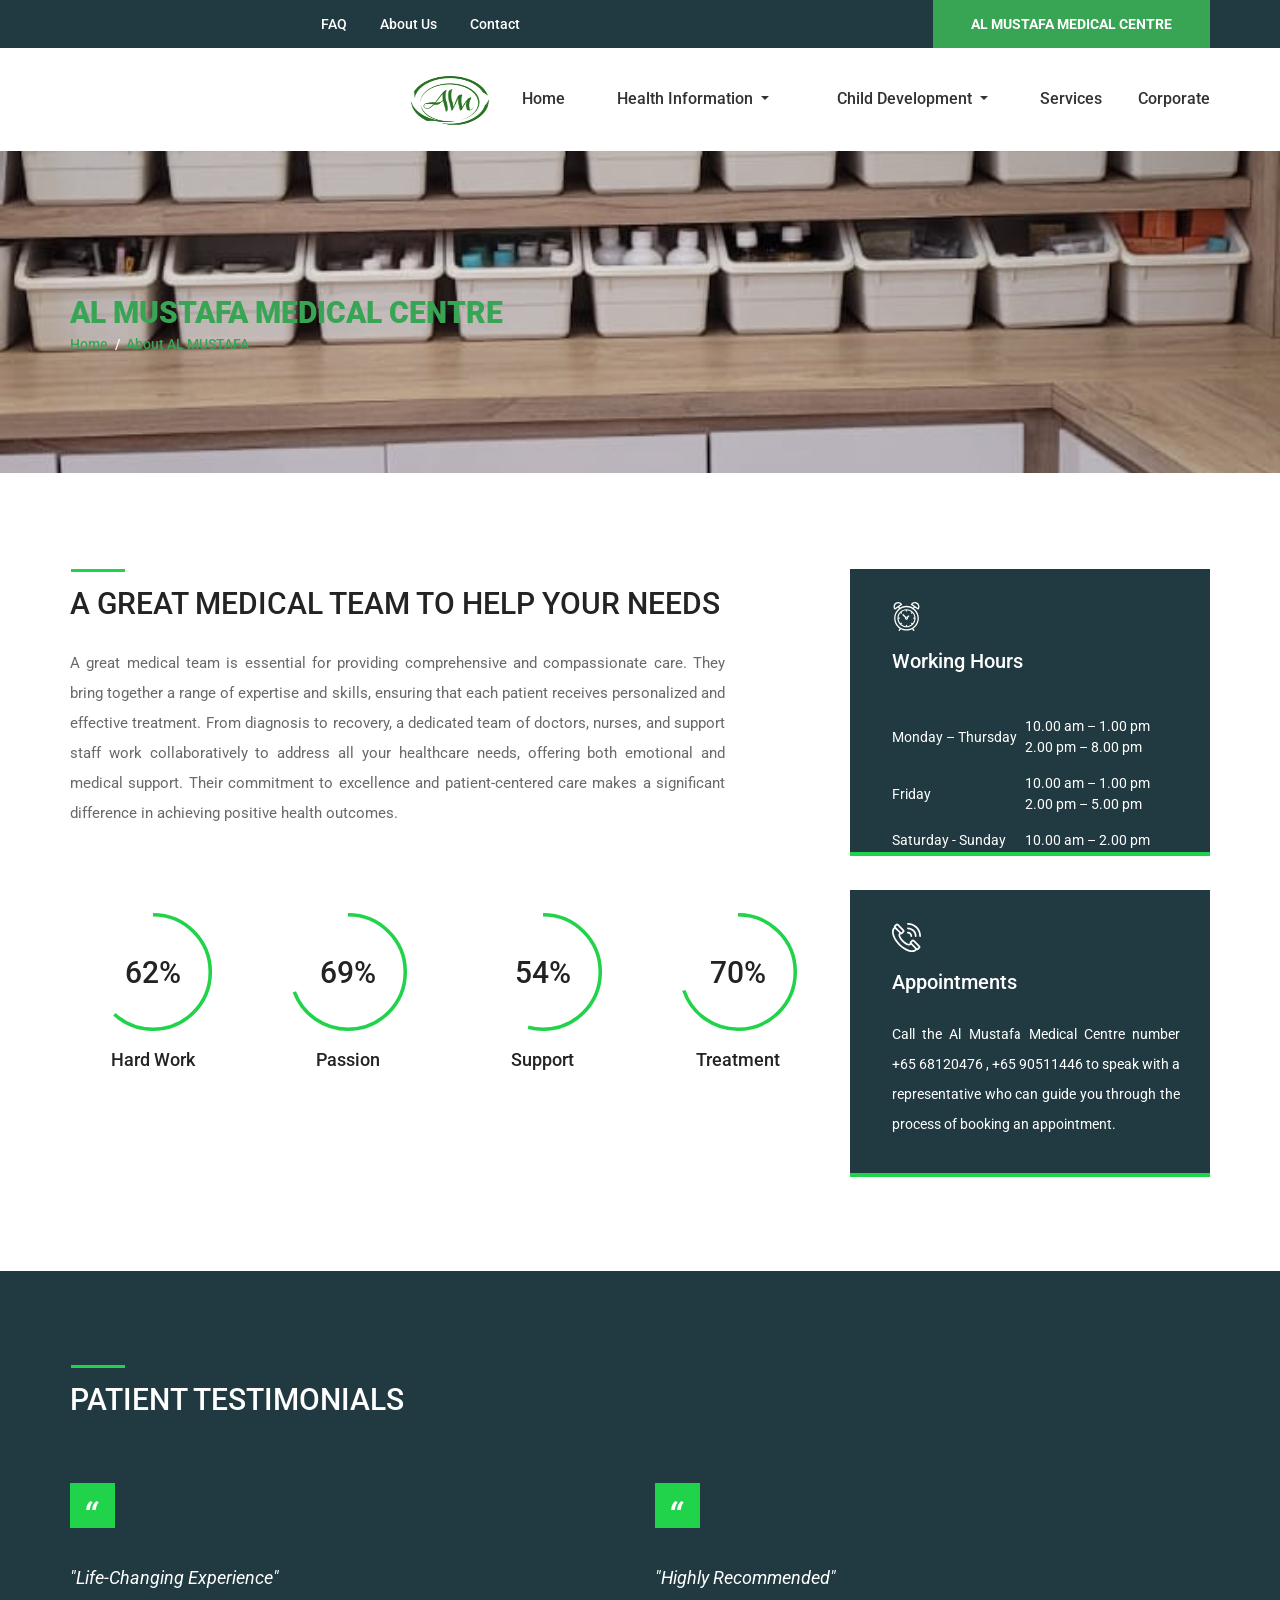
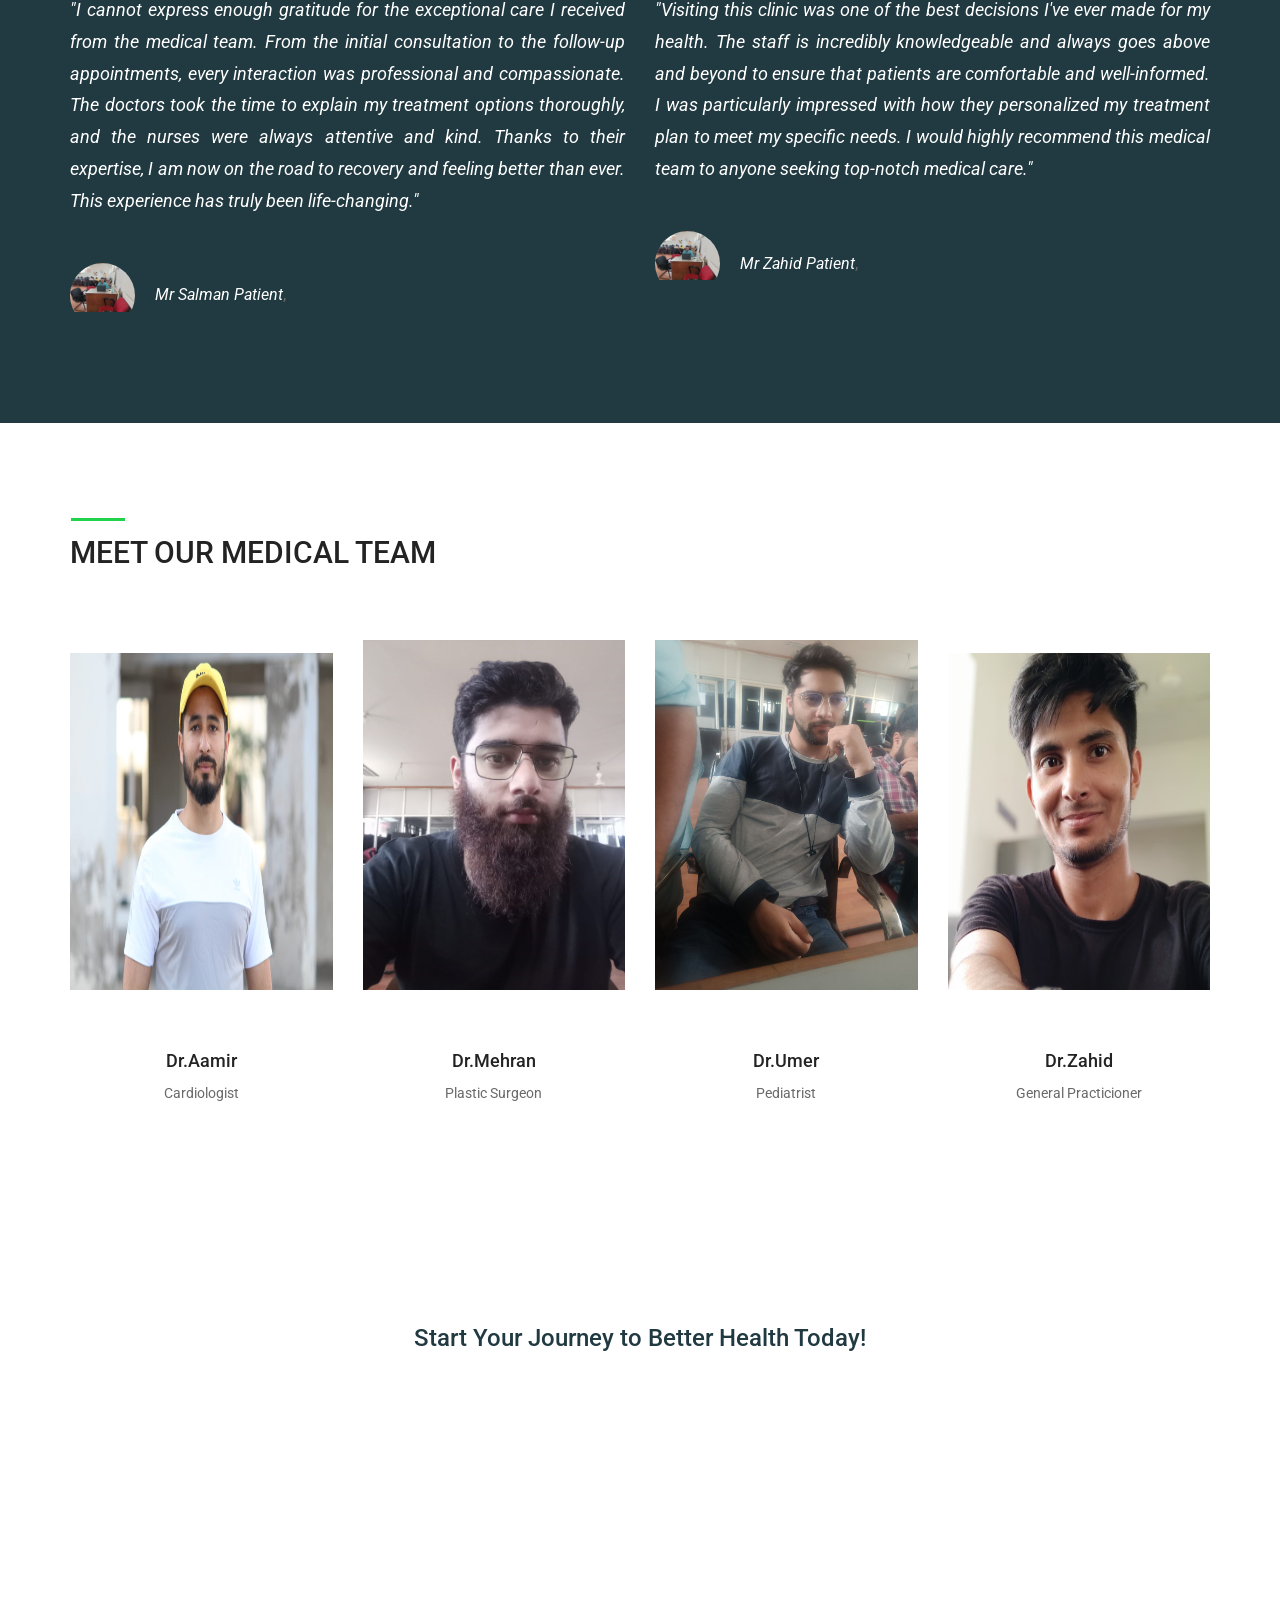
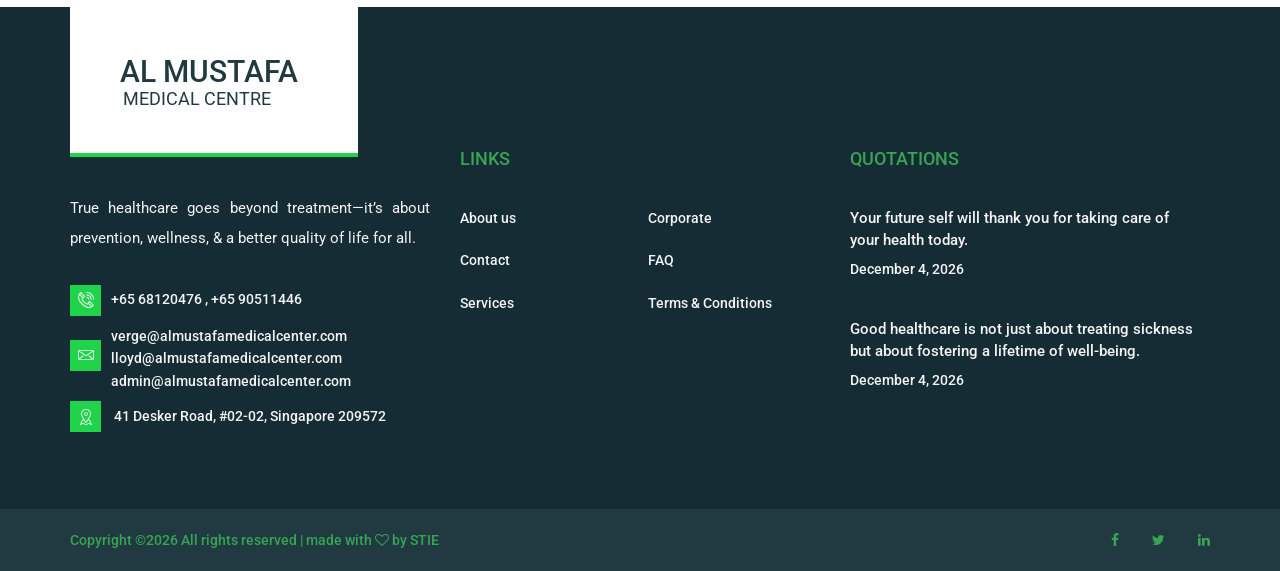
<file: about.html>
<!DOCTYPE html>
<html lang="en">
<head>
<title>AL MUSTAFA MEDICAL CENTRE || About us</title>
<meta charset="utf-8">
<meta http-equiv="X-UA-Compatible" content="IE=edge">
<meta name="description" content="CareMed demo project">
<meta name="viewport" content="width=device-width, initial-scale=1">
<link rel="icon" href="images/almustafanew.png" type="image/gif">
<link rel="stylesheet" type="text/css" href="styles/bootstrap4/bootstrap.min.css">
<link href="plugins/font-awesome-4.7.0/css/font-awesome.min.css" rel="stylesheet" type="text/css">
<link rel="stylesheet" type="text/css" href="plugins/OwlCarousel2-2.2.1/owl.carousel.css">
<link rel="stylesheet" type="text/css" href="plugins/OwlCarousel2-2.2.1/owl.theme.default.css">
<link rel="stylesheet" type="text/css" href="plugins/OwlCarousel2-2.2.1/animate.css">
<link rel="stylesheet" type="text/css" href="styles/about.css">
<link rel="stylesheet" type="text/css" href="styles/about_responsive.css">
<style>

.logo_content
{
	width: 100%;
	height: 100%;
	padding: 11px;
} 
.logo_sub
{
	font-size: 18px;
	font-weight: 400;
	color: #8f8787;
	padding-left: 3px;
	margin-top: 2px;
}


	.menu_inner {
		padding: 15px;
	}

	.menu_list {
		list-style: none;
		padding: 0;
	}

	.menu_item {
		margin-bottom: 15px;
	}

	.menu_item a {
		text-decoration: none;
		color: #000;
		font-size: 18px;
	}

	.menu_extra {
		margin-top: 20px;
	}

	.menu_appointment a {
		text-decoration: none;
		color: #007BFF;
	}

	.menu_emergencies {
		margin-top: 10px;
		font-size: 16px;
		color: #d9534f;
	}

	.submenu_list {
		list-style: none;
		padding-left: 20px;
		display: none;
	}

	.menu_item_dropdown:hover .submenu_list {
		display: block;
	}

	.submenu_item a {
		color: #007BFF;
	}
</style>
</head>
<body>

<div class="super_container">
	
	<!-- Header -->

	<header class="header trans_200">
		
		<!-- Top Bar -->
		<div class="top_bar">
			<div class="container">
				<div class="row">
					<div class="col">
						<div class="top_bar_content d-flex flex-row align-items-center justify-content-start">
							<div class="top_bar_item"><a href="faq.html">FAQ</a></div>
							<div class="top_bar_item"><a href="about.html">About Us</a></div>
							<div class="top_bar_item"><a href="contact.html">Contact</a></div>
							<div class="emergencies  d-flex flex-row align-items-center justify-content-start ml-auto">AL MUSTAFA MEDICAL CENTRE</div>
						</div>

					</div>
				</div>
			</div>
		</div>

		


		<div class="header_container">
			<div class="container">
				<div class="row">
					<div class="col">
						<div class="header_content d-flex flex-row align-items-center justify-content-start">
							<nav class="main_nav ml-auto">
								<ul>
									<li><div class="logo_text"><a href="index.html"><img class="img" src="images/almustafanew.png" alt="" style="width:80px;height:50px;"></a></div>
									<li><a href="index.html">Home</a></li>
									<!-- <li><a href="about.html">About us</a></li> -->
									<li class="nav-item dropdown">
										<a class="nav-link dropdown-toggle" href="#" id="navbarDropdown" role="button" data-toggle="dropdown" aria-haspopup="true" aria-expanded="false">
											Health Information
										</a>
										<div class="dropdown-menu" aria-labelledby="navbarDropdown">
											
											<a class="dropdown-item" href="executivehealth.html">Executive Health Screening</a>
											<a class="dropdown-item" href="clinic.html">Medical Examinations</a>
											<a class="dropdown-item" href="homebased.html">Lasting Power Of Attorney (LPA)</a>
											<a class="dropdown-item" href="disability.html">Disability Assessment</a>
                                            <a class="dropdown-item" href="weightloss.html">Weight Loss Management Programme </a>
										</div>
									</li>
									<li class="nav-item dropdown">
										<a class="nav-link dropdown-toggle" href="#" id="navbarDropdown" role="button" data-toggle="dropdown" aria-haspopup="true" aria-expanded="false">
											Child Development 
										</a>
										<div class="dropdown-menu" aria-labelledby="navbarDropdown">
											
											<a class="dropdown-item" href="paediatrics.html">Child Development Screening</a>
											
										</div>
									</li>
									<li><a href="services.html">Services</a></li>
									
									
									<li><a href="news.html">Corporate</a></li>
									<!-- <li><a href="contact.html">Contact</a></li> -->
								</ul>
							</nav>
							<div class="logo_text hamburger mt-2"><a href="index.html"><img class="img" src="images/almustafanew.png" alt="" style="width:70px;height:50px;"></a></div>
							<div class="hamburger ml-auto"><i class="fa fa-bars" aria-hidden="true"></i></div>
						</div>
					</div>
				</div>
			</div>
		</div>

		<!-- Logo -->
		<!-- <div class="logo_container_outer">
			<div class="container">
				<div class="row">
					<div class="col">
						<div class="logo_container">
							<a href="#">
								<div class="logo_content ">
									 <div class="logo_line"></div> 
									<div class="logo d-flex flex-row align-items-center justify-content-center">
										<div class="logo_sub " style="color: #ff7518;">AMAN MEDICAL CENTRE </div>
										<div class="logo_text"><img class="img" src="images/amanlogonew.jpg" alt="" style="width:100px;height:72px;"></div>
										
									</div>
									
								</div>
							</a>
						</div>
					</div>
				</div>
			</div>	
		</div> -->

	</header>

	<!-- Menu -->

	<div class="menu_container menu_mm">
        <div class="menu_close_container">
            <div class="menu_close"></div>
        </div>
        <div class="menu_inner menu_mm">
            <div class="menu menu_mm">
                <ul class="menu_list menu_mm">
					<li><div class="menu_item menu_mm"><a href="index.html"><img class="img" src="images/almustafanew.png" alt="" style="width:70px;height:50px; text-decoration: #213a41">&nbsp;Al Mustafa Medical Centre</a></div></li>
                    <li class="menu_item menu_mm"><a href="index.html">Home</a></li>
                    <li class="menu_item menu_mm menu_item_dropdown">
                        <a href="#">Health Screening <i class="fa fa-chevron-down"></i></a>
                        <ul class="submenu_list menu_mm">
                            <li class="submenu_item menu_mm"><a href="executivehealth.html">Executive Health Screening</a></li>
                            <li class="submenu_item menu_mm"><a href="clinic.html">Medical Examinations</a></li>
                            <li class="submenu_item menu_mm"><a href="homebased.html">Lasting Power Of Attorney (LPA)</a></li>
							<li class="submenu_item menu_mm"><a href="disability.html">Disability Assessment</a></li>
                            <li class="submenu_item menu_mm"><a href="weightloss.html">Weight Loss Management Programme</a></li>
                        </ul>
                    </li>
                    <li class="menu_item menu_mm menu_item_dropdown">
                        <a href="#">Child Development <i class="fa fa-chevron-down"></i></a>
                        <ul class="submenu_list menu_mm">
                            <li class="submenu_item menu_mm"><a href="paediatrics.html">Child Development Screening</a></li>
                        </ul>
                    </li>
                    <li class="menu_item menu_mm"><a href="services.html">Services</a></li>
                   
                    <li class="menu_item menu_mm"><a href="news.html">Corporate</a></li>
					<li class="menu_item menu_mm"><a href="contact.html">Contact</a></li>
					<li class="menu_item menu_mm"><a href="faq.html">FAQ</a></li>
                </ul>
            </div>
            <div class="menu_extra">
                <div class="menu_emergencies">AL MUSTAFA MEDICAL CENTRE</div>
            </div>
        </div>
    </div>

	<!-- Home -->

	<div class="home">
		<div class="home_background parallax-window" data-parallax="scroll" data-image-src="images/aman17.jpeg" data-speed="0.8"></div>
		<div class="home_container">
			<div class="container">
				<div class="row">
					<div class="col">
						<div class="home_content">
							<div class="home_title"> <span> AL MUSTAFA MEDICAL CENTRE</span></div>
							<div class="breadcrumbs">
								<ul>
									<li class="home_title"><a href="index.html"><span>Home</span></a></li>
									<li class="home_title"><span>About AL MUSTAFA</span></li>
								</ul>
							</div>
						</div>
					</div>
				</div>
			</div>
		</div>
	</div>

	<!-- About -->

	<div class="about">
		<div class="container">
			<div class="row">

				<!-- About Content -->
				<div class="col-lg-8">
					<div class="section_title text-uppercase"><h2>A great medical team to help your needs</h2></div>
					<div class="about_text">
						<p class="text-justify"> A great medical team is essential for providing comprehensive and compassionate care. 
							They bring together a range of expertise and skills, ensuring that each patient receives
							 personalized and effective treatment. From diagnosis to recovery, a dedicated team of 
							 doctors, nurses, and support staff work collaboratively to address all your healthcare
							  needs, offering both emotional and medical support. Their commitment to excellence and
							   patient-centered care makes a significant difference in achieving positive health 
							   outcomes.</p>
					</div>
					<div class="row loaders_container">
						<div class="col-md-3 loader_col">
							<!-- Loader -->
							<div class="loader" data-perc="0.85"><span>Hard Work</span></div>
						</div>
						<div class="col-md-3 loader_col">
							<!-- Loader -->
							<div class="loader" data-perc="0.95"><span>Passion</span></div>
						</div>
						<div class="col-md-3 loader_col">
							<!-- Loader -->
							<div class="loader" data-perc="0.75"><span>Support</span></div>
						</div>
						<div class="col-md-3 loader_col">
							<!-- Loader -->
							<div class="loader" data-perc="0.95"><span>Treatment</span></div>
						</div>
					</div>
					<!-- <div class="button about_button"><a href="#">read more</a></div> -->
				</div>

				<!-- Boxes -->
				<div class="col-lg-4 boxes_col">

					<!-- Box -->
					<div class="box working_hours">
						<div class="box_icon d-flex flex-column align-items-start justify-content-center"><div style="width:29px; height:29px;"><img src="images/alarm-clock.svg" alt=""></div></div>
						<div class="box_title">Working Hours</div>
						<div class="working_hours_list">
							<ul>
								<li class="d-flex flex-row align-items-center justify-content-start">
									<div>Monday – Thursday</div>
									<div class="ml-auto">10.00 am – 1.00 pm <br>2.00 pm – 8.00 pm </div>
								</li>
								<li class="d-flex flex-row align-items-center justify-content-start">
									<div>Friday</div>
									<div class="ml-auto">10.00 am – 1.00 pm <br>2.00 pm – 5.00 pm </div>
								</li>
								<li class="d-flex flex-row align-items-center justify-content-start">
									<div>Saturday - Sunday</div>
									<div class="ml-auto">10.00 am – 2.00 pm</div>
								</li>
								<!-- <li class="d-flex flex-row align-items-center justify-content-start">
									<div>Sunday & Holiday</div>
									<div class="ml-auto">CLOSED</div>
								</li> -->
							</ul>
						</div>
					</div>

					<!-- Box -->
					<div class="box box_appointments">
						<div class="box_icon d-flex flex-column align-items-start justify-content-center"><div style="width: 29px; height:29px;"><img src="images/phone-call.svg" alt=""></div></div>
						<div class="box_title">Appointments</div>
						<div class="box_text text-justify">Call the Al Mustafa Medical Centre   
							 number +65 68120476 , +65 90511446  to speak with a representative who can 
						   guide you through the process of booking an appointment.
							
							<!-- <div class="button home_button">
								<a>Read More</a>
							</div>  -->
							
							<!-- Our streamlined  appointment process ensures that you can 

							
							quickly and easily schedule a visit with one of our expert medical professionals.
							
							Whether you need a routine check-up, a specialized consultation, or urgent care, our team is here to assist you.

							How to Schedule an Appointment:
							
							Online Booking: Use our online portal to select a convenient date and time for your appointment.
							Phone Call: Call our dedicated appointment line to speak with a scheduler who can help you find the right slot.
							In-Person: Visit our reception desk to book an appointment directly with our staff.
							Our goal is to provide you with timely and efficient access to the care you need. We understand that your time is valuable, and we strive to minimize wait times while ensuring that you receive the highest quality medical attention.
							
							If you have any questions or need assistance with booking an appointment, please do not hesitate to contact us. We're here to help you every step of the way.
							 -->
							
							
							
							
							
							</div>
					</div>

					<!-- Box -->
					<!-- <div class="box box_emergency">
						<div class="box_icon d-flex flex-column align-items-start justify-content-center"><div style="width: 37px; height:37px; margin-left:-4px;"><img src="images/bell.svg" alt=""></div></div>
						<div class="box_title">Emergency Cases</div>
						<div class="box_phone">+65 6209 0979</div>
						<div class="box_emergency_text">We Provide best health care facilities .</div>
					</div> -->

				</div>
			</div>
		</div>
	</div>

	<!-- Testimonials -->

	<div class="testimonials">
		<div class="testimonials_background parallax-window" data-parallax="scroll" data-image-src="images/testimonials.jpg" data-speed="0.8" style="background: #213a41"></div>
		<div class="container">
			<div class="row">
				<div class="col">
					<div class="section_title section_title_light text-uppercase"><h2>Patient Testimonials</h2></div>
				</div>
			</div>
			<div class="row test_row">
				
				<!-- Testimonial -->
				<div class="col-lg-6 test_col">
					<div class="testimonial">
						<div class="test_icon d-flex flex-column align-items-center justify-content-center"><img src="images/quote.png" alt=""></div>
						<div class="test_text text-justify">"Life-Changing Experience" <br>

							"I cannot express enough gratitude for the exceptional care I received from the medical team. From the initial 
							consultation to the follow-up appointments, every interaction was professional and compassionate. The doctors
							 took the time to explain my treatment options thoroughly, and the nurses were always attentive and kind. Thanks 
							 to their expertise, I am now on the road to recovery and feeling better than ever. This experience has truly been
							  life-changing."</div>
						<div class="test_author d-flex flex-row align-items-center justify-content-start">
							<div class="test_author_image"><div><img src="images/alamdar.jpg" alt=""></div></div>
							<div class="test_author_name"><a href="#">Mr Salman Patient</a>, <span></span></div>
						</div>
					</div>
				</div>

				<!-- Testimonial -->
				<div class="col-lg-6 test_col">
					<div class="testimonial">
						<div class="test_icon d-flex flex-column align-items-center justify-content-center"><img src="images/quote.png" alt=""></div>
						<div class="test_text text-justify">"Highly Recommended"  <br>

							"Visiting this clinic was one of the best decisions I've ever made for my health. The staff is incredibly
							 knowledgeable and always goes above and beyond to ensure that patients are comfortable and well-informed. 
							 I was particularly impressed with how they personalized my treatment plan to meet my specific needs.
							  I would highly recommend this medical team to anyone seeking top-notch medical care."</div>
						<div class="test_author d-flex flex-row align-items-center justify-content-start">
							<div class="test_author_image"><div><img src="images/alamdar.jpg" alt=""></div></div>
							<div class="test_author_name"><a href="#">Mr Zahid Patient</a>, <span></span></div>
						</div>
					</div>
				</div>

			</div>
		</div>
	</div>

	<!-- Team -->

	<div class="team">
		<div class="container">
			<div class="row">
				<div class="col">
					<div class="section_title text-uppercase"><h2>Meet Our Medical Team</h2></div>
				</div>
			</div>
			<div class="row team_row">
				
				<!-- Team Member -->
				<div class="col-lg-3 team_col">
					<div class="team_member">
						<div class="team_member_image d-flex flex-column align-items-center justify-content-end"><img src="images/Dramir.jpeg" alt="" style="height: 400px;"></div>
						<div class="team_member_info">
							<div class="team_member_name"><a href="#">Dr.Aamir</a></div>
							<div class="team_member_title">Cardiologist</div>
						</div>
					</div>
				</div>

				<!-- Team Member -->
				<div class="col-lg-3 team_col">
					<div class="team_member">
						<div class="team_member_image d-flex flex-column align-items-center justify-content-end"><img src="images/Drmehran.jpeg" alt=""></div>
						<div class="team_member_info">
							<div class="team_member_name"><a href="#">Dr.Mehran</a></div>
							<div class="team_member_title">Plastic Surgeon</div>
						</div>
					</div>
				</div>

				<!-- Team Member -->
				<div class="col-lg-3 team_col">
					<div class="team_member">
						<div class="team_member_image d-flex flex-column align-items-center justify-content-end"><img src="images/Drumer.jpg" alt=""></div>
						<div class="team_member_info">
							<div class="team_member_name"><a href="#">Dr.Umer</a></div>
							<div class="team_member_title">Pediatrist</div>
						</div>
					</div>
				</div>

				<!-- Team Member -->
				<div class="col-lg-3 team_col">
					<div class="team_member">
						<div class="team_member_image d-flex flex-column align-items-center justify-content-end"><img src="images/drzahidd.jpg" alt="" style="height: 400px;"></div>
						<div class="team_member_info">
							<div class="team_member_name"><a href="#">Dr.Zahid</a></div>
							<div class="team_member_title">General Practicioner</div>
						</div>
					</div>
				</div>

			</div>
		</div>
	</div>

	<!-- Call to action -->

	<div class="cta">
		<div class="cta_background parallax-window" data-parallax="scroll" data-image-src="images/aman2.jpg" data-speed="0.8"></div>
		<div class="container">
			<div class="row">
				<div class="col">
					<div class="cta_content text-center">
						<h3 class="" style="color: #213a41">Start Your Journey to Better Health Today!</h3>
						<p class="text-justify" style="font-size:20px;">"Caring for your health, nurturing your life—at Al Mustafa Medical Centre, 
							your well-being is our mission."
							</p>
							<p class="text-justify text-center" style="font-size:20px;">
					             Your Health, Our Priority!

						</p>
						<!-- <div class="button cta_button"><a>request a plan</a></div> -->
					</div>
				</div>
			</div>
		</div>		
	</div>

	<!-- Footer -->

	<footer class="footer">
		<div class="footer_container">
			<div class="container">
				<div class="row">
					
					<!-- Footer - About -->
					<div class="col-lg-4 footer_col">
						<div class="footer_about">
							<div class="footer_logo_container">
								<a href="#" class="d-flex flex-column align-items-center justify-content-center">
									<div class="logo_content">
										<div class="logo d-flex flex-row align-items-center justify-content-center">
											<div class="logo_text" style="color: #213a41;">AL MUSTAFA<span></span></div>
											<!-- <div class="logo_box">+</div> -->
										</div>
										<div class="logo_sub" style="color: #213a41;"> MEDICAL CENTRE </div>
									</div>
								</a>
							</div>
							<div class="footer_about_text">
								<p class="text-justify">True healthcare goes beyond treatment—it’s about prevention, wellness, & a better quality of life for all.</p>
							</div>
							<ul class="footer_about_list">
								<li><div class="footer_about_icon"><img src="images/phone-call.svg" alt=""></div><span>+65 68120476 , +65 90511446</span></li>
								<li>
								<div style="display:flex; align-items:flex-start;">
									<div class="footer_about_icon" style="margin-top:15px;">
										<img src="images/envelope.svg" alt="">
									</div>

									<div>
										<div><span>verge@almustafamedicalcenter.com </span></div>
										<div><span>lloyd@almustafamedicalcenter.com</span></div>
										<div><span>admin@almustafamedicalcenter.com</span></div>
									</div>
								</div>
							</li>
								<li><div class="footer_about_icon"><img src="images/placeholder.svg" alt=""></div><span> 41 Desker Road, #02-02, Singapore 209572</span></li>
							</ul>
						</div>
					</div>

					<!-- Footer - Links -->
					<div class="col-lg-4 footer_col">
						<div class="footer_links footer_column">
							<div class="footer_title">LINKS</div>
							<ul>
								<li><a href="about.html">About us</a></li>
								<li><a href="contact.html">Contact</a></li>
								<li><a href="services.html">Services</a></li>
								<li><a href="news.html">Corporate</a></li>
								<li><a href="faq.html">FAQ</a></li>
								<!-- <li><a href="#">Our Screening Program</a></li> -->
								<li><a href="#">Terms & Conditions</a></li>
								
							</ul>
						</div>
					</div>

					<!-- Footer - News -->
					<div class="col-lg-4 footer_col">
						<div class="footer_news footer_column">
							<div class="footer_title">QUOTATIONS</div>
							<ul>
								<li>
									<div class="footer_news_title"><a href="#">Your future self will thank you for taking  care of <br>
										your health today.</a></div>
									<div class=" footer_news_date dynamic-date"></div>
								</li>
								<li>
									<div class="footer_news_title"><a href="#">Good healthcare is not just about treating sickness<br>
										 but about fostering a lifetime of well-being.</a></div>
									<div class="footer_news_date dynamic-date"></div>
								</li>
								<!-- <li>
									<div class="footer_news_title"><a href="#">Health is wealth</a></div>
									<div class="footer_news_date dynamic-date"></div>
								</li> -->
							</ul>
						</div>
					</div>
				</div>
			</div>
		</div>
		<div class="copyright">
			<div class="container">
				<div class="row">
					<div class="col">
						<div class="copyright_content d-flex flex-lg-row flex-column align-items-lg-center justify-content-start">
							<div class="cr">
                   Copyright &copy;<script>document.write(new Date().getFullYear());</script> All rights reserved |  made with <i class="fa fa-heart-o" aria-hidden="true"></i> by STIE
</div>
							<div class="footer_social ml-lg-auto">
								<ul>
									
									<li><a href="https://www.facebook.com"><i class="fa fa-facebook" aria-hidden="true"></i></a></li>
									<li><a href="https://twitter.com"><i class="fa fa-twitter" aria-hidden="true"></i></a></li>
									<li><a href="https://www.linkedin.com"><i class="fa fa-linkedin" aria-hidden="true"></i></a></li>
								</ul>
							</div>
						</div>
					</div>
				</div>
			</div>			
		</div>
	</footer>
	<button onclick="topFunction()" id="backToTopBtn" title="Go to top"><i class="fa fa-arrow-up"></i></button>
</div>

<script src="js/jquery-3.2.1.min.js"></script>
<script src="styles/bootstrap4/popper.js"></script>
<script src="styles/bootstrap4/bootstrap.min.js"></script>
<script src="plugins/greensock/TweenMax.min.js"></script>
<script src="plugins/greensock/TimelineMax.min.js"></script>
<script src="plugins/scrollmagic/ScrollMagic.min.js"></script>
<script src="plugins/greensock/animation.gsap.min.js"></script>
<script src="plugins/greensock/ScrollToPlugin.min.js"></script>
<script src="plugins/progressbar/progressbar.min.js"></script>
<script src="plugins/OwlCarousel2-2.2.1/owl.carousel.js"></script>
<script src="plugins/easing/easing.js"></script>
<script src="plugins/parallax-js-master/parallax.min.js"></script>
<script src="js/about.js"></script>
<script src="js/dynamicquodate.js"></script>
</body>
</html>
</file>
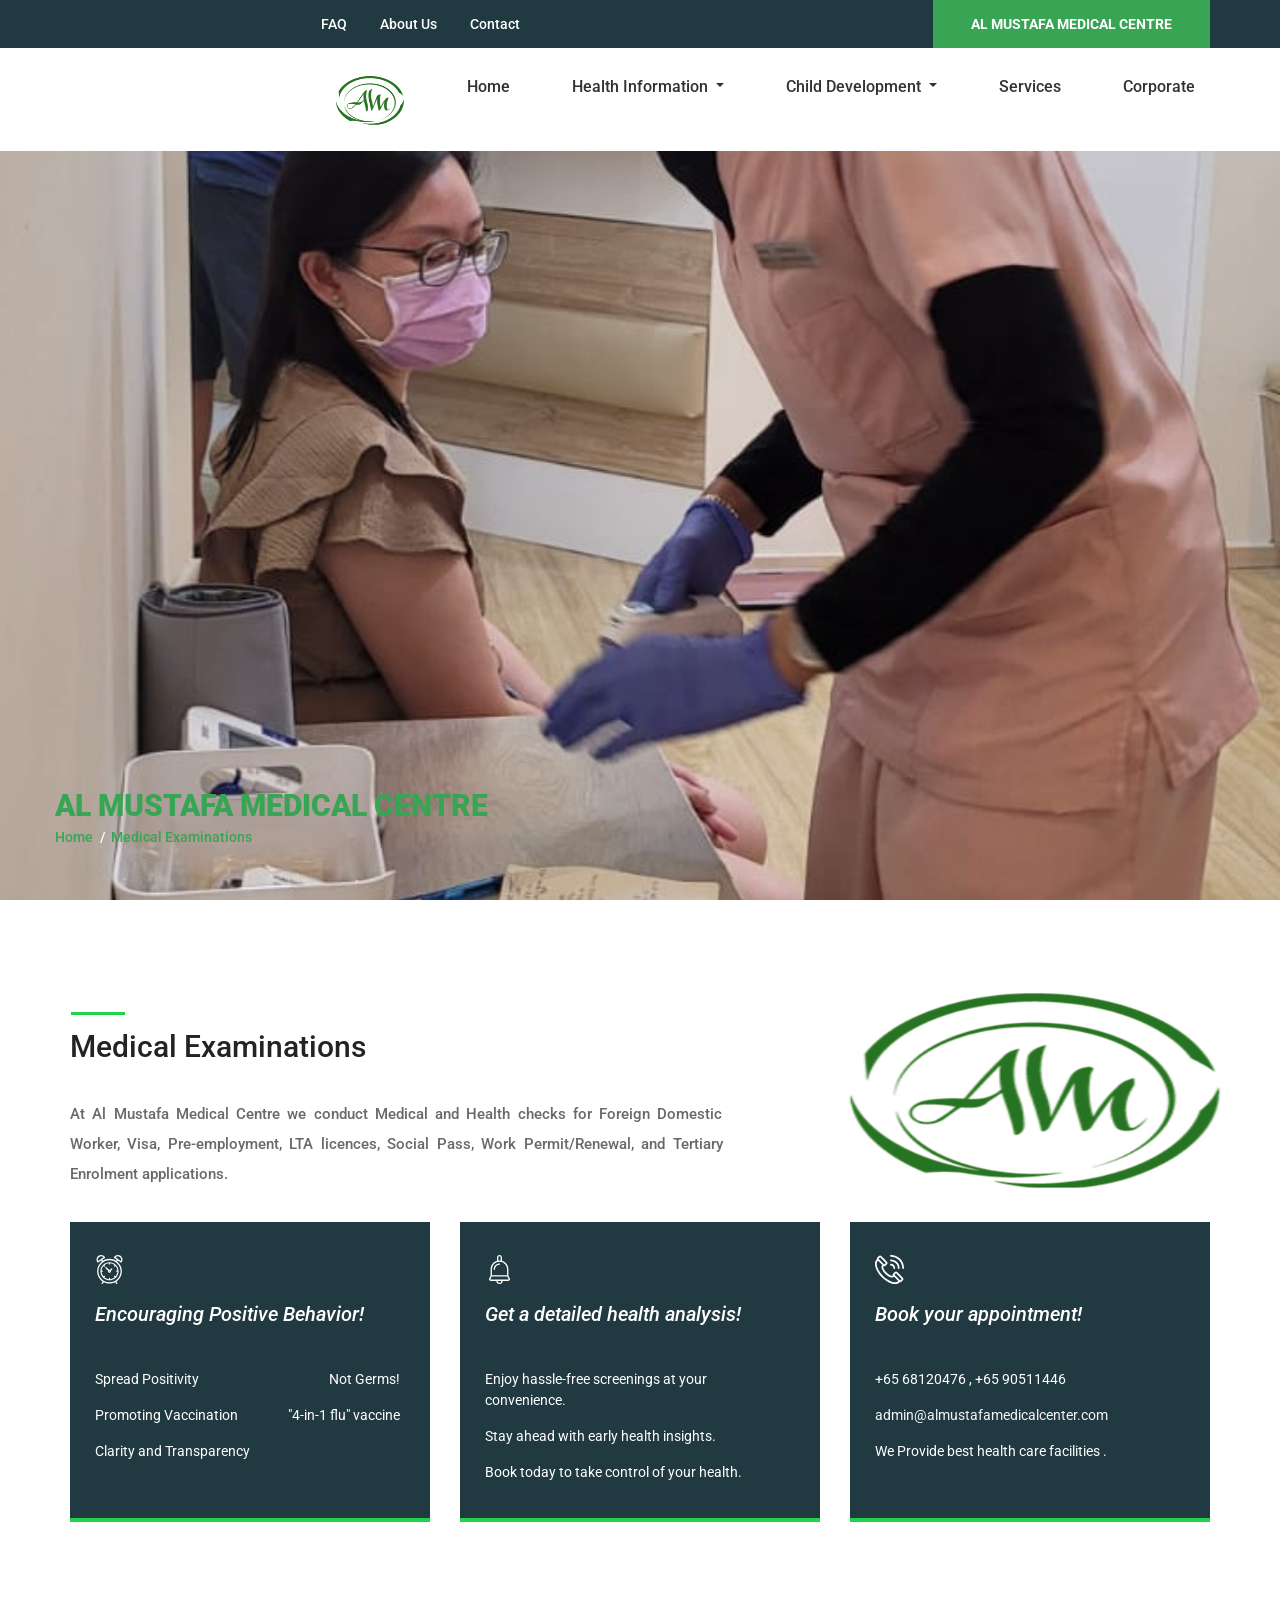
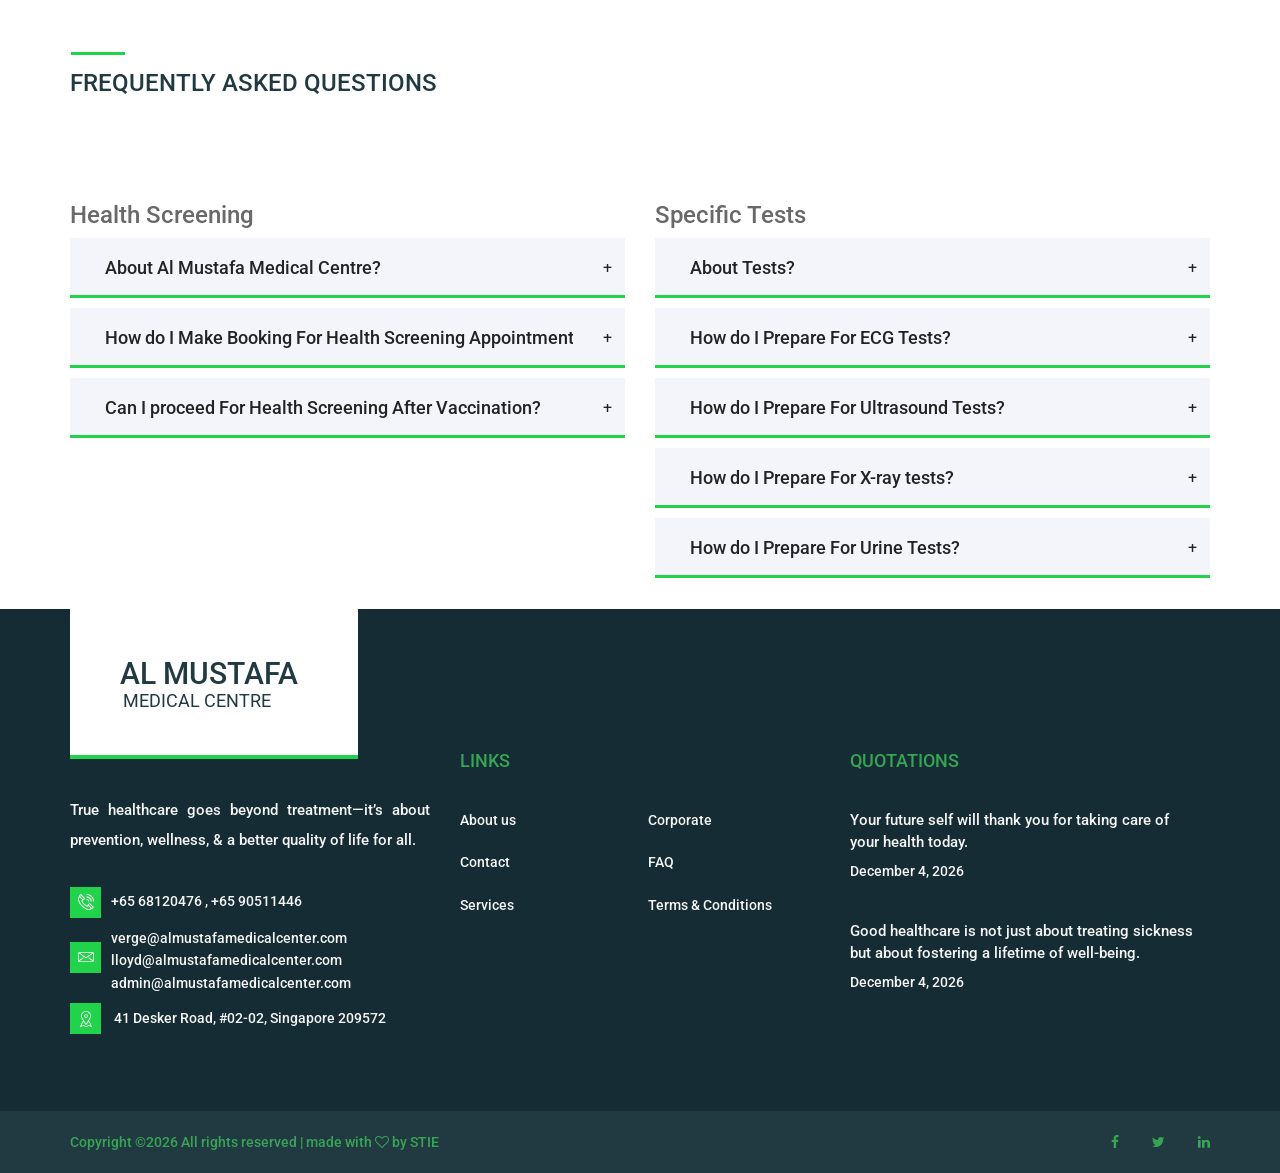
<file: clinic.html>
<!DOCTYPE html>
<html lang="en">
<head>
<title> AL MUSTAFA MEDICAL CENTRE || Clinic Health</title>
<meta charset="utf-8">
<meta http-equiv="X-UA-Compatible" content="IE=edge">
<meta name="description" content="CareMed demo project">
<link rel="icon" href="images/almustafanew.png" type="image/gif">
<meta name="viewport" content="width=device-width, initial-scale=1">
<link rel="stylesheet" type="text/css" href="styles/bootstrap4/bootstrap.min.css">
<link href="plugins/font-awesome-4.7.0/css/font-awesome.min.css" rel="stylesheet" type="text/css">
<link rel="stylesheet" type="text/css" href="plugins/OwlCarousel2-2.2.1/owl.carousel.css">
<link rel="stylesheet" type="text/css" href="plugins/OwlCarousel2-2.2.1/owl.theme.default.css">
<link rel="stylesheet" type="text/css" href="plugins/OwlCarousel2-2.2.1/animate.css">
<link rel="stylesheet" type="text/css" href="styles/elements.css">
 <link rel="stylesheet" type="text/css" href="styles/main_styles.css"> 
<link rel="stylesheet" type="text/css" href="styles/elements_responsive.css">
<link rel="stylesheet" type="text/css" href="styles/responsive.css">

<style>
	.logo_content
{
	width: 100%;
	height: 100%;
	padding: 11px;
}
.logo_sub
{
	font-size: 18px;
	font-weight: 400;
	color: #213a41;
	padding-left: 3px;
	margin-top: 2px;
}
    .menu_inner {
        padding: 15px;
    }

    .menu_list {
        list-style: none;
        padding: 0;
    }

    .menu_item {
        margin-bottom: 15px;
    }

    .menu_item a {
        text-decoration: none;
        color: #000;
        font-size: 18px;
    }

    .menu_extra {
        margin-top: 20px;
    }

    .menu_appointment a {
        text-decoration: none;
        color: #007BFF;
    }

    .menu_emergencies {
        margin-top: 10px;
        font-size: 16px;
        color: #d9534f;
    }

    .submenu_list {
        list-style: none;
        padding-left: 20px;
        display: none;
    }

    .menu_item_dropdown:hover .submenu_list {
        display: block;
    }


    .submenu_item a {
        color: #007BFF;
    }
    .section_title
{
	padding-top: 17px;
}
.section_title h2
{
	font-size: 30px;
	font-weight: 500;
	color: #232323;
}
.section_title::before
{
	display: block;
	position: absolute;
	left: 1px;
	top: 0;
	width: 54px;
	height: 3px;
	background: #20d34a;
	content: '';
}
.section_title_light h2
{
	color: #FFFFFF;
}
.about_image
{
	
    margin-top: 40px;
}
.about_image img
{
	max-width: 100%;
}
</style>
</head>
<body>

<div class="super_container">
	
	<!-- Header -->

	<header class="header trans_200">
		
		<!-- Top Bar -->
		<div class="top_bar">
			<div class="container">
				<div class="row">
					<div class="col">
						<div class="top_bar_content d-flex flex-row align-items-center justify-content-start">
							<div class="top_bar_item"><a href="faq.html">FAQ</a></div>
							<div class="top_bar_item"><a href="about.html">About Us</a></div>
							<div class="top_bar_item"><a href="contact.html">Contact</a></div>
							<div class="emergencies  d-flex flex-row align-items-center justify-content-start ml-auto">AL MUSTAFA MEDICAL CENTRE</div>
						</div>

					</div>
				</div>
			</div>
		</div>

		<!-- Header Content -->
        <div class="header_container">
			<div class="container">
				<div class="row">
					<div class="col">
						<div class="header_content d-flex flex-row align-items-center justify-content-start">
							<nav class="main_nav ml-auto">
								<ul>
									<li><div class="logo_text"><a href="index.html"><img class="img" src="images/almustafanew.png" alt="" style="width:70px;height:50px;"></a></div>
									<li><a href="index.html">Home</a></li>
									<!-- <li><a href="about.html">About us</a></li> -->
									<li class="nav-item dropdown">
										<a class="nav-link dropdown-toggle" href="#" id="navbarDropdown" role="button" data-toggle="dropdown" aria-haspopup="true" aria-expanded="false">
											Health Information
										</a>
										<div class="dropdown-menu" aria-labelledby="navbarDropdown">
											
											<a class="dropdown-item" href="executivehealth.html">Executive Health Screening</a>
											<a class="dropdown-item" href="clinic.html">Medical Examinations</a>
											<a class="dropdown-item" href="homebased.html">Lasting Power Of Attorney (LPA)</a>
											<a class="dropdown-item" href="disability.html">Disability Assessment</a>
                                            <a class="dropdown-item" href="weightloss.html">Weight Loss Management Programme </a>
										</div>
									</li>
									<li class="nav-item dropdown">
										<a class="nav-link dropdown-toggle" href="#" id="navbarDropdown" role="button" data-toggle="dropdown" aria-haspopup="true" aria-expanded="false">
											Child Development  
										</a>
										<div class="dropdown-menu" aria-labelledby="navbarDropdown">
											
											<a class="dropdown-item" href="paediatrics.html">Child Development Screening</a>
											
										</div>
									</li>
									<li><a href="services.html">Services</a></li>
									
									
									<li><a href="news.html">Corporate</a></li>
									<!-- <li><a href="contact.html">Contact</a></li> -->
								</ul>
							</nav>
							<div class="logo_text hamburger mt-2"><a href="index.html"><img class="img" src="images/almustafanew.png" alt="" style="width:70px;height:50px;"></a></div>
							<div class="hamburger ml-auto"><i class="fa fa-bars" aria-hidden="true"></i></div>
						</div>
					</div>
				</div>
			</div>
		</div>
		<!-- Logo -->
		

	</header>

	<!-- Menu -->

    <div class="menu_container menu_mm">
        <div class="menu_close_container">
            <div class="menu_close"></div>
        </div>
        <div class="menu_inner menu_mm">
            <div class="menu menu_mm">
                <ul class="menu_list menu_mm">
					<li><div class="menu_item menu_mm"><a href="index.html"><img class="img" src="images/almustafanew.png" alt="" style="width:70px;height:50px; text-decoration: #213a41;"> &nbsp;Al Mustafa Medical Centre</a></div></li>
                    <li class="menu_item menu_mm"><a href="index.html">Home</a></li>
                    <li class="menu_item menu_mm menu_item_dropdown">
                        <a href="#">Health Screening <i class="fa fa-chevron-down"></i></a>
                        <ul class="submenu_list menu_mm">
                            <li class="submenu_item menu_mm"><a href="executivehealth.html">Executive Health Screening</a></li>
                            <li class="submenu_item menu_mm"><a href="clinic.html">Medical Examinations</a></li>
                            <li class="submenu_item menu_mm"><a href="homebased.html">Lasting Power Of Attorney (LPA)</a></li>
							<li class="submenu_item menu_mm"><a href="disability.html">Disability Assessment</a></li>
                            <li class="submenu_item menu_mm"><a href="weightloss.html">Weight Loss Management Programme</a></li>
                        </ul>
                    </li>
                    <li class="menu_item menu_mm menu_item_dropdown">
                        <a href="#">Child Development <i class="fa fa-chevron-down"></i></a>
                        <ul class="submenu_list menu_mm">
                            <li class="submenu_item menu_mm"><a href="paediatrics.html">Child Development Screening</a></li>
                        </ul>
                    </li>
                    <li class="menu_item menu_mm"><a href="services.html">Services</a></li>
                    
                    <li class="menu_item menu_mm"><a href="news.html">Corporate</a></li>
					<li class="menu_item menu_mm"><a href="contact.html">Contact</a></li>
                    <li class="menu_item menu_mm"><a href="faq.html">FAQ</a></li>
                </ul>
            </div>
            <div class="menu_extra">
                <div class="menu_emergencies">AL MUSTAFA MEDICAL CENTRE</div>
            </div>
        </div>
    </div>


	
	<!-- Home -->

	<div class="home">
		<div class="home_background parallax-window" data-parallax="scroll" data-image-src="images/aman4.jpg" data-speed="0.8"></div>
		<div class="home_container">
			<div class="container">
				<div class="row">
					<div class="col">
						<div class="home_content">
							<div class="home_title"> <span>AL MUSTAFA MEDICAL CENTRE</span></div>
							<div class="breadcrumbs">
								<ul>
									<li class="home_title"><a href="index.html"><span>Home</span></a></li>
									<li class="home_title"><span>Medical Examinations</span></li>
								</ul>
							</div>
						</div>
					</div>
				</div>
			</div>
		</div>
	</div>

	


    <div class="about">
		<div class="container">
			<div class="row row-lg-eq-height">
				
				<!-- About Content -->
				<div class="col-lg-7">
					<div class="about_content" style="margin-top: 20px;">
						<div class="section_title"><h2>Medical Examinations</h2></div>
						<div class="about_text">
							<p class="text-justify">
                                <!-- Clinic health screenings are essential preventive measures designed to detect potential health 
                                issues before they become serious. These screenings typically include a variety of tests and
                                 examinations such as physical exams, blood tests, and imaging tests. Regular health screenings
                                  help in monitoring chronic conditions, identifying risk factors for diseases, and maintaining 
                                  overall health.  -->
                                
								  At Al Mustafa Medical Centre we conduct Medical and Health checks for  Foreign Domestic Worker,
								   Visa, Pre-employment, LTA licences, Social Pass, Work Permit/Renewal, and Tertiary Enrolment
								    applications.
                                
                                
                                
									<!-- <span class="" id="dots">...</span><span class="" id="moreText"  style="display: none;"> -->
                                        <!-- By consulting with healthcare providers, individuals can determine the appropriate 
                                  screenings based on their age, gender, and medical history, ensuring timely and effective healthcare
                                   management. -->
								 </span>
								</p>
						</div>
						
						<!-- <div>
							<button id="showMoreBtn" onclick="showMoreText()">Read More</button>
						</div> -->
					</div>
				</div>

				<!-- About Image -->
				<div class="col-lg-5">
					<div class="about_image"><img src="images/almustafanew.png" alt="image" style="width:380px; height:200px;"></div>
				</div>
			</div>
		</div>
	</div>

    <div class="boxes">
		<div class="container">
			<div class="row">
				
				<!-- Box -->
				<div class="col-lg-4 box_col">
					<div class="box working_hours">
						<div class="box_icon d-flex flex-column align-items-start justify-content-center"><div style="width:29px; height:29px;"><img src="images/alarm-clock.svg" alt=""></div></div>
						<div class="box_title font-italic">Encouraging Positive Behavior!</div>
						<div class="working_hours_list">
							<ul>
								<li class="d-flex flex-row align-items-center justify-content-start">
									<div>Spread Positivity </div>
									<div class="ml-auto">Not Germs!</div>
								</li>
								<li class="d-flex flex-row align-items-center justify-content-start">
									<div> Promoting Vaccination</div>
									 <div class="ml-auto">"4-in-1 flu" vaccine</div>
								</li>
								 <li class="d-flex flex-row align-items-center justify-content-start">
									<div>Clarity and Transparency</div>
									<!-- <div class="ml-auto">Visual and Emotional Appeal</div> -->
								</li> 
							</ul>

							 
						</div>
					</div>
				</div>

				<!-- Box -->
				<div class="col-lg-4 box_col">
					<div class="box working_hours">
						<div class="box_icon d-flex flex-column align-items-start justify-content-center"><div style="width:29px; height:29px;"><img src="images/bell.svg" alt=""></div></div>
						<div class="box_title font-italic">Get a detailed health analysis!</div>
						<div class="working_hours_list">
							<ul>
								<li class="d-flex flex-row align-items-center justify-content-start">
									<div>Enjoy hassle-free screenings at your convenience. </div>
									
								</li>
								<li class="d-flex flex-row align-items-center justify-content-start">
									<div> Stay ahead with early health insights.</div>
									
								</li>
								 <li class="d-flex flex-row align-items-center justify-content-start">
									<div>Book today to take control of your health.</div>
									<!-- <div class="ml-auto">Visual and Emotional Appeal</div> -->
								</li> 
							</ul>

							 
						</div>
					</div>
				</div>
				
                <!-- Box -->
				<div class="col-lg-4 box_col">
					<div class="box working_hours">
						<div class="box_icon d-flex flex-column align-items-start justify-content-center"><div style="width:29px; height:29px;"><img src="images/phone-call.svg" alt=""></div></div>
						<div class="box_title font-italic">Book your appointment!</div>
						<div class="working_hours_list">
							<ul>
								<li class="d-flex flex-row align-items-center justify-content-start">
									<div>+65 68120476 , +65 90511446 </div>
									
								</li>
								<li class="d-flex flex-row align-items-center justify-content-start">
									<div style="color: whitesmoke;" >admin@almustafamedicalcenter.com</div>
									
								</li>
								 <li class="d-flex flex-row align-items-center justify-content-start">
									<div>We Provide best health care facilities .</div>
									
								</li> 
							</ul>
						</div>
					</div>
				</div>

			</div>
		</div>
	</div>





	<!-- Accordions & Tabs -->

	<div class="accordions_tabs">
		<div class="container">
			<div class="row">
				<div class="col">
					<div class="section_title text-uppercase"><h3 style="color: #213a41;">Frequently Asked Questions</h3></div>
				</div>
			</div>

			<div class="row accordions_tabs_row">
				<div class="col-lg-6">
                    <div><h3>Health Screening</h3> </div>  
                      <!-- Accordions -->
                      <div class="accordions">
                          
                          <div class="elements_accordions">
  
                              <div class="accordion_container">
                                  <div class="accordion d-flex flex-row align-items-center "><div> About Al Mustafa Medical Centre?</div></div>
                                  <div class="accordion_panel">
                                      <div>
                                          <p class="text-justify">
                                              <ul>  
                                         <li class="text-justify">Al Mustafa Medical Centre is a healthcare facility dedicated to providing comprehensive and 
                                              compassionate medical care to its patients.We provides Health Screening from Basic  
                                              Plan to an Executive Plan, cater to each patient's needs at our clinic, on an appointment basis.
                                              </li>     
                                          <li class="text-uppercase">    Our operating hours are:</li>   
                                         <li>    Monday-Thursday: 10:00 am to 1:00 pm ,&nbsp;2:00 pm to  8:00 pm</li>
										 <li>    Friday: 10:00 am to 1:00 pm ,&nbsp;2:00 pm to  5:00 pm</li>
                                            
                                          <li>  Saturday-Sunday: 10:00 am to 2:00 pm</li>
                                            
                                         <li>    Public Holiday :&nbsp;Closed</li>

                                        <li class="text-justify">   Please note that medical check up and post health screening follow-up at 
                                            Al Mustafa Medical Centre, is on an appointment basis and you may email admin@almustafamedicalcenter.com or call the clinic number +65 68120476 , +65 90511446 for further arrangements.</li>
                                              </ul>
                                              </p>
                                      </div>
                                  </div>
                              </div>
  
                              
                              <div class="accordion_container">
                                  <div class="accordion d-flex flex-row align-items-center"><div>How do I Make Booking For Health Screening Appointment?</div></div>
                                  <div class="accordion_panel">
                                      <div>
                                          <p>To Get Health Screening Appointment, You can Follow These Steps:
                                              <ul>
                                            <li class="text-justify">1. Visit the Clinic: Go to Al Mustafa Medical Centre  in person and inquire about their health screening programs
                                               at the reception. The staff can provide detailed information about the available screening packages and help
                                                you schedule an appointment.
                                              </li> 
                                          <li class="text-justify">2.  Call The Clinic: Contact Al Mustafa Medical Centre  via phone. 
                                                Call the clinic number +65 68120476 , +65 90511446  to speak with a representative who can 
                                               guide you through the process of booking a health screening appointment.
                                              </li>
                                          <li class="text-justify">3.  Online Appointment Booking: 
                                                Visit Al Mustafa Medical Centre’s website, look for the "Book an Appointment" or "Health Screening" section, 
                                               and follow the instructions to schedule your screening online.
                                              </li>
                                          <li class="text-justify">4.  Email Inquiry: If you prefer, you can send an email to Al Mustafa Medical Centre’s official email address admin@almustafamedicalcenter.com . In your
                                               email, mention your interest and request information on available packages and appointment
                                                availability. The clinic staff will respond with the necessary details and further instructions.
                                              </li>
                                          <li class="text-justify">5.   Consult Your Primary Care Physician: If you already have a primary care physician associated with Al Mustafa Medical Centre,
                                                discuss your interest in health screening with them. They can provide recommendations on the appropriate 
                                               screening packages and help you set up an appointment.</li>
                                              </ul>
                                              </p>
                                      </div>
                                  </div>
                              </div>
  
                          
                              <div class="accordion_container">
                                  <div class="accordion d-flex flex-row align-items-center"><div >Can I proceed For Health Screening After Vaccination?</div></div>
                                  <div class="accordion_panel">
                                      <div>
                                          <p>
                                              
                                                  
                                                  <ul class="text-justify">
                                                      <!-- <li>Yes, you can proceed with health screening after vaccination.</li> -->
                                                      <li class="text-justify">It is recommended to wait for a few days after your vaccination to ensure accurate results.</li>
                                                      <li class="text-justify">Some vaccines might cause temporary changes in your body's immune response and health metrics.</li>
                                                      <li class="text-justify">If you have any concerns, it’s best to consult with your healthcare provider before scheduling your screening.</li>
                                                  </ul>
                                              
                                          </p>
                                      </div>
                                  </div>
                              </div>
  
                          </div>
  
                      </div>
                  </div>
                <div class="col-lg-6">
                    <div><h3>Specific Tests</h3> </div>  
					<!-- Accordions -->
					<div class="accordions">
						
						<div class="elements_accordions">

                            <div class="accordion_container">
								<div class="accordion d-flex flex-row align-items-center"><div>About Tests?</div></div>
								<div class="accordion_panel">
									<div>
										<p class="text-justify">
                                            Tests are diagnostic procedures conducted to assess various aspects of health, including physical conditions, organ function, and biochemical markers.
                                            They range from simple urine tests and blood tests to complex imaging scans and genetic screenings.
                                            Tests help healthcare providers detect diseases early, monitor ongoing conditions, and tailor treatment plans.
                                            Proper preparation, including fasting or avoiding certain medications, ensures accurate test results, facilitating effective healthcare management.
                                        </p>
									</div>
								</div>
							</div>


							<div class="accordion_container">
								<div class="accordion d-flex flex-row align-items-center "><div>How do I Prepare For ECG Tests?</div></div>
								<div class="accordion_panel">
									<div>
										<p>
                                            <ul class="text-justify">
                                                <li>
                                                    <ol>
                                                        <li><strong>Avoid Caffeine And Alcohol:</strong>
                                                            <ul>
                                                                <li>Refrain from consuming caffeine and alcohol for at least 24 hours before the test as these can affect your heart rate and rhythm.</li>
                                                            </ul>
                                                        </li>
                                                        <li><strong>Medication:</strong>
                                                            <ul>
                                                                <li>Inform your doctor about all medications you are taking, including over-the-counter drugs, supplements, and herbs. Your doctor may advise you to stop certain medications before the test.</li>
                                                            </ul>
                                                        </li>
                                                        <li><strong>Clothing:</strong>
                                                            <ul>
                                                                <li>Wear comfortable, loose-fitting clothing. You may be asked to change into a hospital gown for the test.</li>
                                                                <li>Avoid using lotions, oils, or powders on your chest as they can interfere with the electrode placement.</li>
                                                            </ul>
                                                        </li>
                                                        <li><strong>Food And Drink:</strong>
                                                            <ul>
                                                                <li>You can eat and drink normally before an ECG unless your doctor advises otherwise.</li>
                                                            </ul>
                                                        </li>
                                                        <li><strong>Relaxation:</strong>
                                                            <ul>
                                                                <li>Try to stay calm and relaxed. Stress and anxiety can affect your heart rate, which may influence the results of the ECG.</li>
                                                            </ul>
                                                        </li>
                                                        <li><strong>Follow Specific Instructions:</strong>
                                                            <ul>
                                                                <li>Follow any additional instructions given by your healthcare provider. They may have specific guidelines based on your health condition.</li>
                                                            </ul>
                                                        </li>
                                                    </ol>
                                                </li>
                                                <li><strong>On The Day Of The Test:</strong>
                                                    <ol>
                                                        <li><strong>Arrival:</strong>
                                                            <ul>
                                                                <li>Arrive a few minutes early to complete any necessary paperwork and to allow yourself to relax before the test.</li>
                                                            </ul>
                                                        </li>
                                                        <li><strong>During The Test:</strong>
                                                            <ul>
                                                                <li>You will be asked to lie down on an examination table.</li>
                                                                <li>The technician will attach several small electrodes to your chest, arms, and legs. These electrodes are connected to an ECG machine.</li>
                                                                <li>Remain still and breathe normally during the test, which typically takes about 10 minutes.</li>
                                                            </ul>
                                                        </li>
                                                        <li><strong>Post-Test:</strong>
                                                            <ul>
                                                                <li>There are no specific post-test requirements. You can resume your normal activities immediately unless your doctor advises otherwise.</li>
                                                            </ul>
                                                        </li>
                                                    </ol>
                                                </li>
                                            </ul>
                                        </p>
									</div>
								</div>
							</div>

							<div class="accordion_container">
								<div class="accordion d-flex flex-row align-items-center"><div>How do I Prepare For Ultrasound Tests?</div></div>
								<div class="accordion_panel">
									<div>
										<p><ul class="text-justify">
                                            <li><strong></strong>
                                                <ol>
                                                    <li><strong>Follow Fasting Instructions:</strong>
                                                        <ul>
                                                            <li>Depending on the type of ultrasound, you may be asked to fast for a certain period before the test. This is common for abdominal ultrasounds.</li>
                                                            <li>Typically, fasting means no food or drink (except water) for 6-8 hours before the test.</li>
                                                        </ul>
                                                    </li>
                                                    <li><strong>Drink Water For Pelvic Ultrasounds:</strong>
                                                        <ul>
                                                            <li>If you are having a pelvic ultrasound, you might be asked to drink several glasses of water an hour before the test and avoid urinating. A full bladder helps provide clearer images.</li>
                                                        </ul>
                                                    </li>
                                                    <li><strong>Wear Comfortable Clothing:</strong>
                                                        <ul>
                                                            <li>Wear loose-fitting, comfortable clothing. You may be asked to change into a hospital gown for the test, depending on the area being examined.</li>
                                                        </ul>
                                                    </li>
                                                    <li><strong>Avoid Applying Lotions or Oils:</strong>
                                                        <ul>
                                                            <li>Avoid using lotions, oils, or powders on the area to be examined as they can interfere with the ultrasound images.</li>
                                                        </ul>
                                                    </li>
                                                    <li><strong>Inform Your Doctor About Medications:</strong>
                                                        <ul>
                                                            <li>Inform your doctor about any medications you are taking. They will advise you if you need to adjust or stop any medications before the test.</li>
                                                        </ul>
                                                    </li>
                                                    <li><strong>Bring Previous Medical Records:</strong>
                                                        <ul>
                                                            <li>If applicable, bring any previous ultrasound images or medical records related to the area being examined for comparison.</li>
                                                        </ul>
                                                    </li>
                                                </ol>
                                            </li>
                                            <li><strong>On The Day Of The Test:</strong>
                                                <ol>
                                                    <li><strong>Arrival:</strong>
                                                        <ul>
                                                            <li>Arrive a few minutes early to complete any necessary paperwork and to allow yourself to relax before the test.</li>
                                                        </ul>
                                                    </li>
                                                    <li><strong>During The Test:</strong>
                                                        <ul>
                                                            <li>You will be asked to lie down on an examination table.</li>
                                                            <li>The technician will apply a special gel to the area being examined to help the ultrasound transducer make secure contact with the body and produce clear images.</li>
                                                            <li>Remain still and follow any instructions given by the technician. The test typically takes about 30 minutes.</li>
                                                        </ul>
                                                    </li>
                                                    <li><strong>Post-Test:</strong>
                                                        <ul>
                                                            <li>There are usually no specific post-test requirements. You can resume your normal activities immediately unless your doctor advises otherwise.</li>
                                                        </ul>
                                                    </li>
                                                </ol>
                                            </li>
                                        </ul></p>
									</div>
								</div>
							</div>

							<div class="accordion_container">
								<div class="accordion d-flex flex-row align-items-center"><div>How do I Prepare For X-ray tests?</div></div>
								<div class="accordion_panel">
									<div>
										<p class="text-justify"><ul>
                                            <li><strong>How to Prepare for an X-ray Test:</strong>
                                                <ol>
                                                    <li><strong>Inform Your Doctor About Medications:</strong>
                                                        <ul>
                                                            <li>Inform your doctor about any medications you are taking. They will advise you if you need to adjust or stop any medications before the test.</li>
                                                        </ul>
                                                    </li>
                                                    <li><strong>Discuss Allergies And Medical Conditions:</strong>
                                                        <ul>
                                                            <li>Notify your doctor if you have any allergies, especially to iodine or contrast materials, or any medical conditions such as pregnancy.</li>
                                                        </ul>
                                                    </li>
                                                    <li><strong>Avoid Jewelry And Metal Objects:</strong>
                                                        <ul>
                                                            <li>Remove all jewelry, eyeglasses, and any other metal objects before the test as they can interfere with the X-ray images.</li>
                                                        </ul>
                                                    </li>
                                                    <li><strong>Wear Comfortable Clothing:</strong>
                                                        <ul>
                                                            <li>Wear loose-fitting, comfortable clothing. You may be asked to change into a hospital gown for the test, depending on the area being examined.</li>
                                                        </ul>
                                                    </li>
                                                    <li><strong>Follow Specific Instructions For Contrast X-Rays:</strong>
                                                        <ul>
                                                            <li>If your X-ray involves a contrast material, you may be given specific instructions regarding fasting or drinking fluids before the test.</li>
                                                        </ul>
                                                    </li>
                                                    <li><strong>Bring Previous Medical Records:</strong>
                                                        <ul>
                                                            <li>If applicable, bring any previous X-ray images or medical records related to the area being examined for comparison.</li>
                                                        </ul>
                                                    </li>
                                                </ol>
                                            </li>
                                            <li><strong>On The Day Of The Test:</strong>
                                                <ol>
                                                    <li><strong>Arrival:</strong>
                                                        <ul>
                                                            <li>Arrive a few minutes early to complete any necessary paperwork and to allow yourself to relax before the test.</li>
                                                        </ul>
                                                    </li>
                                                    <li><strong>During The Test:</strong>
                                                        <ul>
                                                            <li>You will be asked to lie down or stand in a specific position depending on the area being examined.</li>
                                                            <li>Follow the technician’s instructions to ensure the correct positioning for clear images.</li>
                                                            <li>Remain still during the X-ray to avoid blurry images, and the test typically takes a few minutes.</li>
                                                        </ul>
                                                    </li>
                                                    <li><strong>Post-Test:</strong>
                                                        <ul>
                                                            <li>There are usually no specific post-test requirements. You can resume your normal activities immediately unless your doctor advises otherwise.</li>
                                                        </ul>
                                                    </li>
                                                </ol>
                                            </li>
                                        </ul></p>
									</div>
								</div>
							</div>
                            <div class="accordion_container">
								<div class="accordion d-flex flex-row align-items-center"><div>How do I Prepare For Urine Tests?</div></div>
								<div class="accordion_panel">
									<div>
										<p>
                                            <ul>
                                                <li>
                                                    <ol>
                                                        <li><strong>Follow Fasting Instructions:</strong>
                                                            <ul>
                                                                <li>If your urine test requires fasting, follow the instructions provided by your healthcare provider. Generally, this may involve avoiding food and drink for a certain period before the test.</li>
                                                            </ul>
                                                        </li>
                                                        <li><strong>Avoid Certain Foods And Medications:</strong>
                                                            <ul>
                                                                <li>Some foods and medications can affect the results of a urine test. Your healthcare provider will inform you if there are specific items to avoid before the test.</li>
                                                                <li>Inform your doctor about all medications, supplements, and vitamins you are taking. They may advise you to stop certain medications temporarily.</li>
                                                            </ul>
                                                        </li>
                                                        <li><strong>Hydrate Properly:</strong>
                                                            <ul>
                                                                <li>Drink enough water before the test to ensure you can provide an adequate urine sample. However, avoid excessive fluid intake as it can dilute the sample and affect the results.</li>
                                                            </ul>
                                                        </li>
                                                        <li><strong>Personal Hygiene:</strong>
                                                            <ul>
                                                                <li>Clean the genital area before collecting the urine sample to avoid contamination. Your healthcare provider may provide specific instructions for this.</li>
                                                            </ul>
                                                        </li>
                                                        <li><strong>Follow Specific Collection Instructions:</strong>
                                                            <ul>
                                                                <li>Follow any additional instructions provided by your healthcare provider or the testing facility regarding the collection and handling of the urine sample.</li>
                                                            </ul>
                                                        </li>
                                                    </ol>
                                                </li>
                                                <li>
                                                    <ol>
                                                        <li><strong>Arrival:</strong>
                                                            <ul>
                                                                <li>Arrive at the testing facility a few minutes early to complete any necessary paperwork and to receive instructions on the urine sample collection process.</li>
                                                            </ul>
                                                        </li>
                                                        <li><strong>During The Test:</strong>
                                                            <ul>
                                                                <li>You will be provided with a sterile container to collect the urine sample.</li>
                                                                <li>Follow the instructions for midstream collection, if applicable. This involves urinating a small amount into the toilet first, then collecting the urine midstream in the container, and finishing in the toilet.</li>
                                                            </ul>
                                                        </li>
                                                        <li><strong>Post-Test:</strong>
                                                            <ul>
                                                                <li>Ensure the container is properly sealed and labeled with your information as instructed.</li>
                                                                <li>Return the sample to the designated area or hand it to the healthcare professional as instructed.</li>
                                                                <li>There are usually no specific post-test requirements. You can resume your normal activities immediately unless your doctor advises otherwise.</li>
                                                            </ul>
                                                        </li>
                                                    </ol>
                                                </li>
                                            </ul>   
                                        </p>
									</div>
								</div>
							</div>

						</div>

					</div>
				</div>   



			</div>
		</div>
	</div>

	<!-- Milestones -->

	<!-- <div class="milestones">
		<div class="container">
			<div class="row">
				<div class="col">
					<div class="section_title text-uppercase"><h2>Milestones</h2></div>
				</div>
			</div>
			<div class="row milestones_container">
							
				
				<div class="col-lg-3 milestone_col">
					<div class="milestone text-center">
						<div class="milestone_icon"><img src="images/milestone_1.svg" alt=""></div>
						<div class="milestone_counter" data-end-value="2000">0</div>
						<div class="milestone_text">Happy Patients</div>
					</div>
				</div>

				<div class="col-lg-3 milestone_col">
					<div class="milestone text-center">
						<div class="milestone_icon"><img src="images/milestone_2.svg" alt=""></div>
						<div class="milestone_counter" data-end-value="1100">0</div>
						<div class="milestone_text">Procedures</div>
					</div>
				</div>

				
				<div class="col-lg-3 milestone_col">
					<div class="milestone text-center">
						<div class="milestone_icon"><img src="images/milestone_3.svg" alt=""></div>
						<div class="milestone_counter" data-end-value="50">0</div>
						<div class="milestone_text">Good Doctors</div>
					</div>
				</div>

				
				<div class="col-lg-3 milestone_col">
					<div class="milestone text-center">
						<div class="milestone_icon"><img src="images/milestone_4.svg" alt=""></div>
						<div class="milestone_counter" data-end-value="100">0</div>
						<div class="milestone_text">Amazing Rooms</div>
					</div>
				</div>

			</div>
		</div>
	</div> -->

	<!-- Loaders -->

	

				

				<!-- Service -->
				<div class="col-lg-4 service_col">
					
					</a>
				</div>
			</div>
		</div>
	</div>

	<!-- Footer -->

	<footer class="footer">
		<div class="footer_container">
			<div class="container">
				<div class="row">
					
					<!-- Footer - About -->
					<div class="col-lg-4 footer_col">
						<div class="footer_about">
							<div class="footer_logo_container">
								<a href="#" class="d-flex flex-column align-items-center justify-content-center">
									<div class="logo_content">
										<div class="logo d-flex flex-row align-items-center justify-content-center">
											<div class="logo_text" style="color: #213a41;">AL MUSTAFA<span></span></div>
											<!-- <div class="logo_box">+</div> -->
										</div>
										<div class="logo_sub" style="color: #213a41;"> MEDICAL CENTRE </div>
									</div>
								</a>
							</div>
							<div class="footer_about_text">
								<p class="text-justify">True healthcare goes beyond treatment—it’s about prevention, wellness, & a better quality of life for all.</p>
							</div>
							<ul class="footer_about_list">
								<li><div class="footer_about_icon"><img src="images/phone-call.svg" alt=""></div><span>+65 68120476 , +65 90511446</span></li>
								<li>
								<div style="display:flex; align-items:flex-start;">
									<div class="footer_about_icon" style="margin-top:15px;">
										<img src="images/envelope.svg" alt="">
									</div>

									<div>
										<div><span>verge@almustafamedicalcenter.com </span></div>
										<div><span>lloyd@almustafamedicalcenter.com</span></div>
										<div><span>admin@almustafamedicalcenter.com</span></div>
									</div>
								</div>
							</li>
								<li><div class="footer_about_icon"><img src="images/placeholder.svg" alt=""></div><span> 41 Desker Road, #02-02, Singapore 209572</span></li>
							</ul>
						</div>
					</div>

					<!-- Footer - Links -->
					<div class="col-lg-4 footer_col">
						<div class="footer_links footer_column">
							<div class="footer_title">LINKS</div>
							<ul>
								<li><a href="about.html">About us</a></li>
								<li><a href="contact.html">Contact</a></li>
								<li><a href="services.html">Services</a></li>
								<li><a href="news.html">Corporate</a></li>
								<li><a href="faq.html">FAQ</a></li>
								<!-- <li><a href="#">Our Screening Program</a></li> -->
								<li><a href="#">Terms & Conditions</a></li>
								
							</ul>
						</div>
					</div>

					<!-- Footer - News -->
					<div class="col-lg-4 footer_col">
						<div class="footer_news footer_column">
							<div class="footer_title">QUOTATIONS</div>
							<ul>
								<li>
									<div class="footer_news_title"><a href="#">Your future self will thank you for taking  care of <br>
										your health today.</a></div>
									<div class=" footer_news_date dynamic-date"></div>
								</li>
								<li>
									<div class="footer_news_title"><a href="#">Good healthcare is not just about treating sickness<br>
										 but about fostering a lifetime of well-being.</a></div>
									<div class="footer_news_date dynamic-date"></div>
								</li>
								<!-- <li>
									<div class="footer_news_title"><a href="#">Health is wealth</a></div>
									<div class="footer_news_date dynamic-date"></div>
								</li> -->
							</ul>
						</div>
					</div>
				</div>
			</div>
		</div>
		<div class="copyright">
			<div class="container">
				<div class="row">
					<div class="col">
						<div class="copyright_content d-flex flex-lg-row flex-column align-items-lg-center justify-content-start">
							<div class="cr">
                   Copyright &copy;<script>document.write(new Date().getFullYear());</script> All rights reserved |  made with <i class="fa fa-heart-o" aria-hidden="true"></i> by STIE
</div>
							<div class="footer_social ml-lg-auto">
								<ul>
									
									<li><a href="https://www.facebook.com"><i class="fa fa-facebook" aria-hidden="true"></i></a></li>
									<li><a href="https://twitter.com"><i class="fa fa-twitter" aria-hidden="true"></i></a></li>
									<li><a href="https://www.linkedin.com"><i class="fa fa-linkedin" aria-hidden="true"></i></a></li>
								</ul>
							</div>
						</div>
					</div>
				</div>
			</div>			
		</div>
	</footer>
	<button onclick="topFunction()" id="backToTopBtn" title="Go to top"><i class="fa fa-arrow-up"></i></button>
</div>

<script src="js/jquery-3.2.1.min.js"></script>
<script src="styles/bootstrap4/popper.js"></script>
<script src="styles/bootstrap4/bootstrap.min.js"></script>
<script src="plugins/greensock/TweenMax.min.js"></script>
<script src="plugins/greensock/TimelineMax.min.js"></script>
<script src="plugins/scrollmagic/ScrollMagic.min.js"></script>
<script src="plugins/greensock/animation.gsap.min.js"></script>
<script src="plugins/greensock/ScrollToPlugin.min.js"></script>
<script src="plugins/progressbar/progressbar.min.js"></script>
<script src="plugins/easing/easing.js"></script>
<script src="plugins/parallax-js-master/parallax.min.js"></script>
<script src="js/elements.js"></script>
<script src="js/dynamicquodate.js"></script>
<script>
function showMoreText() {
	let dots = document.getElementById("dots");
	let moreText = document.getElementById("moreText");
	let btnText = document.getElementById("showMoreBtn");

	if (dots.style.display === "none") {
		dots.style.display = "inline";
		btnText.innerHTML = "Read more"; 
		moreText.style.display = "none";
	} else {
		dots.style.display = "none";
		btnText.innerHTML = "Read less"; 
		moreText.style.display = "inline";
	}
}

</script>
</body>
</html>
</file>
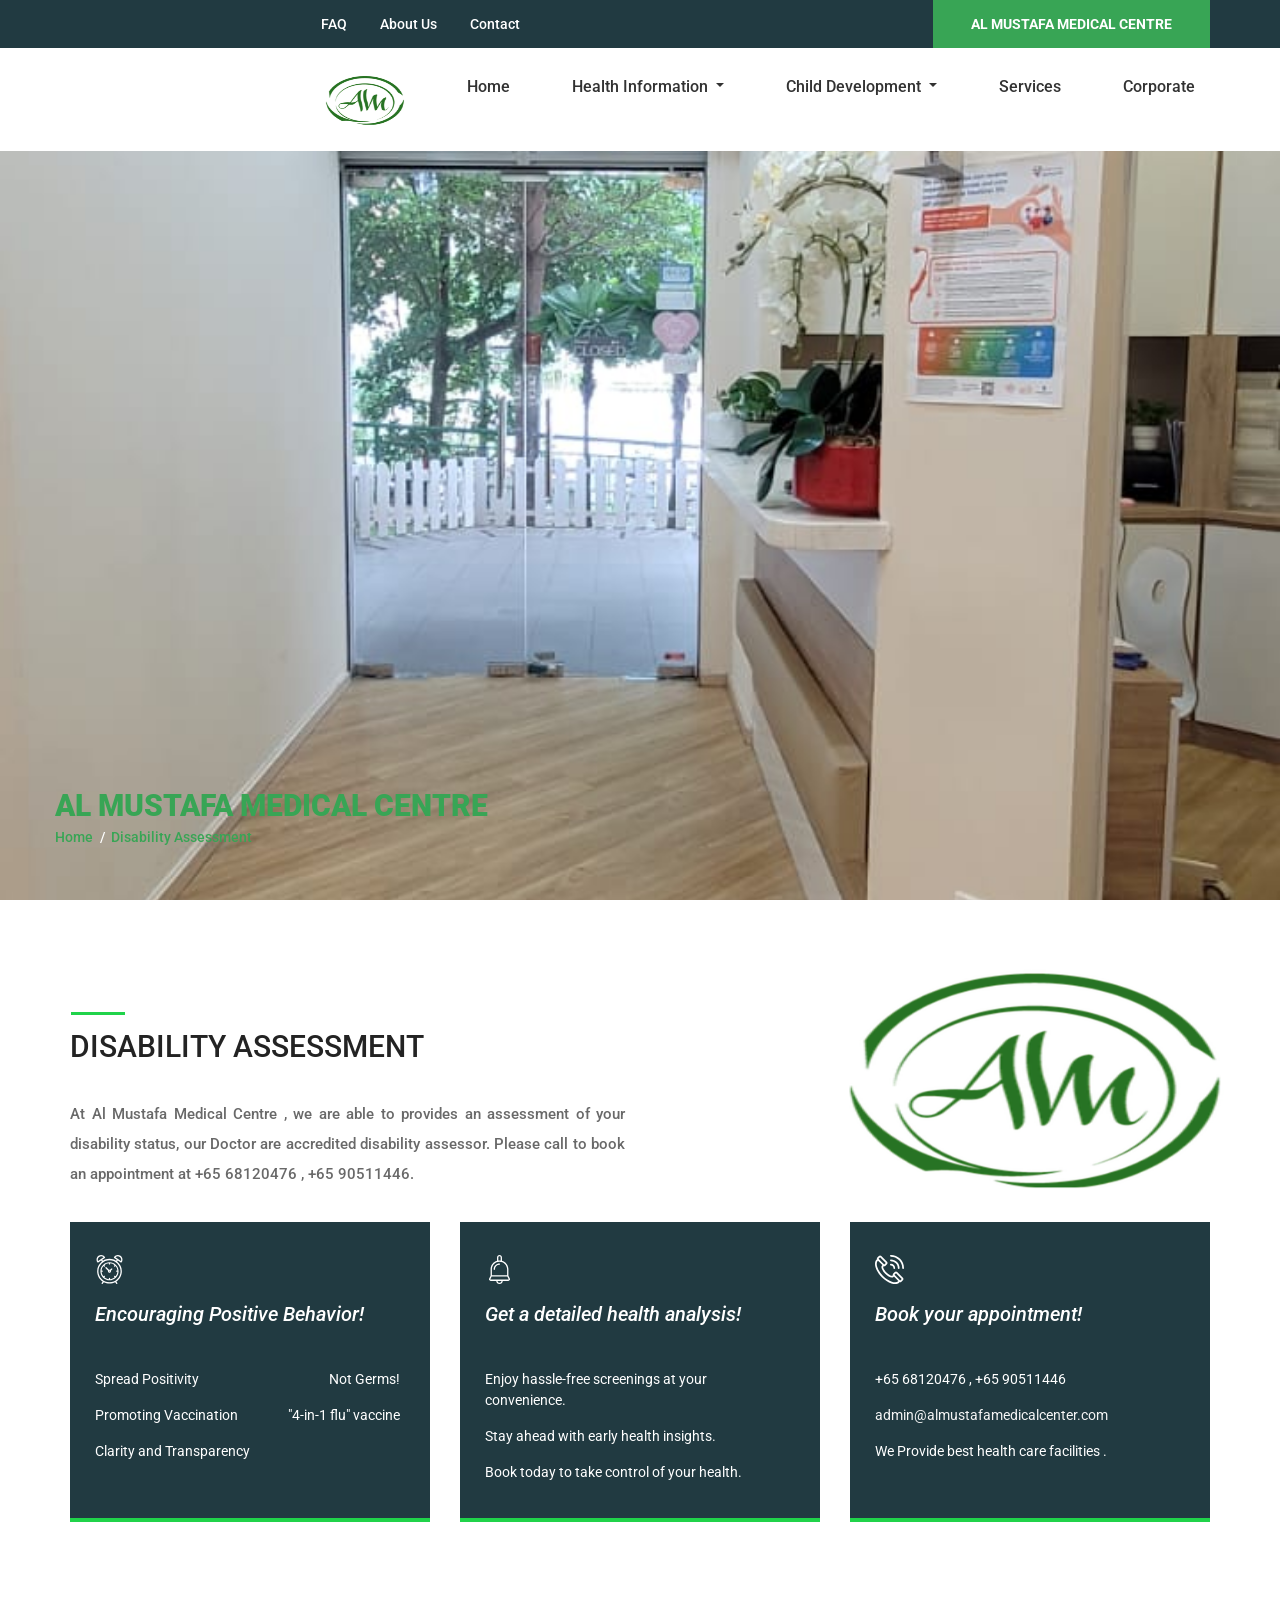
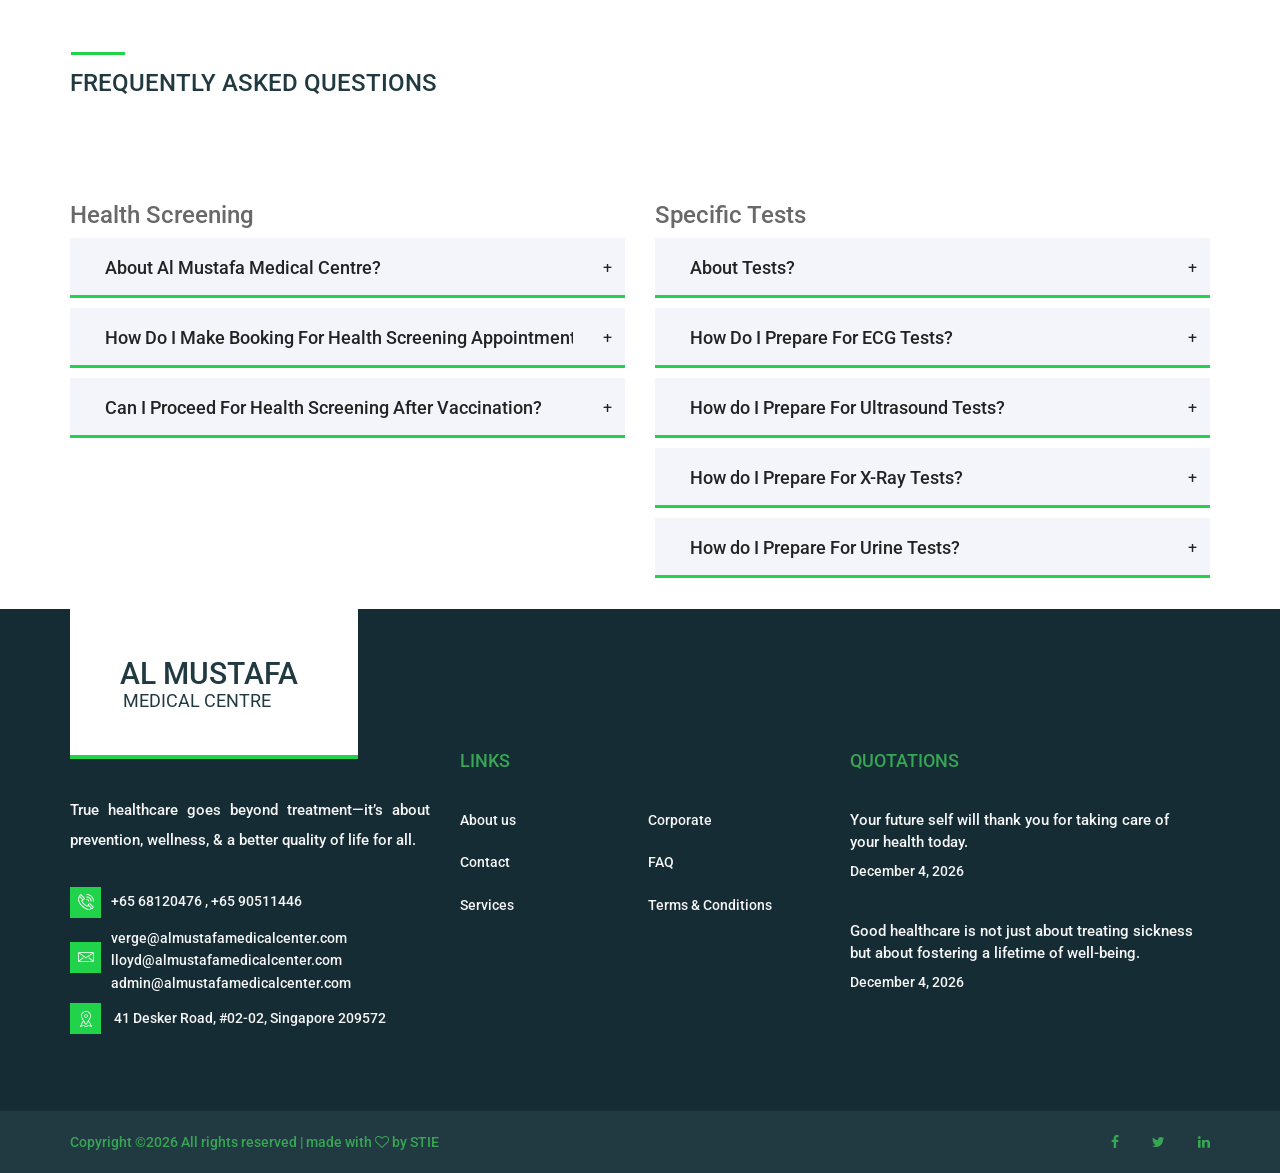
<file: disability.html>
<!DOCTYPE html>
<html lang="en">
<head>
<title>AL MUSTAFA MEDICAL CENTRE || Disability Assessment</title>
<meta charset="utf-8">
<meta http-equiv="X-UA-Compatible" content="IE=edge">
<meta name="description" content="CareMed demo project">
<link rel="icon" href="images/almustafanew.png" type="image/gif">
<meta name="viewport" content="width=device-width, initial-scale=1">
<link rel="stylesheet" type="text/css" href="styles/bootstrap4/bootstrap.min.css">
<link href="plugins/font-awesome-4.7.0/css/font-awesome.min.css" rel="stylesheet" type="text/css">
<link rel="stylesheet" type="text/css" href="plugins/OwlCarousel2-2.2.1/owl.carousel.css">
<link rel="stylesheet" type="text/css" href="plugins/OwlCarousel2-2.2.1/owl.theme.default.css">
<link rel="stylesheet" type="text/css" href="plugins/OwlCarousel2-2.2.1/animate.css">
<link rel="stylesheet" type="text/css" href="styles/elements.css">
 <link rel="stylesheet" type="text/css" href="styles/main_styles.css">
<link rel="stylesheet" type="text/css" href="styles/elements_responsive.css">
<link rel="stylesheet" type="text/css" href="styles/responsive.css">
<style>
	.logo_content
{
	width: 100%;
	height: 100%;
	padding: 11px;
}
.logo_sub
{
	font-size: 18px;
	font-weight: 400;
	color: #213a41;
	padding-left: 3px;
	margin-top: 2px;
}
    .menu_inner {
        padding: 15px;
    }

    .menu_list {
        list-style: none;
        padding: 0;
    }

    .menu_item {
        margin-bottom: 15px;
    }

    .menu_item a {
        text-decoration: none;
        color: #000;
        font-size: 18px;
    }

    .menu_extra {
        margin-top: 20px;
    }

    .menu_appointment a {
        text-decoration: none;
        color: #007BFF;
    }

    .menu_emergencies {
        margin-top: 10px;
        font-size: 16px;
        color: #d9534f;
    }

    .submenu_list {
        list-style: none;
        padding-left: 20px;
        display: none;
    }

    .menu_item_dropdown:hover .submenu_list {
        display: block;
    }

    

    .submenu_item a {
        color: #007BFF;
    }
    .section_title
{
	padding-top: 17px;
}
.section_title h2
{
	font-size: 30px;
	font-weight: 500;
	color: #232323;
}
.section_title::before
{
	display: block;
	position: absolute;
	left: 1px;
	top: 0;
	width: 54px;
	height: 3px;
	background: #20d34a;
	content: '';
}
.section_title_light h2
{
	color: #FFFFFF;
}
.about_image
{
	
    margin-top: 40px;
}
.about_image img
{
	max-width: 100%;
}
</style>
</head>
<body>

<div class="super_container">
	
	<!-- Header -->

	<header class="header trans_200">
		
		<!-- Top Bar -->
		<div class="top_bar">
			<div class="container">
				<div class="row">
					<div class="col">
						<div class="top_bar_content d-flex flex-row align-items-center justify-content-start">
							<div class="top_bar_item"><a href="faq.html">FAQ</a></div>
							<div class="top_bar_item"><a href="about.html">About Us</a></div>
							<div class="top_bar_item"><a href="contact.html">Contact</a></div>
							<div class="emergencies  d-flex flex-row align-items-center justify-content-start ml-auto">AL MUSTAFA MEDICAL CENTRE</div>
						</div>

					</div>
				</div>
			</div>
		</div>

		<!-- Header Content -->
        <div class="header_container">
			<div class="container">
				<div class="row">
					<div class="col">
						<div class="header_content d-flex flex-row align-items-center justify-content-start">
							<nav class="main_nav ml-auto">
								<ul>
									<li><div class="logo_text"><a href="index.html"><img class="img" src="images/almustafanew.png" alt="" style="width:80px;height:50px;"></a></div>
									<li><a href="index.html">Home</a></li>
									<!-- <li><a href="about.html">About us</a></li> -->
									<li class="nav-item dropdown">
										<a class="nav-link dropdown-toggle" href="#" id="navbarDropdown" role="button" data-toggle="dropdown" aria-haspopup="true" aria-expanded="false">
											Health Information
										</a>
										<div class="dropdown-menu" aria-labelledby="navbarDropdown">
											
											<a class="dropdown-item" href="executivehealth.html">Executive Health Screening</a>
											<a class="dropdown-item" href="clinic.html">Medical Examinations</a>
											<a class="dropdown-item" href="homebased.html">Lasting Power Of Attorney (LPA)</a>
                                            <a class="dropdown-item" href="disability.html">Disability Assessment</a>
                                            <a class="dropdown-item" href="weightloss.html">Weight Loss Management Programme </a>
										</div>
									</li>
									<li class="nav-item dropdown">
										<a class="nav-link dropdown-toggle" href="#" id="navbarDropdown" role="button" data-toggle="dropdown" aria-haspopup="true" aria-expanded="false">
											Child Development 
										</a>
										<div class="dropdown-menu" aria-labelledby="navbarDropdown">
											
											<a class="dropdown-item" href="paediatrics.html">Child Development Screening</a>
											
										</div>
									</li>
									<li><a href="services.html">Services</a></li>

									
									
									<li><a href="news.html">Corporate</a></li>
									<!-- <li><a href="contact.html">Contact</a></li> -->
								</ul>
							</nav>
							<div class="logo_text hamburger mt-2"><a href="index.html"><img class="img" src="images/almustafanew.png" alt="" style="width:70px;height:50px;"></a></div>
							<div class="hamburger ml-auto"><i class="fa fa-bars" aria-hidden="true"></i></div>
						</div>
					</div>
				</div>
			</div>
		</div>
		

	</header>

	<!-- Menu -->

    <div class="menu_container menu_mm">
        <div class="menu_close_container">
            <div class="menu_close"></div>
        </div>
        <div class="menu_inner menu_mm">
            <div class="menu menu_mm">
                <ul class="menu_list menu_mm">
					<li><div class="menu_item menu_mm"><a href="index.html"><img class="img" src="images/almustafanew.png" alt="" style="width:70px;height:50px; text-decoration: #213a41">&nbsp;Al Mustafa Medical Centre</a></div></li>
                    <li class="menu_item menu_mm"><a href="index.html">Home</a></li>
                    <li class="menu_item menu_mm menu_item_dropdown">
                        <a href="#">Health Screening <i class="fa fa-chevron-down"></i></a>
                        <ul class="submenu_list menu_mm">
                            <li class="submenu_item menu_mm"><a href="executivehealth.html">Executive Health Screening</a></li>
                            <li class="submenu_item menu_mm"><a href="clinic.html">Medical Examinations</a></li>
                            <li class="submenu_item menu_mm"><a href="homebased.html">Lasting Power Of Attorney (LPA)</a></li>
                            <li class="submenu_item menu_mm"><a href="disability.html">Disability Assessment</a></li>
                            <li class="submenu_item menu_mm"><a href="weightloss.html">Weight Loss Management Programme</a></li>
                        </ul>
                    </li>
                    <li class="menu_item menu_mm menu_item_dropdown">
                        <a href="#">Child Development <i class="fa fa-chevron-down"></i></a>
                        <ul class="submenu_list menu_mm">
                            <li class="submenu_item menu_mm"><a href="paediatrics.html">Child Development Screening</a></li>
                        </ul>
                    </li>
                    <li class="menu_item menu_mm"><a href="services.html">Services</a></li>
                    
                    <li class="menu_item menu_mm"><a href="news.html">Corporate</a></li>
					<li class="menu_item menu_mm"><a href="contact.html">Contact</a></li>
					<div class="menu_item menu_mm"><a href="faq.html">FAQ</a></div>
                </ul>
            </div>
            <div class="menu_extra">
                <div class="menu_emergencies">AL MUSTAFA MEDICAL CENTRE</div>
            </div>
        </div>
    </div>


	
	<!-- Home -->

	<div class="home">
		<div class="home_background parallax-window" data-parallax="scroll" data-image-src="images/aman16.jpeg" data-speed="0.8"></div>
		<div class="home_container">
			<div class="container">
				<div class="row">
					<div class="col">
						<div class="home_content">
							<div class="home_title"> <span>AL MUSTAFA MEDICAL CENTRE</span></div>
							<div class="breadcrumbs">
								<ul>
									<li class="home_title"><a href="index.html"><span>Home</span></a></li>
									<li class="home_title"><span>Disability Assessment</span></li>
								</ul>
							</div>
						</div>
					</div>
				</div>
			</div>
		</div>
	</div>

	


    <div class="about">
		<div class="container">
			<div class="row row-lg-eq-height">
				
				<!-- About Content -->
				<div class="col-lg-6">
					<div class="about_content" style="margin-top: 20px;">
						<div class="section_title text-uppercase"><h2>Disability Assessment</h2></div>
						<div class="about_text">
							<p class="text-justify">
                                At Al Mustafa Medical Centre , we are able to provides an assessment of your disability status,
                                 our Doctor are accredited disability assessor. Please call to book an appointment at +65 68120476 , +65 90511446.
									
                                </p>
						</div>
						
						
					</div>
				</div>

				<!-- About Image -->
				<div class="col-lg-6">
					<div class="about_image"><img src="images/almustafanew.png" alt="image" style="width:380px; height:220px;"></div>
				</div>
			</div>
		</div>
	</div>

    <div class="boxes">
		<div class="container">
			<div class="row">
				
				<!-- Box -->
				<div class="col-lg-4 box_col">
					<div class="box working_hours">
						<div class="box_icon d-flex flex-column align-items-start justify-content-center"><div style="width:29px; height:29px;"><img src="images/alarm-clock.svg" alt=""></div></div>
						<div class="box_title font-italic">Encouraging Positive Behavior!</div>
						<div class="working_hours_list">
							<ul>
								<li class="d-flex flex-row align-items-center justify-content-start">
									<div>Spread Positivity </div>
									<div class="ml-auto">Not Germs!</div>
								</li>
								<li class="d-flex flex-row align-items-center justify-content-start">
									<div> Promoting Vaccination</div>
									 <div class="ml-auto">"4-in-1 flu" vaccine</div>
								</li>
								 <li class="d-flex flex-row align-items-center justify-content-start">
									<div>Clarity and Transparency</div>
									<!-- <div class="ml-auto">Visual and Emotional Appeal</div> -->
								</li> 
							</ul>

							 
						</div>
					</div>
				</div>

				<!-- Box -->
				<div class="col-lg-4 box_col">
					<div class="box working_hours">
						<div class="box_icon d-flex flex-column align-items-start justify-content-center"><div style="width:29px; height:29px;"><img src="images/bell.svg" alt=""></div></div>
						<div class="box_title font-italic">Get a detailed health analysis!</div>
						<div class="working_hours_list">
							<ul>
								<li class="d-flex flex-row align-items-center justify-content-start">
									<div>Enjoy hassle-free screenings at your convenience. </div>
									
								</li>
								<li class="d-flex flex-row align-items-center justify-content-start">
									<div> Stay ahead with early health insights.</div>
									
								</li>
								 <li class="d-flex flex-row align-items-center justify-content-start">
									<div>Book today to take control of your health.</div>
									<!-- <div class="ml-auto">Visual and Emotional Appeal</div> -->
								</li> 
							</ul>

							 
						</div>
					</div>
				</div>
				
                <!-- Box -->
				<div class="col-lg-4 box_col">
					<div class="box working_hours">
						<div class="box_icon d-flex flex-column align-items-start justify-content-center"><div style="width:29px; height:29px;"><img src="images/phone-call.svg" alt=""></div></div>
						<div class="box_title font-italic">Book your appointment!</div>
						<div class="working_hours_list">
							<ul>
								<li class="d-flex flex-row align-items-center justify-content-start">
									<div>+65 68120476 , +65 90511446 </div>
									
								</li>
								<li class="d-flex flex-row align-items-center justify-content-start">
									<div style="color: whitesmoke;" >admin@almustafamedicalcenter.com</div>
									
								</li>
								 <li class="d-flex flex-row align-items-center justify-content-start">
									<div>We Provide best health care facilities .</div>
									
								</li> 
							</ul>
						</div>
					</div>
				</div>

			</div>
		</div>
	</div>




	<!-- Accordions & Tabs -->

	<div class="accordions_tabs">
		<div class="container">
			<div class="row">
				<div class="col">
					<div class="section_title text-uppercase"><h3 style="color: #213a41;">Frequently Asked Questions</h3></div>
				</div>
			</div>

			<div class="row accordions_tabs_row">
				<div class="col-lg-6">
                  <div><h3>Health Screening</h3> </div>  
					<!-- Accordions -->
					<div class="accordions">
						
						<div class="elements_accordions">

							<div class="accordion_container">
								<div class="accordion d-flex flex-row align-items-center "><div> About Al Mustafa Medical Centre?</div></div>
								<div class="accordion_panel">
									<div>
										<p class="text-justify">
                                            <ul>  
                                       <li class="text-justify">Al Mustafa Medical Centre is a healthcare facility dedicated to providing comprehensive and 
                                            compassionate medical care to its patients.We provides health screening from basic  
											plan to an executive plan, cater to each patient's needs at our clinic, on an appointment basis.
                                            </li>     
                                        <li class="text-uppercase">    Our operating hours are:</li>    
                                            
                                         <li>    Monday-Thursday: 10:00 am to 1:00 pm ,&nbsp;2:00 pm to  8:00 pm</li>
										 <li>    Friday: 10:00 am to 1:00 pm ,&nbsp;2:00 pm to  5:00 pm</li>
                                            
                                          <li>  Saturday-Sunday: 10:00 am to 2:00 pm</li>
                                            
                                         <li>    Public Holiday :&nbsp;Closed</li>

                                        <li class="text-justify">   Please note that medical check up and post health screening follow-up at 
                                            Al Mustafa Medical Centre, is on an appointment basis and you may email admin@almustafamedicalcenter.com or call the clinic number +65 68120476 , +65 90511446 for further arrangements.</li>
                                            </ul>
                                            </p>
									</div>
								</div>
							</div>

							
							<div class="accordion_container">
								<div class="accordion d-flex flex-row align-items-center"><div>How Do I Make Booking For Health Screening Appointment?</div></div>
								<div class="accordion_panel">
									<div>
										<p>To Get Health Screening Appointment, You Can Follow These Steps:
                                            <ul>
                                          <li class="text-justify">1. Visit The Clinic: Go to Al Mustafa Medical Centre  in person and inquire about their health screening programs
                                             at the reception. The staff can provide detailed information about the available screening packages and help
                                              you schedule an appointment.
                                            </li> 
                                        <li class="text-justify">2.  Call The Clinic: Contact Al Mustafa Medical Centre  via phone. 
                                              Call the clinic number +65 68120476 , +65 90511446  to speak with a representative who can 
                                             guide you through the process of booking a health screening appointment.
                                            </li>
                                        <li class="text-justify">3.  Online Appointment Booking: 
                                              Visit Al Mustafa Medical Centre’s website, look for the "Book an Appointment" or "Health Screening" section, 
                                             and follow the instructions to schedule your screening online.
                                            </li>
                                        <li class="text-justify">4.  Email Inquiry: If you prefer, you can send an email to Al Mustafa Medical Centre’s
											 official email address admin@almustafamedicalcenter.com . In your
                                             email, mention your interest and request information on available packages and appointment
                                              availability. The clinic staff will respond with the necessary details and further instructions.
                                            </li>
                                        <li class="text-justify">5.   Consult Your Primary Care Physician: If you already have a primary care physician 
											associated with Al Mustafa Medical Centre,
                                              discuss your interest in health screening with them. They can provide recommendations on the appropriate 
                                             screening packages and help you set up an appointment.</li>
                                            </ul>
                                            </p>
									</div>
								</div>
							</div>

						
                            <div class="accordion_container">
								<div class="accordion d-flex flex-row align-items-center"><div >Can I Proceed For Health Screening After Vaccination?</div></div>
								<div class="accordion_panel">
									<div>
										<p>
                                            
                                                
                                                <ul class="text-justify">
                                                    <!-- <li>Yes, you can proceed with health screening after vaccination.</li> -->
                                                    <li class="text-justify">It is recommended to wait for a few days after your vaccination to ensure accurate results.</li>
                                                    <li class="text-justify">Some vaccines might cause temporary changes in your body's immune response and health metrics.</li>
                                                    <li class="text-justify">If you have any concerns, it’s best to consult with your healthcare provider before scheduling your screening.</li>
                                                </ul>
                                            
                                        </p>
									</div>
								</div>
							</div>

						</div>

					</div>
				</div>

                <div class="col-lg-6">
                    <div><h3>Specific Tests</h3> </div>  
					<!-- Accordions -->
					<div class="accordions">
						
						<div class="elements_accordions">

                            <div class="accordion_container">
								<div class="accordion d-flex flex-row align-items-center"><div>About Tests?</div></div>
								<div class="accordion_panel">
									<div>
										<p class="text-justify">
                                            Tests are diagnostic procedures conducted to assess various aspects of health, including physical
											 conditions, organ function, and biochemical markers.
                                            They range from simple urine tests and blood tests to complex imaging scans and genetic screenings.
                                            Tests help healthcare providers detect diseases early, monitor ongoing conditions, and tailor treatment plans.
                                            Proper preparation, including fasting or avoiding certain medications, ensures accurate test results, facilitating
											 effective healthcare management.
                                        </p>
									</div>
								</div>
							</div>


							<div class="accordion_container">
								<div class="accordion d-flex flex-row align-items-center "><div>How Do I Prepare For ECG Tests?</div></div>
								<div class="accordion_panel">
									<div>
										<p>
                                            <ul class="text-justify">
                                                <li>
                                                    <ol>
                                                        <li><strong>Avoid Caffeine And Alcohol:</strong>
                                                            <ul>
                                                                <li>Refrain from consuming caffeine and alcohol for at least 24 hours before the test as these can affect your heart rate and rhythm.</li>
                                                            </ul>
                                                        </li>
                                                        <li><strong>Medication:</strong>
                                                            <ul>
                                                                <li>Inform your doctor about all medications you are taking, including over-the-counter drugs, supplements, and herbs. Your doctor may advise you to stop certain medications before the test.</li>
                                                            </ul>
                                                        </li>
                                                        <li><strong>Clothing:</strong>
                                                            <ul>
                                                                <li>Wear comfortable, loose-fitting clothing. You may be asked to change into a hospital gown for the test.</li>
                                                                <li>Avoid using lotions, oils, or powders on your chest as they can interfere with the electrode placement.</li>
                                                            </ul>
                                                        </li>
                                                        <li><strong>Food And Drink:</strong>
                                                            <ul>
                                                                <li>You can eat and drink normally before an ECG unless your doctor advises otherwise.</li>
                                                            </ul>
                                                        </li>
                                                        <li><strong>Relaxation:</strong>
                                                            <ul>
                                                                <li>Try to stay calm and relaxed. Stress and anxiety can affect your heart rate, which may influence the results of the ECG.</li>
                                                            </ul>
                                                        </li>
                                                        <li><strong>Follow Specific Instructions:</strong>
                                                            <ul>
                                                                <li>Follow any additional instructions given by your healthcare provider. They may have specific guidelines based on your health condition.</li>
                                                            </ul>
                                                        </li>
                                                    </ol>
                                                </li>
                                                <li><strong>On The Day Of The Test:</strong>
                                                    <ol>
                                                        <li><strong>Arrival:</strong>
                                                            <ul>
                                                                <li>Arrive a few minutes early to complete any necessary paperwork and to allow yourself to relax before the test.</li>
                                                            </ul>
                                                        </li>
                                                        <li><strong>During The Test:</strong>
                                                            <ul>
                                                                <li>You will be asked to lie down on an examination table.</li>
                                                                <li>The technician will attach several small electrodes to your chest, arms, and legs. These electrodes are connected to an ECG machine.</li>
                                                                <li>Remain still and breathe normally during the test, which typically takes about 10 minutes.</li>
                                                            </ul>
                                                        </li>
                                                        <li><strong>Post-Test:</strong>
                                                            <ul>
                                                                <li>There are no specific post-test requirements. You can resume your normal activities immediately unless your doctor advises otherwise.</li>
                                                            </ul>
                                                        </li>
                                                    </ol>
                                                </li>
                                            </ul>
                                        </p>
									</div>
								</div>
							</div>

							<div class="accordion_container">
								<div class="accordion d-flex flex-row align-items-center"><div>How do I Prepare For Ultrasound Tests?</div></div>
								<div class="accordion_panel">
									<div>
										<p><ul class="text-justify">
                                            <li><strong></strong>
                                                <ol>
                                                    <li><strong>Follow Fasting Instructions:</strong>
                                                        <ul>
                                                            <li>Depending on the type of ultrasound, you may be asked to fast for a certain period before the test. This is common for abdominal ultrasounds.</li>
                                                            <li>Typically, fasting means no food or drink (except water) for 6-8 hours before the test.</li>
                                                        </ul>
                                                    </li>
                                                    <li><strong>Drink Water For Pelvic Ultrasounds:</strong>
                                                        <ul>
                                                            <li>If you are having a pelvic ultrasound, you might be asked to drink several glasses of water an hour before the test and avoid urinating. A full bladder helps provide clearer images.</li>
                                                        </ul>
                                                    </li>
                                                    <li><strong>Wear Comfortable Clothing:</strong>
                                                        <ul>
                                                            <li>Wear loose-fitting, comfortable clothing. You may be asked to change into a hospital gown for the test, depending on the area being examined.</li>
                                                        </ul>
                                                    </li>
                                                    <li><strong>Avoid Applying Lotions or Oils:</strong>
                                                        <ul>
                                                            <li>Avoid using lotions, oils, or powders on the area to be examined as they can interfere with the ultrasound images.</li>
                                                        </ul>
                                                    </li>
                                                    <li><strong>Inform Your Doctor About Medications:</strong>
                                                        <ul>
                                                            <li>Inform your doctor about any medications you are taking. They will advise you if you need to adjust or stop any medications before the test.</li>
                                                        </ul>
                                                    </li>
                                                    <li><strong>Bring Previous Medical Records:</strong>
                                                        <ul>
                                                            <li>If applicable, bring any previous ultrasound images or medical records related to the area being examined for comparison.</li>
                                                        </ul>
                                                    </li>
                                                </ol>
                                            </li>
                                            <li><strong>On The Day of the Test:</strong>
                                                <ol>
                                                    <li><strong>Arrival:</strong>
                                                        <ul>
                                                            <li>Arrive a few minutes early to complete any necessary paperwork and to allow yourself to relax before the test.</li>
                                                        </ul>
                                                    </li>
                                                    <li><strong>During the Test:</strong>
                                                        <ul>
                                                            <li>You will be asked to lie down on an examination table.</li>
                                                            <li>The technician will apply a special gel to the area being examined to help the ultrasound transducer make secure contact with the body and produce clear images.</li>
                                                            <li>Remain still and follow any instructions given by the technician. The test typically takes about 30 minutes.</li>
                                                        </ul>
                                                    </li>
                                                    <li><strong>Post-Test:</strong>
                                                        <ul>
                                                            <li>There are usually no specific post-test requirements. You can resume your normal activities immediately unless your doctor advises otherwise.</li>
                                                        </ul>
                                                    </li>
                                                </ol>
                                            </li>
                                        </ul></p>
									</div>
								</div>
							</div>

							<div class="accordion_container">
								<div class="accordion d-flex flex-row align-items-center"><div>How do I Prepare For X-Ray Tests?</div></div>
								<div class="accordion_panel">
									<div>
										<p class="text-justify"><ul>
                                            <li><strong>How To Prepare For An X-Ray Test:</strong>
                                                <ol>
                                                    <li><strong>Inform Your Doctor About Medications:</strong>
                                                        <ul>
                                                            <li>Inform your doctor about any medications you are taking. They will advise you if you need to adjust or stop any medications before the test.</li>
                                                        </ul>
                                                    </li>
                                                    <li><strong>Discuss Allergies And Medical Conditions:</strong>
                                                        <ul>
                                                            <li>Notify your doctor if you have any allergies, especially to iodine or contrast materials, or any medical conditions such as pregnancy.</li>
                                                        </ul>
                                                    </li>
                                                    <li><strong>Avoid Jewelry And Metal Objects:</strong>
                                                        <ul>
                                                            <li>Remove all jewelry, eyeglasses, and any other metal objects before the test as they can interfere with the X-ray images.</li>
                                                        </ul>
                                                    </li>
                                                    <li><strong>Wear Comfortable Clothing:</strong>
                                                        <ul>
                                                            <li>Wear loose-fitting, comfortable clothing. You may be asked to change into a hospital gown for the test, depending on the area being examined.</li>
                                                        </ul>
                                                    </li>
                                                    <li><strong>Follow Specific Instructions For Contrast X-Rays:</strong>
                                                        <ul>
                                                            <li>If your X-ray involves a contrast material, you may be given specific instructions regarding fasting or drinking fluids before the test.</li>
                                                        </ul>
                                                    </li>
                                                    <li><strong>Bring Previous Medical Records:</strong>
                                                        <ul>
                                                            <li>If applicable, bring any previous X-ray images or medical records related to the area being examined for comparison.</li>
                                                        </ul>
                                                    </li>
                                                </ol>
                                            </li>
                                            <li><strong>On The Day Of The Test:</strong>
                                                <ol>
                                                    <li><strong>Arrival:</strong>
                                                        <ul>
                                                            <li>Arrive a few minutes early to complete any necessary paperwork and to allow yourself to relax before the test.</li>
                                                        </ul>
                                                    </li>
                                                    <li><strong>During The Test:</strong>
                                                        <ul>
                                                            <li>You will be asked to lie down or stand in a specific position depending on the area being examined.</li>
                                                            <li>Follow the technician’s instructions to ensure the correct positioning for clear images.</li>
                                                            <li>Remain still during the X-ray to avoid blurry images, and the test typically takes a few minutes.</li>
                                                        </ul>
                                                    </li>
                                                    <li><strong>Post-Test:</strong>
                                                        <ul>
                                                            <li>There are usually no specific post-test requirements. You can resume your normal activities immediately unless your doctor advises otherwise.</li>
                                                        </ul>
                                                    </li>
                                                </ol>
                                            </li>
                                        </ul></p>
									</div>
								</div>
							</div>
                            <div class="accordion_container">
								<div class="accordion d-flex flex-row align-items-center"><div>How do I Prepare For Urine Tests?</div></div>
								<div class="accordion_panel">
									<div>
										<p>
                                            <ul>
                                                <li>
                                                    <ol>
                                                        <li><strong>Follow Fasting Instructions:</strong>
                                                            <ul>
                                                                <li>If your urine test requires fasting, follow the instructions provided by your healthcare provider. Generally, this may involve avoiding food and drink for a certain period before the test.</li>
                                                            </ul>
                                                        </li>
                                                        <li><strong>Avoid Certain Foods And Medications:</strong>
                                                            <ul>
                                                                <li>Some foods and medications can affect the results of a urine test. Your healthcare provider will inform you if there are specific items to avoid before the test.</li>
                                                                <li>Inform your doctor about all medications, supplements, and vitamins you are taking. They may advise you to stop certain medications temporarily.</li>
                                                            </ul>
                                                        </li>
                                                        <li><strong>Hydrate Properly:</strong>
                                                            <ul>
                                                                <li>Drink enough water before the test to ensure you can provide an adequate urine sample. However, avoid excessive fluid intake as it can dilute the sample and affect the results.</li>
                                                            </ul>
                                                        </li>
                                                        <li><strong>Personal Hygiene:</strong>
                                                            <ul>
                                                                <li>Clean the genital area before collecting the urine sample to avoid contamination. Your healthcare provider may provide specific instructions for this.</li>
                                                            </ul>
                                                        </li>
                                                        <li><strong>Follow Specific Collection Instructions:</strong>
                                                            <ul>
                                                                <li>Follow any additional instructions provided by your healthcare provider or the testing facility regarding the collection and handling of the urine sample.</li>
                                                            </ul>
                                                        </li>
                                                    </ol>
                                                </li>
                                                <li>
                                                    <ol>
                                                        <li><strong>Arrival:</strong>
                                                            <ul>
                                                                <li>Arrive at the testing facility a few minutes early to complete any necessary paperwork and to receive instructions on the urine sample collection process.</li>
                                                            </ul>
                                                        </li>
                                                        <li><strong>During The Test:</strong>
                                                            <ul>
                                                                <li>You will be provided with a sterile container to collect the urine sample.</li>
                                                                <li>Follow the instructions for midstream collection, if applicable. This involves urinating a small amount into the toilet first, then collecting the urine midstream in the container, and finishing in the toilet.</li>
                                                            </ul>
                                                        </li>
                                                        <li><strong>Post-Test:</strong>
                                                            <ul>
                                                                <li>Ensure the container is properly sealed and labeled with your information as instructed.</li>
                                                                <li>Return the sample to the designated area or hand it to the healthcare professional as instructed.</li>
                                                                <li>There are usually no specific post-test requirements. You can resume your normal activities immediately unless your doctor advises otherwise.</li>
                                                            </ul>
                                                        </li>
                                                    </ol>
                                                </li>
                                            </ul>   
                                        </p>
									</div>
								</div>
							</div>

						</div>

					</div>
				</div>   



			</div>
		</div>
	</div>

	<!-- Milestones -->

	<!-- <div class="milestones">
		<div class="container">
			<div class="row">
				<div class="col">
					<div class="section_title text-uppercase"><h2>Milestones</h2></div>
				</div>
			</div>
			<div class="row milestones_container">
							
				
				<div class="col-lg-3 milestone_col">
					<div class="milestone text-center">
						<div class="milestone_icon"><img src="images/milestone_1.svg" alt=""></div>
						<div class="milestone_counter" data-end-value="2000">0</div>
						<div class="milestone_text">Happy Patients</div>
					</div>
				</div>

				<div class="col-lg-3 milestone_col">
					<div class="milestone text-center">
						<div class="milestone_icon"><img src="images/milestone_2.svg" alt=""></div>
						<div class="milestone_counter" data-end-value="1100">0</div>
						<div class="milestone_text">Procedures</div>
					</div>
				</div>

				
				<div class="col-lg-3 milestone_col">
					<div class="milestone text-center">
						<div class="milestone_icon"><img src="images/milestone_3.svg" alt=""></div>
						<div class="milestone_counter" data-end-value="50">0</div>
						<div class="milestone_text">Good Doctors</div>
					</div>
				</div>

				
				<div class="col-lg-3 milestone_col">
					<div class="milestone text-center">
						<div class="milestone_icon"><img src="images/milestone_4.svg" alt=""></div>
						<div class="milestone_counter" data-end-value="100">0</div>
						<div class="milestone_text">Amazing Rooms</div>
					</div>
				</div>

			</div>
		</div>
	</div> -->

	<!-- Loaders -->

	

				

				<!-- Service -->
				<div class="col-lg-4 service_col">
					
					</a>
				</div>
			</div>
		</div>
	</div>

	<!-- Footer -->
	<footer class="footer">
		<div class="footer_container">
			<div class="container">
				<div class="row">
					
					<!-- Footer - About -->
					<div class="col-lg-4 footer_col">
						<div class="footer_about">
							<div class="footer_logo_container">
								<a href="#" class="d-flex flex-column align-items-center justify-content-center">
									<div class="logo_content">
										<div class="logo d-flex flex-row align-items-center justify-content-center">
											<div class="logo_text" style="color: #213a41;">AL MUSTAFA<span></span></div>
											<!-- <div class="logo_box">+</div> -->
										</div>
										<div class="logo_sub" style="color: #213a41;"> MEDICAL CENTRE </div>
									</div>
								</a>
							</div>
							<div class="footer_about_text">
								<p class="text-justify">True healthcare goes beyond treatment—it’s about prevention, wellness, & a better quality of life for all.</p>
							</div>
							<ul class="footer_about_list">
								<li><div class="footer_about_icon"><img src="images/phone-call.svg" alt=""></div><span>+65 68120476 , +65 90511446</span></li>
								<li>
								<div style="display:flex; align-items:flex-start;">
									<div class="footer_about_icon" style="margin-top:15px;">
										<img src="images/envelope.svg" alt="">
									</div>

									<div>
										<div><span>verge@almustafamedicalcenter.com </span></div>
										<div><span>lloyd@almustafamedicalcenter.com</span></div>
										<div><span>admin@almustafamedicalcenter.com</span></div>
									</div>
								</div>
							</li>
								<li><div class="footer_about_icon"><img src="images/placeholder.svg" alt=""></div><span> 41 Desker Road, #02-02, Singapore 209572</span></li>
							</ul>
						</div>
					</div>

					<!-- Footer - Links -->
					<div class="col-lg-4 footer_col">
						<div class="footer_links footer_column">
							<div class="footer_title">LINKS</div>
							<ul>
								<li><a href="about.html">About us</a></li>
								<li><a href="contact.html">Contact</a></li>
								<li><a href="services.html">Services</a></li>
								<li><a href="news.html">Corporate</a></li>
								<li><a href="faq.html">FAQ</a></li>
								<!-- <li><a href="#">Our Screening Program</a></li> -->
								<li><a href="#">Terms & Conditions</a></li>
								
							</ul>
						</div>
					</div>

					<!-- Footer - News -->
					<div class="col-lg-4 footer_col">
						<div class="footer_news footer_column">
							<div class="footer_title">QUOTATIONS</div>
							<ul>
								<li>
									<div class="footer_news_title"><a href="#">Your future self will thank you for taking  care of <br>
										your health today.</a></div>
									<div class=" footer_news_date dynamic-date"></div>
								</li>
								<li>
									<div class="footer_news_title"><a href="#">Good healthcare is not just about treating sickness<br>
										 but about fostering a lifetime of well-being.</a></div>
									<div class="footer_news_date dynamic-date"></div>
								</li>
								<!-- <li>
									<div class="footer_news_title"><a href="#">Health is wealth</a></div>
									<div class="footer_news_date dynamic-date"></div>
								</li> -->
							</ul>
						</div>
					</div>
				</div>
			</div>
		</div>
		<div class="copyright">
			<div class="container">
				<div class="row">
					<div class="col">
						<div class="copyright_content d-flex flex-lg-row flex-column align-items-lg-center justify-content-start">
							<div class="cr">
                   Copyright &copy;<script>document.write(new Date().getFullYear());</script> All rights reserved |  made with <i class="fa fa-heart-o" aria-hidden="true"></i> by STIE
</div>
							<div class="footer_social ml-lg-auto">
								<ul>
									
									<li><a href="https://www.facebook.com"><i class="fa fa-facebook" aria-hidden="true"></i></a></li>
									<li><a href="https://twitter.com"><i class="fa fa-twitter" aria-hidden="true"></i></a></li>
									<li><a href="https://www.linkedin.com"><i class="fa fa-linkedin" aria-hidden="true"></i></a></li>
								</ul>
							</div>
						</div>
					</div>
				</div>
			</div>			
		</div>
	</footer>
	<button onclick="topFunction()" id="backToTopBtn" title="Go to top"><i class="fa fa-arrow-up"></i></button>
</div>

<script src="js/jquery-3.2.1.min.js"></script>
<script src="styles/bootstrap4/popper.js"></script>
<script src="styles/bootstrap4/bootstrap.min.js"></script>
<script src="plugins/greensock/TweenMax.min.js"></script>
<script src="plugins/greensock/TimelineMax.min.js"></script>
<script src="plugins/scrollmagic/ScrollMagic.min.js"></script>
<script src="plugins/greensock/animation.gsap.min.js"></script>
<script src="plugins/greensock/ScrollToPlugin.min.js"></script>
<script src="plugins/progressbar/progressbar.min.js"></script>
<script src="plugins/easing/easing.js"></script>
<script src="plugins/parallax-js-master/parallax.min.js"></script>
<script src="js/elements.js"></script>
<script src="js/dynamicquodate.js"></script>
<script>
function showMoreText() {
	let dots = document.getElementById("dots");
	let moreText = document.getElementById("moreText");
	let btnText = document.getElementById("showMoreBtn");

	if (dots.style.display === "none") {
		dots.style.display = "inline";
		btnText.innerHTML = "Read more"; 
		moreText.style.display = "none";
	} else {
		dots.style.display = "none";
		btnText.innerHTML = "Read less"; 
		moreText.style.display = "inline";
	}
}

</script>
</body>
</html>
</file>
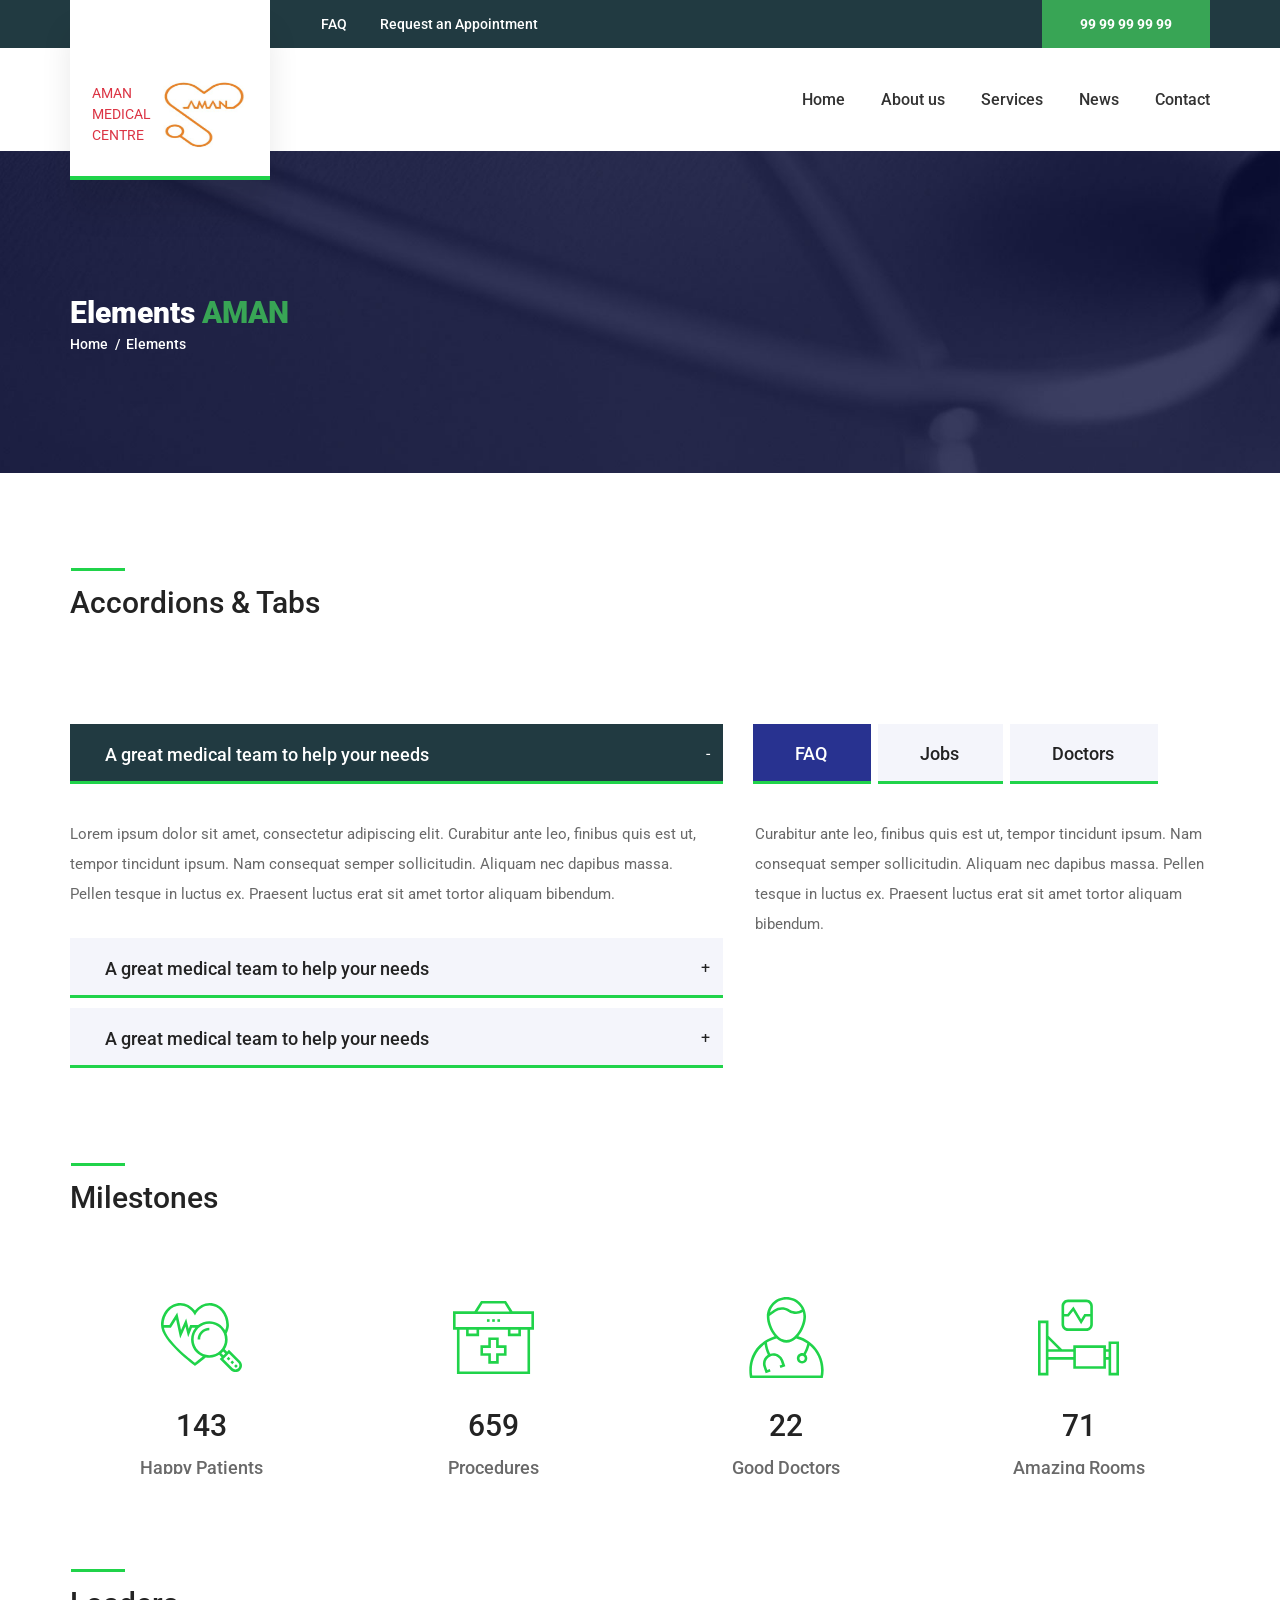
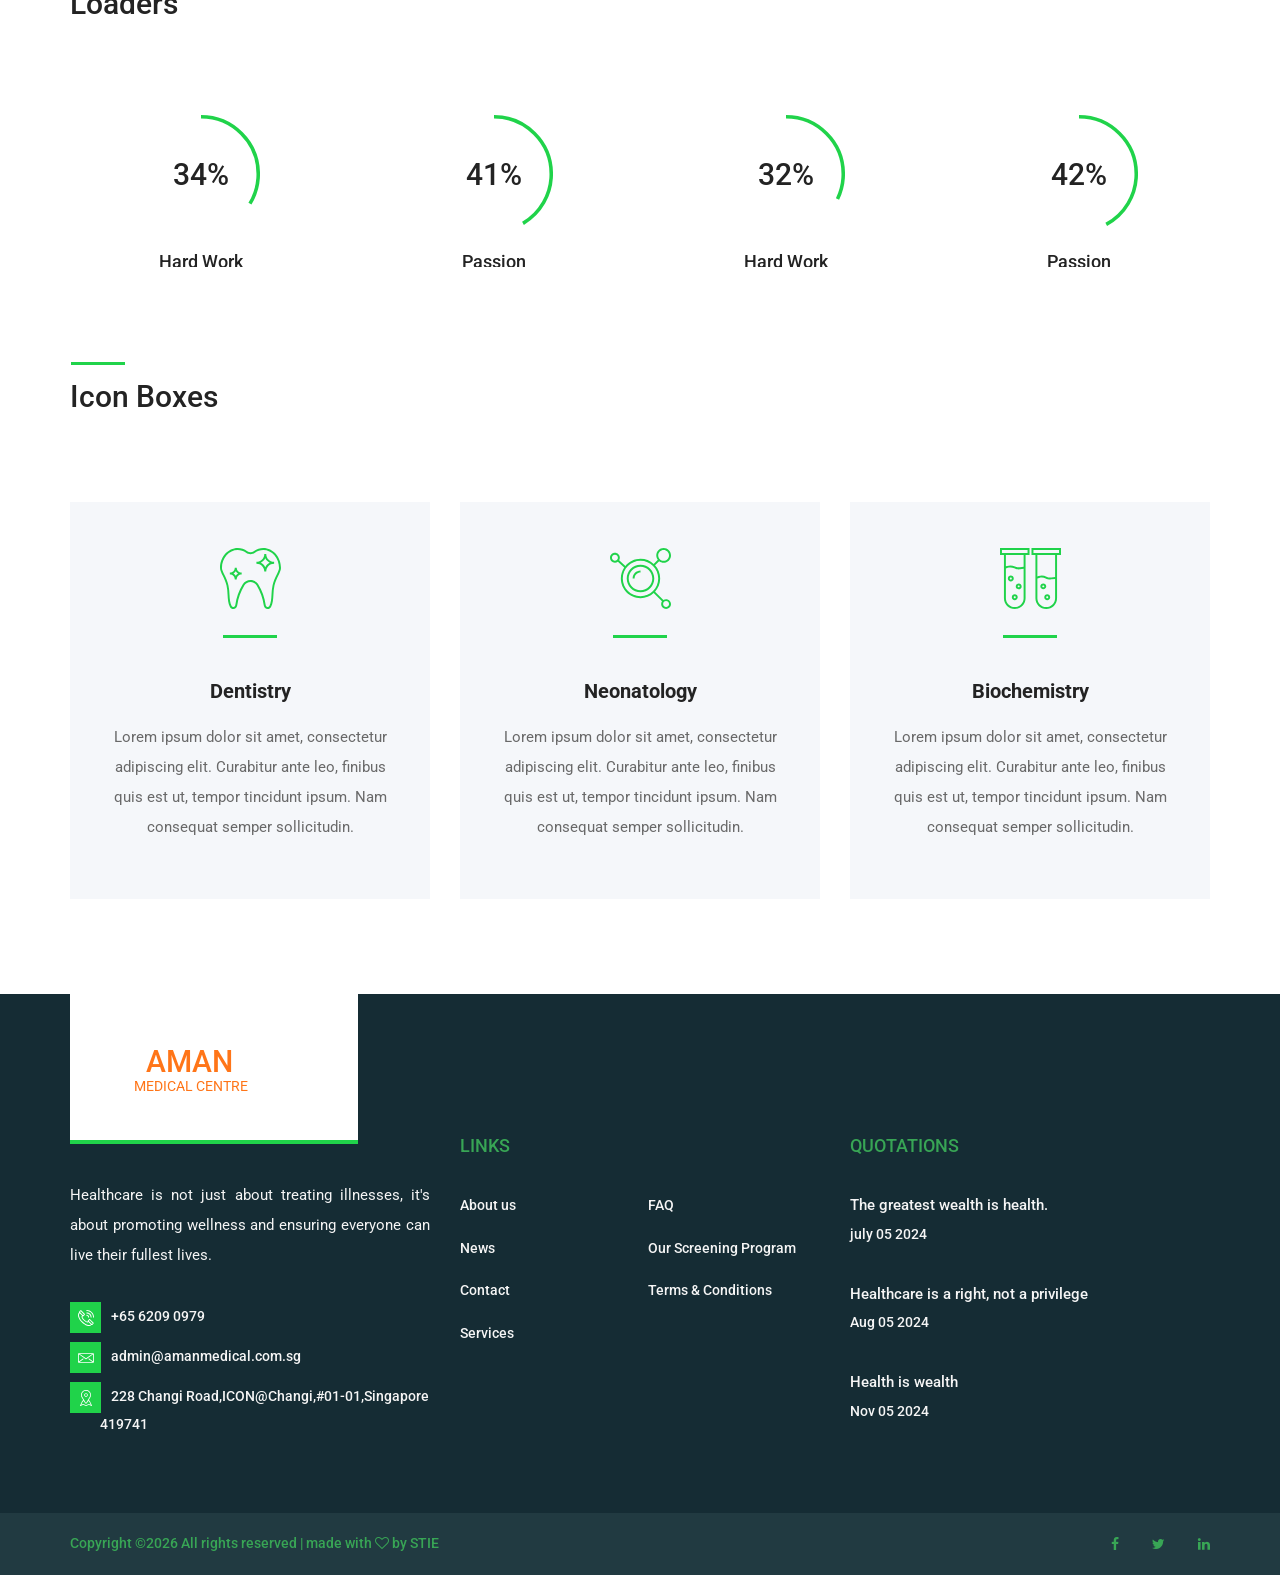
<file: elements.html>
<!DOCTYPE html>
<html lang="en">
<head>
<title>Elements</title>
<meta charset="utf-8">
<meta http-equiv="X-UA-Compatible" content="IE=edge">
<meta name="description" content="CareMed demo project">
<meta name="viewport" content="width=device-width, initial-scale=1">
<link rel="stylesheet" type="text/css" href="styles/bootstrap4/bootstrap.min.css">
<link href="plugins/font-awesome-4.7.0/css/font-awesome.min.css" rel="stylesheet" type="text/css">
<link rel="stylesheet" type="text/css" href="plugins/OwlCarousel2-2.2.1/owl.carousel.css">
<link rel="stylesheet" type="text/css" href="plugins/OwlCarousel2-2.2.1/owl.theme.default.css">
<link rel="stylesheet" type="text/css" href="plugins/OwlCarousel2-2.2.1/animate.css">
<link rel="stylesheet" type="text/css" href="styles/elements.css">
<link rel="stylesheet" type="text/css" href="styles/elements_responsive.css">
</head>
<body>

<div class="super_container">
	
	<!-- Header -->

	<header class="header trans_200">
		
		<!-- Top Bar -->
		<div class="top_bar">
			<div class="container">
				<div class="row">
					<div class="col">
						<div class="top_bar_content d-flex flex-row align-items-center justify-content-start">
							<div class="top_bar_item"><a href="faq.html">FAQ</a></div>
							<div class="top_bar_item"><a href="#">Request an Appointment</a></div>
							<div class="emergencies  d-flex flex-row align-items-center justify-content-start ml-auto">99 99 99 99 99</div>
						</div>

					</div>
				</div>
			</div>
		</div>

		<!-- Header Content -->
		<div class="header_container">
			<div class="container">
				<div class="row">
					<div class="col">
						<div class="header_content d-flex flex-row align-items-center justify-content-start">
							<nav class="main_nav ml-auto">
								<ul>
									<li><a href="index.html">Home</a></li>
									<li><a href="about.html">About us</a></li>
									<li><a href="services.html">Services</a></li>
									<li><a href="news.html">News</a></li>
									<li><a href="contact.html">Contact</a></li>
								</ul>
							</nav>
							<div class="logo_text hamburger mt-2"><a href="index.html"><img class="img" src="images/amanlogonew.jpg" alt="" style="width:70px;height:50px;"></a></div>
							<div class="hamburger ml-auto"><i class="fa fa-bars" aria-hidden="true"></i></div>
						</div>
					</div>
				</div>
			</div>
		</div>

		<!-- Logo -->
		<div class="logo_container_outer">
			<div class="container">
				<div class="row">
					<div class="col">
						<div class="logo_container">
							<a href="#">
								<div class="logo_content ">
									 <div class="logo_line"></div> 
									<div class="logo d-flex flex-row align-items-center justify-content-center">
										<div class="logo_sub text-danger">AMAN MEDICAL CENTRE </div>
										<div class="logo_text"><img class="img" src="images/amanlogonew.jpg" alt="" style="width:100px;height:72px;"></div>
										 <!-- <div class="logo_box">+</div>  -->
									</div>
									
								</div>
							</a>
						</div>
					</div>
				</div>
			</div>	
		</div>

	</header>

	<!-- Menu -->

	<div class="menu_container menu_mm">

		<!-- Menu Close Button -->
		<div class="menu_close_container">
			<div class="menu_close"></div>
		</div>

		<!-- Menu Items -->
		<div class="menu_inner menu_mm">
			<div class="menu menu_mm">
				<ul class="menu_list menu_mm">
					<li class="menu_item menu_mm"><a href="index.html">Home</a></li>
					<li class="menu_item menu_mm"><a href="about.html">About us</a></li>
					<li class="menu_item menu_mm"><a href="services.html">Services</a></li>
					<li class="menu_item menu_mm"><a href="news.html">News</a></li>
					<li class="menu_item menu_mm"><a href="contact.html">Contact</a></li>
				</ul>
			</div>
			<div class="menu_extra">
				<div class="menu_appointment"><a href="#">Request an Appointment</a></div>
				<div class="menu_emergencies">For Emergencies: +563 47558 623</div>
			</div>

		</div>

	</div>
	
	<!-- Home -->

	<div class="home">
		<div class="home_background parallax-window" data-parallax="scroll" data-image-src="images/contact.jpg" data-speed="0.8"></div>
		<div class="home_container">
			<div class="container">
				<div class="row">
					<div class="col">
						<div class="home_content">
							<div class="home_title">Elements <span>AMAN</span></div>
							<div class="breadcrumbs">
								<ul>
									<li><a href="index.html">Home</a></li>
									<li>Elements</li>
								</ul>
							</div>
						</div>
					</div>
				</div>
			</div>
		</div>
	</div>

	<!-- Buttons -->

	<!-- <div class="buttons">
		<div class="container">
			<div class="row">
				<div class="col">
					<div class="section_title"><h2>Buttons</h2></div>
				</div>
			</div>
			<div class="row buttons_row">
				<div class="button ele_button"><a href="#">send</a></div>
				<div class="button ele_button ele_button_2"><a href="#">send</a></div>
				<div class="button ele_button ele_button_3"><a href="#">send</a></div>
			</div>
		</div>
	</div> -->

	<!-- Accordions & Tabs -->

	<div class="accordions_tabs">
		<div class="container">
			<div class="row">
				<div class="col">
					<div class="section_title"><h2>Accordions & Tabs</h2></div>
				</div>
			</div>

			<div class="row accordions_tabs_row">
				<div class="col-lg-7">
				
					<!-- Accordions -->
					<div class="accordions">
						
						<div class="elements_accordions">

							<div class="accordion_container">
								<div class="accordion d-flex flex-row align-items-center active"><div>A great medical team to help your needs</div></div>
								<div class="accordion_panel">
									<div>
										<p>Lorem ipsum dolor sit amet, consectetur adipiscing elit. Curabitur ante leo, finibus quis est ut, tempor tincidunt ipsum. Nam consequat semper sollicitudin. Aliquam nec dapibus massa. Pellen tesque in luctus ex. Praesent luctus erat sit amet tortor aliquam bibendum.</p>
									</div>
								</div>
							</div>

							<div class="accordion_container">
								<div class="accordion d-flex flex-row align-items-center"><div>A great medical team to help your needs</div></div>
								<div class="accordion_panel">
									<div>
										<p>Lorem ipsum dolor sit amet, consectetur adipiscing elit. Curabitur ante leo, finibus quis est ut, tempor tincidunt ipsum. Nam consequat semper sollicitudin. Aliquam nec dapibus massa. Pellen tesque in luctus ex. Praesent luctus erat sit amet tortor aliquam bibendum.</p>
									</div>
								</div>
							</div>

							<div class="accordion_container">
								<div class="accordion d-flex flex-row align-items-center"><div>A great medical team to help your needs</div></div>
								<div class="accordion_panel">
									<div>
										<p>Lorem ipsum dolor sit amet, consectetur adipiscing elit. Curabitur ante leo, finibus quis est ut, tempor tincidunt ipsum. Nam consequat semper sollicitudin. Aliquam nec dapibus massa. Pellen tesque in luctus ex. Praesent luctus erat sit amet tortor aliquam bibendum.</p>
									</div>
								</div>
							</div>

						</div>

					</div>
				</div>

				<div class="col-lg-5">
					
					<!-- Tabs -->
					<div class="tabs">
						
						<div class="tabs_container">
							<div class="tabs d-flex flex-row align-items-center justify-content-start">
								<div class="tab active">FAQ</div>
								<div class="tab">Jobs</div>
								<div class="tab">Doctors</div>
							</div>
							<div class="tab_panels">
								<div class="tab_panel">
									<div class="tab_panel_content">
										<div class="tab_text clearfix">
											<p>Curabitur ante leo, finibus quis est ut, tempor tincidunt ipsum. Nam consequat semper sollicitudin. Aliquam nec dapibus massa. Pellen tesque in luctus ex. Praesent luctus erat sit amet tortor aliquam bibendum.</p>
										</div>
									</div>
								</div>
								<div class="tab_panel active">
									<div class="tab_panel_content">
										<div class="tab_text clearfix">
											<p>Curabitur ante leo, finibus quis est ut, tempor tincidunt ipsum. Nam consequat semper sollicitudin. Aliquam nec dapibus massa. Pellen tesque in luctus ex. Praesent luctus erat sit amet tortor aliquam bibendum.</p>
										</div>
									</div>
								</div>
								<div class="tab_panel">
									<div class="tab_panel_content">
										<div class="tab_text clearfix">
											<p>Curabitur ante leo, finibus quis est ut, tempor tincidunt ipsum. Nam consequat semper sollicitudin. Aliquam nec dapibus massa. Pellen tesque in luctus ex. Praesent luctus erat sit amet tortor aliquam bibendum.</p>
										</div>
									</div>
								</div>
							</div>
						</div>

					</div>
				</div>
			</div>
		</div>
	</div>

	<!-- Milestones -->

	<div class="milestones">
		<div class="container">
			<div class="row">
				<div class="col">
					<div class="section_title"><h2>Milestones</h2></div>
				</div>
			</div>
			<div class="row milestones_container">
							
				<!-- Milestone -->
				<div class="col-lg-3 milestone_col">
					<div class="milestone text-center">
						<div class="milestone_icon"><img src="images/milestone_1.svg" alt=""></div>
						<div class="milestone_counter" data-end-value="255">0</div>
						<div class="milestone_text">Happy Patients</div>
					</div>
				</div>

				<!-- Milestone -->
				<div class="col-lg-3 milestone_col">
					<div class="milestone text-center">
						<div class="milestone_icon"><img src="images/milestone_2.svg" alt=""></div>
						<div class="milestone_counter" data-end-value="1176">0</div>
						<div class="milestone_text">Procedures</div>
					</div>
				</div>

				<!-- Milestone -->
				<div class="col-lg-3 milestone_col">
					<div class="milestone text-center">
						<div class="milestone_icon"><img src="images/milestone_3.svg" alt=""></div>
						<div class="milestone_counter" data-end-value="39">0</div>
						<div class="milestone_text">Good Doctors</div>
					</div>
				</div>

				<!-- Milestone -->
				<div class="col-lg-3 milestone_col">
					<div class="milestone text-center">
						<div class="milestone_icon"><img src="images/milestone_4.svg" alt=""></div>
						<div class="milestone_counter" data-end-value="127">0</div>
						<div class="milestone_text">Amazing Rooms</div>
					</div>
				</div>

			</div>
		</div>
	</div>

	<!-- Loaders -->

	<div class="loaders">
		<div class="container">
			<div class="row">
				<div class="col">
					<div class="section_title"><h2>Loaders</h2></div>
				</div>
			</div>

			<!-- Loaders -->
			<div class="row loaders_container">
				<div class="col-md-3 loader_col">
					<!-- Loader -->
					<div class="loader" data-perc="0.75"><span>Hard Work</span></div>
				</div>
				<div class="col-md-3 loader_col">
					<!-- Loader -->
					<div class="loader" data-perc="0.95"><span>Passion</span></div>
				</div>
				<div class="col-md-3 loader_col">
					<!-- Loader -->
					<div class="loader" data-perc="0.75"><span>Hard Work</span></div>
				</div>
				<div class="col-md-3 loader_col">
					<!-- Loader -->
					<div class="loader" data-perc="0.95"><span>Passion</span></div>
				</div>
			</div>
		</div>
	</div>

	<!-- Icon Boxes -->

	<div class="icon_boxes">
		<div class="container">
			<div class="row">
				<div class="col">
					<div class="section_title"><h2>Icon Boxes</h2></div>
				</div>
			</div>
			<div class="row services_row">
				
				<!-- Service -->
				<div class="col-lg-4 service_col">
					<a href="services.html">
						<div class="service text-center trans_200">
							<div class="service_icon"><img class="svg" src="images/service_4.svg" alt=""></div>
							<div class="service_title trans_200">Dentistry</div>
							<div class="service_text">
								<p>Lorem ipsum dolor sit amet, consectetur adipiscing elit. Curabitur ante leo, finibus quis est ut, tempor tincidunt ipsum. Nam consequat semper sollicitudin.</p>
							</div>
						</div>
					</a>
				</div>

				<!-- Service -->
				<div class="col-lg-4 service_col">
					<a href="services.html">
						<div class="service text-center trans_200">
							<div class="service_icon"><img class="svg" src="images/service_5.svg" alt=""></div>
							<div class="service_title trans_200">Neonatology</div>
							<div class="service_text">
								<p>Lorem ipsum dolor sit amet, consectetur adipiscing elit. Curabitur ante leo, finibus quis est ut, tempor tincidunt ipsum. Nam consequat semper sollicitudin.</p>
							</div>
						</div>
					</a>
				</div>

				<!-- Service -->
				<div class="col-lg-4 service_col">
					<a href="services.html">
						<div class="service text-center trans_200">
							<div class="service_icon"><img class="svg" src="images/service_6.svg" alt=""></div>
							<div class="service_title trans_200">Biochemistry</div>
							<div class="service_text">
								<p>Lorem ipsum dolor sit amet, consectetur adipiscing elit. Curabitur ante leo, finibus quis est ut, tempor tincidunt ipsum. Nam consequat semper sollicitudin.</p>
							</div>
						</div>
					</a>
				</div>
			</div>
		</div>
	</div>

	<!-- Footer -->

	<footer class="footer">
		<div class="footer_container">
			<div class="container">
				<div class="row">
					
					<!-- Footer - About -->
					<div class="col-lg-4 footer_col">
						<div class="footer_about">
							<div class="footer_logo_container">
								<a href="#" class="d-flex flex-column align-items-center justify-content-center">
									<div class="logo_content">
										<div class="logo d-flex flex-row align-items-center justify-content-center">
											<div class="logo_text" style="color: #ff7518;">AMAN<span></span></div>
											<!-- <div class="logo_box">+</div> -->
										</div>
										<div class="logo_sub" style="color: #ff7518;"> MEDICAL CENTRE </div>
									</div>
								</a>
							</div>
							<div class="footer_about_text">
								<p class="text-justify">Healthcare is not just about treating illnesses, it's about promoting wellness and ensuring everyone can live their fullest lives.</p>
							</div>
							<ul class="footer_about_list">
								<li><div class="footer_about_icon"><img src="images/phone-call.svg" alt=""></div><span>+65 6209 0979</span></li>
								<li><div class="footer_about_icon"><img src="images/envelope.svg" alt=""></div><span>admin@amanmedical.com.sg</span></li>
								<li><div class="footer_about_icon"><img src="images/placeholder.svg" alt=""></div><span>228 Changi Road,ICON@Changi,#01-01,Singapore &nbsp;&nbsp; &nbsp;&nbsp; &nbsp; &nbsp;   419741</span></li>
							</ul>
						</div>
					</div>

					<!-- Footer - Links -->
					<div class="col-lg-4 footer_col">
						<div class="footer_links footer_column">
							<div class="footer_title">LINKS</div>
							<ul>
								<li><a href="about.html">About us</a></li>
								<li><a href="news.html">News</a></li>
								<li><a href="contact.html">Contact</a></li>
								<li><a href="services.html">Services</a></li>
								<li><a href="faq.html">FAQ</a></li>
								<li><a href="#">Our Screening Program</a></li>
								<li><a href="#">Terms & Conditions</a></li>
								
							</ul>
						</div>
					</div>

					<!-- Footer - News -->
					<div class="col-lg-4 footer_col">
						<div class="footer_news footer_column">
							<div class="footer_title">QUOTATIONS</div>
							<ul>
								<li>
									<div class="footer_news_title"><a href="#">The greatest wealth is health.</a></div>
									<div class="footer_news_date">july 05 2024</div>
								</li>
								<li>
									<div class="footer_news_title"><a href="#">Healthcare is a right, not a privilege</a></div>
									<div class="footer_news_date">Aug 05 2024</div>
								</li>
								<li>
									<div class="footer_news_title"><a href="#">Health is wealth</a></div>
									<div class="footer_news_date">Nov 05 2024</div>
								</li>
							</ul>
						</div>
					</div>
				</div>
			</div>
		</div>
		<div class="copyright">
			<div class="container">
				<div class="row">
					<div class="col">
						<div class="copyright_content d-flex flex-lg-row flex-column align-items-lg-center justify-content-start">
							<div class="cr">
                   Copyright &copy;<script>document.write(new Date().getFullYear());</script> All rights reserved |  made with <i class="fa fa-heart-o" aria-hidden="true"></i> by STIE
</div>
							<div class="footer_social ml-lg-auto">
								<ul>
									
									<li><a href="https://www.facebook.com"><i class="fa fa-facebook" aria-hidden="true"></i></a></li>
									<li><a href="https://twitter.com"><i class="fa fa-twitter" aria-hidden="true"></i></a></li>
									<li><a href="https://www.linkedin.com"><i class="fa fa-linkedin" aria-hidden="true"></i></a></li>
								</ul>
							</div>
						</div>
					</div>
				</div>
			</div>			
		</div>
	</footer>
	<button onclick="topFunction()" id="backToTopBtn" title="Go to top"><i class="fa fa-arrow-up"></i></button>
</div>

<script src="js/jquery-3.2.1.min.js"></script>
<script src="styles/bootstrap4/popper.js"></script>
<script src="styles/bootstrap4/bootstrap.min.js"></script>
<script src="plugins/greensock/TweenMax.min.js"></script>
<script src="plugins/greensock/TimelineMax.min.js"></script>
<script src="plugins/scrollmagic/ScrollMagic.min.js"></script>
<script src="plugins/greensock/animation.gsap.min.js"></script>
<script src="plugins/greensock/ScrollToPlugin.min.js"></script>
<script src="plugins/progressbar/progressbar.min.js"></script>
<script src="plugins/easing/easing.js"></script>
<script src="plugins/parallax-js-master/parallax.min.js"></script>
<script src="js/elements.js"></script>
</body>
</html>
</file>
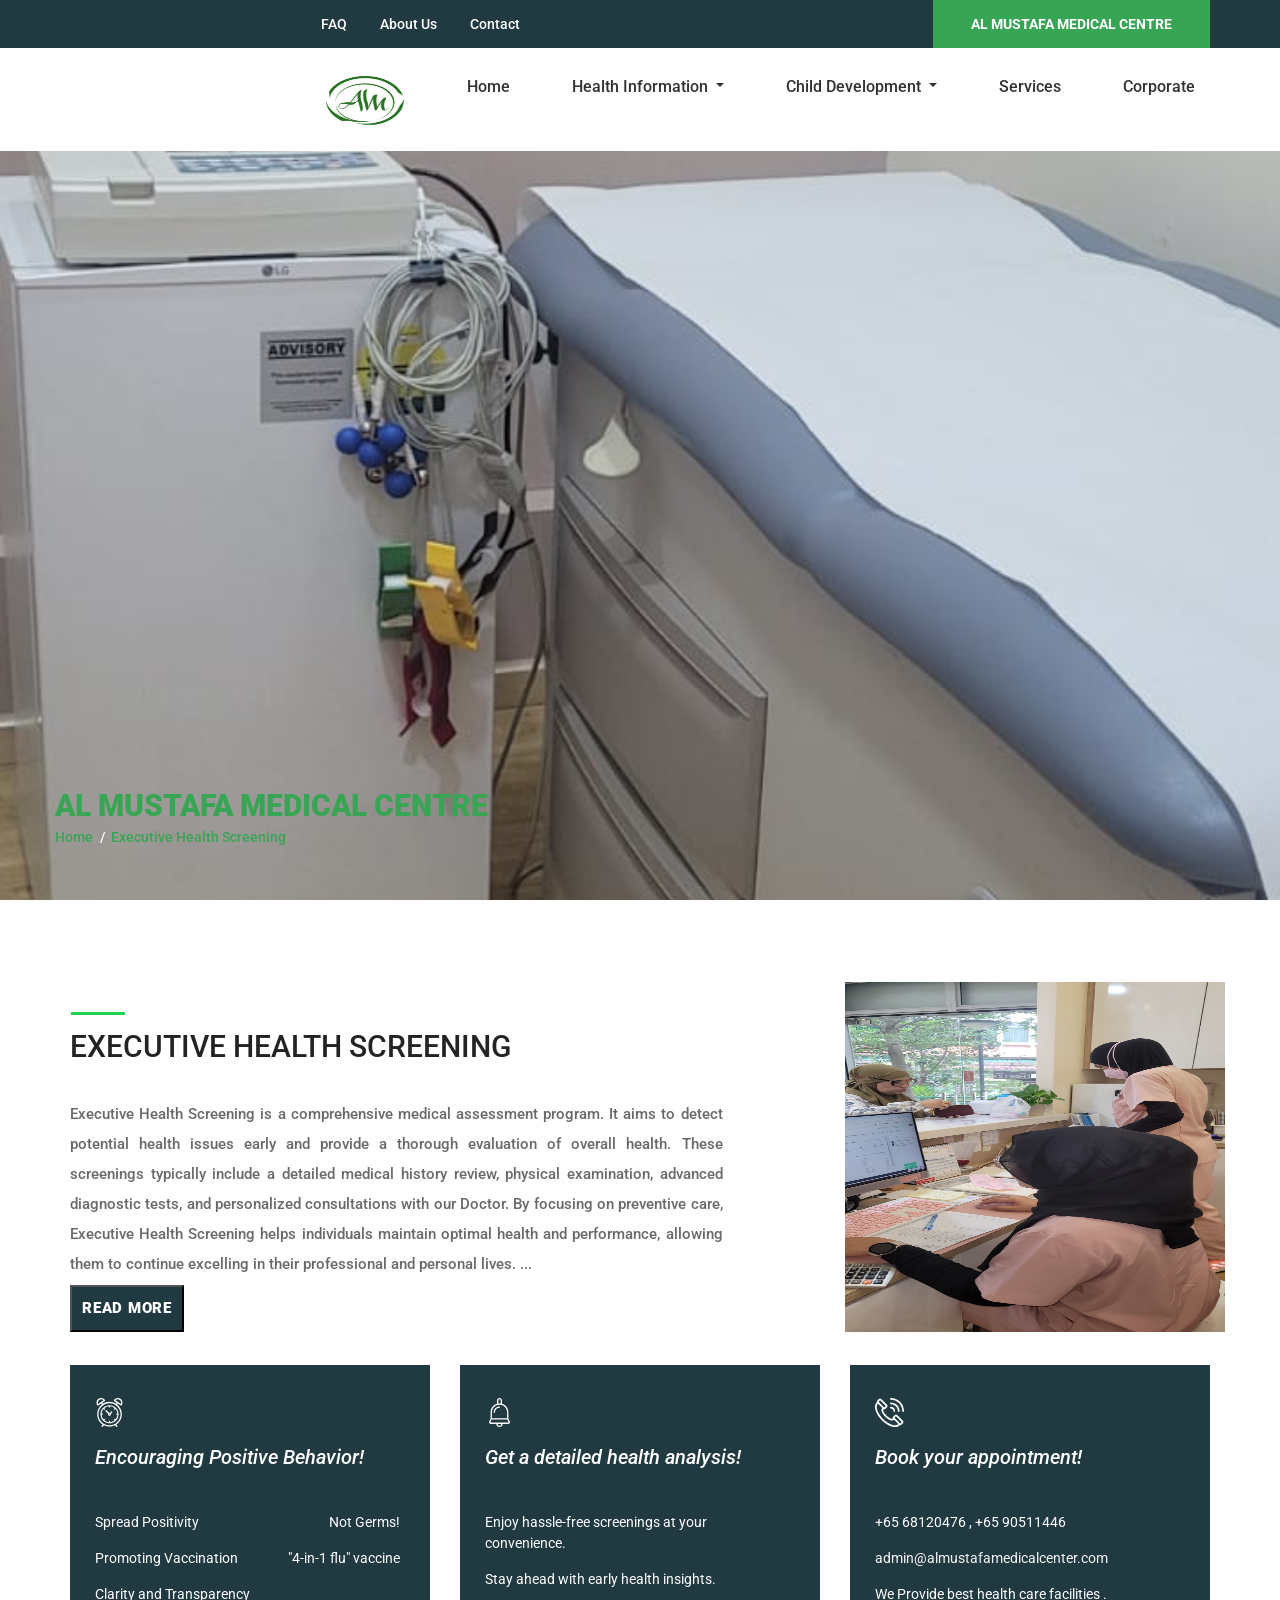
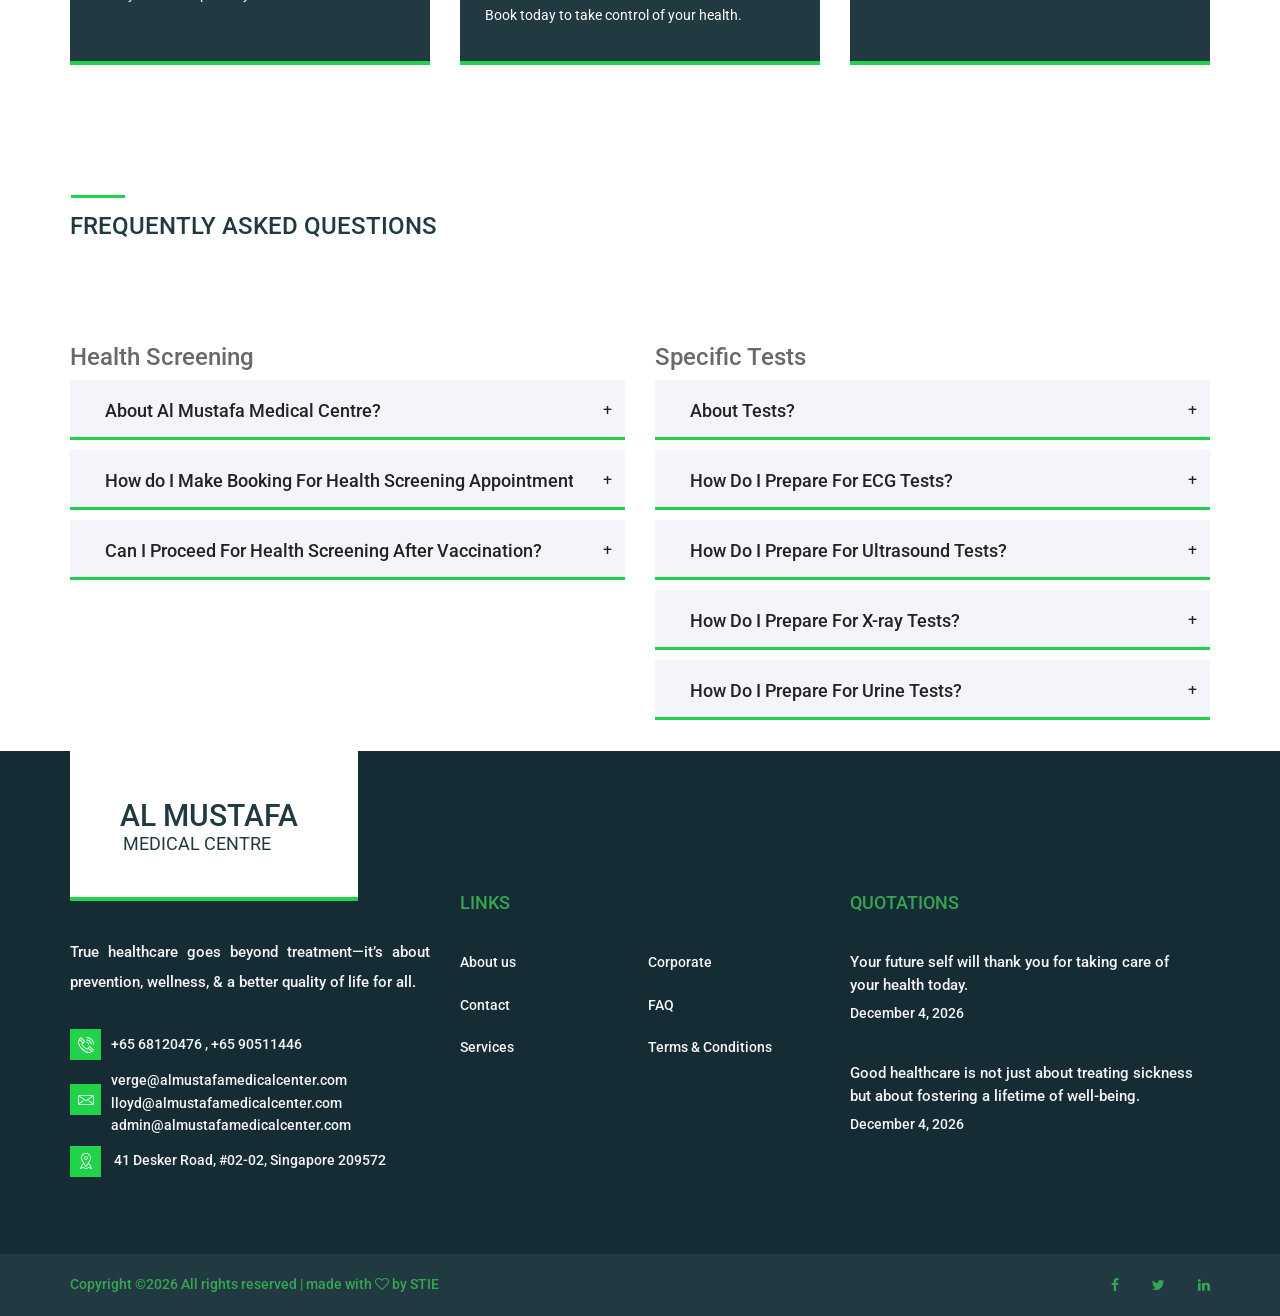
<file: executivehealth.html>
<!DOCTYPE html>
<html lang="en">
<head>
<title>AL MUSTAFA MEDICAL CENTRE || Executive Health</title>
<meta charset="utf-8">
<meta http-equiv="X-UA-Compatible" content="IE=edge">
<meta name="description" content="CareMed demo project">
<link rel="icon" href="images/almustafanew.png" type="image/gif">
<meta name="viewport" content="width=device-width, initial-scale=1">
<link rel="stylesheet" type="text/css" href="styles/bootstrap4/bootstrap.min.css">
<link href="plugins/font-awesome-4.7.0/css/font-awesome.min.css" rel="stylesheet" type="text/css">
<link rel="stylesheet" type="text/css" href="plugins/OwlCarousel2-2.2.1/owl.carousel.css">
<link rel="stylesheet" type="text/css" href="plugins/OwlCarousel2-2.2.1/owl.theme.default.css">
<link rel="stylesheet" type="text/css" href="plugins/OwlCarousel2-2.2.1/animate.css">
<link rel="stylesheet" type="text/css" href="styles/elements.css">
 <link rel="stylesheet" type="text/css" href="styles/main_styles.css"> 
<link rel="stylesheet" type="text/css" href="styles/elements_responsive.css">
<link rel="stylesheet" type="text/css" href="styles/responsive.css">

<style>


.logo_content
{
	width: 100%;
	height: 100%;
	padding: 11px;
}

.logo_sub
{
	font-size: 18px;
	font-weight: 400;
	color: #8f8787;
	padding-left: 3px;
	margin-top: 2px;
}
    .menu_inner {
        padding: 15px;
    }

    .menu_list {
        list-style: none;
        padding: 0;
    }

    .menu_item {
        margin-bottom: 15px;
    }

    .menu_item a {
        text-decoration: none;
        color: #000;
        font-size: 18px;
    }

    .menu_extra {
        margin-top: 20px;
    }

    .menu_appointment a {
        text-decoration: none;
        color: #007BFF;
    }

    .menu_emergencies {
        margin-top: 10px;
        font-size: 16px;
        color: #d9534f;
    }

    .submenu_list {
        list-style: none;
        padding-left: 20px;
        display: none;
    }

    .menu_item_dropdown:hover .submenu_list {
        display: block;
    }



    .submenu_item a {
        color: #007BFF;
    }
    .section_title
{
	padding-top: 17px;
}
.section_title h2
{
	font-size: 30px;
	font-weight: 500;
	color: #232323;
}
.section_title::before
{
	display: block;
	position: absolute;
	left: 1px;
	top: 0;
	width: 54px;
	height: 3px;
	background: #20d34a;
	content: '';
}
.section_title_light h2
{
	color: #FFFFFF;
}
.about_image
{
	
    margin-top: 40px;
}
.about_image img
{
	max-width: 100%;
}
</style>
</head>
<body>

<div class="super_container">
	
	<!-- Header -->

	<header class="header trans_200">
		
		<!-- Top Bar -->
		<div class="top_bar">
			<div class="container">
				<div class="row">
					<div class="col">
						<div class="top_bar_content d-flex flex-row align-items-center justify-content-start">
							<div class="top_bar_item"><a href="faq.html">FAQ</a></div>
							<div class="top_bar_item"><a href="about.html">About Us</a></div>
							<div class="top_bar_item"><a href="contact.html">Contact</a></div>
							<div class="emergencies  d-flex flex-row align-items-center justify-content-start ml-auto">AL MUSTAFA MEDICAL CENTRE</div>
						</div>

					</div>
				</div>
			</div>
		</div>

		<!-- Header Content -->
        <div class="header_container">
			<div class="container">
				<div class="row">
					<div class="col">
						<div class="header_content d-flex flex-row align-items-center justify-content-start">
							<nav class="main_nav ml-auto">
								<ul>
									<li><div class="logo_text"><a href="index.html"><img class="img" src="images/almustafanew.png" alt="" style="width:80px;height:50px;"></a></div>
									<li><a href="index.html">Home</a></li>
									<!-- <li><a href="about.html">About us</a></li> -->
									<li class="nav-item dropdown">
										<a class="nav-link dropdown-toggle" href="#" id="navbarDropdown" role="button" data-toggle="dropdown" aria-haspopup="true" aria-expanded="false">
											Health Information
										</a>
										<div class="dropdown-menu" aria-labelledby="navbarDropdown">
											
											<a class="dropdown-item" href="executivehealth.html">Executive Health Screening</a>
											<a class="dropdown-item" href="clinic.html">Medical Examinations</a>
											<a class="dropdown-item" href="homebased.html">Lasting Power Of Attorney (LPA)</a>
											<a class="dropdown-item" href="disability.html">Disability Assessment</a>
                                            <a class="dropdown-item" href="weightloss.html">Weight Loss Management Programme </a>
										</div>
									</li>
									<li class="nav-item dropdown">
										<a class="nav-link dropdown-toggle" href="#" id="navbarDropdown" role="button" data-toggle="dropdown" aria-haspopup="true" aria-expanded="false">
											Child Development  
										</a>
										<div class="dropdown-menu" aria-labelledby="navbarDropdown">
											
											<a class="dropdown-item" href="paediatrics.html">Child Development Screening</a>
											
										</div>
									</li>
									<li><a href="services.html">Services</a></li>
									<li><a href="news.html">Corporate</a></li>
									
								</ul>
							</nav>
							<div class="logo_text hamburger mt-2"><a href="index.html"><img class="img" src="images/almustafanew.png" alt="" style="width:70px;height:50px;"></a></div>
							<div class="hamburger ml-auto"><i class="fa fa-bars" aria-hidden="true"></i></div>
						</div>
					</div>
				</div>
			</div>
		</div>
		<!-- Logo -->
		

	</header>

	<!-- Menu -->

	<div class="menu_container menu_mm">
        <div class="menu_close_container">
            <div class="menu_close"></div>
        </div>
        <div class="menu_inner menu_mm">
            <div class="menu menu_mm">
                <ul class="menu_list menu_mm">
					<li><div class="menu_item menu_mm"><a href="index.html"><img class="img" src="images/almustafanew.png" alt="" style="width:70px;height:50px; text-decoration: #213a41;">&nbsp;Al Mustafa Medical Centre </a></div></li>
                    <li class="menu_item menu_mm"><a href="index.html">Home</a></li>
                    <li class="menu_item menu_mm menu_item_dropdown">
                        <a href="#">Health Screening <i class="fa fa-chevron-down"></i></a>
                        <ul class="submenu_list menu_mm">
                            <li class="submenu_item menu_mm"><a href="executivehealth.html">Executive Health Screening</a></li>
                            <li class="submenu_item menu_mm"><a href="clinic.html">Medical Examinations</a></li>
                            <li class="submenu_item menu_mm"><a href="homebased.html">Lasting Power Of Attorney (LPA)</a></li>
							<li class="submenu_item menu_mm"><a href="disability.html">Disability Assessment</a></li>
                            <li class="submenu_item menu_mm"><a href="weightloss.html">Weight Loss Management Programme</a></li>
                        </ul>
                    </li>
                    <li class="menu_item menu_mm menu_item_dropdown">
                        <a href="#">Child Development <i class="fa fa-chevron-down"></i></a>
                        <ul class="submenu_list menu_mm">
                            <li class="submenu_item menu_mm"><a href="paediatrics.html">Child Development Screening</a></li>
                        </ul>
                    </li>
                    <li class="menu_item menu_mm"><a href="services.html">Services</a></li>
                    
                    <li class="menu_item menu_mm"><a href="news.html">Corporate</a></li>
					<li class="menu_item menu_mm"><a href="contact.html">Contact</a></li>
                    <li class="menu_item menu_mm"><a href="faq.html">FAQ</a></li>
                </ul>
            </div>
            <div class="menu_extra">
                <div class="menu_emergencies">AL MUSTAFA MEDICAL CENTRE</div>
            </div>
        </div>
    </div>

	<!-- Home -->

	<div class="home">
		<div class="home_background parallax-window mt-5" data-parallax="scroll" data-image-src="images/Electrocardiogram (ECG)  facilities.jpeg" data-speed="0.8"></div>
		<div class="home_container">
			<div class="container">
				<div class="row">
					<div class="col">
						<div class="home_content">
							<div class="home_title"> <span>AL MUSTAFA MEDICAL CENTRE</span></div>
							<div class="breadcrumbs">
								<ul>
									<li class="home_title"><a href="index.html"><span>Home</span></a></li>
									<li class="home_title"><span>Executive Health Screening</span></li>
								</ul>
							</div>
						</div>
					</div>
				</div>
			</div>
		</div>
	</div>

	


    <div class="about">
		<div class="container">
			<div class="row row-lg-eq-height">
				
				<!-- About Content -->
				<div class="col-lg-7">
					<div class="about_content" style="margin-top: 20px;">
						<div class="section_title text-uppercase"><h2>Executive Health Screening</h2></div>
						<div class="about_text">
							<p class="text-justify">
                                Executive Health Screening is a comprehensive medical assessment program. 
                                It aims to detect potential health issues early and provide
                                  a thorough evaluation of overall health. These screenings typically include a detailed medical 
                                  history review, physical examination, advanced diagnostic tests, and personalized consultations
                                   with our Doctor. By focusing on preventive care, Executive Health Screening helps 
                                   individuals maintain optimal health and performance, allowing them to continue excelling in their 
                                   professional and personal lives.
                                
                                
                                
                                
									<span class="" id="dots">...</span><span class="" id="moreText"    style="display: none;"> Stay ahead of potential 
                                        medical conditions by screening early before symptoms present.
                                        Insure yourself for better health outcomes through our comprehensive packages. 
										Our Executive Health Screening Package includes Cancer screening and  Cardiac health assessment.
										 
									</span> 
								</p>
						</div>
						
						<div>
							<button id="showMoreBtn" onclick="showMoreText()">Read More</button>
						</div>
					</div>
				</div>

				<!-- About Image -->
				<div class="col-lg-5">
					<div class="about_image"><img src="images/aman3.jpg" alt="image" style="width:380px; height:350px;"></div>
				</div>
			</div>
		</div>
	</div>

    <div class="boxes">
		<div class="container">
			<div class="row">
				
				<!-- Box -->
				<div class="col-lg-4 box_col">
					<div class="box working_hours">
						<div class="box_icon d-flex flex-column align-items-start justify-content-center"><div style="width:29px; height:29px;"><img src="images/alarm-clock.svg" alt=""></div></div>
						<div class="box_title font-italic">Encouraging Positive Behavior!</div>
						<div class="working_hours_list">
							<ul>
								<li class="d-flex flex-row align-items-center justify-content-start">
									<div>Spread Positivity </div>
									<div class="ml-auto">Not Germs!</div>
								</li>
								<li class="d-flex flex-row align-items-center justify-content-start">
									<div> Promoting Vaccination</div>
									 <div class="ml-auto">"4-in-1 flu" vaccine</div>
								</li>
								 <li class="d-flex flex-row align-items-center justify-content-start">
									<div>Clarity and Transparency</div>
									<!-- <div class="ml-auto">Visual and Emotional Appeal</div> -->
								</li> 
							</ul>

							 
						</div>
					</div>
				</div>

				<!-- Box -->
				<div class="col-lg-4 box_col">
					<div class="box working_hours">
						<div class="box_icon d-flex flex-column align-items-start justify-content-center"><div style="width:29px; height:29px;"><img src="images/bell.svg" alt=""></div></div>
						<div class="box_title font-italic">Get a detailed health analysis!</div>
						<div class="working_hours_list">
							<ul>
								<li class="d-flex flex-row align-items-center justify-content-start">
									<div>Enjoy hassle-free screenings at your convenience. </div>
									
								</li>
								<li class="d-flex flex-row align-items-center justify-content-start">
									<div> Stay ahead with early health insights.</div>
									
								</li>
								 <li class="d-flex flex-row align-items-center justify-content-start">
									<div>Book today to take control of your health.</div>
									<!-- <div class="ml-auto">Visual and Emotional Appeal</div> -->
								</li> 
							</ul>

							 
						</div>
					</div>
				</div>
				
                <!-- Box -->
				<div class="col-lg-4 box_col">
					<div class="box working_hours">
						<div class="box_icon d-flex flex-column align-items-start justify-content-center"><div style="width:29px; height:29px;"><img src="images/phone-call.svg" alt=""></div></div>
						<div class="box_title font-italic">Book your appointment!</div>
						<div class="working_hours_list">
							<ul>
								<li class="d-flex flex-row align-items-center justify-content-start">
									<div>+65 68120476 , +65 90511446 </div>
									
								</li>
								<li class="d-flex flex-row align-items-center justify-content-start">
									<div style="color: whitesmoke;" >admin@almustafamedicalcenter.com</div>
									
								</li>
								 <li class="d-flex flex-row align-items-center justify-content-start">
									<div>We Provide best health care facilities .</div>
									
								</li> 
							</ul>
						</div>
					</div>
				</div>

			</div>
		</div>
	</div>



	<!-- Accordions & Tabs -->

	<div class="accordions_tabs">
		<div class="container">
			<div class="row">
				<div class="col">
					<div class="section_title text-uppercase"><h3 style="color: #213a41;">Frequently Asked Questions</h3></div>
				</div>
			</div>

			<div class="row accordions_tabs_row">
				<div class="col-lg-6">
                    <div><h3>Health Screening</h3> </div>  
                      <!-- Accordions -->
                      <div class="accordions">
                          
                          <div class="elements_accordions">
  
                              <div class="accordion_container">
                                  <div class="accordion d-flex flex-row align-items-center "><div> About Al Mustafa Medical Centre?</div></div>
                                  <div class="accordion_panel">
                                      <div>
                                          <p class="text-justify">
                                              <ul>  
                                         <li class="text-justify">Al Mustafa Medical Centre is a healthcare facility dedicated to providing comprehensive and 
                                              compassionate medical care to its patients.We provides Health Screening from Basic  
                                              Plan to an Executive Plan, cater to each patient's needs at our clinic, on an appointment basis.
                                              </li>     
                                         <li class="text-uppercase">    Our operating hours are:</li>     
                                            
                                         <li>    Monday-Thursday: 10:00 am to 1:00 pm ,&nbsp;2:00 pm to  8:00 pm</li>
										 <li>    Friday: 10:00 am to 1:00 pm ,&nbsp;2:00 pm to  5:00 pm</li>
                                            
                                          <li>  Saturday-Sunday: 10:00 am to 2:00 pm</li>
                                            
                                         <li>    Public Holiday :&nbsp;Closed</li>

                                        <li class="text-justify">   Please note that medical check up and post health screening follow-up at 
                                            Al Mustafa Medical Centre, is on an appointment basis and you may email admin@almustafamedicalcenter.com or call the clinic number +65 68120476 , +65 90511446 for further arrangements.</li>
                                              </ul>
                                              </p>
                                      </div>
                                  </div>
                              </div>
  
                              
                              <div class="accordion_container">
                                  <div class="accordion d-flex flex-row align-items-center"><div>How do I Make Booking For Health Screening Appointment?</div></div>
                                  <div class="accordion_panel">
                                      <div>
                                          <p>To Get Health Screening Appointment, You Can Follow These Steps:
                                              <ul>
                                            <li class="text-justify">1. Visit The Clinic: Go to Al Mustafa Medical Centre  in person and inquire about their health screening programs
                                               at the reception. The staff can provide detailed information about the available screening packages and help
                                                you schedule an appointment.
                                              </li> 
                                          <li class="text-justify">2.  Call The Clinic: Contact Al Mustafa Medical Centre  via phone. 
                                                Call the clinic number +65 68120476 , +65 90511446  to speak with a representative who can 
                                               guide you through the process of booking a health screening appointment.
                                              </li>
                                          <li class="text-justify">3.  Online Appointment Booking: 
                                                Visit Al Mustafa Medical Centre’s website, look for the "Book an Appointment" or "Health Screening" section, 
                                               and follow the instructions to schedule your screening online.
                                              </li>
                                          <li class="text-justify">4.  Email Inquiry: If you prefer, you can send an email to Al Mustafa Medical Centre’s official email address admin@almustafamedicalcenter.com . In your
                                               email, mention your interest and request information on available packages and appointment
                                                availability. The clinic staff will respond with the necessary details and further instructions.
                                              </li>
                                          <li class="text-justify">5.   Consult Your Primary Care Physician: If you already have a primary care physician associated with Al Mustafa Medical Centre,
                                                discuss your interest in health screening with them. They can provide recommendations on the appropriate 
                                               screening packages and help you set up an appointment.</li>
                                              </ul>
                                              </p>
                                      </div>
                                  </div>
                              </div>
  
                          
                              <div class="accordion_container">
                                  <div class="accordion d-flex flex-row align-items-center"><div >Can I Proceed For Health Screening After Vaccination?</div></div>
                                  <div class="accordion_panel">
                                      <div>
                                          <p>
                                              
                                                  
                                                  <ul class="text-justify">
                                                      <!-- <li>Yes, you can proceed with health screening after vaccination.</li> -->
                                                      <li class="text-justify">It is recommended to wait for a few days after your vaccination to ensure accurate results.</li>
                                                      <li class="text-justify">Some vaccines might cause temporary changes in your body's immune response and health metrics.</li>
                                                      <li class="text-justify">If you have any concerns, it’s best to consult with your healthcare provider before scheduling your screening.</li>
                                                  </ul>
                                              
                                          </p>
                                      </div>
                                  </div>
                              </div>
  
                          </div>
  
                      </div>
                  </div>
                <div class="col-lg-6">
                    <div><h3>Specific Tests</h3> </div>  
					<!-- Accordions -->
					<div class="accordions">
						
						<div class="elements_accordions">

                            <div class="accordion_container">
								<div class="accordion d-flex flex-row align-items-center"><div>About Tests?</div></div>
								<div class="accordion_panel">
									<div>
										<p class="text-justify">
                                            Tests are diagnostic procedures conducted to assess various aspects of health, including physical conditions, organ function, and biochemical markers.
                                            They range from simple urine tests and blood tests to complex imaging scans and genetic screenings.
                                            Tests help healthcare providers detect diseases early, monitor ongoing conditions, and tailor treatment plans.
                                            Proper preparation, including fasting or avoiding certain medications, ensures accurate test results, facilitating effective healthcare management.
                                        </p>
									</div>
								</div>
							</div>


							<div class="accordion_container">
								<div class="accordion d-flex flex-row align-items-center "><div>How Do I Prepare For ECG Tests?</div></div>
								<div class="accordion_panel">
									<div>
										<p>
                                            <ul class="text-justify">
                                                <li>
                                                    <ol>
                                                        <li><strong>Avoid Caffeine and Alcohol:</strong>
                                                            <ul>
                                                                <li>Refrain from consuming caffeine and alcohol for at least 24 hours before the test as these can affect your heart rate and rhythm.</li>
                                                            </ul>
                                                        </li>
                                                        <li><strong>Medication:</strong>
                                                            <ul>
                                                                <li>Inform your doctor about all medications you are taking, including over-the-counter drugs, supplements, and herbs. Your doctor may advise you to stop certain medications before the test.</li>
                                                            </ul>
                                                        </li>
                                                        <li><strong>Clothing:</strong>
                                                            <ul>
                                                                <li>Wear comfortable, loose-fitting clothing. You may be asked to change into a hospital gown for the test.</li>
                                                                <li>Avoid using lotions, oils, or powders on your chest as they can interfere with the electrode placement.</li>
                                                            </ul>
                                                        </li>
                                                        <li><strong>Food and Drink:</strong>
                                                            <ul>
                                                                <li>You can eat and drink normally before an ECG unless your doctor advises otherwise.</li>
                                                            </ul>
                                                        </li>
                                                        <li><strong>Relaxation:</strong>
                                                            <ul>
                                                                <li>Try to stay calm and relaxed. Stress and anxiety can affect your heart rate, which may influence the results of the ECG.</li>
                                                            </ul>
                                                        </li>
                                                        <li><strong>Follow Specific Instructions:</strong>
                                                            <ul>
                                                                <li>Follow any additional instructions given by your healthcare provider. They may have specific guidelines based on your health condition.</li>
                                                            </ul>
                                                        </li>
                                                    </ol>
                                                </li>
                                                <li><strong>On The Day Of The Test:</strong>
                                                    <ol>
                                                        <li><strong>Arrival:</strong>
                                                            <ul>
                                                                <li>Arrive a few minutes early to complete any necessary paperwork and to allow yourself to relax before the test.</li>
                                                            </ul>
                                                        </li>
                                                        <li><strong>During The Test:</strong>
                                                            <ul>
                                                                <li>You will be asked to lie down on an examination table.</li>
                                                                <li>The technician will attach several small electrodes to your chest, arms, and legs. These electrodes are connected to an ECG machine.</li>
                                                                <li>Remain still and breathe normally during the test, which typically takes about 10 minutes.</li>
                                                            </ul>
                                                        </li>
                                                        <li><strong>Post-Test:</strong>
                                                            <ul>
                                                                <li>There are no specific post-test requirements. You can resume your normal activities immediately unless your doctor advises otherwise.</li>
                                                            </ul>
                                                        </li>
                                                    </ol>
                                                </li>
                                            </ul>
                                        </p>
									</div>
								</div>
							</div>

							<div class="accordion_container">
								<div class="accordion d-flex flex-row align-items-center"><div>How Do I Prepare For Ultrasound Tests?</div></div>
								<div class="accordion_panel">
									<div>
										<p><ul class="text-justify">
                                            <li><strong></strong>
                                                <ol>
                                                    <li><strong>Follow Fasting Instructions:</strong>
                                                        <ul>
                                                            <li>Depending on the type of ultrasound, you may be asked to fast for a certain period before the test. This is common for abdominal ultrasounds.</li>
                                                            <li>Typically, fasting means no food or drink (except water) for 6-8 hours before the test.</li>
                                                        </ul>
                                                    </li>
                                                    <li><strong>Drink Water For Pelvic Ultrasounds:</strong>
                                                        <ul>
                                                            <li>If you are having a pelvic ultrasound, you might be asked to drink several glasses of water an hour before the test and avoid urinating. A full bladder helps provide clearer images.</li>
                                                        </ul>
                                                    </li>
                                                    <li><strong>Wear Comfortable Clothing:</strong>
                                                        <ul>
                                                            <li>Wear loose-fitting, comfortable clothing. You may be asked to change into a hospital gown for the test, depending on the area being examined.</li>
                                                        </ul>
                                                    </li>
                                                    <li><strong>Avoid Applying Lotions or Oils:</strong>
                                                        <ul>
                                                            <li>Avoid using lotions, oils, or powders on the area to be examined as they can interfere with the ultrasound images.</li>
                                                        </ul>
                                                    </li>
                                                    <li><strong>Inform Your Doctor About Medications:</strong>
                                                        <ul>
                                                            <li>Inform your doctor about any medications you are taking. They will advise you if you need to adjust or stop any medications before the test.</li>
                                                        </ul>
                                                    </li>
                                                    <li><strong>Bring Previous Medical Records:</strong>
                                                        <ul>
                                                            <li>If applicable, bring any previous ultrasound images or medical records related to the area being examined for comparison.</li>
                                                        </ul>
                                                    </li>
                                                </ol>
                                            </li>
                                            <li><strong>On The Day Of The Test:</strong>
                                                <ol>
                                                    <li><strong>Arrival:</strong>
                                                        <ul>
                                                            <li>Arrive a few minutes early to complete any necessary paperwork and to allow yourself to relax before the test.</li>
                                                        </ul>
                                                    </li>
                                                    <li><strong>During The Test:</strong>
                                                        <ul>
                                                            <li>You will be asked to lie down on an examination table.</li>
                                                            <li>The technician will apply a special gel to the area being examined to help the ultrasound transducer make secure contact with the body and produce clear images.</li>
                                                            <li>Remain still and follow any instructions given by the technician. The test typically takes about 30 minutes.</li>
                                                        </ul>
                                                    </li>
                                                    <li><strong>Post-Test:</strong>
                                                        <ul>
                                                            <li>There are usually no specific post-test requirements. You can resume your normal activities immediately unless your doctor advises otherwise.</li>
                                                        </ul>
                                                    </li>
                                                </ol>
                                            </li>
                                        </ul></p>
									</div>
								</div>
							</div>

							<div class="accordion_container">
								<div class="accordion d-flex flex-row align-items-center"><div>How Do I Prepare For X-ray Tests?</div></div>
								<div class="accordion_panel">
									<div>
										<p class="text-justify"><ul>
                                            <li><strong>How To Prepare For An X-Ray Test:</strong>
                                                <ol>
                                                    <li><strong>Inform Your Doctor About Medications:</strong>
                                                        <ul>
                                                            <li>Inform your doctor about any medications you are taking. They will advise you if you need to adjust or stop any medications before the test.</li>
                                                        </ul>
                                                    </li>
                                                    <li><strong>Discuss Allergies And Medical Conditions:</strong>
                                                        <ul>
                                                            <li>Notify your doctor if you have any allergies, especially to iodine or contrast materials, or any medical conditions such as pregnancy.</li>
                                                        </ul>
                                                    </li>
                                                    <li><strong>Avoid Jewelry And Metal Objects:</strong>
                                                        <ul>
                                                            <li>Remove all jewelry, eyeglasses, and any other metal objects before the test as they can interfere with the X-ray images.</li>
                                                        </ul>
                                                    </li>
                                                    <li><strong>Wear Comfortable Clothing:</strong>
                                                        <ul>
                                                            <li>Wear loose-fitting, comfortable clothing. You may be asked to change into a hospital gown for the test, depending on the area being examined.</li>
                                                        </ul>
                                                    </li>
                                                    <li><strong>Follow Specific Instructions For Contrast X-Rays:</strong>
                                                        <ul>
                                                            <li>If your X-ray involves a contrast material, you may be given specific instructions regarding fasting or drinking fluids before the test.</li>
                                                        </ul>
                                                    </li>
                                                    <li><strong>Bring Previous Medical Records:</strong>
                                                        <ul>
                                                            <li>If applicable, bring any previous X-ray images or medical records related to the area being examined for comparison.</li>
                                                        </ul>
                                                    </li>
                                                </ol>
                                            </li>
                                            <li><strong>On The Day Of The Test:</strong>
                                                <ol>
                                                    <li><strong>Arrival:</strong>
                                                        <ul>
                                                            <li>Arrive a few minutes early to complete any necessary paperwork and to allow yourself to relax before the test.</li>
                                                        </ul>
                                                    </li>
                                                    <li><strong>During The Test:</strong>
                                                        <ul>
                                                            <li>You will be asked to lie down or stand in a specific position depending on the area being examined.</li>
                                                            <li>Follow the technician’s instructions to ensure the correct positioning for clear images.</li>
                                                            <li>Remain still during the X-ray to avoid blurry images, and the test typically takes a few minutes.</li>
                                                        </ul>
                                                    </li>
                                                    <li><strong>Post-Test:</strong>
                                                        <ul>
                                                            <li>There are usually no specific post-test requirements. You can resume your normal activities immediately unless your doctor advises otherwise.</li>
                                                        </ul>
                                                    </li>
                                                </ol>
                                            </li>
                                        </ul></p>
									</div>
								</div>
							</div>
                            <div class="accordion_container">
								<div class="accordion d-flex flex-row align-items-center"><div>How Do I Prepare For Urine Tests?</div></div>
								<div class="accordion_panel">
									<div>
										<p>
                                            <ul>
                                                <li>
                                                    <ol>
                                                        <li><strong>Follow Fasting Instructions:</strong>
                                                            <ul>
                                                                <li>If your urine test requires fasting, follow the instructions provided by your healthcare provider. Generally, this may involve avoiding food and drink for a certain period before the test.</li>
                                                            </ul>
                                                        </li>
                                                        <li><strong>Avoid Certain Foods And Medications:</strong>
                                                            <ul>
                                                                <li>Some foods and medications can affect the results of a urine test. Your healthcare provider will inform you if there are specific items to avoid before the test.</li>
                                                                <li>Inform your doctor about all medications, supplements, and vitamins you are taking. They may advise you to stop certain medications temporarily.</li>
                                                            </ul>
                                                        </li>
                                                        <li><strong>Hydrate Properly:</strong>
                                                            <ul>
                                                                <li>Drink enough water before the test to ensure you can provide an adequate urine sample. However, avoid excessive fluid intake as it can dilute the sample and affect the results.</li>
                                                            </ul>
                                                        </li>
                                                        <li><strong>Personal Hygiene:</strong>
                                                            <ul>
                                                                <li>Clean the genital area before collecting the urine sample to avoid contamination. Your healthcare provider may provide specific instructions for this.</li>
                                                            </ul>
                                                        </li>
                                                        <li><strong>Follow Specific Collection Instructions:</strong>
                                                            <ul>
                                                                <li>Follow any additional instructions provided by your healthcare provider or the testing facility regarding the collection and handling of the urine sample.</li>
                                                            </ul>
                                                        </li>
                                                    </ol>
                                                </li>
                                                <li>
                                                    <ol>
                                                        <li><strong>Arrival:</strong>
                                                            <ul>
                                                                <li>Arrive at the testing facility a few minutes early to complete any necessary paperwork and to receive instructions on the urine sample collection process.</li>
                                                            </ul>
                                                        </li>
                                                        <li><strong>During The Test:</strong>
                                                            <ul>
                                                                <li>You will be provided with a sterile container to collect the urine sample.</li>
                                                                <li>Follow the instructions for midstream collection, if applicable. This involves urinating a small amount into the toilet first, then collecting the urine midstream in the container, and finishing in the toilet.</li>
                                                            </ul>
                                                        </li>
                                                        <li><strong>Post-Test:</strong>
                                                            <ul>
                                                                <li>Ensure the container is properly sealed and labeled with your information as instructed.</li>
                                                                <li>Return the sample to the designated area or hand it to the healthcare professional as instructed.</li>
                                                                <li>There are usually no specific post-test requirements. You can resume your normal activities immediately unless your doctor advises otherwise.</li>
                                                            </ul>
                                                        </li>
                                                    </ol>
                                                </li>
                                            </ul>   
                                        </p>
									</div>
								</div>
							</div>

						</div>

					</div>
				</div>   



			</div>
		</div>
	</div>

	<!-- Milestones -->

	<!-- <div class="milestones">
		<div class="container">
			<div class="row">
				<div class="col">
					<div class="section_title text-uppercase"><h2>Milestones</h2></div>
				</div>
			</div>
			<div class="row milestones_container">
							
				
				<div class="col-lg-3 milestone_col">
					<div class="milestone text-center">
						<div class="milestone_icon"><img src="images/milestone_1.svg" alt=""></div>
						<div class="milestone_counter" data-end-value="2000">0</div>
						<div class="milestone_text">Happy Patients</div>
					</div>
				</div>

				
				<div class="col-lg-3 milestone_col">
					<div class="milestone text-center">
						<div class="milestone_icon"><img src="images/milestone_2.svg" alt=""></div>
						<div class="milestone_counter" data-end-value="1100">0</div>
						<div class="milestone_text">Procedures</div>
					</div>
				</div>

				<div class="col-lg-3 milestone_col">
					<div class="milestone text-center">
						<div class="milestone_icon"><img src="images/milestone_3.svg" alt=""></div>
						<div class="milestone_counter" data-end-value="50">0</div>
						<div class="milestone_text">Good Doctors</div>
					</div>
				</div>

				
				<div class="col-lg-3 milestone_col">
					<div class="milestone text-center">
						<div class="milestone_icon"><img src="images/milestone_4.svg" alt=""></div>
						<div class="milestone_counter" data-end-value="100">0</div>
						<div class="milestone_text">Amazing Rooms</div>
					</div>
				</div>

			</div>
		</div>
	</div> -->

	<!-- Loaders -->

	

				

				<!-- Service -->
				<div class="col-lg-4 service_col">
					
					</a>
				</div>
			</div>
		</div>
	</div>

	<!-- Footer -->

	<footer class="footer">
		<div class="footer_container">
			<div class="container">
				<div class="row">
					
					<!-- Footer - About -->
					<div class="col-lg-4 footer_col">
						<div class="footer_about">
							<div class="footer_logo_container">
								<a href="#" class="d-flex flex-column align-items-center justify-content-center">
									<div class="logo_content">
										<div class="logo d-flex flex-row align-items-center justify-content-center">
											<div class="logo_text" style="color: #213a41;">AL MUSTAFA<span></span></div>
											<!-- <div class="logo_box">+</div> -->
										</div>
										<div class="logo_sub" style="color: #213a41;"> MEDICAL CENTRE </div>
									</div>
								</a>
							</div>
							<div class="footer_about_text">
								<p class="text-justify">True healthcare goes beyond treatment—it’s about prevention, wellness, & a better quality of life for all.</p>
							</div>
							<ul class="footer_about_list">
								<li><div class="footer_about_icon"><img src="images/phone-call.svg" alt=""></div><span>+65 68120476 , +65 90511446</span></li>
								<li>
								<div style="display:flex; align-items:flex-start;">
									<div class="footer_about_icon" style="margin-top:15px;">
										<img src="images/envelope.svg" alt="">
									</div>

									<div>
										<div><span>verge@almustafamedicalcenter.com </span></div>
										<div><span>lloyd@almustafamedicalcenter.com</span></div>
										<div><span>admin@almustafamedicalcenter.com</span></div>
									</div>
								</div>
							</li>
								<li><div class="footer_about_icon"><img src="images/placeholder.svg" alt=""></div><span> 41 Desker Road, #02-02, Singapore 209572</span></li>
							</ul>
						</div>
					</div>

					<!-- Footer - Links -->
					<div class="col-lg-4 footer_col">
						<div class="footer_links footer_column">
							<div class="footer_title">LINKS</div>
							<ul>
								<li><a href="about.html">About us</a></li>
								<li><a href="contact.html">Contact</a></li>
								<li><a href="services.html">Services</a></li>
								<li><a href="news.html">Corporate</a></li>
								<li><a href="faq.html">FAQ</a></li>
								<!-- <li><a href="#">Our Screening Program</a></li> -->
								<li><a href="#">Terms & Conditions</a></li>
								
							</ul>
						</div>
					</div>

					<!-- Footer - News -->
					<div class="col-lg-4 footer_col">
						<div class="footer_news footer_column">
							<div class="footer_title">QUOTATIONS</div>
							<ul>
								<li>
									<div class="footer_news_title"><a href="#">Your future self will thank you for taking  care of <br>
										your health today.</a></div>
									<div class=" footer_news_date dynamic-date"></div>
								</li>
								<li>
									<div class="footer_news_title"><a href="#">Good healthcare is not just about treating sickness<br>
										 but about fostering a lifetime of well-being.</a></div>
									<div class="footer_news_date dynamic-date"></div>
								</li>
								<!-- <li>
									<div class="footer_news_title"><a href="#">Health is wealth</a></div>
									<div class="footer_news_date dynamic-date"></div>
								</li> -->
							</ul>
						</div>
					</div>
				</div>
			</div>
		</div>
		<div class="copyright">
			<div class="container">
				<div class="row">
					<div class="col">
						<div class="copyright_content d-flex flex-lg-row flex-column align-items-lg-center justify-content-start">
							<div class="cr">
                   Copyright &copy;<script>document.write(new Date().getFullYear());</script> All rights reserved |  made with <i class="fa fa-heart-o" aria-hidden="true"></i> by STIE
</div>
							<div class="footer_social ml-lg-auto">
								<ul>
									
									<li><a href="https://www.facebook.com"><i class="fa fa-facebook" aria-hidden="true"></i></a></li>
									<li><a href="https://twitter.com"><i class="fa fa-twitter" aria-hidden="true"></i></a></li>
									<li><a href="https://www.linkedin.com"><i class="fa fa-linkedin" aria-hidden="true"></i></a></li>
								</ul>
							</div>
						</div>
					</div>
				</div>
			</div>			
		</div>
	</footer>
	<button onclick="topFunction()" id="backToTopBtn" title="Go to top"><i class="fa fa-arrow-up"></i></button>
</div>

<script src="js/jquery-3.2.1.min.js"></script>
<script src="styles/bootstrap4/popper.js"></script>
<script src="styles/bootstrap4/bootstrap.min.js"></script>
<script src="plugins/greensock/TweenMax.min.js"></script>
<script src="plugins/greensock/TimelineMax.min.js"></script>
<script src="plugins/scrollmagic/ScrollMagic.min.js"></script>
<script src="plugins/greensock/animation.gsap.min.js"></script>
<script src="plugins/greensock/ScrollToPlugin.min.js"></script>
<script src="plugins/progressbar/progressbar.min.js"></script>
<script src="plugins/easing/easing.js"></script>
<script src="plugins/parallax-js-master/parallax.min.js"></script>
<script src="js/elements.js"></script>
<script src="js/dynamicquodate.js"></script>
<script>
function showMoreText() {
	let dots = document.getElementById("dots");
	let moreText = document.getElementById("moreText");
	let btnText = document.getElementById("showMoreBtn");

	if (dots.style.display === "none") {
		dots.style.display = "inline";
		btnText.innerHTML = "Read more"; 
		moreText.style.display = "none";
	} else {
		dots.style.display = "none";
		btnText.innerHTML = "Read less"; 
		moreText.style.display = "inline";
	}
}

</script>
</body>
</html>
</file>
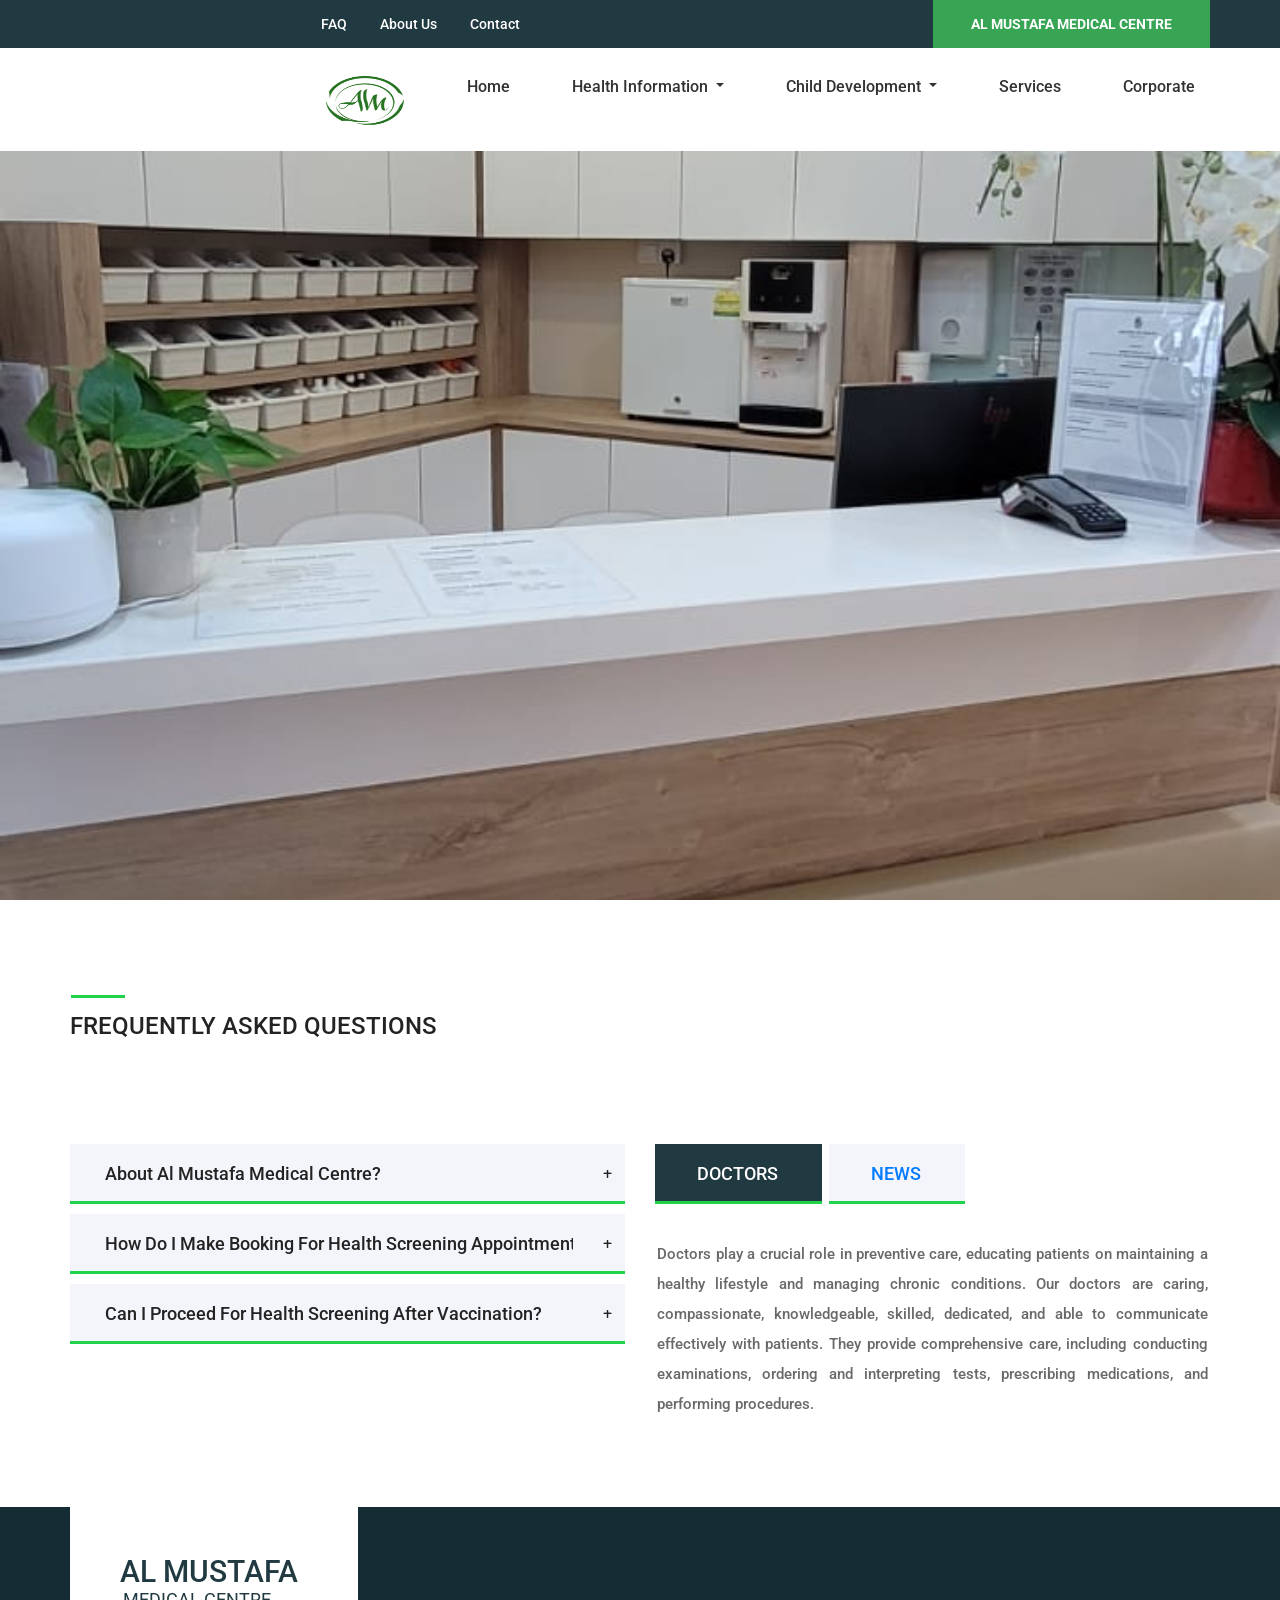
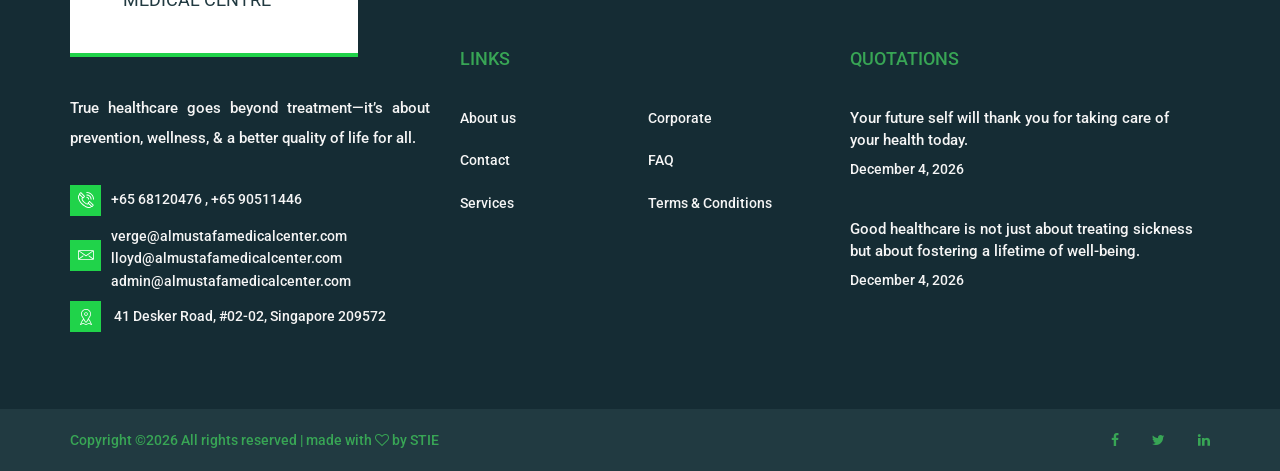
<file: faq.html>
<!DOCTYPE html>
<html lang="en">
<head>
<title>Aman Medical Centre || Faq</title>
<meta charset="utf-8">
<meta http-equiv="X-UA-Compatible" content="IE=edge">
<meta name="description" content="CareMed demo project">
<meta name="viewport" content="width=device-width, initial-scale=1">
<link rel="icon" href="images/almustafanew.png" type="image/gif">
<link rel="stylesheet" type="text/css" href="styles/bootstrap4/bootstrap.min.css">
<link href="plugins/font-awesome-4.7.0/css/font-awesome.min.css" rel="stylesheet" type="text/css">
<link rel="stylesheet" type="text/css" href="plugins/OwlCarousel2-2.2.1/owl.carousel.css">
<link rel="stylesheet" type="text/css" href="plugins/OwlCarousel2-2.2.1/owl.theme.default.css">
<link rel="stylesheet" type="text/css" href="plugins/OwlCarousel2-2.2.1/animate.css">
<link rel="stylesheet" type="text/css" href="styles/main_styles.css">
<link rel="stylesheet" type="text/css" href="styles/responsive.css">
<style>
	.logo_content
{
	width: 100%;
	height: 100%;
	padding: 11px;
} 
.logo_sub
{
	font-size: 18px;
	font-weight: 400;
	color: #213a41;
	padding-left: 3px;
	margin-top: 2px;
}
        .menu_inner {
            padding: 15px;
        }

        .menu_list {
            list-style: none;
            padding: 0;
        }

        .menu_item {
            margin-bottom: 15px;
        }

        .menu_item a {
            text-decoration: none;
            color: #000;
            font-size: 18px;
        }

        .menu_extra {
            margin-top: 20px;
        }

        .menu_appointment a {
            text-decoration: none;
            color: #007BFF;
        }

        .menu_emergencies {
            margin-top: 10px;
            font-size: 16px;
            color: #d9534f;
        }

        .submenu_list {
            list-style: none;
            padding-left: 20px;
            display: none;
        }

        .menu_item_dropdown:hover .submenu_list {
            display: block;
        }
        .submenu_item a {
            color: #007BFF;
        }

</style>
</head>
<body>
<div class="super_container">
	<!-- Header -->
	<header class="header trans_200">
		<!-- Top Bar -->
		<div class="top_bar">
			<div class="container">
				<div class="row">
					<div class="col">
						<div class="top_bar_content d-flex flex-row align-items-center justify-content-start">
							<div class="top_bar_item"><a href="faq.html">FAQ</a></div>
							<div class="top_bar_item"><a href="about.html">About Us</a></div>
							<div class="top_bar_item"><a href="contact.html">Contact</a></div>
							<div class="emergencies  d-flex flex-row align-items-center justify-content-start ml-auto">AL MUSTAFA MEDICAL CENTRE</div>
						</div>

					</div>
				</div>
			</div>
		</div>

		
		<div class="header_container">
			<div class="container">
				<div class="row">
					<div class="col">
						<div class="header_content d-flex flex-row align-items-center justify-content-start">
							<nav class="main_nav ml-auto">
								<ul>
									<li><div class="logo_text"><a href="index.html"><img class="img" src="images/almustafanew.png" alt="" style="width:80px;height:50px;"></a></div>
									<li><a href="index.html">Home</a></li>
									<!-- <li><a href="about.html">About us</a></li> -->
									<li class="nav-item dropdown">
										<a class="nav-link dropdown-toggle" href="#" id="navbarDropdown" role="button" data-toggle="dropdown" aria-haspopup="true" aria-expanded="false">
											Health Information
										</a>
										<div class="dropdown-menu" aria-labelledby="navbarDropdown">
											
											<a class="dropdown-item" href="executivehealth.html">Executive Health Screening</a>
											<a class="dropdown-item" href="clinic.html">Medical Examinations</a>
											<a class="dropdown-item" href="homebased.html">Lasting Power Of Attorney (LPA)</a>
											<a class="dropdown-item" href="disability.html">Disability Assessment</a>
                                            <a class="dropdown-item" href="weightloss.html">Weight Loss Management Programme </a>
										</div>
									</li>
									<li class="nav-item dropdown">
										<a class="nav-link dropdown-toggle" href="#" id="navbarDropdown" role="button" data-toggle="dropdown" aria-haspopup="true" aria-expanded="false">
											Child Development
										</a>
										<div class="dropdown-menu" aria-labelledby="navbarDropdown">
											
											<a class="dropdown-item" href="paediatrics.html">Child Development Screening</a>
											
										</div>
									</li>
									<li><a href="services.html">Services</a></li>
									
									<!-- <li class="nav-item dropdown">
										<a class="nav-link dropdown-toggle" href="#" id="navbarDropdown" role="button" data-toggle="dropdown" aria-haspopup="true" aria-expanded="false">
											Counselling
										</a>
										<div class="dropdown-menu" aria-labelledby="navbarDropdown">
											
											<a class="dropdown-item" href="#">Counselling Centre</a>
											<a class="dropdown-item" href="#">Join Us as a Therapist</a>
											<a class="dropdown-item" href="#">Room Rental</a>
										</div>
									</li> -->
									<li><a href="news.html">Corporate</a></li>
									<!-- <li><a href="contact.html">Contact</a></li> -->
								</ul>
							</nav>
							<div class="logo_text hamburger mt-2"><a href="index.html"><img class="img" src="images/almustafanew.png" alt="" style="width:70px;height:50px;"></a></div>
							<div class="hamburger ml-auto"><i class="fa fa-bars" aria-hidden="true"></i></div>
						</div>
					</div>
				</div>
			</div>
		</div>

		<!-- Logo -->
		<!-- <div class="logo_container_outer">
			<div class="container">
				<div class="row">


					<div class="col">
						<div class="logo_container">
							<a href="#">
								<div class="logo_content ">
									 <div class="logo_line"></div> 
									<div class="logo d-flex flex-row align-items-center justify-content-center">
										<div class="logo_sub" style="color: #ff7518;">AMAN MEDICAL CENTRE </div>
										<div class="logo_text"><img class="img" src="images/amanlogonew.jpg" alt="" style="width:100px;height:72px;"></div>
										
									</div>
									
								</div>
							</a>
						</div>
					</div>
					
				</div>
			</div>	
		</div> -->

	</header>
	
  <div class="menu_container menu_mm">
    <div class="menu_close_container">
        <div class="menu_close"></div>
    </div>
    <div class="menu_inner menu_mm">
        <div class="menu menu_mm">
            <ul class="menu_list menu_mm">
				<li><div class="menu_item menu_mm"><a href="index.html"><img class="img" src="images/amanlogonew.jpg" alt="" style="width:70px;height:50px; text-decoration: AlMustafalogo.png">Al Mustafa Medical Centre</a></div></li>
                <li class="menu_item menu_mm"><a href="index.html">Home</a></li>
                <li class="menu_item menu_mm menu_item_dropdown">
                    <a href="#">Health Screening <i class="fa fa-chevron-down"></i></a>
                    <ul class="submenu_list menu_mm">
                        <li class="submenu_item menu_mm"><a href="executivehealth.html">Executive Health Screening</a></li>
                        <li class="submenu_item menu_mm"><a href="clinic.html">Medical Examinations</a></li>
                        <li class="submenu_item menu_mm"><a href="homebased.html">Lasting Power Of Attorney (LPA)</a></li>
						<li class="submenu_item menu_mm"><a href="disability.html">Disability Assessment</a></li>
                            <li class="submenu_item menu_mm"><a href="weightloss.html">Weight Loss Management Programme</a></li>
                    </ul>
                </li>
                <li class="menu_item menu_mm menu_item_dropdown">
                    <a href="#">Child Development <i class="fa fa-chevron-down"></i></a>
                    <ul class="submenu_list menu_mm">
                        <li class="submenu_item menu_mm"><a href="paediatrics.html">Child Development Screening</a></li>
                    </ul>
                </li>
      <li class="menu_item menu_mm"><a href="services.html">Services</a></li>
                
               
                <li class="menu_item menu_mm"><a href="news.html">Corporate</a></li>
      <li class="menu_item menu_mm"><a href="contact.html">Contact</a></li>
	  <li class="menu_item menu_mm"><a href="faq.html">FAQ</a></li>
            </ul>
        </div>
        <div class="menu_extra">
            <div class="menu_emergencies">AL MUSTAFA MEDICAL CENTRE</div>
        </div>
    </div>
</div>



	
	<!-- Home -->

	<div class="home">
		<div class="home_slider_container">
			<!-- Home Slider -->
			<div class="owl-carousel owl-theme home_slider">
				
				<!-- Slider Item -->
				<div class="owl-item">
					<div class="home_slider_background" style="background-image:url(images/aman14.jpeg);></div>
					<div class="home_content">
						<div class="container">
							<div class="row">
								<div class="col">
									<div class="home_content_inner">
									</div>
								</div>
							</div>
						</div>
					</div>
				</div>

			</div>

		</div>
	</div>

	




<!-- Services -->
<div class="accordions_tabs" style="margin-bottom: 50px;">
	<div class="container">
		<div class="row">
			<div class="col">
				<div class="section_title text-uppercase"><h2>Frequently Asked Questions</h2></div>
			</div>
		</div>

		<div class="row accordions_tabs_row">
			<div class="col-lg-6">
			 
				  <!-- Accordions -->
				  <div class="accordions">
					  
					  <div class="elements_accordions">

						  <div class="accordion_container">
							  <div class="accordion d-flex flex-row align-items-center "><div> About Al Mustafa Medical Centre?</div></div>
							  <div class="accordion_panel">
								  <div>
									  <p class="text-justify">
										  <ul>  
									    <li class="text-justify">Al Mustafa Medical Centre is a healthcare facility dedicated to providing comprehensive and 
										  compassionate medical care to its patients.We provides health screening from basic  
										  plan to an executive plan, cater to each patient's needs at our clinic, on an appointment basis.
										  </li>     
									   <li class="text-uppercase">    Our operating hours are:</li>     
                                            
                                         <li>    Monday-Thursday: 10:00 am to 1:00 pm ,&nbsp;2:00 pm to  8:00 pm</li>
										 <li>    Friday: 10:00 am to 1:00 pm ,&nbsp;2:00 pm to  5:00 pm</li>
                                            
                                          <li>  Saturday-Sunday: 10:00 am to 2:00 pm</li>
                                            
                                         <li>    Public Holiday :&nbsp;Closed</li>

                                        <li class="text-justify">   Please note that medical check up and post health screening follow-up at 
                                            Al Mustafa Medical Centre, is on an appointment basis and you may email admin@almustafamedicalcenter.com or call the clinic number +65 68120476 , +65 90511446 for further arrangements.</li>
										  </ul>
										  </p>
								  </div>
							  </div>
						  </div>

						  
						  <div class="accordion_container">
							  <div class="accordion d-flex flex-row align-items-center"><div>How Do I Make Booking For Health Screening Appointment?</div></div>
							  <div class="accordion_panel">
								  <div>
									  <p>To Get Health Screening Appointment, You Can Follow These Steps:
										  <ul>
										<li class="text-justify">1. Visit The Clinic: Go to Al Mustafa Medical Centre  in person and inquire about their health screening programs
										   at the reception. The staff can provide detailed information about the available screening packages and help
											you schedule an appointment.
										</li> 
									  <li class="text-justify">2.  Call The Clinic: Contact Aman Medical Centre  via phone. 
											Call the clinic number +65 68120476 , +65 90511446  to speak with a representative who can 
										   guide you through the process of booking a health screening appointment.
										  </li>
									  <li class="text-justify">3.  Online Appointment Booking: 
											Visit Al Mustafa Medical Centre’s website, look for the "Book an Appointment" or "Health Screening" section, 
										   and follow the instructions to schedule your screening online.
										  </li>
									  <li class="text-justify">4.  Email Inquiry: If you prefer, you can send an email to Al Mustafa Medical Centre’s official email address admin@almustafamedicalcenter.com . In your
										   email, mention your interest and request information on available packages and appointment
											availability. The clinic staff will respond with the necessary details and further instructions.
										  </li>
									  <li class="text-justify">5.   Consult Your Primary Care Physician: If you already have a primary care physician associated with Al Mustafa Medical Centre,
											discuss your interest in health screening with them. They can provide recommendations on the appropriate 
										   screening packages and help you set up an appointment.</li>
										  </ul>
										  </p>
								  </div>
							  </div>
						  </div>

					  
						  <div class="accordion_container">
							  <div class="accordion d-flex flex-row align-items-center"><div >Can I Proceed For Health Screening After Vaccination?</div></div>
							  <div class="accordion_panel">
								  <div>
									  <p>
										  
											  
											  <ul class="text-justify">
												  <!-- <li>Yes, you can proceed with health screening after vaccination.</li> -->
												  <li class="text-justify">It is recommended to wait for a few days after your vaccination to ensure accurate results.</li>
												  <li class="text-justify">Some vaccines might cause temporary changes in your body's immune response and health metrics.</li>
												  <li class="text-justify">If you have any concerns, it’s best to consult with your healthcare provider before scheduling your screening.</li>
											  </ul>
										  
									  </p>
								  </div>
							  </div>
						  </div>

					  </div>

				  </div>
			  </div>

			<div class="col-lg-6">
				
				<!-- Tabs -->
				<div class="tabs">
					
					<div class="tabs_container">
						<div class="tabs d-flex flex-row align-items-center justify-content-start">
							
							
							<div class="tab active text-uppercase">Doctors</div>
							<div class="tab text-uppercase"><a href="news.html">News</a></div>
							<!-- <div class="tab">Jobs</div> -->
						</div>
						<div class="tab_panels">
							 
							<div class="tab_panel active">
								<div class="tab_panel_content">
									<div class="tab_text clearfix">
										 <p class="text-justify">
											<!-- Doctors play a crucial role in preventive care, educating patients on maintaining a healthy 
											lifestyle and managing chronic conditions.A doctor is a medical professional trained to
											 diagnose and treat illnesses, injuries, and other health conditions.
											Doctors may specialize in various fields such as pediatrics, cardiology, orthopedics, or
											 general practice.
											They provide comprehensive care, including conducting examinations, ordering and interpreting
											 tests, prescribing medications, and performing procedures. -->
											
											 Doctors play a crucial role in preventive care, educating patients on maintaining a healthy
											  lifestyle and managing chronic conditions. Our doctors are caring, compassionate, knowledgeable,
											   skilled, dedicated, and able to communicate effectively with patients. They provide comprehensive 
											   care, including conducting examinations, ordering and interpreting tests, prescribing medications, 
											   and performing procedures.
											
											</p>
									</div>
								</div>
							</div>
							  <div class="tab_panel">
								<div class="tab_panel_content">
									<div class="tab_text clearfix">
										<p class="text-justify">Al Mustafa Medical Centre offers a variety of job opportunities across different healthcare disciplines, including positions for doctors, nurses, medical assistants, and administrative staff.
											Healthcare professionals at Al Mustafa Medical Centre work collaboratively to provide high-quality care to patients, ensuring their physical, emotional, and developmental well-being.
											The clinic also employs specialized roles such as lab technicians, radiologists, and pharmacists to support comprehensive medical services.
											<!-- Administrative roles are essential for the efficient operation of the clinic, including positions in patient scheduling, billing, and health information management.
											Aman Clinic values continuous professional development, providing training and growth opportunities to its employees to keep pace with medical advancements and enhance patient care.  -->
										</p>
									</div>
								</div>
							</div>  
							
							</div>  
						</div>
					</div>

				</div>
			</div>
		</div>
	</div>
</div>


	<!-- Call to action -->


	<!-- Footer -->
          <!-- <footer  id="footer">

          </footer> -->




		  <footer class="footer">
			<div class="footer_container">
				<div class="container">
					<div class="row">
						
						<!-- Footer - About -->
						<div class="col-lg-4 footer_col">
							<div class="footer_about">
								<div class="footer_logo_container">
									<a href="#" class="d-flex flex-column align-items-center justify-content-center">
										<div class="logo_content">
											<div class="logo d-flex flex-row align-items-center justify-content-center">
												<div class="logo_text" style="color: #213a41;">AL MUSTAFA<span></span></div>
												<!-- <div class="logo_box">+</div> -->
											</div>
											<div class="logo_sub" style="color: #213a41;"> MEDICAL CENTRE </div>
										</div>
									</a>
								</div>
								<div class="footer_about_text">
									<p class="text-justify">True healthcare goes beyond treatment—it’s about prevention, wellness, & a better quality of life for all.</p>
								</div>
								<ul class="footer_about_list">
								<li><div class="footer_about_icon"><img src="images/phone-call.svg" alt=""></div><span>+65 68120476 , +65 90511446</span></li>
								<li>
								<div style="display:flex; align-items:flex-start;">
									<div class="footer_about_icon" style="margin-top:15px;">
										<img src="images/envelope.svg" alt="">
									</div>

									<div>
										<div><span>verge@almustafamedicalcenter.com </span></div>
										<div><span>lloyd@almustafamedicalcenter.com</span></div>
										<div><span>admin@almustafamedicalcenter.com</span></div>
									</div>
								</div>
							</li>
								<li><div class="footer_about_icon"><img src="images/placeholder.svg" alt=""></div><span> 41 Desker Road, #02-02, Singapore 209572</span></li>
							</ul>
							</div>
						</div>
	
						<!-- Footer - Links -->
						<div class="col-lg-4 footer_col">
							<div class="footer_links footer_column">
								<div class="footer_title">LINKS</div>
								<ul>
									<li><a href="about.html">About us</a></li>
									<li><a href="contact.html">Contact</a></li>
									<li><a href="services.html">Services</a></li>
									<li><a href="news.html">Corporate</a></li>
									<li><a href="faq.html">FAQ</a></li>
									<!-- <li><a href="#">Our Screening Program</a></li> -->
									<li><a href="#">Terms & Conditions</a></li>
									
								</ul>
							</div>
						</div>
	
						<!-- Footer - News -->
						<div class="col-lg-4 footer_col">
							<div class="footer_news footer_column">
								<div class="footer_title">QUOTATIONS</div>
								<ul>
									<li>
										<div class="footer_news_title"><a href="#">Your future self will thank you for taking  care of <br>
											your health today.</a></div>
										<div class=" footer_news_date dynamic-date"></div>
									</li>
									<li>
										<div class="footer_news_title"><a href="#">Good healthcare is not just about treating sickness<br>
											 but about fostering a lifetime of well-being.</a></div>
										<div class="footer_news_date dynamic-date"></div>
									</li>
									<!-- <li>
										<div class="footer_news_title"><a href="#">Health is wealth</a></div>
										<div class="footer_news_date dynamic-date"></div>
									</li> -->
								</ul>
							</div>
						</div>
					</div>
				</div>
			</div>
			<div class="copyright">
				<div class="container">
					<div class="row">
						<div class="col">
							<div class="copyright_content d-flex flex-lg-row flex-column align-items-lg-center justify-content-start">
								<div class="cr">
					   Copyright &copy;<script>document.write(new Date().getFullYear());</script> All rights reserved |  made with <i class="fa fa-heart-o" aria-hidden="true"></i> by STIE
	</div>
								<div class="footer_social ml-lg-auto">
									<ul>
									
									<li><a href="https://www.facebook.com"><i class="fa fa-facebook" aria-hidden="true"></i></a></li>
									<li><a href="https://twitter.com"><i class="fa fa-twitter" aria-hidden="true"></i></a></li>
									<li><a href="https://www.linkedin.com"><i class="fa fa-linkedin" aria-hidden="true"></i></a></li>
								</ul>
								</div>
							</div>
						</div>
					</div>
				</div>			
			</div>
		</footer>
	
	<button onclick="topFunction()" id="backToTopBtn" title="Go to top"><i class="fa fa-arrow-up"></i></button>
</div>

<script src="js/jquery-3.2.1.min.js"></script>
<script src="styles/bootstrap4/popper.js"></script>
<script src="styles/bootstrap4/bootstrap.min.js"></script>
<script src="plugins/OwlCarousel2-2.2.1/owl.carousel.js"></script>
<script src="plugins/easing/easing.js"></script>
<script src="plugins/parallax-js-master/parallax.min.js"></script>
<script src="plugins/greensock/TweenMax.min.js"></script>
<script src="plugins/greensock/TimelineMax.min.js"></script>
<script src="plugins/scrollmagic/ScrollMagic.min.js"></script>
<script src="plugins/greensock/animation.gsap.min.js"></script>
<script src="plugins/greensock/ScrollToPlugin.min.js"></script>
<script src="plugins/progressbar/progressbar.min.js"></script>
<script src="js/custom.js"></script>
<script src="js/dynamicquodate.js"></script>



 <script>
 	function showMoreText() {
	let dots = document.getElementById("dots");
	let moreText = document.getElementById("moreText");
	let btnText = document.getElementById("showMoreBtn");

	if (dots.style.display === "none") {
		dots.style.display = "inline";
		btnText.innerHTML = "Read more"; 
		moreText.style.display = "none";
	} else {
		dots.style.display = "none";
		btnText.innerHTML = "Read less"; 
		moreText.style.display = "inline";
	}
}



  /* function loadHeader() {
      fetch('header.html')
        .then(response => response.text())
        .then(data => {
         document.getElementById('header').innerHTML = data;
       });
    }
    document.addEventListener("DOMContentLoaded", loadHeader);  */


    function loadHeader() {
      fetch('header.html')
        .then(response => response.text())
        .then(data => {
          document.getElementById('header').innerHTML = data;
        });
    }

    function loadFooter() {
      fetch('footer.html')
        .then(response => response.text())
        .then(data => {
          document.getElementById('footer').innerHTML = data;
        });
    }

    document.addEventListener("DOMContentLoaded", function() {
      loadHeader();
      loadFooter();
    });



    document.addEventListener("DOMContentLoaded", function() {
      // Open the menu
      document.querySelector('.navbar-toggler').addEventListener('click', function() {
        document.getElementById('menu_container').style.display = 'block';
      });
      // Close the menu
      document.querySelector('.menu_close').addEventListener('click', function() {
        document.getElementById('menu_container').style.display = 'none';
      });
    });

</script> 
</body>
</html>
</file>
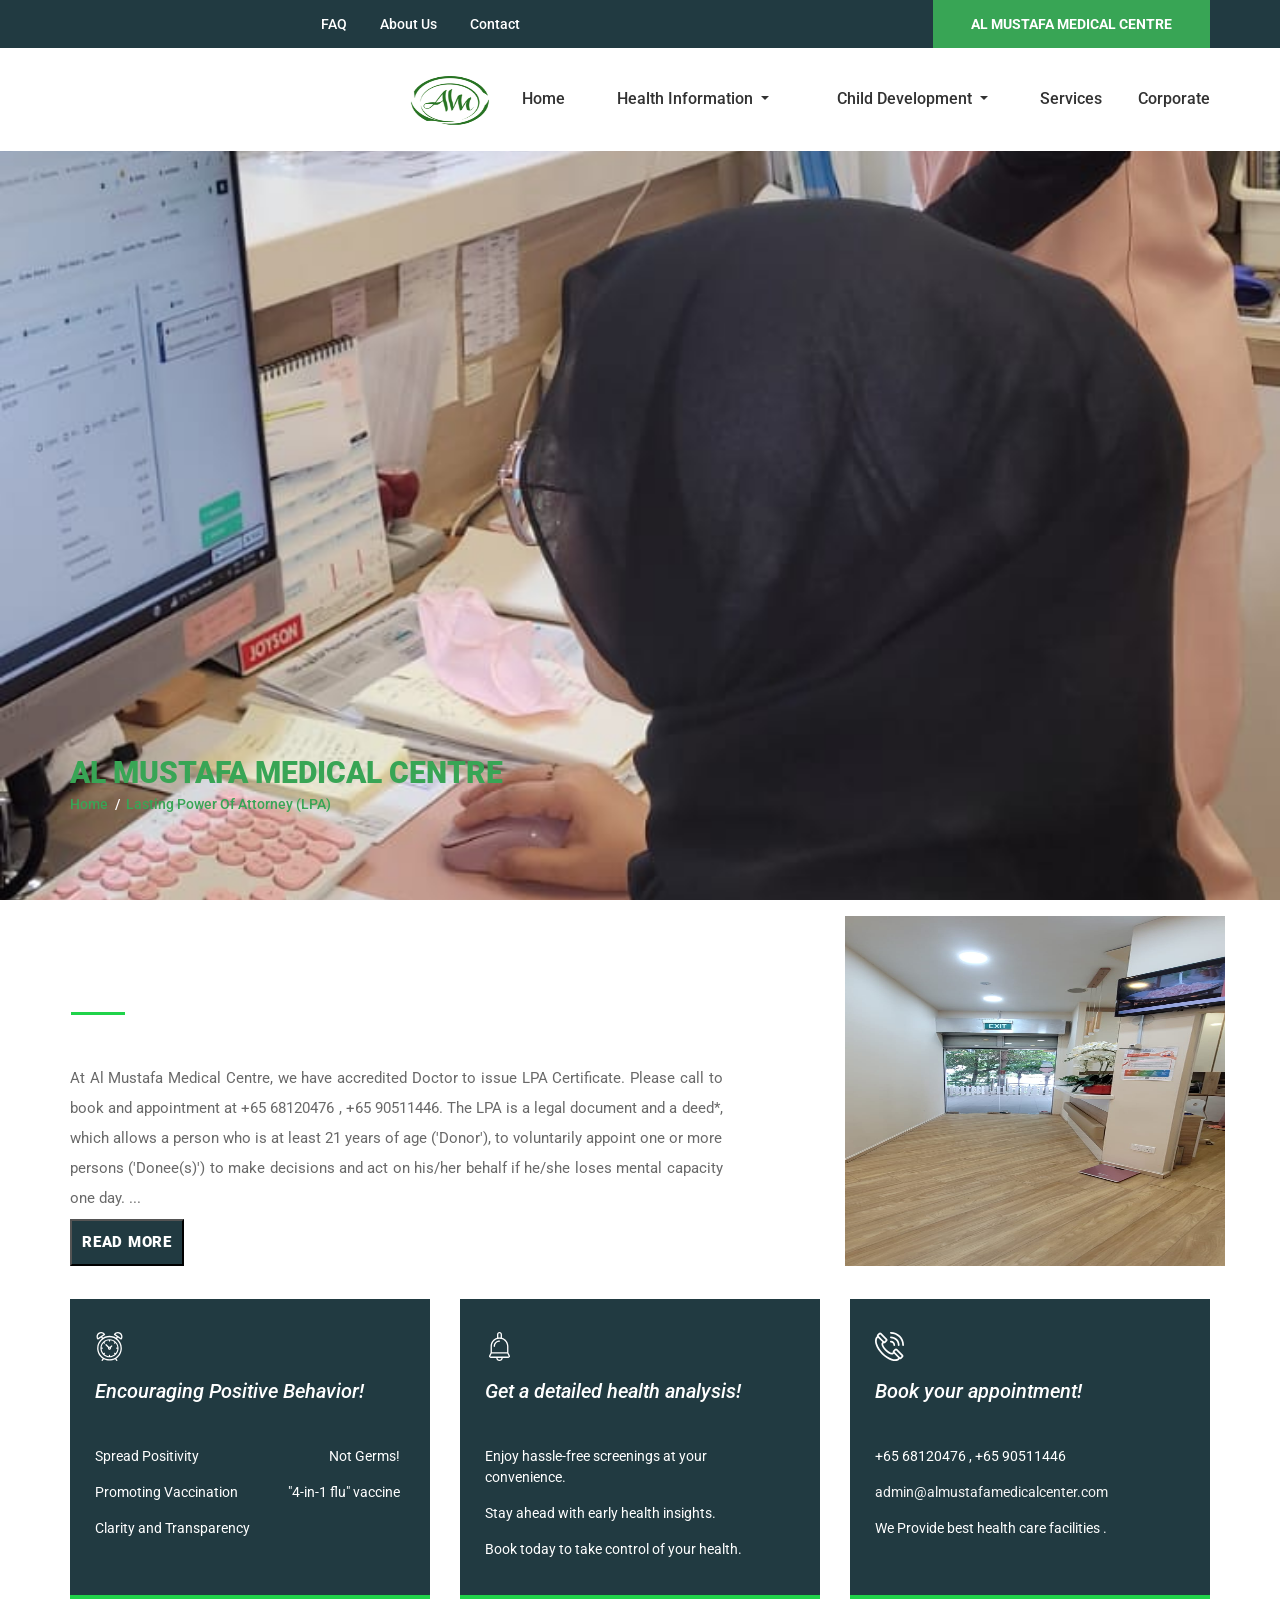
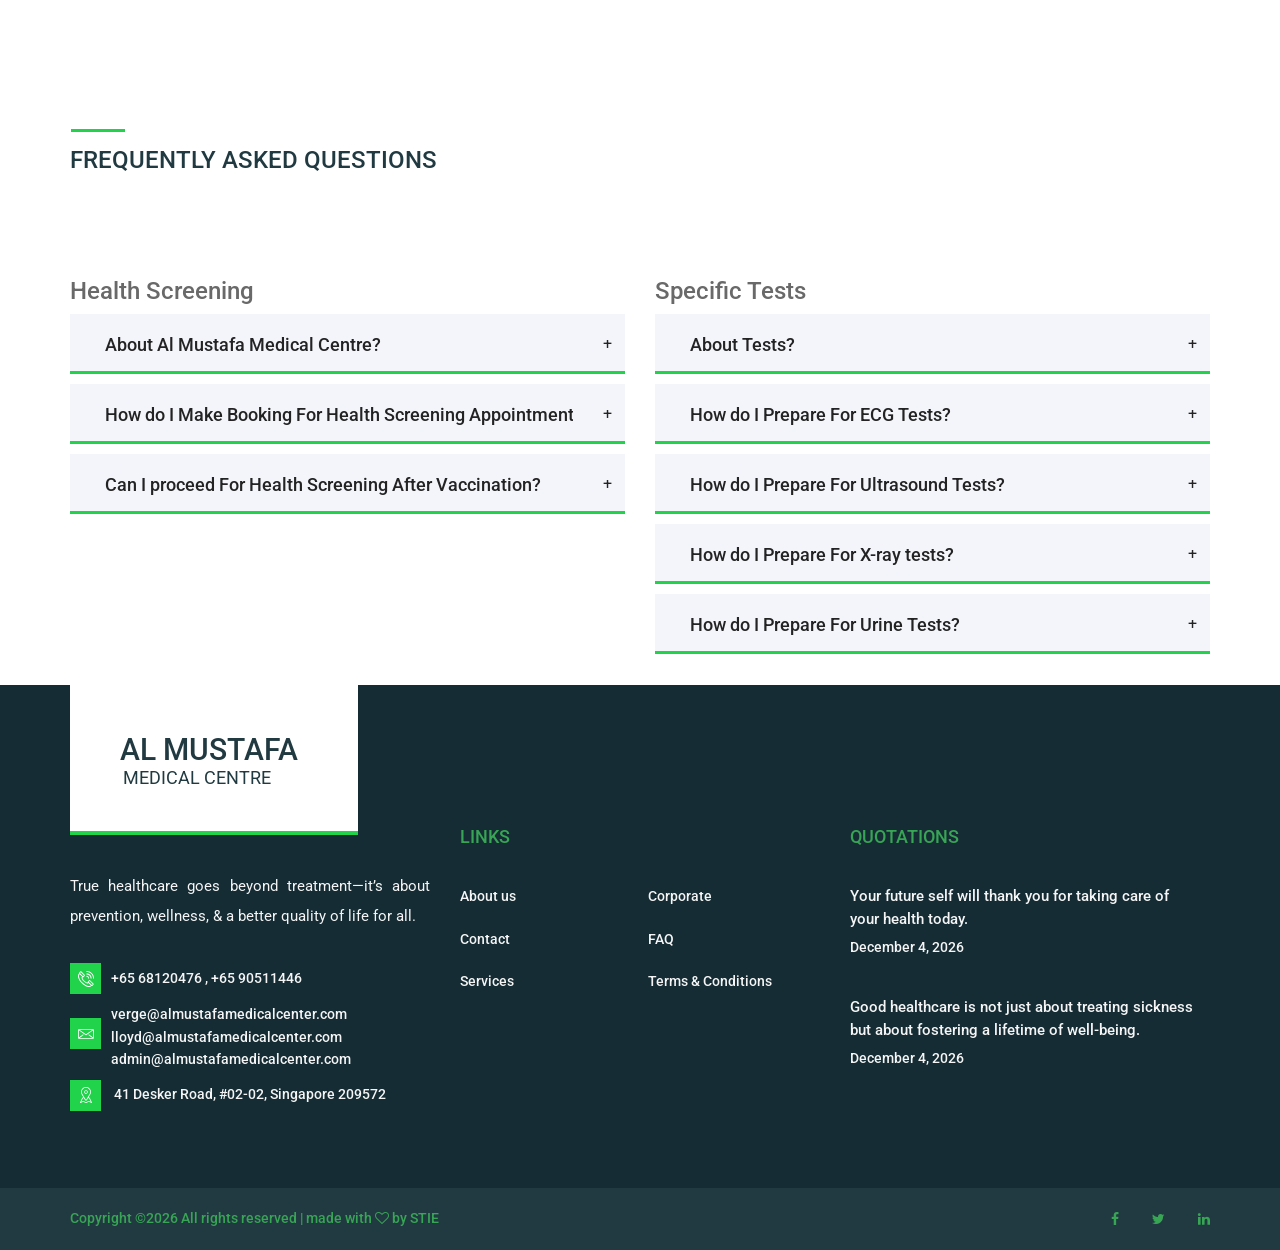
<file: homebased.html>
<!DOCTYPE html>
<html lang="en">
<head>
<title>AL MUSTAFA MEDICAL CENTRE || Home Based</title>
<meta charset="utf-8">
<meta http-equiv="X-UA-Compatible" content="IE=edge">
<meta name="description" content="CareMed demo project">
<link rel="icon" href="images/almustafanew.png" type="image/gif">
<meta name="viewport" content="width=device-width, initial-scale=1">
<link rel="stylesheet" type="text/css" href="styles/bootstrap4/bootstrap.min.css">
<link href="plugins/font-awesome-4.7.0/css/font-awesome.min.css" rel="stylesheet" type="text/css">
<link rel="stylesheet" type="text/css" href="plugins/OwlCarousel2-2.2.1/owl.carousel.css">
<link rel="stylesheet" type="text/css" href="plugins/OwlCarousel2-2.2.1/owl.theme.default.css">
<link rel="stylesheet" type="text/css" href="plugins/OwlCarousel2-2.2.1/animate.css">
<link rel="stylesheet" type="text/css" href="styles/elements.css">
<!-- <link rel="stylesheet" type="text/css" href="styles/main_styles.css"> -->
<link rel="stylesheet" type="text/css" href="styles/elements_responsive.css">
<link rel="stylesheet" type="text/css" href="styles/responsive.css">
<style>
	.logo_content
{
	width: 100%;
	height: 100%;
	padding: 11px;
}
.logo_sub
{
	font-size: 18px;
	font-weight: 400;
	color: #213a41;
	padding-left: 3px;
	margin-top: 2px;
}
    .menu_inner {
        padding: 15px;
    }

    .menu_list {
        list-style: none;
        padding: 0;
    }

    .menu_item {
        margin-bottom: 15px;
    }

    .menu_item a {
        text-decoration: none;
        color: #000;
        font-size: 18px;
    }

    .menu_extra {
        margin-top: 20px;
    }

    .menu_appointment a {
        text-decoration: none;
        color: #007BFF;
    }

    .menu_emergencies {
        margin-top: 10px;
        font-size: 16px;
        color: #d9534f;
    }

    .submenu_list {
        list-style: none;
        padding-left: 20px;
        display: none;
    }

    .menu_item_dropdown:hover .submenu_list {
        display: block;
    }



    .submenu_item a {
        color: #007BFF;
    }
    .section_title
{
	padding-top: 17px;
}
.section_title h2
{
	font-size: 30px;
	font-weight: 500;
	color: #232323;
}
.section_title::before
{
	display: block;
	position: absolute;
	left: 1px;
	top: 0;
	width: 54px;
	height: 3px;
	background: #20d34a;
	content: '';
}
.section_title_light h2
{
	color: #FFFFFF;
}
.about_image
{
	
    margin-top: 40px;
}
.about_image img
{
	max-width: 100%;
}
</style>
</head>
<body>

<div class="super_container">
	
	<!-- Header -->

	<header class="header trans_200">
		
		<!-- Top Bar -->
		<div class="top_bar">
			<div class="container">
				<div class="row">
					<div class="col">
						<div class="top_bar_content d-flex flex-row align-items-center justify-content-start">
							<div class="top_bar_item"><a href="faq.html">FAQ</a></div>
							<div class="top_bar_item"><a href="about.html">About Us</a></div>
							<div class="top_bar_item"><a href="contact.html">Contact</a></div>
							<div class="emergencies  d-flex flex-row align-items-center justify-content-start ml-auto">AL MUSTAFA MEDICAL CENTRE</div>
						</div>

					</div>
				</div>
			</div>
		</div>

		<!-- Header Content -->
		<div class="header_container">
			<div class="container">
				<div class="row">
					<div class="col">
						<div class="header_content d-flex flex-row align-items-center justify-content-start">
							<nav class="main_nav ml-auto">
								<ul>
									<li><div class="logo_text"><a href="index.html"><img class="img" src="images/almustafanew.png" alt="" style="width:80px;height:50px;"></a></div>
									<li><a href="index.html">Home</a></li>
									<!-- <li><a href="about.html">About us</a></li> -->
									<li class="nav-item dropdown">
										<a class="nav-link dropdown-toggle" href="#" id="navbarDropdown" role="button" data-toggle="dropdown" aria-haspopup="true" aria-expanded="false">
											Health Information
										</a>
										<div class="dropdown-menu" aria-labelledby="navbarDropdown">
											
											<a class="dropdown-item" href="executivehealth.html">Executive Health Screening</a>
											<a class="dropdown-item" href="clinic.html">Medical Examinations</a>
											<a class="dropdown-item" href="homebased.html">Lasting Power Of Attorney (LPA)</a>
											<a class="dropdown-item" href="disability.html">Disability Assessment</a>
                                            <a class="dropdown-item" href="weightloss.html">Weight Loss Management Programme </a>
										</div>
									</li>
									<li class="nav-item dropdown">
										<a class="nav-link dropdown-toggle" href="#" id="navbarDropdown" role="button" data-toggle="dropdown" aria-haspopup="true" aria-expanded="false">
											Child Development
										</a>
										<div class="dropdown-menu" aria-labelledby="navbarDropdown">
											
											<a class="dropdown-item" href="paediatrics.html">Child Development Screening</a>
											
										</div>
									</li>
									<li><a href="services.html">Services</a></li>
									<li><a href="news.html">Corporate</a></li>
									<!-- <li><a href="contact.html">Contact</a></li> -->
								</ul>
							</nav>
							<div class="logo_text hamburger mt-2"><a href="index.html"><img class="img" src="images/almustafanew.png" alt="" style="width:70px;height:50px;"></a></div>
							<div class="hamburger ml-auto"><i class="fa fa-bars" aria-hidden="true"></i></div>
						</div>
					</div>
				</div>
			</div>
		</div>

		<!-- Logo -->
		

	</header>

	<!-- Menu -->

    <div class="menu_container menu_mm">
        <div class="menu_close_container">
            <div class="menu_close"></div>
        </div>
        <div class="menu_inner menu_mm">
            <div class="menu menu_mm">
                <ul class="menu_list menu_mm">
					<li><div class="menu_item menu_mm"><a href="index.html"><img class="img" src="images/almustafanew.png" alt="" style="width:70px;height:50px; text-decoration: #213a41;">&nbsp;Al Mustafa Medical Centre</a></div></li>
                    <li class="menu_item menu_mm"><a href="index.html">Home</a></li>
                    <li class="menu_item menu_mm menu_item_dropdown">
                        <a href="#">Health Screening <i class="fa fa-chevron-down"></i></a>
                        <ul class="submenu_list menu_mm">
                            <li class="submenu_item menu_mm"><a href="executivehealth.html">Executive Health Screening</a></li>
                            <li class="submenu_item menu_mm"><a href="clinic.html">Medical Examinations</a></li>
                            <li class="submenu_item menu_mm"><a href="homebased.html">Lasting Power Of Attorney (LPA)</a></li>
							<li class="submenu_item menu_mm"><a href="disability.html">Disability Assessment</a></li>
                            <li class="submenu_item menu_mm"><a href="weightloss.html">Weight Loss Management Programme</a></li>
                        </ul>
                    </li>
                    <li class="menu_item menu_mm menu_item_dropdown">
                        <a href="#">Child Development <i class="fa fa-chevron-down"></i></a>
                        <ul class="submenu_list menu_mm">
                            <li class="submenu_item menu_mm"><a href="paediatrics.html">Child Development Screening</a></li>
                        </ul>
                    </li>
					<li class="menu_item menu_mm"><a href="services.html">Services</a></li>
                    
                    <li class="menu_item menu_mm"><a href="news.html">Corporate</a></li>
					<li class="menu_item menu_mm"><a href="contact.html">Contact</a></li>
                    <li class="menu_item menu_mm"><a href="faq.html">FAQ</a></li>
                </ul>
            </div>
            <div class="menu_extra">
                <div class="menu_emergencies">AL MUSTAFA MEDICAL CENTRE</div>
            </div>
        </div>
    </div>

	
	<!-- Home -->

	<div class="home">
		<div class="home_background parallax-window" data-parallax="scroll" data-image-src="images/aman3.jpg" data-speed="0.8"></div>
		<div class="home_container">
			<div class="container">
				<div class="row">
					<div class="col">
						<div class="home_content">
							<div class="home_title"> <span>AL MUSTAFA MEDICAL CENTRE</span></div>
							<div class="breadcrumbs">
								<ul>
									<li class="home_title"><a href="index.html"><span>Home</span></a></li>
									<li class="home_title"><span>Lasting Power Of Attorney (LPA)</span></li>
								</ul>
							</div>
						</div>
					</div>
				</div>
			</div>
		</div>
	</div>

	


    <div class="about">
		<div class="container">
			<div class="row row-lg-eq-height">
				
				<!-- About Content -->
				<div class="col-lg-7">
					<div class="about_content" style="margin-top: 20px;">
						<div class="section_title text-uppercase"><h2></h2></div>
						<div class="about_text">
							<p class="text-justify">
                               
								 At Al Mustafa Medical Centre, we have accredited Doctor to issue LPA Certificate.  Please call to book
								  and appointment at +65 68120476 , +65 90511446.
								  The LPA is a legal document and a deed*, which allows a person who is at least 21 years of age
								   ('Donor'), to voluntarily appoint one or more persons ('Donee(s)') to make decisions and act 
								   on his/her behalf if he/she loses mental capacity one day. 
                                
									<span class="" id="dots">...</span><span class="" id="moreText"  style="display: none;">
                                       A Donee can be appointed to act in 
								   the two broad areas of personal welfare and/or property & affairs matters.​ The LPA also gives 
								   the authority to the Donee to sign deeds on the Donor's behalf.
                                 </span>
								</p>
						</div>
						
						<div>
							<button id="showMoreBtn" onclick="showMoreText()">Read More</button>
						</div>
					</div>
				</div>

				<!-- About Image -->
				<div class="col-lg-5">
					<div class="about_image"><img src="images/aman13.jpeg" alt="image" style="width:380px; height:350px;"></div>
				</div>
			</div>
		</div>
	</div>

    <div class="boxes">
		<div class="container">
			<div class="row">
				
				<!-- Box -->
				<div class="col-lg-4 box_col">
					<div class="box working_hours">
						<div class="box_icon d-flex flex-column align-items-start justify-content-center"><div style="width:29px; height:29px;"><img src="images/alarm-clock.svg" alt=""></div></div>
						<div class="box_title font-italic">Encouraging Positive Behavior!</div>
						<div class="working_hours_list">
							<ul>
								<li class="d-flex flex-row align-items-center justify-content-start">
									<div>Spread Positivity </div>
									<div class="ml-auto">Not Germs!</div>
								</li>
								<li class="d-flex flex-row align-items-center justify-content-start">
									<div> Promoting Vaccination</div>
									 <div class="ml-auto">"4-in-1 flu" vaccine</div>
								</li>
								 <li class="d-flex flex-row align-items-center justify-content-start">
									<div>Clarity and Transparency</div>
									<!-- <div class="ml-auto">Visual and Emotional Appeal</div> -->
								</li> 
							</ul>

							 
						</div>
					</div>
				</div>

				<!-- Box -->
				<div class="col-lg-4 box_col">
					<div class="box working_hours">
						<div class="box_icon d-flex flex-column align-items-start justify-content-center"><div style="width:29px; height:29px;"><img src="images/bell.svg" alt=""></div></div>
						<div class="box_title font-italic">Get a detailed health analysis!</div>
						<div class="working_hours_list">
							<ul>
								<li class="d-flex flex-row align-items-center justify-content-start">
									<div>Enjoy hassle-free screenings at your convenience. </div>
									
								</li>
								<li class="d-flex flex-row align-items-center justify-content-start">
									<div> Stay ahead with early health insights.</div>
									
								</li>
								 <li class="d-flex flex-row align-items-center justify-content-start">
									<div>Book today to take control of your health.</div>
									<!-- <div class="ml-auto">Visual and Emotional Appeal</div> -->
								</li> 
							</ul>

							 
						</div>
					</div>
				</div>
				
                <!-- Box -->
				<div class="col-lg-4 box_col">
					<div class="box working_hours">
						<div class="box_icon d-flex flex-column align-items-start justify-content-center"><div style="width:29px; height:29px;"><img src="images/phone-call.svg" alt=""></div></div>
						<div class="box_title font-italic">Book your appointment!</div>
						<div class="working_hours_list">
							<ul>
								<li class="d-flex flex-row align-items-center justify-content-start">
									<div>+65 68120476 , +65 90511446 </div>
									
								</li>
								<li class="d-flex flex-row align-items-center justify-content-start">
									<div style="color: whitesmoke;" >admin@almustafamedicalcenter.com</div>
									
								</li>
								 <li class="d-flex flex-row align-items-center justify-content-start">
									<div>We Provide best health care facilities .</div>
									
								</li> 
							</ul>
						</div>
					</div>
				</div>

			</div>
		</div>
	</div>





	<!-- Accordions & Tabs -->

	<div class="accordions_tabs">
		<div class="container">
			<div class="row">
				<div class="col">
					<div class="section_title text-uppercase"><h3 style="color: #213a41;">Frequently Asked Questions</h3></div>
				</div>
			</div>

			<div class="row accordions_tabs_row">
				<div class="col-lg-6">
                    <div><h3>Health Screening</h3> </div>  
                      <!-- Accordions -->
                      <div class="accordions">
                          
                          <div class="elements_accordions">
  
                              <div class="accordion_container">
                                  <div class="accordion d-flex flex-row align-items-center "><div> About Al Mustafa Medical Centre?</div></div>
                                  <div class="accordion_panel">
                                      <div>
                                          <p class="text-justify">
                                              <ul>  
                                         <li class="text-justify">Al Mustafa Medical Centre is a healthcare facility dedicated to providing comprehensive and 
                                              compassionate medical care to its patients.We provides Health Screening from Basic  
                                              Plan to an Executive Plan, cater to each patient's needs at our clinic, on an appointment basis.
                                              </li>     
                                          <li class="text-uppercase">    Our operating hours are:</li>     
                                            
                                         <li>    Monday-Thursday: 10:00 am to 1:00 pm ,&nbsp;2:00 pm to  8:00 pm</li>
										 <li>    Friday: 10:00 am to 1:00 pm ,&nbsp;2:00 pm to  5:00 pm</li>
                                            
                                          <li>  Saturday-Sunday: 10:00 am to 2:00 pm</li>
                                            
                                         <li>    Public Holiday :&nbsp;Closed</li>

                                        <li class="text-justify">   Please note that medical check up and post health screening follow-up at 
                                            Al Mustafa Medical Centre, is on an appointment basis and you may email admin@almustafamedicalcenter.com or call the clinic number +65 68120476 , +65 90511446 for further arrangements.</li>
                                              </ul>
                                              </p>
                                      </div>
                                  </div>
                              </div>
  
                              
                              <div class="accordion_container">
                                  <div class="accordion d-flex flex-row align-items-center"><div>How do I Make Booking For Health Screening Appointment?</div></div>
                                  <div class="accordion_panel">
                                      <div>
                                          <p>To Get Health Screening Appointment, You can Follow These Steps:
                                              <ul>
                                            <li class="text-justify">1. Visit the Clinic: Go to Al Mustafa Medical Centre  in person and inquire about their health screening programs
                                               at the reception. The staff can provide detailed information about the available screening packages and help
                                                you schedule an appointment.
                                              </li> 
                                          <li class="text-justify">2.  Call The Clinic: Contact Al Mustafa Medical Centre  via phone. 
                                                Call the clinic number +65 68120476 , +65 90511446  to speak with a representative who can 
                                               guide you through the process of booking a health screening appointment.
                                              </li>
                                          <li class="text-justify">3.  Online Appointment Booking: 
                                                Visit Al Mustafa Medical Centre’s website, look for the "Book an Appointment" or "Health Screening" section, 
                                               and follow the instructions to schedule your screening online.
                                              </li>
                                          <li class="text-justify">4.  Email Inquiry: If you prefer, you can send an email to Al Mustafa Medical Centre’s official email address admin@almustafamedicalcenter.com. In your
                                               email, mention your interest and request information on available packages and appointment
                                                availability. The clinic staff will respond with the necessary details and further instructions.
                                              </li>
                                          <li class="text-justify">5.   Consult Your Primary Care Physician: If you already have a primary care physician associated with Al Mustafa Medical Centre,
                                                discuss your interest in health screening with them. They can provide recommendations on the appropriate 
                                               screening packages and help you set up an appointment.</li>
                                              </ul>
                                              </p>
                                      </div>
                                  </div>
                              </div>
  
                          
                              <div class="accordion_container">
                                  <div class="accordion d-flex flex-row align-items-center"><div >Can I proceed For Health Screening After Vaccination?</div></div>
                                  <div class="accordion_panel">
                                      <div>
                                          <p>
                                              
                                                  
                                                  <ul class="text-justify">
                                                      <!-- <li>Yes, you can proceed with health screening after vaccination.</li> -->
                                                      <li class="text-justify">It is recommended to wait for a few days after your vaccination to ensure accurate results.</li>
                                                      <li class="text-justify">Some vaccines might cause temporary changes in your body's immune response and health metrics.</li>
                                                      <li class="text-justify">If you have any concerns, it’s best to consult with your healthcare provider before scheduling your screening.</li>
                                                  </ul>
                                              
                                          </p>
                                      </div>
                                  </div>
                              </div>
  
                          </div>
  
                      </div>
                  </div>
                <div class="col-lg-6">
                    <div><h3>Specific Tests</h3> </div>  
					<!-- Accordions -->
					<div class="accordions">
						
						<div class="elements_accordions">

                            <div class="accordion_container">
								<div class="accordion d-flex flex-row align-items-center"><div>About Tests?</div></div>
								<div class="accordion_panel">
									<div>
										<p class="text-justify">
                                            Tests are diagnostic procedures conducted to assess various aspects of health, including physical conditions, organ function, and biochemical markers.
                                            They range from simple urine tests and blood tests to complex imaging scans and genetic screenings.
                                            Tests help healthcare providers detect diseases early, monitor ongoing conditions, and tailor treatment plans.
                                            Proper preparation, including fasting or avoiding certain medications, ensures accurate test results, facilitating effective healthcare management.
                                        </p>
									</div>
								</div>
							</div>


							<div class="accordion_container">
								<div class="accordion d-flex flex-row align-items-center "><div>How do I Prepare For ECG Tests?</div></div>
								<div class="accordion_panel">
									<div>
										<p>
                                            <ul class="text-justify">
                                                <li>
                                                    <ol>
                                                        <li><strong>Avoid Caffeine And Alcohol:</strong>
                                                            <ul>
                                                                <li>Refrain from consuming caffeine and alcohol for at least 24 hours before the test as these can affect your heart rate and rhythm.</li>
                                                            </ul>
                                                        </li>
                                                        <li><strong>Medication:</strong>
                                                            <ul>
                                                                <li>Inform your doctor about all medications you are taking, including over-the-counter drugs, supplements, and herbs. Your doctor may advise you to stop certain medications before the test.</li>
                                                            </ul>
                                                        </li>
                                                        <li><strong>Clothing:</strong>
                                                            <ul>
                                                                <li>Wear comfortable, loose-fitting clothing. You may be asked to change into a hospital gown for the test.</li>
                                                                <li>Avoid using lotions, oils, or powders on your chest as they can interfere with the electrode placement.</li>
                                                            </ul>
                                                        </li>
                                                        <li><strong>Food And Drink:</strong>
                                                            <ul>
                                                                <li>You can eat and drink normally before an ECG unless your doctor advises otherwise.</li>
                                                            </ul>
                                                        </li>
                                                        <li><strong>Relaxation:</strong>
                                                            <ul>
                                                                <li>Try to stay calm and relaxed. Stress and anxiety can affect your heart rate, which may influence the results of the ECG.</li>
                                                            </ul>
                                                        </li>
                                                        <li><strong>Follow Specific Instructions:</strong>
                                                            <ul>
                                                                <li>Follow any additional instructions given by your healthcare provider. They may have specific guidelines based on your health condition.</li>
                                                            </ul>
                                                        </li>
                                                    </ol>
                                                </li>
                                                <li><strong>On The Day Of The Test:</strong>
                                                    <ol>
                                                        <li><strong>Arrival:</strong>
                                                            <ul>
                                                                <li>Arrive a few minutes early to complete any necessary paperwork and to allow yourself to relax before the test.</li>
                                                            </ul>
                                                        </li>
                                                        <li><strong>During The Test:</strong>
                                                            <ul>
                                                                <li>You will be asked to lie down on an examination table.</li>
                                                                <li>The technician will attach several small electrodes to your chest, arms, and legs. These electrodes are connected to an ECG machine.</li>
                                                                <li>Remain still and breathe normally during the test, which typically takes about 10 minutes.</li>
                                                            </ul>
                                                        </li>
                                                        <li><strong>Post-Test:</strong>
                                                            <ul>
                                                                <li>There are no specific post-test requirements. You can resume your normal activities immediately unless your doctor advises otherwise.</li>
                                                            </ul>
                                                        </li>
                                                    </ol>
                                                </li>
                                            </ul>
                                        </p>
									</div>
								</div>
							</div>

							<div class="accordion_container">
								<div class="accordion d-flex flex-row align-items-center"><div>How do I Prepare For Ultrasound Tests?</div></div>
								<div class="accordion_panel">
									<div>
										<p><ul class="text-justify">
                                            <li><strong></strong>
                                                <ol>
                                                    <li><strong>Follow Fasting Instructions:</strong>
                                                        <ul>
                                                            <li>Depending on the type of ultrasound, you may be asked to fast for a certain period before the test. This is common for abdominal ultrasounds.</li>
                                                            <li>Typically, fasting means no food or drink (except water) for 6-8 hours before the test.</li>
                                                        </ul>
                                                    </li>
                                                    <li><strong>Drink Water For Pelvic Ultrasounds:</strong>
                                                        <ul>
                                                            <li>If you are having a pelvic ultrasound, you might be asked to drink several glasses of water an hour before the test and avoid urinating. A full bladder helps provide clearer images.</li>
                                                        </ul>
                                                    </li>
                                                    <li><strong>Wear Comfortable Clothing:</strong>
                                                        <ul>
                                                            <li>Wear loose-fitting, comfortable clothing. You may be asked to change into a hospital gown for the test, depending on the area being examined.</li>
                                                        </ul>
                                                    </li>
                                                    <li><strong>Avoid Applying Lotions or Oils:</strong>
                                                        <ul>
                                                            <li>Avoid using lotions, oils, or powders on the area to be examined as they can interfere with the ultrasound images.</li>
                                                        </ul>
                                                    </li>
                                                    <li><strong>Inform Your Doctor About Medications:</strong>
                                                        <ul>
                                                            <li>Inform your doctor about any medications you are taking. They will advise you if you need to adjust or stop any medications before the test.</li>
                                                        </ul>
                                                    </li>
                                                    <li><strong>Bring Previous Medical Records:</strong>
                                                        <ul>
                                                            <li>If applicable, bring any previous ultrasound images or medical records related to the area being examined for comparison.</li>
                                                        </ul>
                                                    </li>
                                                </ol>
                                            </li>
                                            <li><strong>On The Day Of The Test:</strong>
                                                <ol>
                                                    <li><strong>Arrival:</strong>
                                                        <ul>
                                                            <li>Arrive a few minutes early to complete any necessary paperwork and to allow yourself to relax before the test.</li>
                                                        </ul>
                                                    </li>
                                                    <li><strong>During The Test:</strong>
                                                        <ul>
                                                            <li>You will be asked to lie down on an examination table.</li>
                                                            <li>The technician will apply a special gel to the area being examined to help the ultrasound transducer make secure contact with the body and produce clear images.</li>
                                                            <li>Remain still and follow any instructions given by the technician. The test typically takes about 30 minutes.</li>
                                                        </ul>
                                                    </li>
                                                    <li><strong>Post-Test:</strong>
                                                        <ul>
                                                            <li>There are usually no specific post-test requirements. You can resume your normal activities immediately unless your doctor advises otherwise.</li>
                                                        </ul>
                                                    </li>
                                                </ol>
                                            </li>
                                        </ul></p>
									</div>
								</div>
							</div>

							<div class="accordion_container">
								<div class="accordion d-flex flex-row align-items-center"><div>How do I Prepare For X-ray tests?</div></div>
								<div class="accordion_panel">
									<div>
										<p class="text-justify"><ul>
                                            <li><strong>How to Prepare for an X-ray Test:</strong>
                                                <ol>
                                                    <li><strong>Inform Your Doctor About Medications:</strong>
                                                        <ul>
                                                            <li>Inform your doctor about any medications you are taking. They will advise you if you need to adjust or stop any medications before the test.</li>
                                                        </ul>
                                                    </li>
                                                    <li><strong>Discuss Allergies And Medical Conditions:</strong>
                                                        <ul>
                                                            <li>Notify your doctor if you have any allergies, especially to iodine or contrast materials, or any medical conditions such as pregnancy.</li>
                                                        </ul>
                                                    </li>
                                                    <li><strong>Avoid Jewelry And Metal Objects:</strong>
                                                        <ul>
                                                            <li>Remove all jewelry, eyeglasses, and any other metal objects before the test as they can interfere with the X-ray images.</li>
                                                        </ul>
                                                    </li>
                                                    <li><strong>Wear Comfortable Clothing:</strong>
                                                        <ul>
                                                            <li>Wear loose-fitting, comfortable clothing. You may be asked to change into a hospital gown for the test, depending on the area being examined.</li>
                                                        </ul>
                                                    </li>
                                                    <li><strong>Follow Specific Instructions For Contrast X-Rays:</strong>
                                                        <ul>
                                                            <li>If your X-ray involves a contrast material, you may be given specific instructions regarding fasting or drinking fluids before the test.</li>
                                                        </ul>
                                                    </li>
                                                    <li><strong>Bring Previous Medical Records:</strong>
                                                        <ul>
                                                            <li>If applicable, bring any previous X-ray images or medical records related to the area being examined for comparison.</li>
                                                        </ul>
                                                    </li>
                                                </ol>
                                            </li>
                                            <li><strong>On The Day Of The Test:</strong>
                                                <ol>
                                                    <li><strong>Arrival:</strong>
                                                        <ul>
                                                            <li>Arrive a few minutes early to complete any necessary paperwork and to allow yourself to relax before the test.</li>
                                                        </ul>
                                                    </li>
                                                    <li><strong>During The Test:</strong>
                                                        <ul>
                                                            <li>You will be asked to lie down or stand in a specific position depending on the area being examined.</li>
                                                            <li>Follow the technician’s instructions to ensure the correct positioning for clear images.</li>
                                                            <li>Remain still during the X-ray to avoid blurry images, and the test typically takes a few minutes.</li>
                                                        </ul>
                                                    </li>
                                                    <li><strong>Post-Test:</strong>
                                                        <ul>
                                                            <li>There are usually no specific post-test requirements. You can resume your normal activities immediately unless your doctor advises otherwise.</li>
                                                        </ul>
                                                    </li>
                                                </ol>
                                            </li>
                                        </ul></p>
									</div>
								</div>
							</div>
                            <div class="accordion_container">
								<div class="accordion d-flex flex-row align-items-center"><div>How do I Prepare For Urine Tests?</div></div>
								<div class="accordion_panel">
									<div>
										<p>
                                            <ul>
                                                <li>
                                                    <ol>
                                                        <li><strong>Follow Fasting Instructions:</strong>
                                                            <ul>
                                                                <li>If your urine test requires fasting, follow the instructions provided by your healthcare provider. Generally, this may involve avoiding food and drink for a certain period before the test.</li>
                                                            </ul>
                                                        </li>
                                                        <li><strong>Avoid Certain Foods And Medications:</strong>
                                                            <ul>
                                                                <li>Some foods and medications can affect the results of a urine test. Your healthcare provider will inform you if there are specific items to avoid before the test.</li>
                                                                <li>Inform your doctor about all medications, supplements, and vitamins you are taking. They may advise you to stop certain medications temporarily.</li>
                                                            </ul>
                                                        </li>
                                                        <li><strong>Hydrate Properly:</strong>
                                                            <ul>
                                                                <li>Drink enough water before the test to ensure you can provide an adequate urine sample. However, avoid excessive fluid intake as it can dilute the sample and affect the results.</li>
                                                            </ul>
                                                        </li>
                                                        <li><strong>Personal Hygiene:</strong>
                                                            <ul>
                                                                <li>Clean the genital area before collecting the urine sample to avoid contamination. Your healthcare provider may provide specific instructions for this.</li>
                                                            </ul>
                                                        </li>
                                                        <li><strong>Follow Specific Collection Instructions:</strong>
                                                            <ul>
                                                                <li>Follow any additional instructions provided by your healthcare provider or the testing facility regarding the collection and handling of the urine sample.</li>
                                                            </ul>
                                                        </li>
                                                    </ol>
                                                </li>
                                                <li>
                                                    <ol>
                                                        <li><strong>Arrival:</strong>
                                                            <ul>
                                                                <li>Arrive at the testing facility a few minutes early to complete any necessary paperwork and to receive instructions on the urine sample collection process.</li>
                                                            </ul>
                                                        </li>
                                                        <li><strong>During The Test:</strong>
                                                            <ul>
                                                                <li>You will be provided with a sterile container to collect the urine sample.</li>
                                                                <li>Follow the instructions for midstream collection, if applicable. This involves urinating a small amount into the toilet first, then collecting the urine midstream in the container, and finishing in the toilet.</li>
                                                            </ul>
                                                        </li>
                                                        <li><strong>Post-Test:</strong>
                                                            <ul>
                                                                <li>Ensure the container is properly sealed and labeled with your information as instructed.</li>
                                                                <li>Return the sample to the designated area or hand it to the healthcare professional as instructed.</li>
                                                                <li>There are usually no specific post-test requirements. You can resume your normal activities immediately unless your doctor advises otherwise.</li>
                                                            </ul>
                                                        </li>
                                                    </ol>
                                                </li>
                                            </ul>   
                                        </p>
									</div>
								</div>
							</div>

						</div>

					</div>
				</div>   



			</div>
		</div>
	</div>

	<!-- Milestones -->

	<!-- <div class="milestones">
		<div class="container">
			<div class="row">
				<div class="col">
					<div class="section_title text-uppercase"><h2 class="mt-4" style="color: #213a41;">Milestones</h2></div>
				</div>
			</div>
			<div class="row milestones_container">
							
				
				<div class="col-lg-3 milestone_col">
					<div class="milestone text-center">
						<div class="milestone_icon"><img src="images/milestone_1.svg" alt=""></div>
						<div class="milestone_counter" data-end-value="2000">0</div>
						<div class="milestone_text">Happy Patients</div>
					</div>
				</div>

				
				<div class="col-lg-3 milestone_col">
					<div class="milestone text-center">
						<div class="milestone_icon"><img src="images/milestone_2.svg" alt=""></div>
						<div class="milestone_counter" data-end-value="1100">0</div>
						<div class="milestone_text">Procedures</div>
					</div>
				</div>

			
				<div class="col-lg-3 milestone_col">
					<div class="milestone text-center">
						<div class="milestone_icon"><img src="images/milestone_3.svg" alt=""></div>
						<div class="milestone_counter" data-end-value="50">0</div>
						<div class="milestone_text">Good Doctors</div>
					</div>
				</div>

				
				<div class="col-lg-3 milestone_col">
					<div class="milestone text-center">
						<div class="milestone_icon"><img src="images/milestone_4.svg" alt=""></div>
						<div class="milestone_counter" data-end-value="100">0</div>
						<div class="milestone_text">Amazing Rooms</div>
					</div>
				</div>

			</div>
		</div>
	</div> -->

	<!-- Loaders -->

	

				

				<!-- Service -->
				<div class="col-lg-4 service_col">
					
					</a>
				</div>
			</div>
		</div>
	</div>

	<!-- Footer -->
	<footer class="footer">
		<div class="footer_container">
			<div class="container">
				<div class="row">
					
					<!-- Footer - About -->
					<div class="col-lg-4 footer_col">
						<div class="footer_about">
							<div class="footer_logo_container">
								<a href="#" class="d-flex flex-column align-items-center justify-content-center">
									<div class="logo_content">
										<div class="logo d-flex flex-row align-items-center justify-content-center">
											<div class="logo_text" style="color: #213a41;">AL MUSTAFA<span></span></div>
											<!-- <div class="logo_box">+</div> -->
										</div>
										<div class="logo_sub" style="color: #213a41;"> MEDICAL CENTRE </div>
									</div>
								</a>
							</div>
							<div class="footer_about_text">
								<p class="text-justify">True healthcare goes beyond treatment—it’s about prevention, wellness, & a better quality of life for all.</p>
							</div>
							<ul class="footer_about_list">
								<li><div class="footer_about_icon"><img src="images/phone-call.svg" alt=""></div><span>+65 68120476 , +65 90511446</span></li>
								<li>
								<div style="display:flex; align-items:flex-start;">
									<div class="footer_about_icon" style="margin-top:15px;">
										<img src="images/envelope.svg" alt="">
									</div>

									<div>
										<div><span>verge@almustafamedicalcenter.com </span></div>
										<div><span>lloyd@almustafamedicalcenter.com</span></div>
										<div><span>admin@almustafamedicalcenter.com</span></div>
									</div>
								</div>
							</li>
								<li><div class="footer_about_icon"><img src="images/placeholder.svg" alt=""></div><span> 41 Desker Road, #02-02, Singapore 209572</span></li>
							</ul>
						</div>
					</div>

					<!-- Footer - Links -->
					<div class="col-lg-4 footer_col">
						<div class="footer_links footer_column">
							<div class="footer_title">LINKS</div>
							<ul>
								<li><a href="about.html">About us</a></li>
								<li><a href="contact.html">Contact</a></li>
								<li><a href="services.html">Services</a></li>
								<li><a href="news.html">Corporate</a></li>
								<li><a href="faq.html">FAQ</a></li>
								<!-- <li><a href="#">Our Screening Program</a></li> -->
								<li><a href="#">Terms & Conditions</a></li>
								
							</ul>
						</div>
					</div>

					<!-- Footer - News -->
					<div class="col-lg-4 footer_col">
						<div class="footer_news footer_column">
							<div class="footer_title">QUOTATIONS</div>
							<ul>
								<li>
									<div class="footer_news_title"><a href="#">Your future self will thank you for taking  care of <br>
										your health today.</a></div>
									<div class=" footer_news_date dynamic-date"></div>
								</li>
								<li>
									<div class="footer_news_title"><a href="#">Good healthcare is not just about treating sickness<br>
										 but about fostering a lifetime of well-being.</a></div>
									<div class="footer_news_date dynamic-date"></div>
								</li>
								<!-- <li>
									<div class="footer_news_title"><a href="#">Health is wealth</a></div>
									<div class="footer_news_date dynamic-date"></div>
								</li> -->
							</ul>
						</div>
					</div>
				</div>
			</div>
		</div>
		<div class="copyright">
			<div class="container">
				<div class="row">
					<div class="col">
						<div class="copyright_content d-flex flex-lg-row flex-column align-items-lg-center justify-content-start">
							<div class="cr">
                   Copyright &copy;<script>document.write(new Date().getFullYear());</script> All rights reserved |  made with <i class="fa fa-heart-o" aria-hidden="true"></i> by STIE
</div>
							<div class="footer_social ml-lg-auto">
								<ul>
									
									<li><a href="https://www.facebook.com"><i class="fa fa-facebook" aria-hidden="true"></i></a></li>
									<li><a href="https://twitter.com"><i class="fa fa-twitter" aria-hidden="true"></i></a></li>
									<li><a href="https://www.linkedin.com"><i class="fa fa-linkedin" aria-hidden="true"></i></a></li>
								</ul>
							</div>
						</div>
					</div>
				</div>
			</div>			
		</div>
	</footer>
	<button onclick="topFunction()" id="backToTopBtn" title="Go to top"><i class="fa fa-arrow-up"></i></button>
</div>

<script src="js/jquery-3.2.1.min.js"></script>
<script src="styles/bootstrap4/popper.js"></script>
<script src="styles/bootstrap4/bootstrap.min.js"></script>
<script src="plugins/greensock/TweenMax.min.js"></script>
<script src="plugins/greensock/TimelineMax.min.js"></script>
<script src="plugins/scrollmagic/ScrollMagic.min.js"></script>
<script src="plugins/greensock/animation.gsap.min.js"></script>
<script src="plugins/greensock/ScrollToPlugin.min.js"></script>
<script src="plugins/progressbar/progressbar.min.js"></script>
<script src="plugins/easing/easing.js"></script>
<script src="plugins/parallax-js-master/parallax.min.js"></script>
<script src="js/elements.js"></script>
<script src="js/dynamicquodate.js"></script>
<script>
function showMoreText() {
	let dots = document.getElementById("dots");
	let moreText = document.getElementById("moreText");
	let btnText = document.getElementById("showMoreBtn");

	if (dots.style.display === "none") {
		dots.style.display = "inline";
		btnText.innerHTML = "Read more"; 
		moreText.style.display = "none";
	} else {
		dots.style.display = "none";
		btnText.innerHTML = "Read less"; 
		moreText.style.display = "inline";
	}
}

</script>
</body>
</html>
</file>
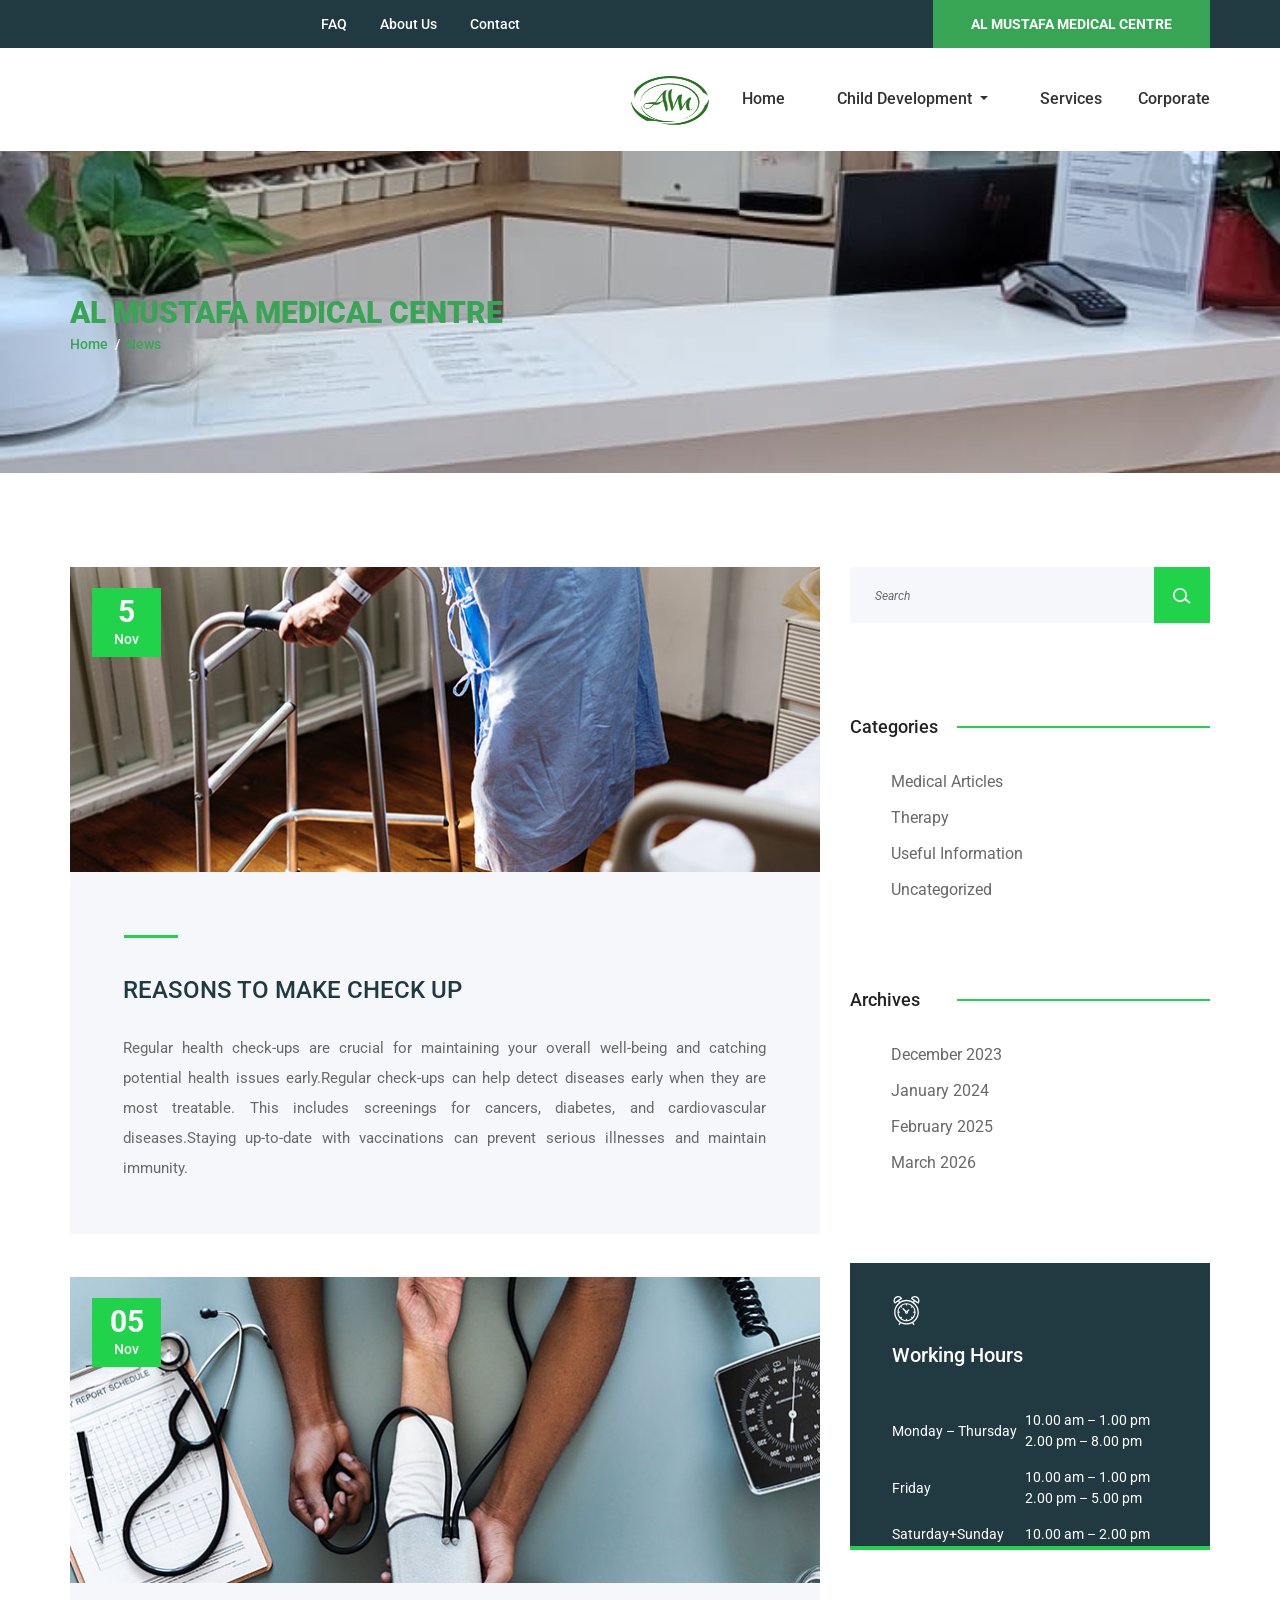
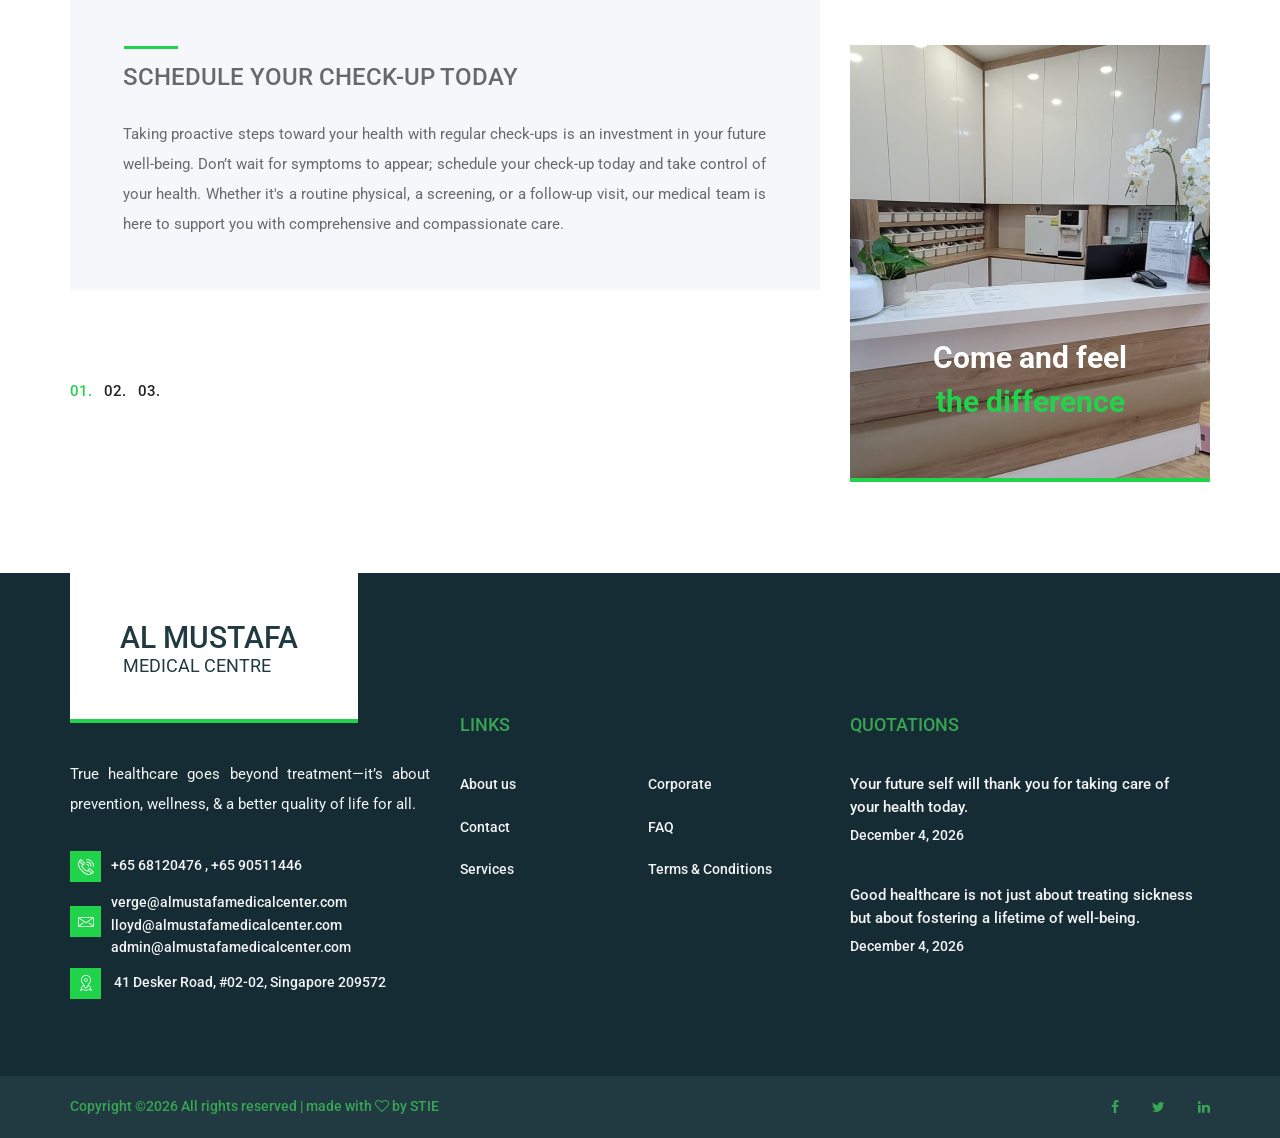
<file: news.html>
<!DOCTYPE html>
<html lang="en">
<head>
<title> AL MUSTAFA MEDICAL CENTRE || News</title>
<meta charset="utf-8">
<meta http-equiv="X-UA-Compatible" content="IE=edge">
<meta name="description" content="CareMed demo project">
<meta name="viewport" content="width=device-width, initial-scale=1">
<link rel="icon" href="images/almustafanew.png" type="image/gif">
<link rel="stylesheet" type="text/css" href="styles/bootstrap4/bootstrap.min.css">
<link href="plugins/font-awesome-4.7.0/css/font-awesome.min.css" rel="stylesheet" type="text/css">
<link rel="stylesheet" type="text/css" href="plugins/OwlCarousel2-2.2.1/owl.carousel.css">
<link rel="stylesheet" type="text/css" href="plugins/OwlCarousel2-2.2.1/owl.theme.default.css">
<link rel="stylesheet" type="text/css" href="plugins/OwlCarousel2-2.2.1/animate.css">
<link rel="stylesheet" type="text/css" href="styles/news.css">
<link rel="stylesheet" type="text/css" href="styles/news_responsive.css">
<style>
	.logo_content
{
	width: 100%;
	height: 100%;
	padding: 11px;
}
.logo_sub
{
	font-size: 18px;
	font-weight: 400;
	color: #8f8787;
	padding-left: 3px;
	margin-top: 2px;
}
	.menu_inner {
		padding: 15px;
	}

	.menu_list {
		list-style: none;
		padding: 0;
	}

	.menu_item {
		margin-bottom: 15px;
	}

	.menu_item a {
		text-decoration: none;
		color: #000;
		font-size: 18px;
	}

	.menu_extra {
		margin-top: 20px;
	}

	.menu_appointment a {
		text-decoration: none;
		color: #007BFF;
	}

	.menu_emergencies {
		margin-top: 10px;
		font-size: 16px;
		color: #d9534f;
	}

	.submenu_list {
		list-style: none;
		padding-left: 20px;
		display: none;
	}

	.menu_item_dropdown:hover .submenu_list {
		display: block;
	}

	
	.submenu_item a {
		color: #007BFF;
	}
</style>
</head>
<body>

<div class="super_container">
	
	<!-- Header -->

	<header class="header trans_200">
		
		<!-- Top Bar -->
		<div class="top_bar">
			<div class="container">
				<div class="row">
					<div class="col">
						<div class="top_bar_content d-flex flex-row align-items-center justify-content-start">
							<div class="top_bar_item"><a href="faq.html">FAQ</a></div>
							<div class="top_bar_item"><a href="about.html">About Us</a></div>
							<div class="top_bar_item"><a href="contact.html">Contact</a></div>
							<div class="emergencies  d-flex flex-row align-items-center justify-content-start ml-auto">AL MUSTAFA MEDICAL CENTRE</div>
						</div>

					</div>
				</div>
			</div>
		</div>

		


		<div class="header_container">
			<div class="container">
				<div class="row">
					<div class="col">
						<div class="header_content d-flex flex-row align-items-center justify-content-start">
							<nav class="main_nav ml-auto">
								<ul>
									<li><div class="logo_text"><a href="index.html"><img class="img" src="images/almustafanew.png" alt="" style="width:80px;height:50px;"></a></div>
									<li><a href="index.html">Home</a></li>
									
									<li class="nav-item dropdown">
										<a class="nav-link dropdown-toggle" href="#" id="navbarDropdown" role="button" data-toggle="dropdown" aria-haspopup="true" aria-expanded="false">
											Child Development
										</a>
										<div class="dropdown-menu" aria-labelledby="navbarDropdown">
											
											<a class="dropdown-item" href="paediatrics.html">Child Development Screening</a>
											
										</div>
									</li>
									<li><a href="services.html">Services</a></li>
									
									
									<li><a href="news.html">Corporate</a></li>
									<!-- <li><a href="contact.html">Contact</a></li> -->
								</ul>
							</nav>
							<div class="logo_text hamburger mt-2"><a href="index.html"><img class="img" src="images/almustafanew.png" alt="" style="width:70px;height:50px;"></a></div>
							<div class="hamburger ml-auto"><i class="fa fa-bars" aria-hidden="true"></i></div>
						</div>
					</div>
				</div>
			</div>
		</div>

		<!-- Logo -->
		

	</header>

	<!-- Menu -->

	<div class="menu_container menu_mm">
        <div class="menu_close_container">
            <div class="menu_close"></div>
        </div>
        <div class="menu_inner menu_mm">
            <div class="menu menu_mm">
                <ul class="menu_list menu_mm">
					<li><div class="menu_item menu_mm"><a href="index.html"><img class="img" src="images/almustafanew.png" alt="" style="width:70px;height:50px; text-decoration: #213a41">Al Mustafa Medical Centre</a></div></li>
                    <li class="menu_item menu_mm"><a href="index.html">Home</a></li>
                    
                    <li class="menu_item menu_mm menu_item_dropdown">
                        <a href="#">Child Development <i class="fa fa-chevron-down"></i></a>
                        <ul class="submenu_list menu_mm">
                            <li class="submenu_item menu_mm"><a href="paediatrics.html">Child Development Screening</a></li>
                        </ul>
                    </li>
                    <li class="menu_item menu_mm"><a href="services.html">Services</a></li>
                    
                    <li class="menu_item menu_mm"><a href="news.html">Corporate</a></li>
					<li class="menu_item menu_mm"><a href="contact.html">Contact</a></li>
					<li class="menu_item menu_mm"><a href="faq.html">FAQ</a></li>
                </ul>
            </div>
            <div class="menu_extra">
                <div class="menu_emergencies">AL MUSTAFA MEDICAL CENTRE</div>
            </div>
        </div>
    </div>

	<!-- Home -->

	<div class="home">
		<div class="home_background parallax-window " data-parallax="scroll" data-image-src="images/aman14.jpeg" data-speed="0.8"></div>
		<div class="home_container">
			<div class="container">
				<div class="row">
					<div class="col">
						<div class="home_content">
							<div class="home_title"> <span> AL MUSTAFA MEDICAL CENTRE</span></div>
							<div class="breadcrumbs">
								<ul>
									<li class="home_title"><a href="index.html"><span>Home</span></a></li>
									<li class="home_title"><span>News</span></li>
								</ul>
							</div>
						</div>
					</div>
				</div>
			</div>
		</div>
	</div>

	<!-- News -->

	<div class="news">
		<div class="container">
			<div class="row">
				
				<!-- News Posts -->
				<div class="col-lg-8">
					<div class="news_posts">
						
						<!-- News Post -->
						<div class="news_post">
							<div class="news_image">
								<img src="images/news_1.jpg" alt="">
								<div class="news_date d-flex flex-column align-items-center justify-content-center">
										<div class="news_day">5</div>
										<div class="news_month">Nov</div>
								</div>
							</div>
							<div class="news_body">
								<div class="news_title section_title text-uppercase"><h3 class="mt-4" style="color: #213a41;">Reasons to make  check up</h3> </div>
								
								<div class="news_text text-justify">
									<p>Regular health check-ups are crucial for maintaining your overall well-being and catching potential health
									issues early.Regular check-ups can help detect diseases early when they are most treatable. This includes 
									screenings for cancers, diabetes, and cardiovascular diseases.Staying up-to-date with vaccinations can prevent
									 serious illnesses and maintain immunity.</p>
								</div>
								
							</div>
						</div>

						<!-- News Post -->
						<div class="news_post">
							<div class="news_image">
								<img src="images/news_2.jpg" alt="">
								<div class="news_date d-flex flex-column align-items-center justify-content-center">
										<div class="news_day">05</div>
										<div class="news_month">Nov</div>
								</div>
							</div>
							<div class="news_body">
								<div class="news_title text-uppercase"><h3>Schedule Your Check-Up Today</h3></div>
								
								<div class="news_text text-justify">
									<p>Taking proactive steps toward your health with regular check-ups is an investment in your future well-being. Don’t wait for symptoms to appear; schedule your check-up today and take control of your health.

										Whether it's a routine physical, a screening, or a follow-up visit, our medical team is here to support you with comprehensive and compassionate care.</p>
								</div>
								<!-- <div class="news_link"><a href="#">Read More</a></div> -->
							</div>
						</div>

						

					</div>
					<div class="news_page_nav">
						<ul>
							<li class="active"><a href="#">01.</a></li>
							<li><a href="#">02.</a></li>
							<li><a href="#">03.</a></li>
						</ul>
					</div>
				</div>

				<!-- Sidebar -->
				<div class="col-lg-4">
					<div class="sidebar">

						<!-- Search -->
						<div class="sidebar_search">
							<form action="#" id="sidebar_search_form" class="sidebar_search_form">
								<input type="text" class="search_input" placeholder="Search" required="required">
								<button class="search_button"><img src="images/search.png" alt=""></button>
							</form>
						</div>

						<!-- Categories -->
						<div class="sidebar_categories sidebar_section">
							<div class="sidebar_section_title">
								<div class="sidebar_title">Categories</div>
							</div>
							<ul>
								<li><a href="#">Medical Articles</a></li>
								<li><a href="#">Therapy</a></li>
								<li><a href="#">Useful Information</a></li>
								<li><a href="#">Uncategorized</a></li>
							</ul>
						</div>

						<!-- Archives -->
						<div class="sidebar_archives sidebar_section">
							<div class="sidebar_section_title">
								<div class="sidebar_title">Archives</div>
							</div>
							<ul>
								<li><a href="#">December 2023</a></li>
								<li><a href="#">January 2024</a></li>
								<li><a href="#">February 2025</a></li>
								<li><a href="#">March 2026</a></li>
							</ul>
						</div>

						<!-- Working Hours -->
						<div class="box working_hours">
							<div class="box_icon d-flex flex-column align-items-start justify-content-center"><div style="width:29px; height:29px;"><img src="images/alarm-clock.svg" alt=""></div></div>
							<div class="box_title">Working Hours</div>
							<div class="working_hours_list">
								<ul>
								<li class="d-flex flex-row align-items-center justify-content-start">
									<div>Monday – Thursday</div>
									<div class="ml-auto">10.00 am – 1.00 pm <br>2.00 pm – 8.00 pm </div>
								</li>
								<li class="d-flex flex-row align-items-center justify-content-start">
									<div>Friday</div>
									<div class="ml-auto">10.00 am – 1.00 pm <br>2.00 pm – 5.00 pm </div>
								</li>
								<li class="d-flex flex-row align-items-center justify-content-start">
									<div>Saturday+Sunday</div>
									<div class="ml-auto">10.00 am – 2.00 pm</div>
								</li>
								<!-- <li class="d-flex flex-row align-items-center justify-content-start">
									<div>Sunday & Holiday</div>
									<div class="ml-auto">CLOSED</div>
								</li> -->
							</ul>
							</div>
						</div>

						<!-- Ad -->
						<div class="ad d-flex flex-column align-items-center justify-content-end">
							<div class="ad_background" style="background-image:url(images/aman14.jpeg)"></div>
							<div class="ad_content">
								<div class="ad_text">Come and feel  <span>the difference</span></div>
								<!-- <div class="button ad_button"><a href="#">read more</a></div> -->
							</div>
						</div>
					</div>
				</div>
			</div>
		</div>
	</div>

	<!-- Footer -->
	<footer class="footer">
		<div class="footer_container">
			<div class="container">
				<div class="row">
					
					<!-- Footer - About -->
					<div class="col-lg-4 footer_col">
						<div class="footer_about">
							<div class="footer_logo_container">
								<a href="#" class="d-flex flex-column align-items-center justify-content-center">
									<div class="logo_content">
										<div class="logo d-flex flex-row align-items-center justify-content-center">
											<div class="logo_text" style="color: #213a41;">AL MUSTAFA<span></span></div>
											<!-- <div class="logo_box">+</div> -->
										</div>
										<div class="logo_sub" style="color: #213a41;"> MEDICAL CENTRE </div>
									</div>
								</a>
							</div>
							<div class="footer_about_text">
								<p class="text-justify">True healthcare goes beyond treatment—it’s about prevention, wellness, & a better quality of life for all.</p>
							</div>
							<ul class="footer_about_list">
								<li><div class="footer_about_icon"><img src="images/phone-call.svg" alt=""></div><span>+65 68120476 , +65 90511446</span></li>
								<li>
								<div style="display:flex; align-items:flex-start;">
									<div class="footer_about_icon" style="margin-top:15px;">
										<img src="images/envelope.svg" alt="">
									</div>

									<div>
										<div><span>verge@almustafamedicalcenter.com </span></div>
										<div><span>lloyd@almustafamedicalcenter.com</span></div>
										<div><span>admin@almustafamedicalcenter.com</span></div>
									</div>
								</div>
							</li>
								<li><div class="footer_about_icon"><img src="images/placeholder.svg" alt=""></div><span> 41 Desker Road, #02-02, Singapore 209572</span></li>
							</ul>
						</div>
					</div>

					<!-- Footer - Links -->
					<div class="col-lg-4 footer_col">
						<div class="footer_links footer_column">
							<div class="footer_title">LINKS</div>
							<ul>
								<li><a href="about.html">About us</a></li>
								<li><a href="contact.html">Contact</a></li>
								<li><a href="services.html">Services</a></li>
								<li><a href="news.html">Corporate</a></li>
								<li><a href="faq.html">FAQ</a></li>
								<!-- <li><a href="#">Our Screening Program</a></li> -->
								<li><a href="#">Terms & Conditions</a></li>
								
							</ul>
						</div>
					</div>

					<!-- Footer - News -->
					<div class="col-lg-4 footer_col">
						<div class="footer_news footer_column">
							<div class="footer_title">QUOTATIONS</div>
							<ul>
								<li>
									<div class="footer_news_title"><a href="#">Your future self will thank you for taking  care of <br>
										your health today.</a></div>
									<div class=" footer_news_date dynamic-date"></div>
								</li>
								<li>
									<div class="footer_news_title"><a href="#">Good healthcare is not just about treating sickness<br>
										 but about fostering a lifetime of well-being.</a></div>
									<div class="footer_news_date dynamic-date"></div>
								</li>
								<!-- <li>
									<div class="footer_news_title"><a href="#">Health is wealth</a></div>
									<div class="footer_news_date dynamic-date"></div>
								</li> -->
							</ul>
						</div>
					</div>
				</div>
			</div>
		</div>
		<div class="copyright">
			<div class="container">
				<div class="row">
					<div class="col">
						<div class="copyright_content d-flex flex-lg-row flex-column align-items-lg-center justify-content-start">
							<div class="cr">
                   Copyright &copy;<script>document.write(new Date().getFullYear());</script> All rights reserved |  made with <i class="fa fa-heart-o" aria-hidden="true"></i> by STIE
</div>
							<div class="footer_social ml-lg-auto">
								<ul>
									
									<li><a href="https://www.facebook.com"><i class="fa fa-facebook" aria-hidden="true"></i></a></li>
									<li><a href="https://twitter.com"><i class="fa fa-twitter" aria-hidden="true"></i></a></li>
									<li><a href="https://www.linkedin.com"><i class="fa fa-linkedin" aria-hidden="true"></i></a></li>
								</ul>
							</div>
						</div>
					</div>
				</div>
			</div>			
		</div>
	</footer>
	<button onclick="topFunction()" id="backToTopBtn" title="Go to top"><i class="fa fa-arrow-up"></i></button>
</div>

<script src="js/jquery-3.2.1.min.js"></script>
<script src="styles/bootstrap4/popper.js"></script>
<script src="styles/bootstrap4/bootstrap.min.js"></script>
<script src="plugins/easing/easing.js"></script>
<script src="plugins/parallax-js-master/parallax.min.js"></script>
<script src="js/news.js"></script>
<script src="plugins/greensock/TweenMax.min.js"></script>
<script src="plugins/greensock/TimelineMax.min.js"></script>
<script src="plugins/scrollmagic/ScrollMagic.min.js"></script>
<script src="plugins/greensock/animation.gsap.min.js"></script>
<script src="plugins/greensock/ScrollToPlugin.min.js"></script>
<script src="plugins/progressbar/progressbar.min.js"></script>
<script src="plugins/OwlCarousel2-2.2.1/owl.carousel.js"></script>
<script src="plugins/easing/easing.js"></script>
<script src="plugins/parallax-js-master/parallax.min.js"></script>
<script src="js/dynamicquodate.js"></script>
</body>
</html>
</file>
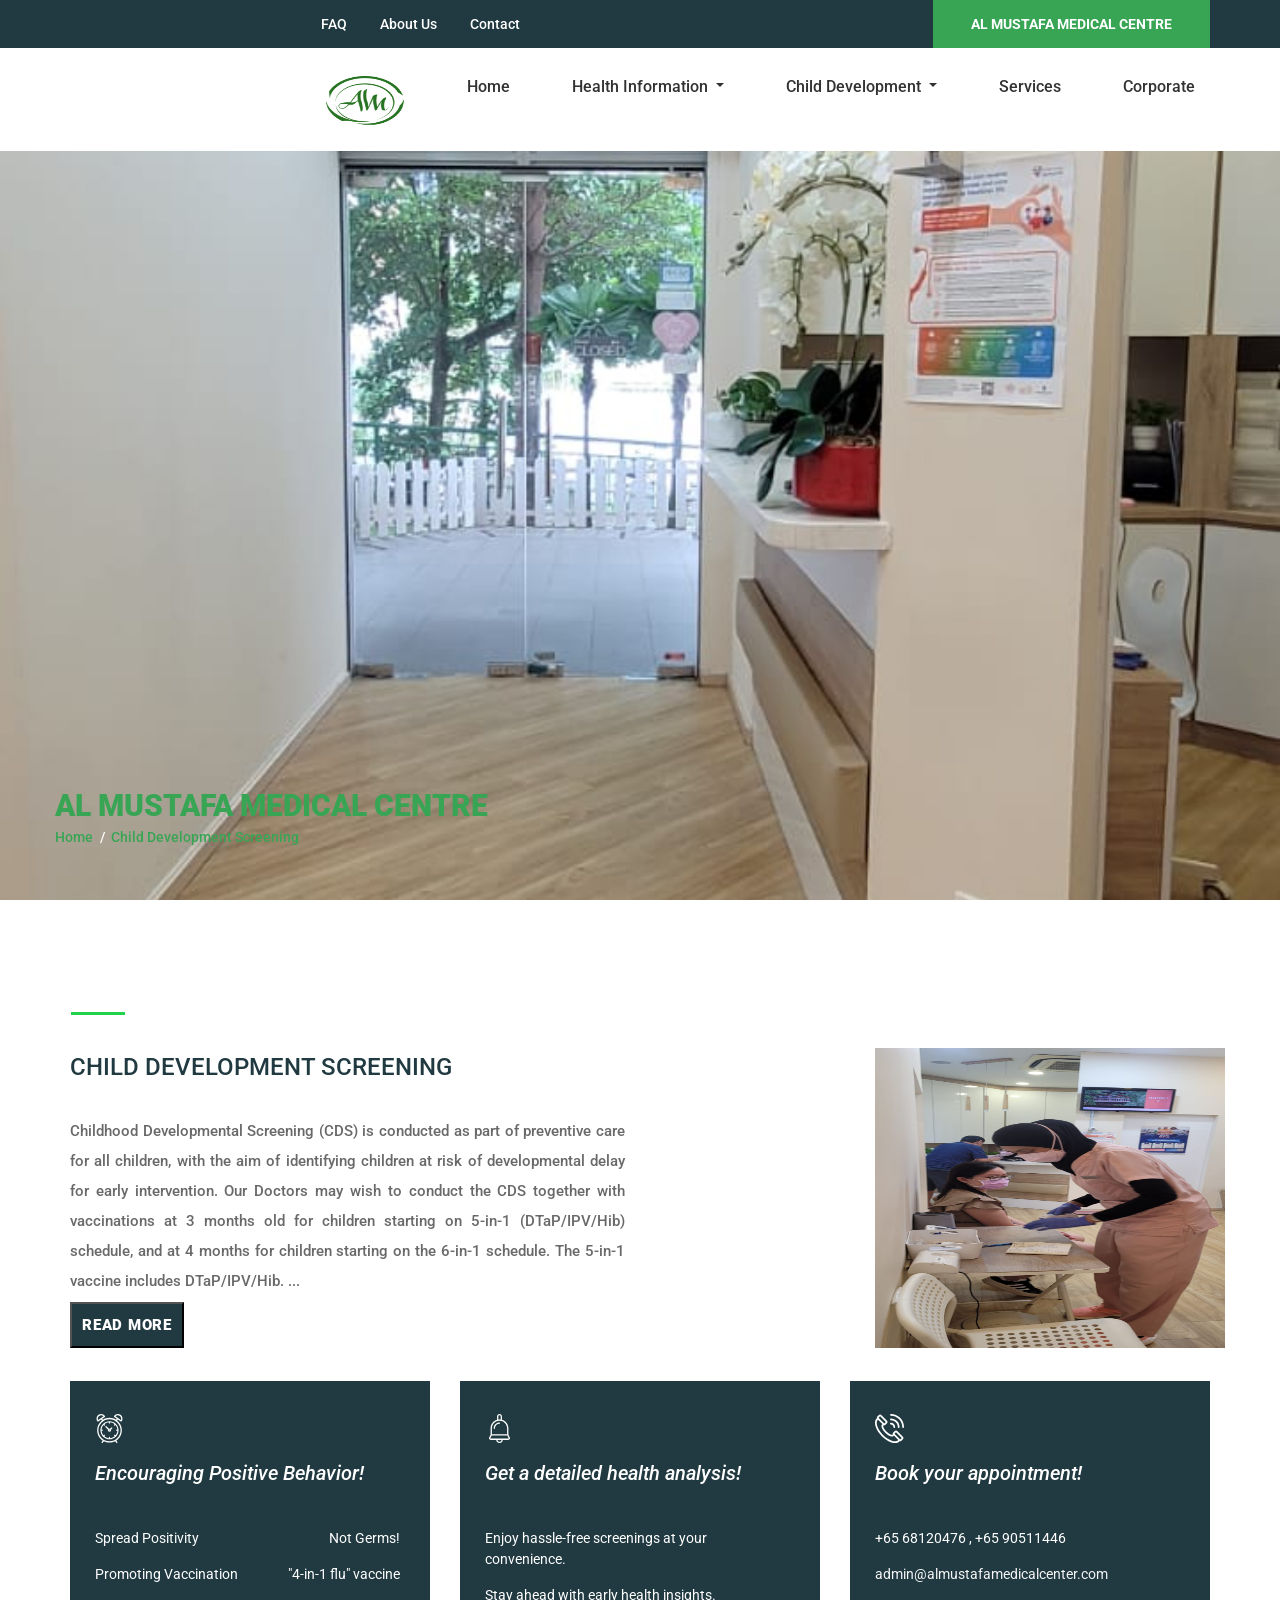
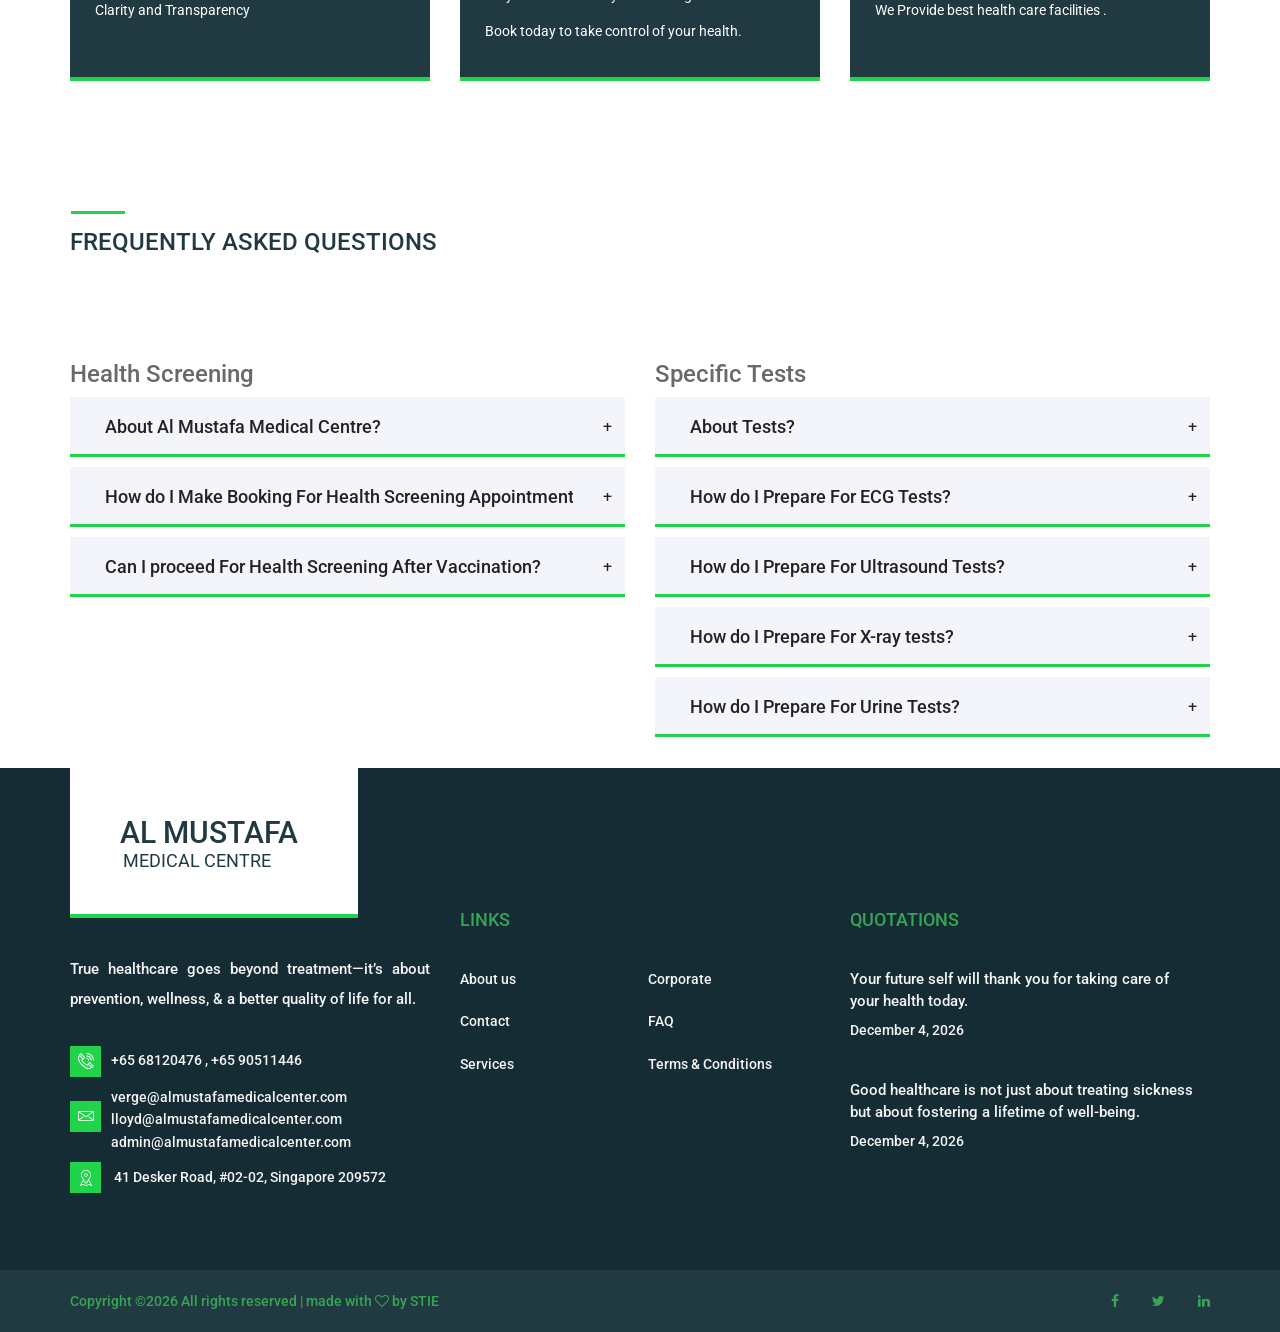
<file: paediatrics.html>
<!DOCTYPE html>
<html lang="en">
<head>
<title> AL MUSTAFA MEDICAL CENTRE || Paediatrics Health</title>
<meta charset="utf-8">
<meta http-equiv="X-UA-Compatible" content="IE=edge">
<meta name="description" content="CareMed demo project">
<link rel="icon" href="images/almustafanew.png" type="image/gif">
<meta name="viewport" content="width=device-width, initial-scale=1">
<link rel="stylesheet" type="text/css" href="styles/bootstrap4/bootstrap.min.css">
<link href="plugins/font-awesome-4.7.0/css/font-awesome.min.css" rel="stylesheet" type="text/css">
<link rel="stylesheet" type="text/css" href="plugins/OwlCarousel2-2.2.1/owl.carousel.css">
<link rel="stylesheet" type="text/css" href="plugins/OwlCarousel2-2.2.1/owl.theme.default.css">
<link rel="stylesheet" type="text/css" href="plugins/OwlCarousel2-2.2.1/animate.css">
<link rel="stylesheet" type="text/css" href="styles/elements.css">
 <link rel="stylesheet" type="text/css" href="styles/main_styles.css">
<link rel="stylesheet" type="text/css" href="styles/elements_responsive.css">
<link rel="stylesheet" type="text/css" href="styles/responsive.css">
<style>
	.logo_content
{
	width: 100%;
	height: 100%;
	padding: 11px;
}
.logo_sub
{
	font-size: 18px;
	font-weight: 400;
	color: #213a41;
	padding-left: 3px;
	margin-top: 2px;
}
    .menu_inner {
        padding: 15px;
    }

    .menu_list {
        list-style: none;
        padding: 0;
    }

    .menu_item {
        margin-bottom: 15px;
    }

    .menu_item a {
        text-decoration: none;
        color: #000;
        font-size: 18px;
    }

    .menu_extra {
        margin-top: 20px;
    }

    .menu_appointment a {
        text-decoration: none;
        color: #007BFF;
    }

    .menu_emergencies {
        margin-top: 10px;
        font-size: 16px;
        color: #d9534f;
    }

    .submenu_list {
        list-style: none;
        padding-left: 20px;
        display: none;
    }

    .menu_item_dropdown:hover .submenu_list {
        display: block;
    }

    

    .submenu_item a {
        color: #007BFF;
    }
    .section_title
{
	padding-top: 17px;
}
.section_title h2
{
	font-size: 30px;
	font-weight: 500;
	color: #232323;
}
.section_title::before
{
	display: block;
	position: absolute;
	left: 1px;
	top: 0;
	width: 54px;
	height: 3px;
	background: #20d34a;
	content: '';
}
.section_title_light h2
{
	color: #FFFFFF;
}
.about_image
{
	
    margin-top: 40px;
}
.about_image img
{
	max-width: 100%;
}
</style>
</head>
<body>

<div class="super_container">
	
	<!-- Header -->

	<header class="header trans_200">
		
		<!-- Top Bar -->
		<div class="top_bar">
			<div class="container">
				<div class="row">
					<div class="col">
						<div class="top_bar_content d-flex flex-row align-items-center justify-content-start">
							<div class="top_bar_item"><a href="faq.html">FAQ</a></div>
							<div class="top_bar_item"><a href="about.html">About Us</a></div>
							<div class="top_bar_item"><a href="contact.html">Contact</a></div>
							<div class="emergencies  d-flex flex-row align-items-center justify-content-start ml-auto">AL MUSTAFA MEDICAL CENTRE</div>
						</div>
					</div>
				</div>
			</div>
		</div>

		<!-- Header Content -->
        <div class="header_container">
			<div class="container">
				<div class="row">
					<div class="col">
						<div class="header_content d-flex flex-row align-items-center justify-content-start">
							<nav class="main_nav ml-auto">
								<ul>
									<li><div class="logo_text"><a href="index.html"><img class="img" src="images/almustafanew.png" alt="" style="width:80px;height:50px;"></a></div>
									<li><a href="index.html">Home</a></li>
									<!-- <li><a href="about.html">About us</a></li> -->
									<li class="nav-item dropdown">
										<a class="nav-link dropdown-toggle" href="#" id="navbarDropdown" role="button" data-toggle="dropdown" aria-haspopup="true" aria-expanded="false">
											Health Information
										</a>
										<div class="dropdown-menu" aria-labelledby="navbarDropdown">
											
											<a class="dropdown-item" href="executivehealth.html">Executive Health Screening</a>
											<a class="dropdown-item" href="clinic.html">Medical Examinations</a>
											<a class="dropdown-item" href="homebased.html">Lasting Power Of Attorney (LPA)</a>
											<a class="dropdown-item" href="disability.html">Disability Assessment</a>
                                            <a class="dropdown-item" href="weightloss.html">Weight Loss Management Programme </a>
										</div>
									</li>
									<li class="nav-item dropdown">
										<a class="nav-link dropdown-toggle" href="#" id="navbarDropdown" role="button" data-toggle="dropdown" aria-haspopup="true" aria-expanded="false">
											Child Development 
										</a>
										<div class="dropdown-menu" aria-labelledby="navbarDropdown">
											
											<a class="dropdown-item" href="paediatrics.html">Child Development Screening</a>
											
										</div>
									</li>
									<li><a href="services.html">Services</a></li>

									
									<!-- <li class="nav-item dropdown">
										<a class="nav-link dropdown-toggle" href="#" id="navbarDropdown" role="button" data-toggle="dropdown" aria-haspopup="true" aria-expanded="false">
											Counselling
										</a>
										<div class="dropdown-menu" aria-labelledby="navbarDropdown">
											
											<a class="dropdown-item" href="#">Counselling Centre</a>
											<a class="dropdown-item" href="#">Join Us as a Therapist</a>
											<a class="dropdown-item" href="#">Room Rental</a>
										</div>
									</li> -->
									<li><a href="news.html">Corporate</a></li>
									<!-- <li><a href="contact.html">Contact</a></li> -->
								</ul>
							</nav>
							<div class="logo_text hamburger mt-2"><a href="index.html"><img class="img" src="images/almustafanew.png" alt="" style="width:70px;height:50px;"></a></div>
							<div class="hamburger ml-auto"><i class="fa fa-bars" aria-hidden="true"></i></div>
						</div>
					</div>
				</div>
			</div>
		</div>
		<!-- Logo -->
		<!-- <div class="logo_container_outer">
			<div class="container">
				<div class="row">
					<div class="col">
						<div class="logo_container">
							<a href="#">
								<div class="logo_content ">
									<div class="logo_line"></div> 
								   <div class="logo d-flex flex-row align-items-center justify-content-center">
									   <div class="logo_sub ">AMAN MEDICAL CENTRE </div>
									   <div class="logo_text"><img class="img" src="images/amanlogonew.jpg" alt="" style="width:100px;height:72px;"></div>
										
								   </div>
								   
							   </div>
							</a>
						</div>
					</div>
				</div>
			</div>	
		</div> -->

	</header>

	<!-- Menu -->

    <div class="menu_container menu_mm">
        <div class="menu_close_container">
            <div class="menu_close"></div>
        </div>
        <div class="menu_inner menu_mm">
            <div class="menu menu_mm">
                <ul class="menu_list menu_mm">
					<li><div class="menu_item menu_mm"><a href="index.html"><img class="img" src="images/almustafanew.png" alt="" style="width:70px;height:50px; text-decoration: #213a41">&nbsp;Al Mustafa Medical Centre</a></div></li>
                    <li class="menu_item menu_mm"><a href="index.html">Home</a></li>
                    <li class="menu_item menu_mm menu_item_dropdown">
                        <a href="#">Health Screening <i class="fa fa-chevron-down"></i></a>
                        <ul class="submenu_list menu_mm">
                            <li class="submenu_item menu_mm"><a href="executivehealth.html">Executive Health Screening</a></li>
                            <li class="submenu_item menu_mm"><a href="clinic.html">Medical Examinations</a></li>
                            <li class="submenu_item menu_mm"><a href="homebased.html">Lasting Power Of Attorney (LPA)</a></li>
							<li class="submenu_item menu_mm"><a href="disability.html">Disability Assessment</a></li>
                            <li class="submenu_item menu_mm"><a href="weightloss.html">Weight Loss Management Programme</a></li>
                        </ul>
                    </li>
                    <li class="menu_item menu_mm menu_item_dropdown">
                        <a href="#">Child Development <i class="fa fa-chevron-down"></i></a>
                        <ul class="submenu_list menu_mm">
                            <li class="submenu_item menu_mm"><a href="paediatrics.html">Child Development Screening</a></li>
                        </ul>
                    </li>
                    <li class="menu_item menu_mm"><a href="services.html">Services</a></li>
                    <!-- <li class="menu_item menu_mm menu_item_dropdown">
                        <a href="#">Counselling <i class="fa fa-chevron-down"></i></a>
                        <ul class="submenu_list menu_mm">
                            <li class="submenu_item menu_mm"><a href="#">Counselling Centre</a></li>
                            <li class="submenu_item menu_mm"><a href="#">Join Us as a Therapist</a></li>
                            <li class="submenu_item menu_mm"><a href="#">Room Rental</a></li>
                        </ul>
                    </li> -->
                    <li class="menu_item menu_mm"><a href="news.html">Corporate</a></li>
					<li class="menu_item menu_mm"><a href="contact.html">Contact</a></li>
					<li class="menu_item menu_mm"><a href="faq.html">FAQ</a></li>
                </ul>
            </div>
            <div class="menu_extra">
                <div class="menu_emergencies">AL MUSTAFA MEDICAL CENTRE</div>
            </div>
        </div>
    </div>


	
	<!-- Home -->

	<div class="home">
		<div class="home_background parallax-window" data-parallax="scroll" data-image-src="images/aman16.jpeg" data-speed="0.8"></div>
		<div class="home_container">
			<div class="container">
				<div class="row">
					<div class="col">
						<div class="home_content">
							<div class="home_title"> <span> AL MUSTAFA MEDICAL CENTRE</span></div>
							<div class="breadcrumbs">
								<ul>
									<li class="home_title"><a href="index.html"><span>Home</span></a></li>
									<li class="home_title"><span>Child Development Screening</span></li>
								</ul>
							</div>
						</div>
					</div>
				</div>
			</div>
		</div>
	</div>

	


    <div class="about">
		<div class="container">
			<div class="row row-lg-eq-height">
				
				<!-- About Content -->
				<div class="col-lg-6">
					<div class="about_content" style="margin-top: 20px;">
						<div class="section_title text-uppercase"><h3 class="mt-4" style="color: #213a41;">Child Development Screening</h3></div>
						<div class="about_text">
							<p class="text-justify">
                                Childhood Developmental Screening (CDS) is conducted as part of preventive care for all children,
								 with the aim of identifying children at risk of developmental delay for early intervention. 
								 Our Doctors may wish to conduct the CDS together with vaccinations at 3 months old for children 
								 starting on 5-in-1 (DTaP/IPV/Hib) schedule, and at 4 months for children starting on the 6-in-1 schedule. 
								 The 5-in-1 vaccine includes DTaP/IPV/Hib. 
									<span class="" id="dots">...</span><span class="" id="moreText"    style="display: none;"> 
										The 6-in-1 vaccine comprises DTaP/IPV/Hib and Hep B. Government 
										subsidies and patients fee cap for Singapore Citizen (Child) from birth to 17years of age.
							
                                </span>
                            
                                </p>
						</div>
						
						<div>
							<button id="showMoreBtn" onclick="showMoreText()">Read More</button>
						</div>
					</div>
				</div>

				<!-- About Image -->
				<div class="col-lg-6">
					<div class="about_image"><img src="images/aman4.jpg" alt="image" style="width:350px; height:300px;"></div>
				</div>
			</div>
		</div>
	</div>

	<div class="boxes">
		<div class="container">
			<div class="row">
				
				<!-- Box -->
				<div class="col-lg-4 box_col">
					<div class="box working_hours">
						<div class="box_icon d-flex flex-column align-items-start justify-content-center"><div style="width:29px; height:29px;"><img src="images/alarm-clock.svg" alt=""></div></div>
						<div class="box_title font-italic">Encouraging Positive Behavior!</div>
						<div class="working_hours_list">
							<ul>
								<li class="d-flex flex-row align-items-center justify-content-start">
									<div>Spread Positivity </div>
									<div class="ml-auto">Not Germs!</div>
								</li>
								<li class="d-flex flex-row align-items-center justify-content-start">
									<div> Promoting Vaccination</div>
									 <div class="ml-auto">"4-in-1 flu" vaccine</div>
								</li>
								 <li class="d-flex flex-row align-items-center justify-content-start">
									<div>Clarity and Transparency</div>
									<!-- <div class="ml-auto">Visual and Emotional Appeal</div> -->
								</li> 
							</ul>

							 
						</div>
					</div>
				</div>

				<!-- Box -->
				<div class="col-lg-4 box_col">
					<div class="box working_hours">
						<div class="box_icon d-flex flex-column align-items-start justify-content-center"><div style="width:29px; height:29px;"><img src="images/bell.svg" alt=""></div></div>
						<div class="box_title font-italic">Get a detailed health analysis!</div>
						<div class="working_hours_list">
							<ul>
								<li class="d-flex flex-row align-items-center justify-content-start">
									<div>Enjoy hassle-free screenings at your convenience. </div>
									
								</li>
								<li class="d-flex flex-row align-items-center justify-content-start">
									<div> Stay ahead with early health insights.</div>
									
								</li>
								 <li class="d-flex flex-row align-items-center justify-content-start">
									<div>Book today to take control of your health.</div>
									<!-- <div class="ml-auto">Visual and Emotional Appeal</div> -->
								</li> 
							</ul>

							 
						</div>
					</div>
				</div>
				
                <!-- Box -->
				<div class="col-lg-4 box_col">
					<div class="box working_hours">
						<div class="box_icon d-flex flex-column align-items-start justify-content-center"><div style="width:29px; height:29px;"><img src="images/phone-call.svg" alt=""></div></div>
						<div class="box_title font-italic">Book your appointment!</div>
						<div class="working_hours_list">
							<ul>
								<li class="d-flex flex-row align-items-center justify-content-start">
									<div>+65 68120476 , +65 90511446 </div>
									
								</li>
								<li class="d-flex flex-row align-items-center justify-content-start">
									<div style="color: whitesmoke;" >admin@almustafamedicalcenter.com</div>
									
								</li>
								 <li class="d-flex flex-row align-items-center justify-content-start">
									<div>We Provide best health care facilities .</div>
									
								</li> 
							</ul>
						</div>
					</div>
				</div>

			</div>
		</div>
	</div>





	<!-- Accordions & Tabs -->

	<div class="accordions_tabs">
		<div class="container">
			<div class="row">
				<div class="col">
					<div class="section_title text-uppercase"><h3 style="color: #213a41;">Frequently Asked Questions</h3></div>
				</div>
			</div>

			<div class="row accordions_tabs_row">
				<div class="col-lg-6">
                    <div><h3>Health Screening</h3> </div>  
                      <!-- Accordions -->
                      <div class="accordions">
                          
                          <div class="elements_accordions">
  
                              <div class="accordion_container">
                                  <div class="accordion d-flex flex-row align-items-center "><div> About Al Mustafa Medical Centre?</div></div>
                                  <div class="accordion_panel">
                                      <div>
                                          <p class="text-justify">
                                              <ul>  
                                         <li class="text-justify">Al Mustafa Medical Centre is a healthcare facility dedicated to providing comprehensive and 
                                              compassionate medical care to its patients.We provides Health Screening from Basic  
                                              Plan to an Executive Plan, cater to each patient's needs at our clinic, on an appointment basis.
                                              </li>     
                                         <li class="text-uppercase">    Our operating hours are:</li>     
                                            
                                         <li>    Monday-Thursday: 10:00 am to 1:00 pm ,&nbsp;2:00 pm to  8:00 pm</li>
										 <li>    Friday: 10:00 am to 1:00 pm ,&nbsp;2:00 pm to  5:00 pm</li>
                                            
                                          <li>  Saturday-Sunday: 10:00 am to 2:00 pm</li>
                                            
                                         <li>    Public Holiday :&nbsp;Closed</li>

                                        <li class="text-justify">   Please note that medical check up and post health screening follow-up at 
                                            Al Mustafa Medical Centre, is on an appointment basis and you may email admin@almustafamedicalcenter.com or call the clinic number +65 68120476 , +65 90511446 for further arrangements.</li>
                                              </ul>
                                              </p>
                                      </div>
                                  </div>
                              </div>
  
                              
                              <div class="accordion_container">
                                  <div class="accordion d-flex flex-row align-items-center"><div>How do I Make Booking For Health Screening Appointment?</div></div>
                                  <div class="accordion_panel">
                                      <div>
                                          <p>To Get Health Screening Appointment, You can Follow These Steps:
                                              <ul>
                                            <li class="text-justify">1. Visit the Clinic: Go to Al Mustafa Medical Centre  in person and inquire about their health screening programs
                                               at the reception. The staff can provide detailed information about the available screening packages and help
                                                you schedule an appointment.
                                              </li> 
                                          <li class="text-justify">2.  Call The Clinic: Contact Al Mustafa Medical Centre  via phone. 
                                                Call the clinic number +65 68120476 , +65 90511446  to speak with a representative who can 
                                               guide you through the process of booking a health screening appointment.
                                              </li>
                                          <li class="text-justify">3.  Online Appointment Booking: 
                                                Visit Al Mustafa Medical Centre’s website, look for the "Book an Appointment" or "Health Screening" section, 
                                               and follow the instructions to schedule your screening online.
                                              </li>
                                          <li class="text-justify">4.  Email Inquiry: If you prefer, you can send an email to Al Mustafa Medical Centre’s official email address admin@almustafamedicalcenter.com . In your
                                               email, mention your interest and request information on available packages and appointment
                                                availability. The clinic staff will respond with the necessary details and further instructions.
                                              </li>
                                          <li class="text-justify">5.   Consult Your Primary Care Physician: If you already have a primary care physician associated with Al Mustafa Medical Centre,
                                                discuss your interest in health screening with them. They can provide recommendations on the appropriate 
                                               screening packages and help you set up an appointment.</li>
                                              </ul>
                                              </p>
                                      </div>
                                  </div>
                              </div>
  
                          
                              <div class="accordion_container">
                                  <div class="accordion d-flex flex-row align-items-center"><div >Can I proceed For Health Screening After Vaccination?</div></div>
                                  <div class="accordion_panel">
                                      <div>
                                          <p>
                                              
                                                  
                                                  <ul class="text-justify">
                                                      <!-- <li>Yes, you can proceed with health screening after vaccination.</li> -->
                                                      <li class="text-justify">It is recommended to wait for a few days after your vaccination to ensure accurate results.</li>
                                                      <li class="text-justify">Some vaccines might cause temporary changes in your body's immune response and health metrics.</li>
                                                      <li class="text-justify">If you have any concerns, it’s best to consult with your healthcare provider before scheduling your screening.</li>
                                                  </ul>
                                              
                                          </p>
                                      </div>
                                  </div>
                              </div>
  
                          </div>
  
                      </div>
                  </div>
                <div class="col-lg-6">
                    <div><h3>Specific Tests</h3> </div>  
					<!-- Accordions -->
					<div class="accordions">
						
						<div class="elements_accordions">

                            <div class="accordion_container">
								<div class="accordion d-flex flex-row align-items-center"><div>About Tests?</div></div>
								<div class="accordion_panel">
									<div>
										<p class="text-justify">
                                            Tests are diagnostic procedures conducted to assess various aspects of health, including physical conditions, organ function, and biochemical markers.
                                            They range from simple urine tests and blood tests to complex imaging scans and genetic screenings.
                                            Tests help healthcare providers detect diseases early, monitor ongoing conditions, and tailor treatment plans.
                                            Proper preparation, including fasting or avoiding certain medications, ensures accurate test results, facilitating effective healthcare management.
                                        </p>
									</div>
								</div>
							</div>


							<div class="accordion_container">
								<div class="accordion d-flex flex-row align-items-center "><div>How do I Prepare For ECG Tests?</div></div>
								<div class="accordion_panel">
									<div>
										<p>
                                            <ul class="text-justify">
                                                <li>
                                                    <ol>
                                                        <li><strong>Avoid Caffeine And Alcohol:</strong>
                                                            <ul>
                                                                <li>Refrain from consuming caffeine and alcohol for at least 24 hours before the test as these can affect your heart rate and rhythm.</li>
                                                            </ul>
                                                        </li>
                                                        <li><strong>Medication:</strong>
                                                            <ul>
                                                                <li>Inform your doctor about all medications you are taking, including over-the-counter drugs, supplements, and herbs. Your doctor may advise you to stop certain medications before the test.</li>
                                                            </ul>
                                                        </li>
                                                        <li><strong>Clothing:</strong>
                                                            <ul>
                                                                <li>Wear comfortable, loose-fitting clothing. You may be asked to change into a hospital gown for the test.</li>
                                                                <li>Avoid using lotions, oils, or powders on your chest as they can interfere with the electrode placement.</li>
                                                            </ul>
                                                        </li>
                                                        <li><strong>Food And Drink:</strong>
                                                            <ul>
                                                                <li>You can eat and drink normally before an ECG unless your doctor advises otherwise.</li>
                                                            </ul>
                                                        </li>
                                                        <li><strong>Relaxation:</strong>
                                                            <ul>
                                                                <li>Try to stay calm and relaxed. Stress and anxiety can affect your heart rate, which may influence the results of the ECG.</li>
                                                            </ul>
                                                        </li>
                                                        <li><strong>Follow Specific Instructions:</strong>
                                                            <ul>
                                                                <li>Follow any additional instructions given by your healthcare provider. They may have specific guidelines based on your health condition.</li>
                                                            </ul>
                                                        </li>
                                                    </ol>
                                                </li>
                                                <li><strong>On The Day Of The Test:</strong>
                                                    <ol>
                                                        <li><strong>Arrival:</strong>
                                                            <ul>
                                                                <li>Arrive a few minutes early to complete any necessary paperwork and to allow yourself to relax before the test.</li>
                                                            </ul>
                                                        </li>
                                                        <li><strong>During The Test:</strong>
                                                            <ul>
                                                                <li>You will be asked to lie down on an examination table.</li>
                                                                <li>The technician will attach several small electrodes to your chest, arms, and legs. These electrodes are connected to an ECG machine.</li>
                                                                <li>Remain still and breathe normally during the test, which typically takes about 10 minutes.</li>
                                                            </ul>
                                                        </li>
                                                        <li><strong>Post-Test:</strong>
                                                            <ul>
                                                                <li>There are no specific post-test requirements. You can resume your normal activities immediately unless your doctor advises otherwise.</li>
                                                            </ul>
                                                        </li>
                                                    </ol>
                                                </li>
                                            </ul>
                                        </p>
									</div>
								</div>
							</div>

							<div class="accordion_container">
								<div class="accordion d-flex flex-row align-items-center"><div>How do I Prepare For Ultrasound Tests?</div></div>
								<div class="accordion_panel">
									<div>
										<p><ul class="text-justify">
                                            <li><strong></strong>
                                                <ol>
                                                    <li><strong>Follow Fasting Instructions:</strong>
                                                        <ul>
                                                            <li>Depending on the type of ultrasound, you may be asked to fast for a certain period before the test. This is common for abdominal ultrasounds.</li>
                                                            <li>Typically, fasting means no food or drink (except water) for 6-8 hours before the test.</li>
                                                        </ul>
                                                    </li>
                                                    <li><strong>Drink Water For Pelvic Ultrasounds:</strong>
                                                        <ul>
                                                            <li>If you are having a pelvic ultrasound, you might be asked to drink several glasses of water an hour before the test and avoid urinating. A full bladder helps provide clearer images.</li>
                                                        </ul>
                                                    </li>
                                                    <li><strong>Wear Comfortable Clothing:</strong>
                                                        <ul>
                                                            <li>Wear loose-fitting, comfortable clothing. You may be asked to change into a hospital gown for the test, depending on the area being examined.</li>
                                                        </ul>
                                                    </li>
                                                    <li><strong>Avoid Applying Lotions or Oils:</strong>
                                                        <ul>
                                                            <li>Avoid using lotions, oils, or powders on the area to be examined as they can interfere with the ultrasound images.</li>
                                                        </ul>
                                                    </li>
                                                    <li><strong>Inform Your Doctor About Medications:</strong>
                                                        <ul>
                                                            <li>Inform your doctor about any medications you are taking. They will advise you if you need to adjust or stop any medications before the test.</li>
                                                        </ul>
                                                    </li>
                                                    <li><strong>Bring Previous Medical Records:</strong>
                                                        <ul>
                                                            <li>If applicable, bring any previous ultrasound images or medical records related to the area being examined for comparison.</li>
                                                        </ul>
                                                    </li>
                                                </ol>
                                            </li>
                                            <li><strong>On The Day Of The Test:</strong>
                                                <ol>
                                                    <li><strong>Arrival:</strong>
                                                        <ul>
                                                            <li>Arrive a few minutes early to complete any necessary paperwork and to allow yourself to relax before the test.</li>
                                                        </ul>
                                                    </li>
                                                    <li><strong>During The Test:</strong>
                                                        <ul>
                                                            <li>You will be asked to lie down on an examination table.</li>
                                                            <li>The technician will apply a special gel to the area being examined to help the ultrasound transducer make secure contact with the body and produce clear images.</li>
                                                            <li>Remain still and follow any instructions given by the technician. The test typically takes about 30 minutes.</li>
                                                        </ul>
                                                    </li>
                                                    <li><strong>Post-Test:</strong>
                                                        <ul>
                                                            <li>There are usually no specific post-test requirements. You can resume your normal activities immediately unless your doctor advises otherwise.</li>
                                                        </ul>
                                                    </li>
                                                </ol>
                                            </li>
                                        </ul></p>
									</div>
								</div>
							</div>

							<div class="accordion_container">
								<div class="accordion d-flex flex-row align-items-center"><div>How do I Prepare For X-ray tests?</div></div>
								<div class="accordion_panel">
									<div>
										<p class="text-justify"><ul>
                                            <li><strong>How to Prepare for an X-ray Test:</strong>
                                                <ol>
                                                    <li><strong>Inform Your Doctor About Medications:</strong>
                                                        <ul>
                                                            <li>Inform your doctor about any medications you are taking. They will advise you if you need to adjust or stop any medications before the test.</li>
                                                        </ul>
                                                    </li>
                                                    <li><strong>Discuss Allergies And Medical Conditions:</strong>
                                                        <ul>
                                                            <li>Notify your doctor if you have any allergies, especially to iodine or contrast materials, or any medical conditions such as pregnancy.</li>
                                                        </ul>
                                                    </li>
                                                    <li><strong>Avoid Jewelry And Metal Objects:</strong>
                                                        <ul>
                                                            <li>Remove all jewelry, eyeglasses, and any other metal objects before the test as they can interfere with the X-ray images.</li>
                                                        </ul>
                                                    </li>
                                                    <li><strong>Wear Comfortable Clothing:</strong>
                                                        <ul>
                                                            <li>Wear loose-fitting, comfortable clothing. You may be asked to change into a hospital gown for the test, depending on the area being examined.</li>
                                                        </ul>
                                                    </li>
                                                    <li><strong>Follow Specific Instructions For Contrast X-Rays:</strong>
                                                        <ul>
                                                            <li>If your X-ray involves a contrast material, you may be given specific instructions regarding fasting or drinking fluids before the test.</li>
                                                        </ul>
                                                    </li>
                                                    <li><strong>Bring Previous Medical Records:</strong>
                                                        <ul>
                                                            <li>If applicable, bring any previous X-ray images or medical records related to the area being examined for comparison.</li>
                                                        </ul>
                                                    </li>
                                                </ol>
                                            </li>
                                            <li><strong>On The Day Of The Test:</strong>
                                                <ol>
                                                    <li><strong>Arrival:</strong>
                                                        <ul>
                                                            <li>Arrive a few minutes early to complete any necessary paperwork and to allow yourself to relax before the test.</li>
                                                        </ul>
                                                    </li>
                                                    <li><strong>During The Test:</strong>
                                                        <ul>
                                                            <li>You will be asked to lie down or stand in a specific position depending on the area being examined.</li>
                                                            <li>Follow the technician’s instructions to ensure the correct positioning for clear images.</li>
                                                            <li>Remain still during the X-ray to avoid blurry images, and the test typically takes a few minutes.</li>
                                                        </ul>
                                                    </li>
                                                    <li><strong>Post-Test:</strong>
                                                        <ul>
                                                            <li>There are usually no specific post-test requirements. You can resume your normal activities immediately unless your doctor advises otherwise.</li>
                                                        </ul>
                                                    </li>
                                                </ol>
                                            </li>
                                        </ul></p>
									</div>
								</div>
							</div>
                            <div class="accordion_container">
								<div class="accordion d-flex flex-row align-items-center"><div>How do I Prepare For Urine Tests?</div></div>
								<div class="accordion_panel">
									<div>
										<p>
                                            <ul>
                                                <li>
                                                    <ol>
                                                        <li><strong>Follow Fasting Instructions:</strong>
                                                            <ul>
                                                                <li>If your urine test requires fasting, follow the instructions provided by your healthcare provider. Generally, this may involve avoiding food and drink for a certain period before the test.</li>
                                                            </ul>
                                                        </li>
                                                        <li><strong>Avoid Certain Foods And Medications:</strong>
                                                            <ul>
                                                                <li>Some foods and medications can affect the results of a urine test. Your healthcare provider will inform you if there are specific items to avoid before the test.</li>
                                                                <li>Inform your doctor about all medications, supplements, and vitamins you are taking. They may advise you to stop certain medications temporarily.</li>
                                                            </ul>
                                                        </li>
                                                        <li><strong>Hydrate Properly:</strong>
                                                            <ul>
                                                                <li>Drink enough water before the test to ensure you can provide an adequate urine sample. However, avoid excessive fluid intake as it can dilute the sample and affect the results.</li>
                                                            </ul>
                                                        </li>
                                                        <li><strong>Personal Hygiene:</strong>
                                                            <ul>
                                                                <li>Clean the genital area before collecting the urine sample to avoid contamination. Your healthcare provider may provide specific instructions for this.</li>
                                                            </ul>
                                                        </li>
                                                        <li><strong>Follow Specific Collection Instructions:</strong>
                                                            <ul>
                                                                <li>Follow any additional instructions provided by your healthcare provider or the testing facility regarding the collection and handling of the urine sample.</li>
                                                            </ul>
                                                        </li>
                                                    </ol>
                                                </li>
                                                <li>
                                                    <ol>
                                                        <li><strong>Arrival:</strong>
                                                            <ul>
                                                                <li>Arrive at the testing facility a few minutes early to complete any necessary paperwork and to receive instructions on the urine sample collection process.</li>
                                                            </ul>
                                                        </li>
                                                        <li><strong>During The Test:</strong>
                                                            <ul>
                                                                <li>You will be provided with a sterile container to collect the urine sample.</li>
                                                                <li>Follow the instructions for midstream collection, if applicable. This involves urinating a small amount into the toilet first, then collecting the urine midstream in the container, and finishing in the toilet.</li>
                                                            </ul>
                                                        </li>
                                                        <li><strong>Post-Test:</strong>
                                                            <ul>
                                                                <li>Ensure the container is properly sealed and labeled with your information as instructed.</li>
                                                                <li>Return the sample to the designated area or hand it to the healthcare professional as instructed.</li>
                                                                <li>There are usually no specific post-test requirements. You can resume your normal activities immediately unless your doctor advises otherwise.</li>
                                                            </ul>
                                                        </li>
                                                    </ol>
                                                </li>
                                            </ul>   
                                        </p>
									</div>
								</div>
							</div>

						</div>

					</div>
				</div>   



			</div>
		</div>
	</div>


	<!-- Milestones -->

	<!-- <div class="milestones">
		<div class="container">
			<div class="row">
				<div class="col">
					<div class="section_title text-uppercase"><h3 class="mt-4" style="color: #213a41;">Milestones</h3></div>
				</div>
			</div>
			<div class="row milestones_container">
							
				
				<div class="col-lg-3 milestone_col">
					<div class="milestone text-center">
						<div class="milestone_icon"><img src="images/milestone_1.svg" alt=""></div>
						<div class="milestone_counter" data-end-value="2000">0</div>
						<div class="milestone_text">Happy Patients</div>
					</div>
				</div>

				
				<div class="col-lg-3 milestone_col">
					<div class="milestone text-center">
						<div class="milestone_icon"><img src="images/milestone_2.svg" alt=""></div>
						<div class="milestone_counter" data-end-value="1100">0</div>
						<div class="milestone_text">Procedures</div>
					</div>
				</div>

				
				<div class="col-lg-3 milestone_col">
					<div class="milestone text-center">
						<div class="milestone_icon"><img src="images/milestone_3.svg" alt=""></div>
						<div class="milestone_counter" data-end-value="50">0</div>
						<div class="milestone_text">Good Doctors</div>
					</div>
				</div>

				
				<div class="col-lg-3 milestone_col">
					<div class="milestone text-center">
						<div class="milestone_icon"><img src="images/milestone_4.svg" alt=""></div>
						<div class="milestone_counter" data-end-value="100">0</div>
						<div class="milestone_text">Amazing Rooms</div>
					</div>
				</div>

			</div>
		</div>
	</div> -->

	<!-- Loaders -->

	

				

				<!-- Service -->
				<div class="col-lg-4 service_col">
					
					</a>
				</div>
			</div>
		</div>
	</div>

	<!-- Footer -->
	<footer class="footer">
		<div class="footer_container">
			<div class="container">
				<div class="row">
					
					<!-- Footer - About -->
					<div class="col-lg-4 footer_col">
						<div class="footer_about">
							<div class="footer_logo_container">
								<a href="#" class="d-flex flex-column align-items-center justify-content-center">
									<div class="logo_content">
										<div class="logo d-flex flex-row align-items-center justify-content-center">
											<div class="logo_text" style="color: #213a41;">AL MUSTAFA<span></span></div>
											<!-- <div class="logo_box">+</div> -->
										</div>
										<div class="logo_sub" style="color: #213a41;"> MEDICAL CENTRE </div>
									</div>
								</a>
							</div>
							<div class="footer_about_text">
								<p class="text-justify">True healthcare goes beyond treatment—it’s about prevention, wellness, & a better quality of life for all.</p>
							</div>
							<ul class="footer_about_list">
								<li><div class="footer_about_icon"><img src="images/phone-call.svg" alt=""></div><span>+65 68120476 , +65 90511446</span></li>
								<li>
								<div style="display:flex; align-items:flex-start;">
									<div class="footer_about_icon" style="margin-top:15px;">
										<img src="images/envelope.svg" alt="">
									</div>

									<div>
										<div><span>verge@almustafamedicalcenter.com </span></div>
										<div><span>lloyd@almustafamedicalcenter.com</span></div>
										<div><span>admin@almustafamedicalcenter.com</span></div>
									</div>
								</div>
							</li>
								<li><div class="footer_about_icon"><img src="images/placeholder.svg" alt=""></div><span> 41 Desker Road, #02-02, Singapore 209572</span></li>
							</ul>
						</div>
					</div>

					<!-- Footer - Links -->
					<div class="col-lg-4 footer_col">
						<div class="footer_links footer_column">
							<div class="footer_title">LINKS</div>
							<ul>
								<li><a href="about.html">About us</a></li>
								<li><a href="contact.html">Contact</a></li>
								<li><a href="services.html">Services</a></li>
								<li><a href="news.html">Corporate</a></li>
								<li><a href="faq.html">FAQ</a></li>
								<!-- <li><a href="#">Our Screening Program</a></li> -->
								<li><a href="#">Terms & Conditions</a></li>
								
							</ul>
						</div>
					</div>

					<!-- Footer - News -->
					<div class="col-lg-4 footer_col">
						<div class="footer_news footer_column">
							<div class="footer_title">QUOTATIONS</div>
							<ul>
								<li>
									<div class="footer_news_title"><a href="#">Your future self will thank you for taking  care of <br>
										your health today.</a></div>
									<div class=" footer_news_date dynamic-date"></div>
								</li>
								<li>
									<div class="footer_news_title"><a href="#">Good healthcare is not just about treating sickness<br>
										 but about fostering a lifetime of well-being.</a></div>
									<div class="footer_news_date dynamic-date"></div>
								</li>
								<!-- <li>
									<div class="footer_news_title"><a href="#">Health is wealth</a></div>
									<div class="footer_news_date dynamic-date"></div>
								</li> -->
							</ul>
						</div>
					</div>
				</div>
			</div>
		</div>
		<div class="copyright">
			<div class="container">
				<div class="row">
					<div class="col">
						<div class="copyright_content d-flex flex-lg-row flex-column align-items-lg-center justify-content-start">
							<div class="cr">
                   Copyright &copy;<script>document.write(new Date().getFullYear());</script> All rights reserved |  made with <i class="fa fa-heart-o" aria-hidden="true"></i> by STIE
</div>
							<div class="footer_social ml-lg-auto">
								<ul>
									
									<li><a href="https://www.facebook.com"><i class="fa fa-facebook" aria-hidden="true"></i></a></li>
									<li><a href="https://twitter.com"><i class="fa fa-twitter" aria-hidden="true"></i></a></li>
									<li><a href="https://www.linkedin.com"><i class="fa fa-linkedin" aria-hidden="true"></i></a></li>
								</ul>
							</div>
						</div>
					</div>
				</div>
			</div>			
		</div>
	</footer>
	<button onclick="topFunction()" id="backToTopBtn" title="Go to top"><i class="fa fa-arrow-up"></i></button>
</div>

<script src="js/jquery-3.2.1.min.js"></script>
<script src="styles/bootstrap4/popper.js"></script>
<script src="styles/bootstrap4/bootstrap.min.js"></script>
<script src="plugins/greensock/TweenMax.min.js"></script>
<script src="plugins/greensock/TimelineMax.min.js"></script>
<script src="plugins/scrollmagic/ScrollMagic.min.js"></script>
<script src="plugins/greensock/animation.gsap.min.js"></script>
<script src="plugins/greensock/ScrollToPlugin.min.js"></script>
<script src="plugins/progressbar/progressbar.min.js"></script>
<script src="plugins/easing/easing.js"></script>
<script src="plugins/parallax-js-master/parallax.min.js"></script>
<script src="js/elements.js"></script>
<script src="js/dynamicquodate.js"></script>
<script>
function showMoreText() {
	let dots = document.getElementById("dots");
	let moreText = document.getElementById("moreText");
	let btnText = document.getElementById("showMoreBtn");

	if (dots.style.display === "none") {
		dots.style.display = "inline";
		btnText.innerHTML = "Read more"; 
		moreText.style.display = "none";
	} else {
		dots.style.display = "none";
		btnText.innerHTML = "Read less"; 
		moreText.style.display = "inline";
	}
}

</script>
</body>
</html>
</file>
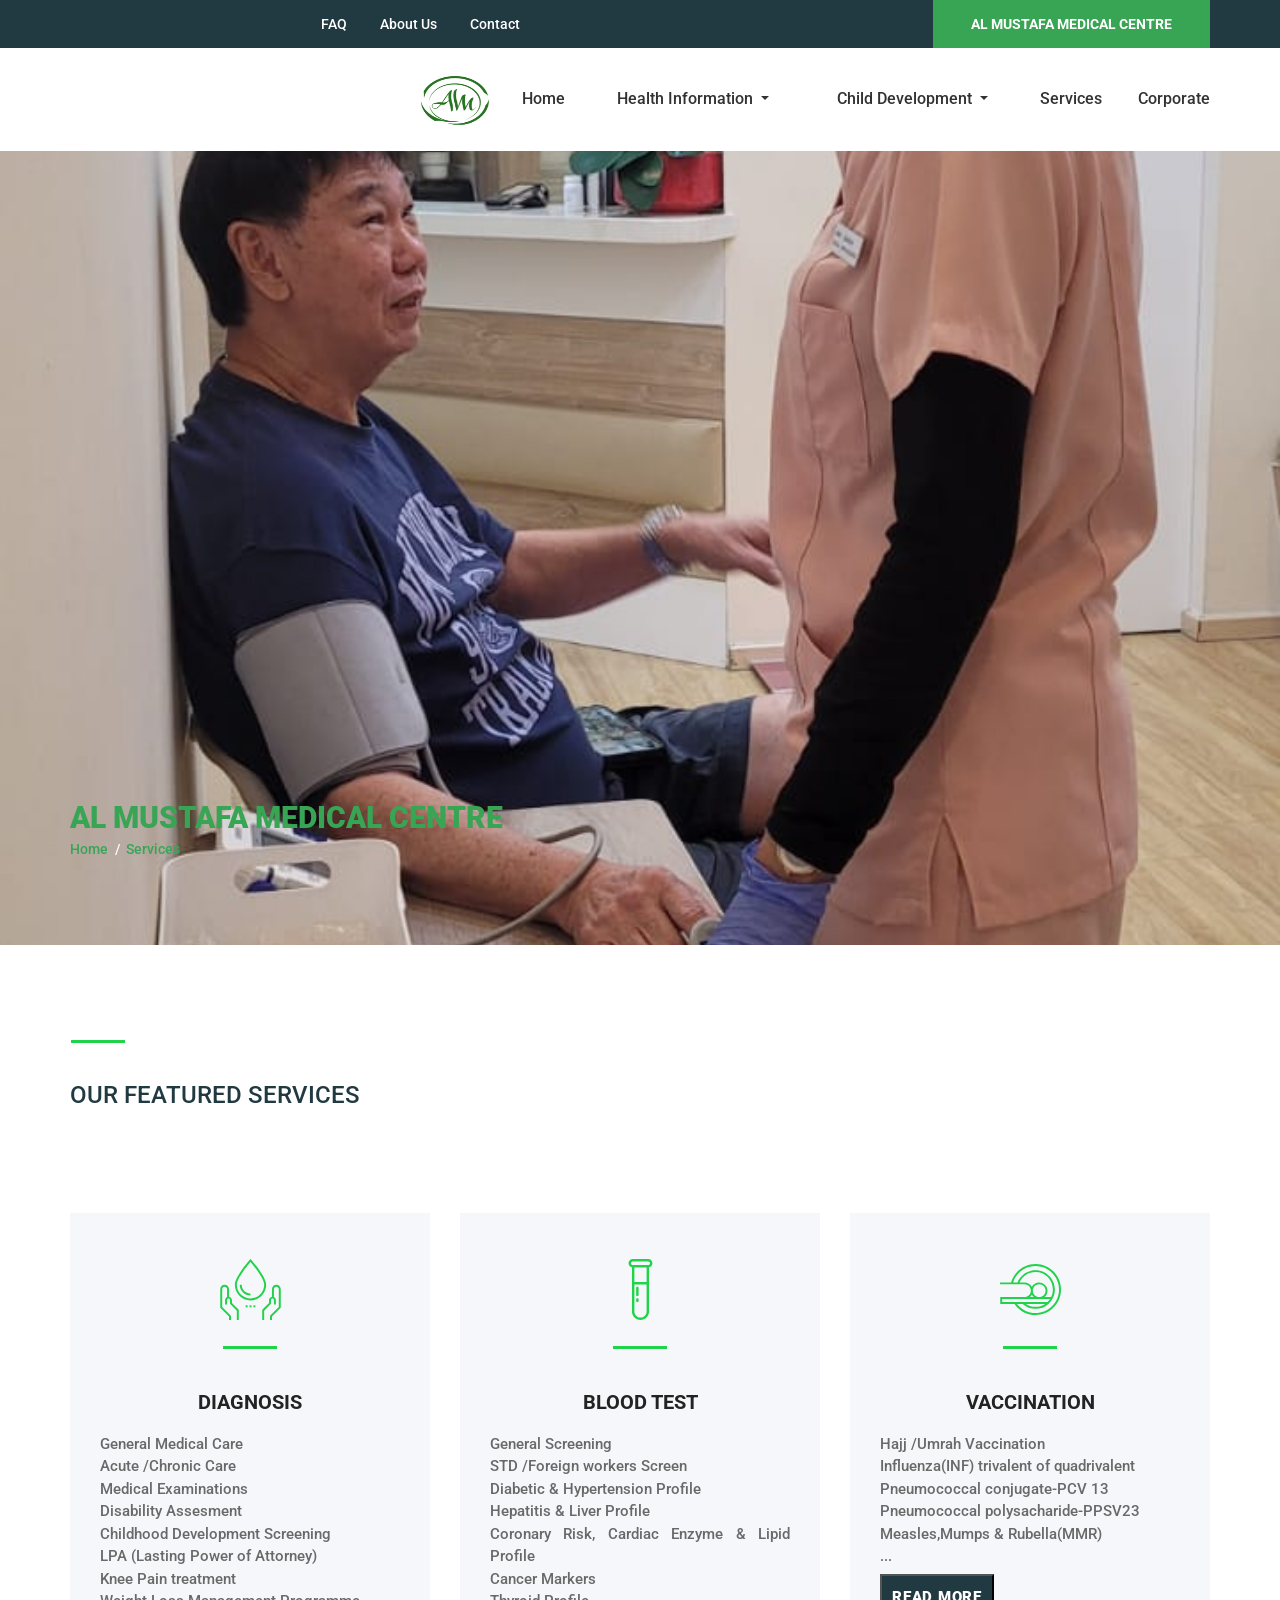
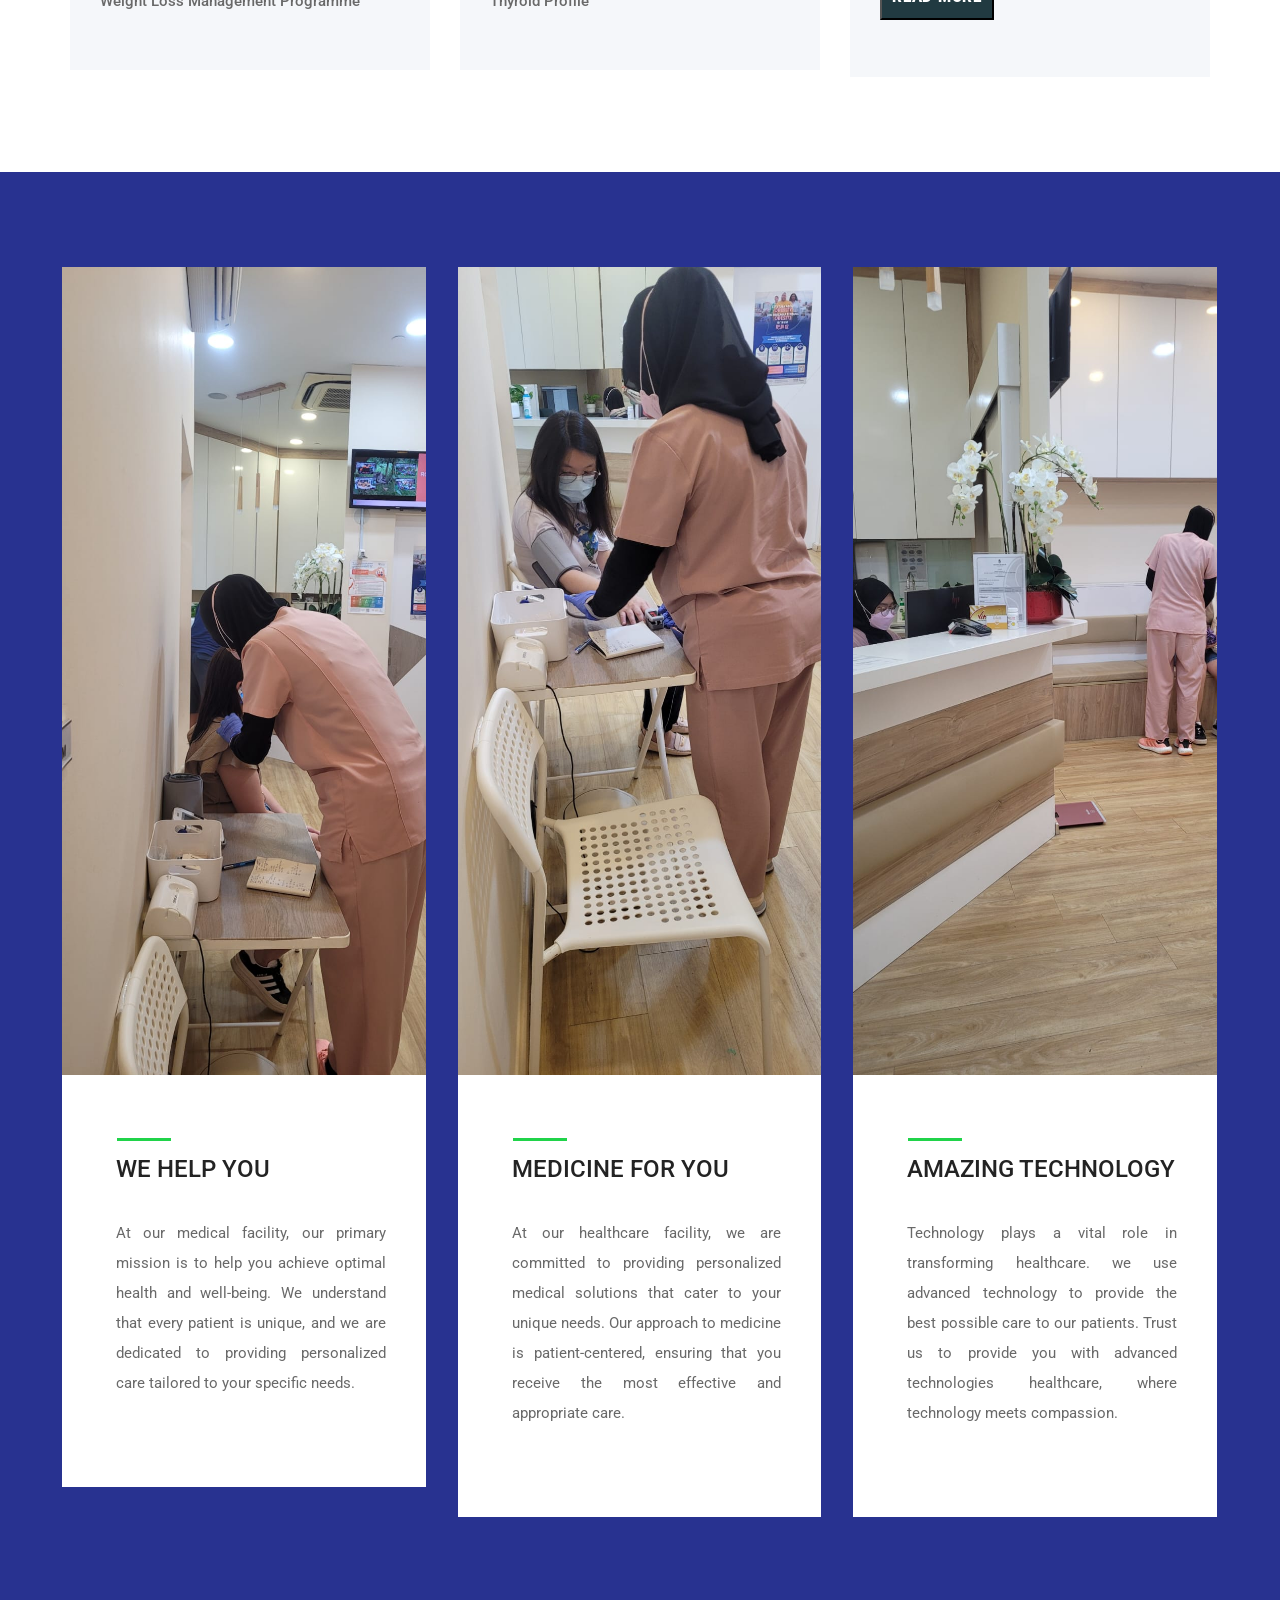
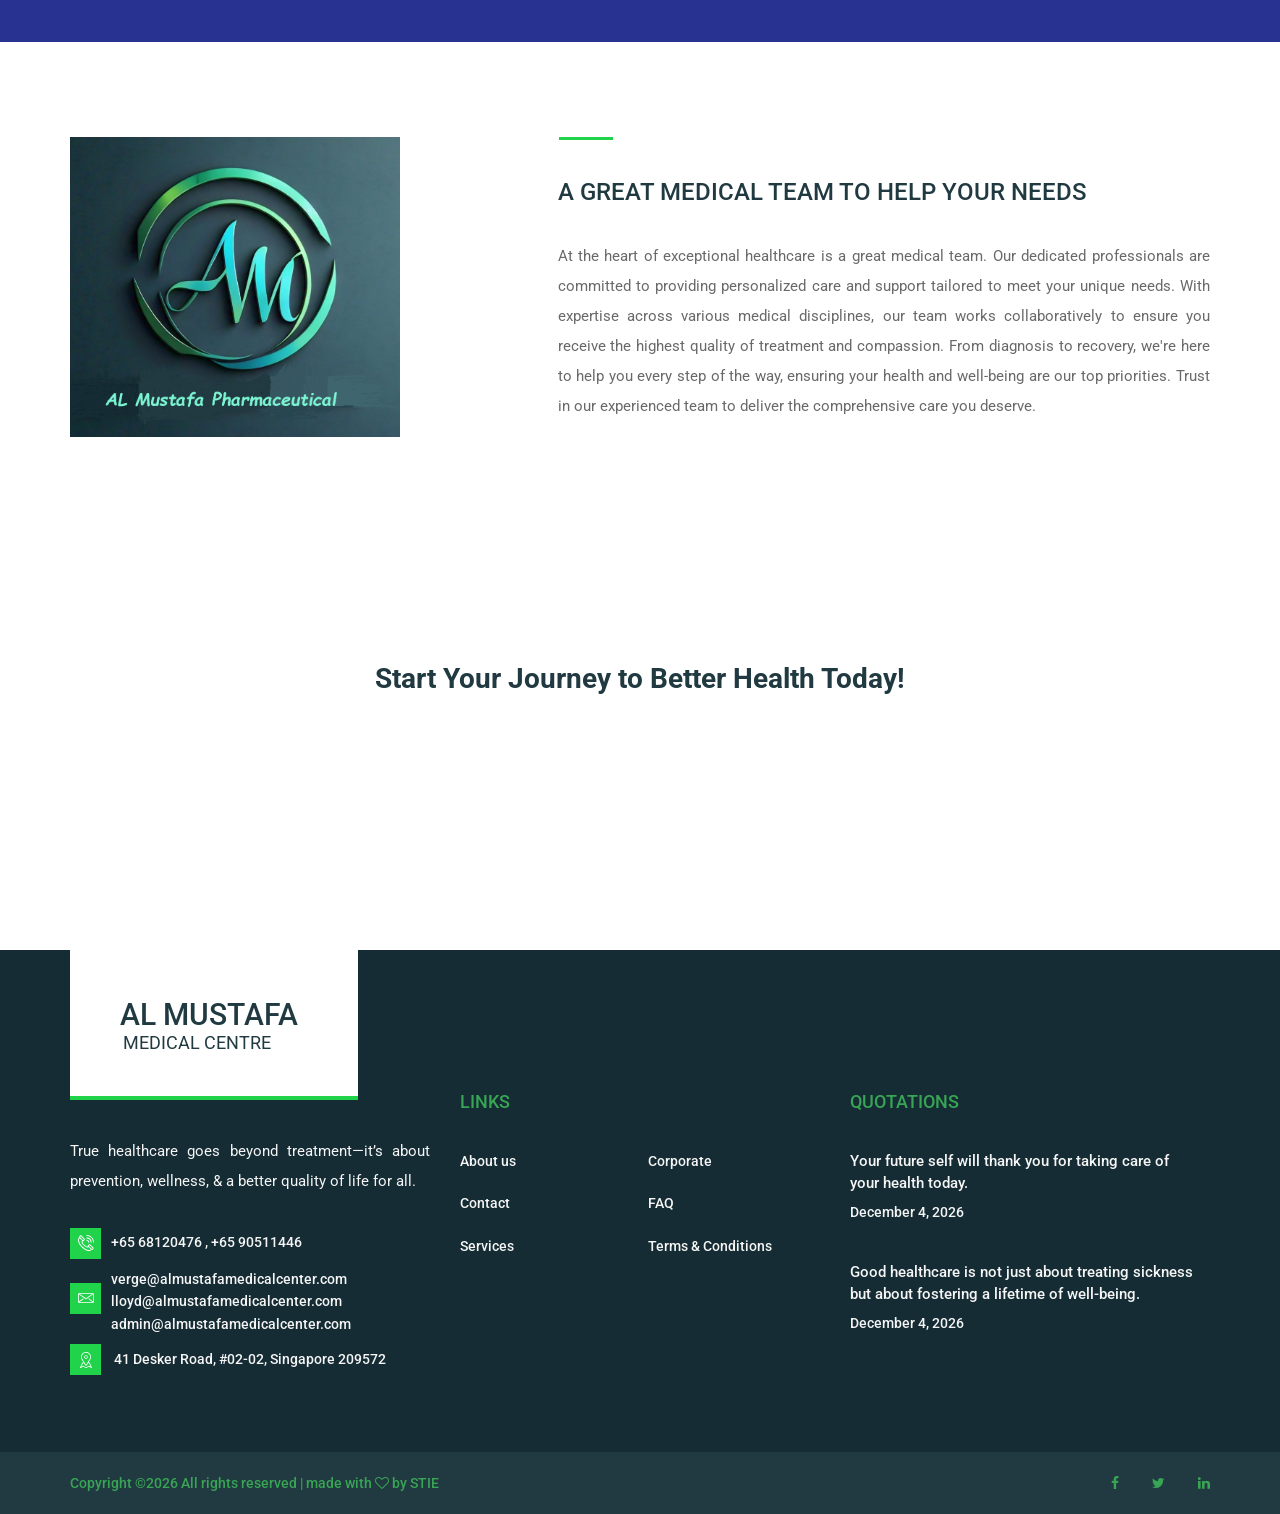
<file: services.html>
<!DOCTYPE html>
<html lang="en">
<head>
<title>AL MUSTAFA MEDICAL CENTRE || Services</title>
<meta charset="utf-8">
<meta http-equiv="X-UA-Compatible" content="IE=edge">
<meta name="description" content="CareMed demo project">
<meta name="viewport" content="width=device-width, initial-scale=1">
<link rel="icon" href="images/almustafanew.png" type="image/gif">
<link rel="stylesheet" type="text/css" href="styles/bootstrap4/bootstrap.min.css">
<link href="plugins/font-awesome-4.7.0/css/font-awesome.min.css" rel="stylesheet" type="text/css">
<link rel="stylesheet" type="text/css" href="plugins/OwlCarousel2-2.2.1/owl.carousel.css">
<link rel="stylesheet" type="text/css" href="plugins/OwlCarousel2-2.2.1/owl.theme.default.css">
<link rel="stylesheet" type="text/css" href="plugins/OwlCarousel2-2.2.1/animate.css">
<link rel="stylesheet" type="text/css" href="styles/services.css">
<link rel="stylesheet" type="text/css" href="styles/services_responsive.css">
<!-- <link rel="stylesheet" type="text/css" href="styles/main_styles.css">   -->
<link rel="stylesheet" type="text/css" href="styles/responsive.css"> 
<style>
.logo_content
{
	width: 100%;
	height: 100%;
	padding: 11px;
} 
.logo_sub
{
	font-size: 18px;
	font-weight: 400;
	color: #8f8787;
	padding-left: 3px;
	margin-top: 2px;
}


	.menu_inner {
		padding: 15px;
	}

	.menu_list {
		list-style: none;
		padding: 0;
	}

	.menu_item {
		margin-bottom: 15px;
	}

	.menu_item a {
		text-decoration: none;
		color: #000;
		font-size: 18px;
	}

	.menu_extra {
		margin-top: 20px;
	}

	.menu_appointment a {
		text-decoration: none;
		color: #007BFF;
	}

	.menu_emergencies {
		margin-top: 10px;
		font-size: 16px;
		color: #d9534f;
	}

	.submenu_list {
		list-style: none;
		padding-left: 20px;
		display: none;
	}

	.menu_item_dropdown:hover .submenu_list {
		display: block;
	}

	

	.submenu_item a {
		color: #007BFF;
	}
</style>
</head>
<body>

<div class="super_container">
	
	<!-- Header -->

	<header class="header trans_200">
		
		<!-- Top Bar -->
		<div class="top_bar">
			<div class="container">
				<div class="row">
					<div class="col">
						<div class="top_bar_content d-flex flex-row align-items-center justify-content-start">
							<div class="top_bar_item"><a href="faq.html">FAQ</a></div>
							<div class="top_bar_item"><a href="about.html">About Us</a></div>
							<div class="top_bar_item"><a href="contact.html">Contact</a></div>
							<div class="emergencies  d-flex flex-row align-items-center justify-content-start ml-auto">AL MUSTAFA MEDICAL CENTRE</div>
						</div>

					</div>
				</div>
			</div>
		</div>

		
		<div class="header_container">
			<div class="container">
				<div class="row">
					<div class="col">
						<div class="header_content d-flex flex-row align-items-center justify-content-start">
							<nav class="main_nav ml-auto">
								<ul>
									<li><div class="logo_text"><a href="index.html"><img class="img" src="images/almustafanew.png" alt="" style="width:70px;height:50px;"></a></div>
									<li><a href="index.html">Home</a></li>
									<!-- <li><a href="about.html">About us</a></li> -->
									<li class="nav-item dropdown">
										<a class="nav-link dropdown-toggle" href="#" id="navbarDropdown" role="button" data-toggle="dropdown" aria-haspopup="true" aria-expanded="false">
											Health Information
										</a>
										<div class="dropdown-menu" aria-labelledby="navbarDropdown">
											<a class="dropdown-item" href="executivehealth.html">Executive Health Screening</a>
											<a class="dropdown-item" href="clinic.html">Medical Examinations</a>
											<a class="dropdown-item" href="homebased.html">Lasting Power Of Attorney (LPA)</a>
											<a class="dropdown-item" href="disability.html">Disability Assessment</a>
                                            <a class="dropdown-item" href="weightloss.html">Weight Loss Management Programme </a>
										</div>
									</li>
									<li class="nav-item dropdown">
										<a class="nav-link dropdown-toggle" href="#" id="navbarDropdown" role="button" data-toggle="dropdown" aria-haspopup="true" aria-expanded="false">
											Child Development 
										</a>
										<div class="dropdown-menu" aria-labelledby="navbarDropdown">
											<a class="dropdown-item" href="paediatrics.html">Child Development Screening</a>
										</div>
									</li>
									<li><a href="services.html">Services</a></li>
									<li><a href="news.html">Corporate</a></li>
									<!-- <li><a href="contact.html">Contact</a></li> -->
								</ul>
							</nav>
							<div class="logo_text hamburger mt-2"><a href="index.html"><img class="img" src="images/almustafanew.png" alt="" style="width:70px;height:50px;"></a></div>
							<div class="hamburger ml-auto"><i class="fa fa-bars" aria-hidden="true"></i></div>
						</div>
					</div>
				</div>
			</div>
		</div>
		
	</header>
  <br>
  <br>
	<!-- Menu -->

	<div class="menu_container menu_mm">
        <div class="menu_close_container">
            <div class="menu_close"></div>
        </div>
        <div class="menu_inner menu_mm">
            <div class="menu menu_mm">
                <ul class="menu_list menu_mm">
					<li><div class="menu_item menu_mm"><a href="index.html"><img class="img" src="images/almustafanew.png" alt="" style="width:70px;height:50px; text-decoration: #213a41">&nbsp;Al Mustafa Medical Centre</a></div></li>
                    <li class="menu_item menu_mm"><a href="index.html">Home</a></li>
                    <li class="menu_item menu_mm menu_item_dropdown">
                        <a href="#">Health Screening <i class="fa fa-chevron-down"></i></a>
                        <ul class="submenu_list menu_mm">
                            <li class="submenu_item menu_mm"><a href="executivehealth.html">Executive Health Screening</a></li>
                            <li class="submenu_item menu_mm"><a href="clinic.html">Medical Examinations</a></li>
                            <li class="submenu_item menu_mm"><a href="homebased.html">Lasting Power Of Attorney (LPA)</a></li>
							<li class="submenu_item menu_mm"><a href="disability.html">Disability Assessment</a></li>
                            <li class="submenu_item menu_mm"><a href="weightloss.html">Weight Loss Management Programme</a></li>
                        </ul>
                    </li>
                    <li class="menu_item menu_mm menu_item_dropdown">
                        <a href="#">Child Development <i class="fa fa-chevron-down"></i></a>
                        <ul class="submenu_list menu_mm">
                            <li class="submenu_item menu_mm"><a href="paediatrics.html">Child Development Screening</a></li>
                        </ul>
                    </li>
                    <li class="menu_item menu_mm"><a href="services.html">Services</a></li>
                    
                    <li class="menu_item menu_mm"><a href="news.html">Corporate</a></li>
					<li class="menu_item menu_mm"><a href="contact.html">Contact</a></li>
					<li class="menu_item menu_mm"><a href="faq.html">FAQ</a></li>
                </ul>
            </div>
            <div class="menu_extra">
                <div class="menu_emergencies">AL MUSTAFA MEDICAL CENTRE</div>
            </div>
        </div>
    </div>

	
	<!-- Home -->

	<div class="home">
		<div class="home_background parallax-window" data-parallax="scroll" data-image-src="images/aman9.jpg" data-speed="0.8"></div>
		<div class="home_container">
			<div class="container">
				<div class="row">
					<div class="col">
						<div class="home_content">
							<div class="home_title"> <span>AL MUSTAFA MEDICAL CENTRE</span></div>
							<div class="breadcrumbs">
								<ul>
									<li class="home_title"><a href="index.html"><span>Home</span></a></li>
									<li class="home_title"><span>Services</span></li>
								</ul>
							</div>
						</div>
					</div>
				</div>
			</div>
		</div>
	</div>

	<!-- Services -->

	<div class="services">
		<div class="container">
			<div class="row">
				<div class="col">
					<div class="section_title text-uppercase"><h3 class="mt-4" style="color: #213a41;">Our Featured Services</h3></div>
				</div>
			</div>
			<div class="row services_row">
				
				<!-- Service -->
				<div class="col-lg-4 col-md-6 service_col">
					<a>
						<div class="service text-center trans_200">
							<div class="service_icon"><img class="svg" src="images/service_1.svg" alt=""></div>
							<div class="service_title trans_200">DIAGNOSIS</div>
							<div class="service_text">
									  <ul class="text-justify">
										<li>General Medical Care </li>
										<li>Acute /Chronic Care</li>
										<li>Medical Examinations </li>
										<l>Disability Assesment </l>
										<li>Childhood Development Screening </li>
										<li> LPA (Lasting Power of Attorney) </li>
										<li>Knee Pain treatment </li>
										<li>Weight Loss Management Programme </li>
									  </ul>
							</div>
							<!-- <button class="showMoreBtn"  >Read More</button> -->
						</div>
						
					</a>
				</div>

				<!-- Service -->
				<div class="col-lg-4 col-md-6 service_col">
					<a>
						<div class="service text-center trans_200">
							<div class="service_icon"><img class="svg" src="images/blood-test.svg" alt=""></div>
							<div class="service_title trans_200">BLOOD TEST</div>
							<div class="service_text">
								

									   <ul class="text-justify">
										<li>General Screening  </li>
										<li>STD /Foreign workers Screen</li>
										<li>Diabetic & Hypertension Profile </li>
										<l>Hepatitis & Liver Profile </l>
										<li>Coronary Risk, Cardiac Enzyme & Lipid Profile</li>
										<li> Cancer Markers </li>
										<li>Thyroid Profile</li>
										
									  </ul>


							</div>

							<!-- <button class="showMoreBtn"  >Read More</button> -->
						</div>
					</a>
				</div>

				<!-- Service -->
				<div class="col-lg-4 col-md-6 service_col">
					<a>
						<div class="service text-center trans_200">
							<div class="service_icon"><img class="svg" src="images/service_3.svg" alt=""></div>
							<div class="service_title trans_200">VACCINATION</div>
							<div class="service_text">
								

                                      <ul class="text-justify">
										<li>Hajj /Umrah Vaccination  </li>
										<li>Influenza(INF) trivalent of quadrivalent</li>
										<li>Pneumococcal conjugate-PCV 13 </li>
										<l>Pneumococcal polysacharide-PPSV23 </l>
										<li>Measles,Mumps & Rubella(MMR) </li>
										<li><span class="dots">...</span></li>
									  </ul>

                                      <span class="moreText" style="display: none;">  
										
										<ul class="text-justify">
											<li> Tetnus,reduces diptheria & acellular pertusis (TDAP)</li>
											<li>Varicella (chicken Pox) (VAR)</li>
											<li>Hepatitis B (Adult & Pediatrc)</li>
											<li>Human papillomavirus (HPV2)</li>
										  </ul>
									</span>
							</div>
							<button class="showMoreBtn"  >Read More</button> 
						</div>
					</a>
				</div>

				

				
			</div>
		</div>
	</div>
	
	</div>

	<!-- Features -->

	<div class="features">
		<div class="container">
			<div class="row">
				<div class="col">
					<div class="features_container d-flex flex-row flex-wrap align-items-start justify-content-between">
						
						<!-- Feature -->
						<div class="feature">
							<div class="feature_image"><img src="images/aman6.jpg" alt=""></div>
							<div class="feature_content">
								<div class="section_title text-uppercase"><h2>We Help You</h2></div>
								<div class="feature_text text-justify">
									<p>At our medical facility, our primary mission is to help you achieve optimal health and well-being.
										 We understand that every patient is unique, and we are dedicated to providing personalized care
										  tailored to your specific needs.</p>
								</div>
							</div>
						</div>

						<!-- Feature -->
						<div class="feature">
							<div class="feature_image"><img src="images/aman1.jpg" alt=""></div>
							<div class="feature_content">
								<div class="section_title text-uppercase"><h2>Medicine For You</h2></div>
								<div class="feature_text text-justify">
									<p>At our healthcare facility, we are committed to providing personalized medical solutions that cater
										 to your unique needs. Our approach to medicine is patient-centered, ensuring that you receive the
										  most effective and appropriate care.</p>
								</div>
							</div>
						</div>

						<!-- Feature -->
						<div class="feature">
							<div class="feature_image"><img src="images/aman7.jpg" alt=""></div>
							<div class="feature_content">
								<div class="section_title text-uppercase"><h2>Amazing Technology</h2></div>
								<div class="feature_text text-justify">
									<p> Technology plays a vital role in transforming healthcare.
										 we use advanced technology to provide the best possible care to our patients.
										 Trust us to provide you with advanced technologies healthcare, where technology meets compassion.</p>
								</div>
							</div>
						</div>

					</div>
				</div>
			</div>
		</div>		
	</div>

	<!-- Text Section -->

	<div class="text_section">
		<div class="container">
			<div class="row">
				
				<!-- Text Section Image -->
				<div class="col-lg-5">
					<div class="text_section_image"><img src="images/AlMustafalogo.png" alt="" height="300px;"></div>
				</div>

				<!-- Text Section Content -->
				<div class="col-lg-7">
					<div class="text_section_content">
						<div class="section_title text-uppercase"><h3 class="mt-4" style="color: #213a41;">A Great Medical Team to Help Your Needs</h3></div>
						<div class="text_section_text">
							<p class="text-justify">At the heart of exceptional healthcare is a great medical team. Our dedicated professionals are
								 committed to providing personalized care and support tailored to meet your unique needs.
								  With expertise across various medical disciplines, our team works collaboratively to ensure 
								  you receive the highest quality of treatment and compassion. From diagnosis to recovery, we're
								   here to help you every step of the way, ensuring your health and well-being are our top priorities.
								    Trust in our experienced team to deliver the comprehensive care you deserve.</p>
						</div>
						<!-- <div class="button text_section_button"><a>read more</a></div> -->
					</div>
				</div>
			</div>
		</div>
	</div>

	<!-- Call to action -->

	<div class="cta">
		<div class="cta_background parallax-window" data-parallax="scroll" data-image-src="images/aman2.jpg" data-speed="0.8"></div>
		<div class="container">
			<div class="row">
				<div class="col">
					<div class="cta_content text-center">
						<h2 class="" style="color: #213a41">Start Your Journey to Better Health Today!</h2>
						<p class="text-justify" style="font-size:20px;">"Caring for your health, nurturing your life—at Al Mustafa Medical Centre, 
							your well-being is our mission."
							</p>
							<p class="text-justify text-center" style="font-size:20px;">
							Your Health, Our Priority!

						</p>
						<!-- <div class="button cta_button"><a>request a plan</a></div> -->
					</div>
				</div>
			</div>
		</div>		
	</div>

	<!-- Footer -->

	<footer class="footer">
		<div class="footer_container">
			<div class="container">
				<div class="row">
					
					<!-- Footer - About -->
					<div class="col-lg-4 footer_col">
						<div class="footer_about">
							<div class="footer_logo_container">
								<a href="#" class="d-flex flex-column align-items-center justify-content-center">
									<div class="logo_content">
										<div class="logo d-flex flex-row align-items-center justify-content-center">
											<div class="logo_text" style="color: #213a41;">AL MUSTAFA<span></span></div>
											<!-- <div class="logo_box">+</div> -->
										</div>
										<div class="logo_sub" style="color: #213a41;"> MEDICAL CENTRE </div>
									</div>
								</a>
							</div>
							<div class="footer_about_text">
								<p class="text-justify">True healthcare goes beyond treatment—it’s about prevention, wellness, & a better quality of life for all.</p>
							</div>
							<ul class="footer_about_list">
								<li><div class="footer_about_icon"><img src="images/phone-call.svg" alt=""></div><span>+65 68120476 , +65 90511446</span></li>
								<li>
								<div style="display:flex; align-items:flex-start;">
									<div class="footer_about_icon" style="margin-top:15px;">
										<img src="images/envelope.svg" alt="">
									</div>

									<div>
										<div><span>verge@almustafamedicalcenter.com </span></div>
										<div><span>lloyd@almustafamedicalcenter.com</span></div>
										<div><span>admin@almustafamedicalcenter.com</span></div>
									</div>
								</div>
							</li>
								<li><div class="footer_about_icon"><img src="images/placeholder.svg" alt=""></div><span> 41 Desker Road, #02-02, Singapore 209572</span></li>
							</ul>
						</div>
					</div>

					<!-- Footer - Links -->
					<div class="col-lg-4 footer_col">
						<div class="footer_links footer_column">
							<div class="footer_title">LINKS</div>
							<ul>
								<li><a href="about.html">About us</a></li>
								<li><a href="contact.html">Contact</a></li>
								<li><a href="services.html">Services</a></li>
								<li><a href="news.html">Corporate</a></li>
								<li><a href="faq.html">FAQ</a></li>
								<!-- <li><a href="#">Our Screening Program</a></li> -->
								<li><a href="#">Terms & Conditions</a></li>
								
							</ul>
						</div>
					</div>

					<!-- Footer - News -->
					<div class="col-lg-4 footer_col">
						<div class="footer_news footer_column">
							<div class="footer_title">QUOTATIONS</div>
							<ul>
								<li>
									<div class="footer_news_title"><a href="#">Your future self will thank you for taking  care of <br>
										your health today.</a></div>
									<div class=" footer_news_date dynamic-date"></div>
								</li>
								<li>
									<div class="footer_news_title"><a href="#">Good healthcare is not just about treating sickness<br>
										 but about fostering a lifetime of well-being.</a></div>
									<div class="footer_news_date dynamic-date"></div>
								</li>
								<!-- <li>
									<div class="footer_news_title"><a href="#">Health is wealth</a></div>
									<div class="footer_news_date dynamic-date"></div>
								</li> -->
							</ul>
						</div>
					</div>
				</div>
			</div>
		</div>
		<div class="copyright">
			<div class="container">
				<div class="row">
					<div class="col">
						<div class="copyright_content d-flex flex-lg-row flex-column align-items-lg-center justify-content-start">
							<div class="cr">
                   Copyright &copy;<script>document.write(new Date().getFullYear());</script> All rights reserved |  made with <i class="fa fa-heart-o" aria-hidden="true"></i> by STIE
</div>
							<div class="footer_social ml-lg-auto">
								<ul>
									
									<li><a href="https://www.facebook.com"><i class="fa fa-facebook" aria-hidden="true"></i></a></li>
									<li><a href="https://twitter.com"><i class="fa fa-twitter" aria-hidden="true"></i></a></li>
									<li><a href="https://www.linkedin.com"><i class="fa fa-linkedin" aria-hidden="true"></i></a></li>
								</ul>
							</div>
						</div>
					</div>
				</div>
			</div>			
		</div>
	</footer>
	<button onclick="topFunction()" id="backToTopBtn" title="Go to top"><i class="fa fa-arrow-up"></i></button>
</div>

<script src="js/jquery-3.2.1.min.js"></script>
<script src="styles/bootstrap4/popper.js"></script>
<script src="styles/bootstrap4/bootstrap.min.js"></script>
<script src="plugins/easing/easing.js"></script>
<script src="plugins/parallax-js-master/parallax.min.js"></script>
<script src="js/services.js"></script>
<script src="js/dynamicquodate.js"></script>
<script>
	document.addEventListener("DOMContentLoaded", function() {
            let showMoreButtons = document.querySelectorAll(".showMoreBtn");

            showMoreButtons.forEach(button => {
                button.addEventListener("click", function() {
                    let content = this.parentElement;
                    let dots = content.querySelector(".dots");
                    let moreText = content.querySelector(".moreText");

                    if (dots.style.display === "none") {
                        dots.style.display = "inline";
                        this.textContent = "Read more"; 
                        moreText.style.display = "none";
                    } else {
                        dots.style.display = "none";
                        this.textContent = "Show less"; 
                        moreText.style.display = "inline";
                    }
                });
            });
        });


		function showMoreText() {
	let dots = document.getElementById("dots");
	let moreText = document.getElementById("moreText");
	let btnText = document.getElementById("showMoreBtn");

	if (dots.style.display === "none") {
		dots.style.display = "inline";
		btnText.innerHTML = "Read more"; 
		moreText.style.display = "none";
	} else {
		dots.style.display = "none";
		btnText.innerHTML = "Read less"; 
		moreText.style.display = "inline";
	}
}

<!-- </script>
<script> -->
    // Function to format the current date
    function getFormattedDate() {
        const today = new Date();
        const options = { year: "numeric", month: "long", day: "numeric" }; // Example: "January 27, 2025"
        return today.toLocaleDateString("en-US", options);
    }

    // Add the current date to all elements with the class 'dynamic-date'
    function updateDates() {
        const dateElements = document.querySelectorAll(".dynamic-date");
        const currentDate = getFormattedDate();

        dateElements.forEach((element) => {
            element.textContent = currentDate;
        });
    }

    // Run the script when the DOM is fully loaded
    document.addEventListener("DOMContentLoaded", updateDates);
</script>

</body>
</html>
</file>
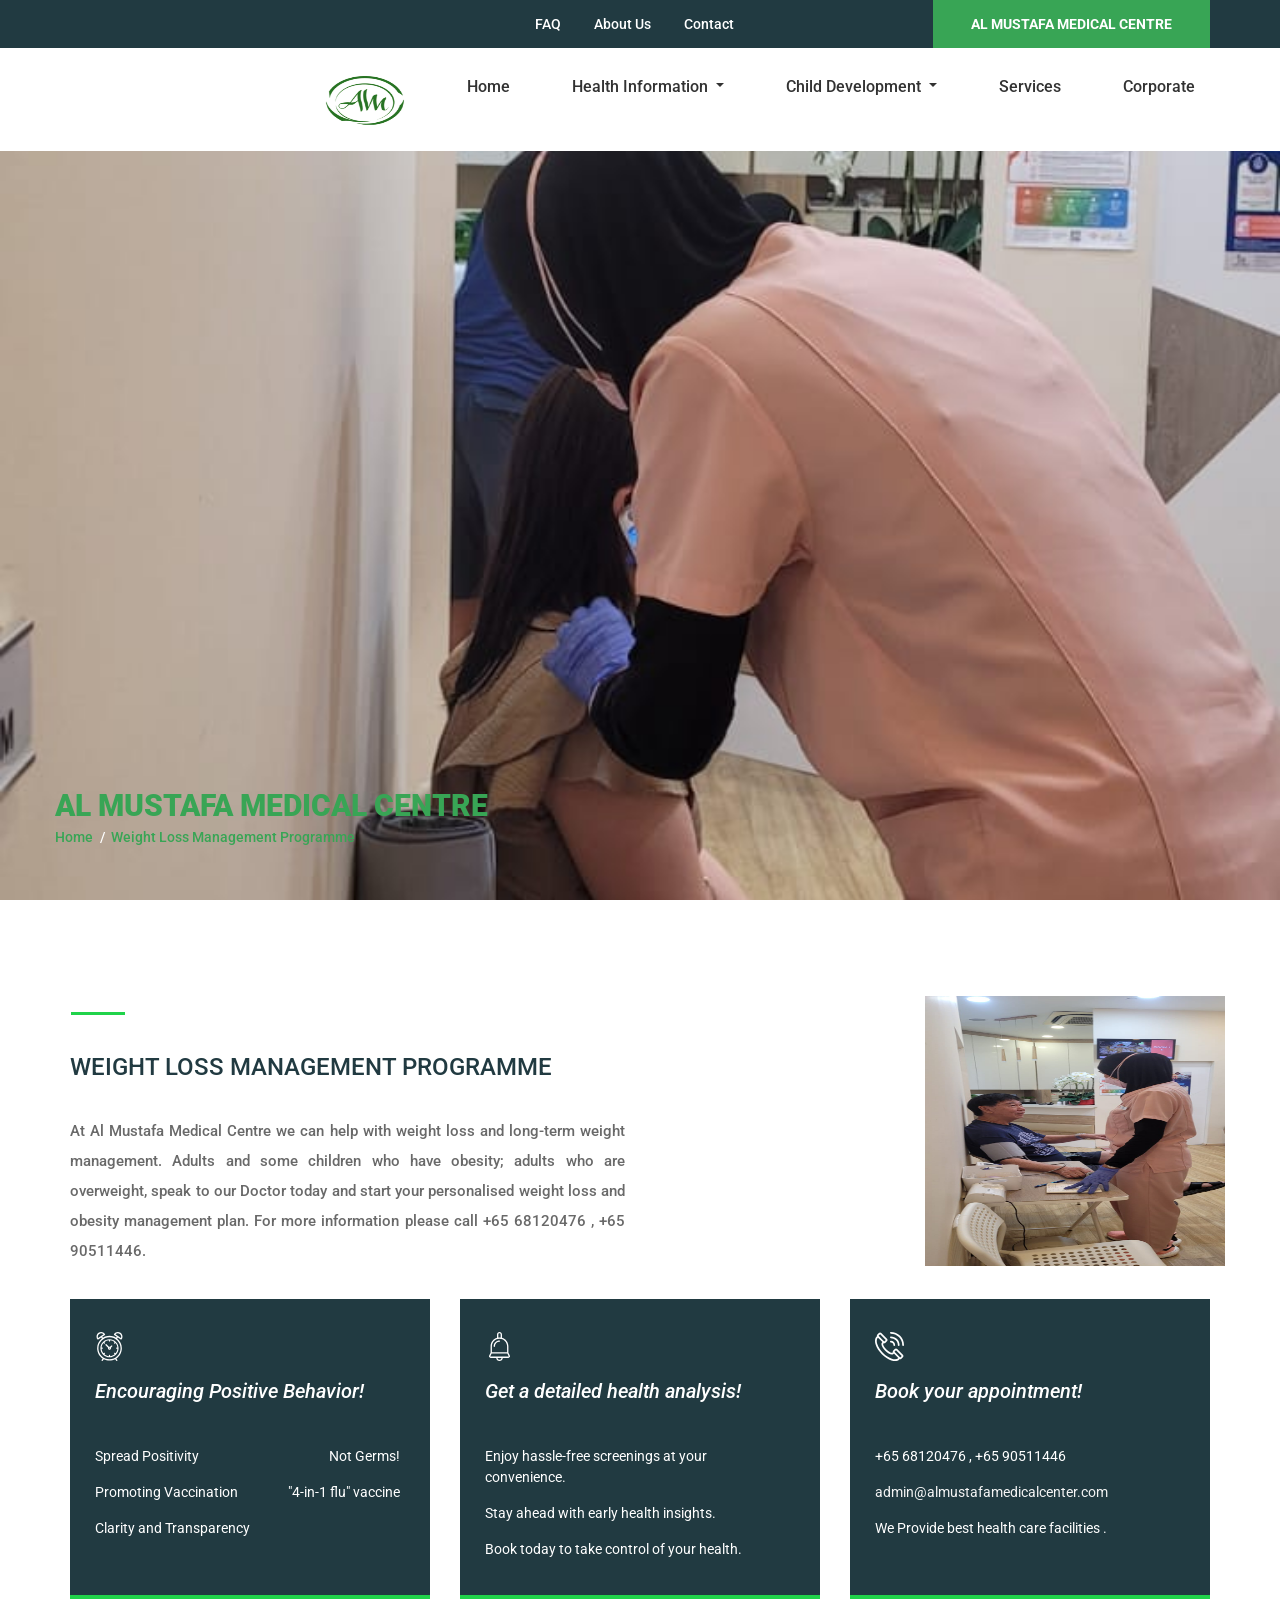
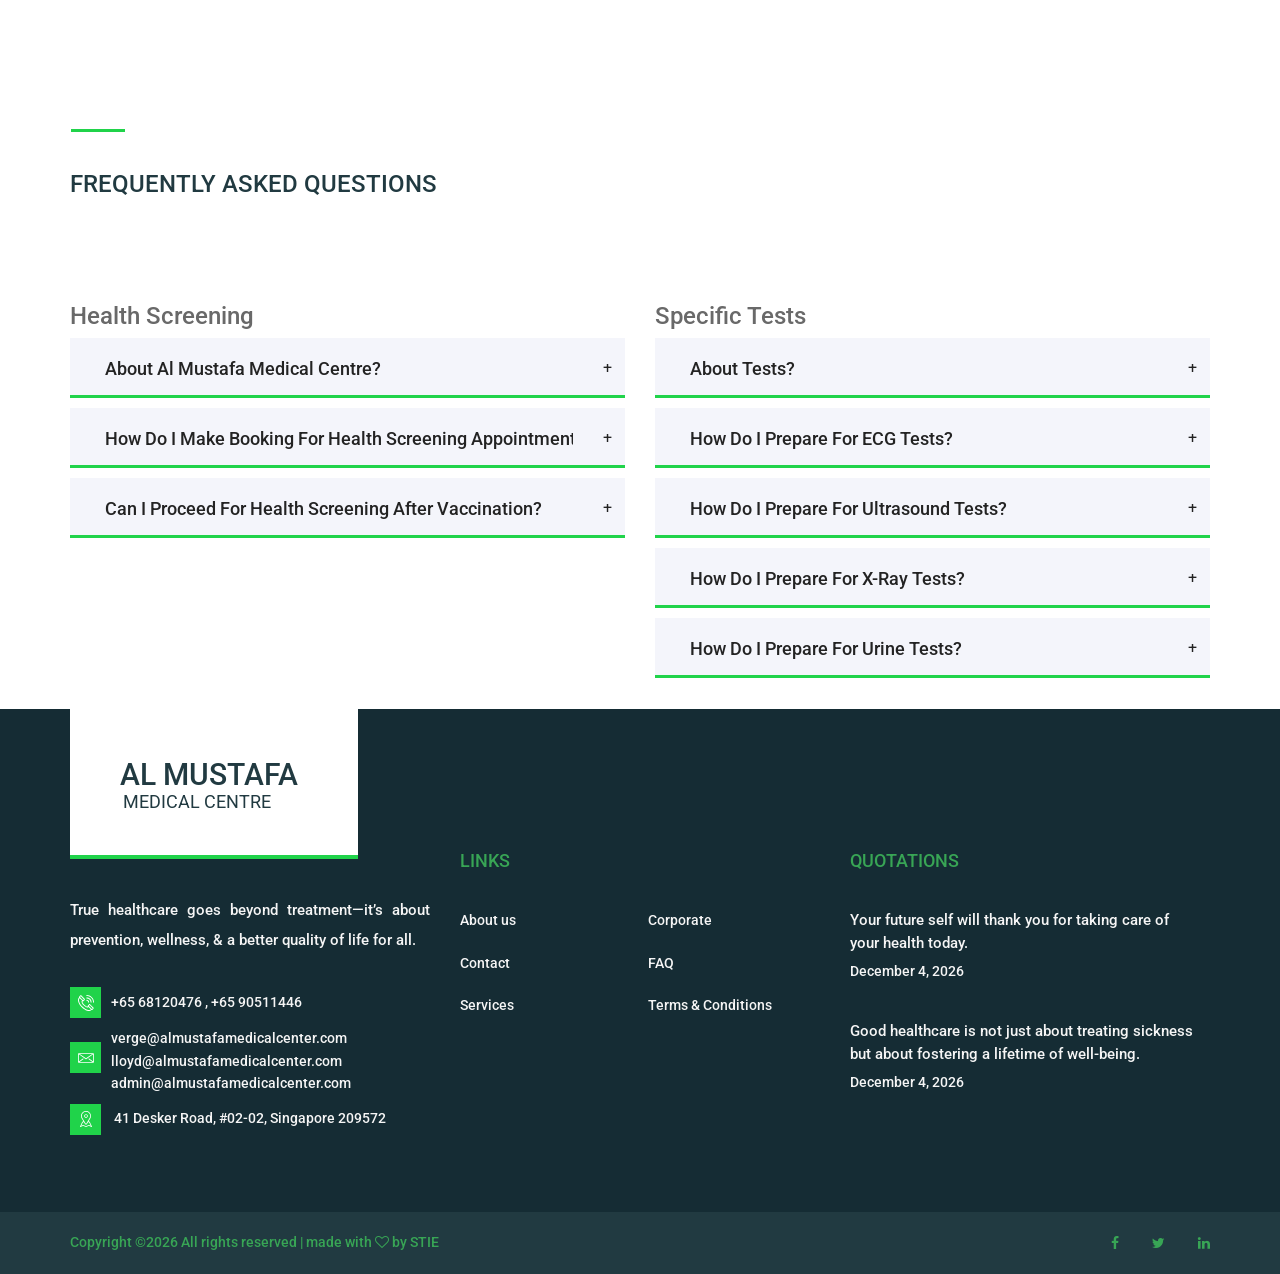
<file: weightloss.html>
<!DOCTYPE html>
<html lang="en">
<head>
<title> AL MUSTAFA MEDICAL CENTRE || Weight Loss Management Programme</title>
<meta charset="utf-8">
<meta http-equiv="X-UA-Compatible" content="IE=edge">
<meta name="description" content="CareMed demo project">
<link rel="icon" href="images/almustafanew.png" type="image/gif">
<meta name="viewport" content="width=device-width, initial-scale=1">
<link rel="stylesheet" type="text/css" href="styles/bootstrap4/bootstrap.min.css">
<link href="plugins/font-awesome-4.7.0/css/font-awesome.min.css" rel="stylesheet" type="text/css">
<link rel="stylesheet" type="text/css" href="plugins/OwlCarousel2-2.2.1/owl.carousel.css">
<link rel="stylesheet" type="text/css" href="plugins/OwlCarousel2-2.2.1/owl.theme.default.css">
<link rel="stylesheet" type="text/css" href="plugins/OwlCarousel2-2.2.1/animate.css">
<link rel="stylesheet" type="text/css" href="styles/elements.css">
 <link rel="stylesheet" type="text/css" href="styles/main_styles.css">
<link rel="stylesheet" type="text/css" href="styles/elements_responsive.css">
<link rel="stylesheet" type="text/css" href="styles/responsive.css">

<style>
	.logo_content
{
	width: 100%;
	height: 100%;
	padding: 11px;
}
.logo_sub
{
	font-size: 18px;
	font-weight: 400;
	color: #213a41;
	padding-left: 3px;
	margin-top: 2px;
}
    .menu_inner {
        padding: 15px;
    }

    .menu_list {
        list-style: none;
        padding: 0;
    }

    .menu_item {
        margin-bottom: 15px;
    }

    .menu_item a {
        text-decoration: none;
        color: #000;
        font-size: 18px;
    }

    .menu_extra {
        margin-top: 20px;
    }

    .menu_appointment a {
        text-decoration: none;
        color: #007BFF;
    }

    .menu_emergencies {
        margin-top: 10px;
        font-size: 16px;
        color: #d9534f;
    }

    .submenu_list {
        list-style: none;
        padding-left: 20px;
        display: none;
    }

    .menu_item_dropdown:hover .submenu_list {
        display: block;
    }

    

    .submenu_item a {
        color: #007BFF;
    }
    .section_title
{
	padding-top: 17px;
}
.section_title h2
{
	font-size: 30px;
	font-weight: 500;
	color: #232323;
}
.section_title::before
{
	display: block;
	position: absolute;
	left: 1px;
	top: 0;
	width: 54px;
	height: 3px;
	background: #20d34a;
	content: '';
}
.section_title_light h2
{
	color: #FFFFFF;
}
.about_image
{
	
    margin-top: 40px;
}
.about_image img
{
	max-width: 100%;
}
</style>
</head>
<body>

<div class="super_container">
	
	<!-- Header -->

	<header class="header trans_200">
		
		<!-- Top Bar -->
		<div class="top_bar">
			<div class="container">
				<div class="row">
					<div class="col">
						<div class="top_bar_content d-flex flex-row align-items-center justify-content-start">
							
							<div class="top_bar_content d-flex flex-row align-items-center justify-content-start">
								<div class="top_bar_item"><a href="faq.html">FAQ</a></div>
								<div class="top_bar_item"><a href="about.html">About Us</a></div>
								<div class="top_bar_item"><a href="contact.html">Contact</a></div>
								<div class="emergencies  d-flex flex-row align-items-center justify-content-start ml-auto">AL MUSTAFA MEDICAL CENTRE</div>
							</div>

					</div>
				</div>
			</div>
		</div>

		<!-- Header Content -->
        <div class="header_container">
			<div class="container">
				<div class="row">
					<div class="col">
						<div class="header_content d-flex flex-row align-items-center justify-content-start">
							<nav class="main_nav ml-auto">
								<ul>
									<li><div class="logo_text"><a href="index.html"><img class="img" src="images/almustafanew.png" alt="" style="width:80px;height:50px;"></a></div>
									<li><a href="index.html">Home</a></li>
									<!-- <li><a href="about.html">About us</a></li> -->
									<li class="nav-item dropdown">
										<a class="nav-link dropdown-toggle" href="#" id="navbarDropdown" role="button" data-toggle="dropdown" aria-haspopup="true" aria-expanded="false">
											Health Information
										</a>
										<div class="dropdown-menu" aria-labelledby="navbarDropdown">
											
											<a class="dropdown-item" href="executivehealth.html">Executive Health Screening</a>
											<a class="dropdown-item" href="clinic.html">Medical Examinations</a>
											<a class="dropdown-item" href="homebased.html">Lasting Power Of Attorney (LPA)</a>
                                            <a class="dropdown-item" href="disability.html">Disability Assessment</a>
                                            <a class="dropdown-item" href="weightloss.html">Weight Loss Management Programme </a>
										</div>
									</li>
									<li class="nav-item dropdown">
										<a class="nav-link dropdown-toggle" href="#" id="navbarDropdown" role="button" data-toggle="dropdown" aria-haspopup="true" aria-expanded="false">
											Child Development 
										</a>
										<div class="dropdown-menu" aria-labelledby="navbarDropdown">
											
											<a class="dropdown-item" href="paediatrics.html">Child Development Screening</a>
											
										</div>
									</li>
									<li><a href="services.html">Services</a></li>

									
									
									<li><a href="news.html">Corporate</a></li>
									<!-- <li><a href="contact.html">Contact</a></li> -->
								</ul>
							</nav>
							<div class="logo_text hamburger mt-2"><a href="index.html"><img class="img" src="images/almustafanew.png" alt="" style="width:70px;height:50px;"></a></div>
							<div class="hamburger ml-auto"><i class="fa fa-bars" aria-hidden="true"></i></div>
						</div>
					</div>
				</div>
			</div>
		</div>
		

	</header>

	<!-- Menu -->

    <div class="menu_container menu_mm">
        <div class="menu_close_container">
            <div class="menu_close"></div>
        </div>
        <div class="menu_inner menu_mm">
            <div class="menu menu_mm">
                <ul class="menu_list menu_mm">
					<li><div class="menu_item menu_mm"><a href="index.html"><img class="img" src="images/almustafanew.png" alt="" style="width:70px;height:50px; text-decoration: #213a41">Al Mustafa Medical Centre</a></div></li>
                    <li class="menu_item menu_mm"><a href="index.html">Home</a></li>
                    <li class="menu_item menu_mm menu_item_dropdown">
                        <a href="#">Health Screening <i class="fa fa-chevron-down"></i></a>
                        <ul class="submenu_list menu_mm">
                            <li class="submenu_item menu_mm"><a href="executivehealth.html">Executive Health Screening</a></li>
                            <li class="submenu_item menu_mm"><a href="clinic.html">Medical Examinations</a></li>
                            <li class="submenu_item menu_mm"><a href="homebased.html">Lasting Power Of Attorney (LPA)</a></li>
                            <li class="submenu_item menu_mm"><a href="disability.html">Disability Assessment</a></li>
                            <li class="submenu_item menu_mm"><a href="weightloss.html">Weight Loss Management Programme</a></li>
                        </ul>
                    </li>
                    <li class="menu_item menu_mm menu_item_dropdown">
                        <a href="#">Child Development <i class="fa fa-chevron-down"></i></a>
                        <ul class="submenu_list menu_mm">
                            <li class="submenu_item menu_mm"><a href="paediatrics.html">Child Development Screening</a></li>
                        </ul>
                    </li>
                    <li class="menu_item menu_mm"><a href="services.html">Services</a></li>
                    
                    <li class="menu_item menu_mm"><a href="news.html">Corporate</a></li>
					<li class="menu_item menu_mm"><a href="contact.html">Contact</a></li>
					<div class="menu_item menu_mm"><a href="faq.html">FAQ</a></div>
                </ul>
            </div>
            <div class="menu_extra">
                <div class="menu_emergencies">AL MUSTAFA MEDICAL CENTRE</div>
            </div>
        </div>
    </div>


	
	<!-- Home -->

	<div class="home">
		<div class="home_background parallax-window" data-parallax="scroll" data-image-src="images/aman6.jpg" data-speed="0.8"></div>
		<div class="home_container">
			<div class="container">
				<div class="row">
					<div class="col">
						<div class="home_content">
							<div class="home_title"> <span>AL MUSTAFA MEDICAL CENTRE</span></div>
							<div class="breadcrumbs">
								<ul>
									<li class="home_title"><a href="index.html"><span>Home</span></a></li>
									<li class="home_title"><span>Weight Loss Management Programme</span></li>
								</ul>

							</div>
						</div>
					</div>
				</div>
			</div>
		</div>
	</div>

	<div class="about">
		<div class="container">
			<div class="row row-lg-eq-height">
				<!-- About Content -->
				<div class="col-lg-6">
					<div class="about_content" style="margin-top: 20px;">
						<div class="section_title text-uppercase"><h3 class="mt-4" style="color: #213a41;">Weight Loss Management Programme</h3></div>
						<div class="about_text">
							<p class="text-justify">
                                At Al Mustafa Medical Centre we can help with weight loss and long-term weight management. Adults and some
                                 children who have obesity; adults who are overweight, speak to our Doctor today and start your
                                  personalised weight loss and obesity management plan. For more information please call +65 68120476 , +65 90511446.
                                </p>
						</div>
						
						<!-- <div>
							<button id="showMoreBtn" onclick="showMoreText()">Read More</button>
						</div> -->
					</div>
				</div>

				<!-- About Image -->
				<div class="col-lg-6">
					<div class="about_image"><img src="images/aman9.jpg" alt="image" style="width:300px; height:270px;"></div>
				</div>
			</div>
		</div>
	</div>

    <div class="boxes">
		<div class="container">
			<div class="row">
				
				<!-- Box -->
				<div class="col-lg-4 box_col">
					<div class="box working_hours">
						<div class="box_icon d-flex flex-column align-items-start justify-content-center"><div style="width:29px; height:29px;"><img src="images/alarm-clock.svg" alt=""></div></div>
						<div class="box_title font-italic">Encouraging Positive Behavior!</div>
						<div class="working_hours_list">
							<ul>
								<li class="d-flex flex-row align-items-center justify-content-start">
									<div>Spread Positivity </div>
									<div class="ml-auto">Not Germs!</div>
								</li>
								<li class="d-flex flex-row align-items-center justify-content-start">
									<div> Promoting Vaccination</div>
									 <div class="ml-auto">"4-in-1 flu" vaccine</div>
								</li>
								 <li class="d-flex flex-row align-items-center justify-content-start">
									<div>Clarity and Transparency</div>
									<!-- <div class="ml-auto">Visual and Emotional Appeal</div> -->
								</li> 
							</ul>

							 
						</div>
					</div>
				</div>

				<!-- Box -->
				<div class="col-lg-4 box_col">
					<div class="box working_hours">
						<div class="box_icon d-flex flex-column align-items-start justify-content-center"><div style="width:29px; height:29px;"><img src="images/bell.svg" alt=""></div></div>
						<div class="box_title font-italic">Get a detailed health analysis!</div>
						<div class="working_hours_list">
							<ul>
								<li class="d-flex flex-row align-items-center justify-content-start">
									<div>Enjoy hassle-free screenings at your convenience. </div>
									
								</li>
								<li class="d-flex flex-row align-items-center justify-content-start">
									<div> Stay ahead with early health insights.</div>
									
								</li>
								 <li class="d-flex flex-row align-items-center justify-content-start">
									<div>Book today to take control of your health.</div>
									<!-- <div class="ml-auto">Visual and Emotional Appeal</div> -->
								</li> 
							</ul>

							 
						</div>
					</div>
				</div>
				
                <!-- Box -->
				<div class="col-lg-4 box_col">
					<div class="box working_hours">
						<div class="box_icon d-flex flex-column align-items-start justify-content-center"><div style="width:29px; height:29px;"><img src="images/phone-call.svg" alt=""></div></div>
						<div class="box_title font-italic">Book your appointment!</div>
						<div class="working_hours_list">
							<ul>
								<li class="d-flex flex-row align-items-center justify-content-start">
									<div>+65 68120476 , +65 90511446 </div>
									
								</li>
								<li class="d-flex flex-row align-items-center justify-content-start">
									<div style="color: whitesmoke;" >admin@almustafamedicalcenter.com</div>
									
								</li>
								 <li class="d-flex flex-row align-items-center justify-content-start">
									<div>We Provide best health care facilities .</div>
									
								</li> 
							</ul>
						</div>
					</div>
				</div>

			</div>
		</div>
	</div>

	<!-- Accordions & Tabs -->
	<div class="accordions_tabs">
		<div class="container">
			<div class="row">
				<div class="col">
					<div class="section_title text-uppercase"><h3 class="mt-4" style="color: #213a41;">Frequently Asked Questions</h3></div>
				</div>
			</div>

			<div class="row accordions_tabs_row">
				<div class="col-lg-6">
                    <div><h3>Health Screening</h3> </div>  
                      <!-- Accordions -->
                      <div class="accordions">
                          <div class="elements_accordions">
                              <div class="accordion_container">
                                  <div class="accordion d-flex flex-row align-items-center "><div> About Al Mustafa Medical Centre?</div></div>
                                  <div class="accordion_panel">
                                      <div>
                                          <p class="text-justify">
                                              <ul>  
                                         <li class="text-justify">Al Mustafa Medical Centre is a healthcare facility dedicated to providing comprehensive and 
                                              compassionate medical care to its patients.We provides Health Screening from Basic  
                                              Plan to an Executive Plan, cater to each patient's needs at our clinic, on an appointment basis.
                                              </li>     
                                         <li class="text-uppercase">    Our operating hours are:</li>     
                                            
                                         <li>    Monday-Thursday: 10:00 am to 1:00 pm ,&nbsp;2:00 pm to  8:00 pm</li>
										 <li>    Friday: 10:00 am to 1:00 pm ,&nbsp;2:00 pm to  5:00 pm</li>
                                            
                                          <li>  Saturday-Sunday: 10:00 am to 2:00 pm</li>
                                            
                                         <li>    Public Holiday :&nbsp;Closed</li>

                                        <li class="text-justify">   Please note that medical check up and post health screening follow-up at 
                                            Al Mustafa Medical Centre, is on an appointment basis and you may email admin@almustafamedicalcenter.com or call the clinic number +65 68120476 , +65 90511446 for further arrangements.</li>
                                              </ul>
                                              </p>
                                      </div>
                                  </div>
                              </div>
  
                              
                              <div class="accordion_container">
                                  <div class="accordion d-flex flex-row align-items-center"><div>How Do I Make Booking For Health Screening Appointment?</div></div>
                                  <div class="accordion_panel">
                                      <div>
                                          <p>To Get Health Screening Appointment, You Can Follow These Steps:
                                              <ul>
                                            <li class="text-justify">1. Visit The Clinic: Go to Al Mustafa Medical Centre  in person and inquire about their health screening programs
                                               at the reception. The staff can provide detailed information about the available screening packages and help
                                                you schedule an appointment.
                                              </li> 
                                          <li class="text-justify">2.  Call The Clinic: Contact Al Mustafa Medical Centre  via phone. 
                                                Call the clinic number +65 68120476 , +65 90511446  to speak with a representative who can 
                                               guide you through the process of booking a health screening appointment.
                                              </li>
                                          <li class="text-justify">3.  Online Appointment Booking: 
                                                Visit Al Mustafa Medical Centre’s website, look for the "Book an Appointment" or "Health Screening" section, 
                                               and follow the instructions to schedule your screening online.
                                              </li>
                                          <li class="text-justify">4.  Email Inquiry: If you prefer, you can send an email to Al Mustafa Medical Centre’s official email address admin@almustafamedicalcenter.com . In your
                                               email, mention your interest and request information on available packages and appointment
                                                availability. The clinic staff will respond with the necessary details and further instructions.
                                              </li>
                                          <li class="text-justify">5.   Consult Your Primary Care Physician: If you already have a primary care physician associated with Al Mustafa Medical Centre,
                                                discuss your interest in health screening with them. They can provide recommendations on the appropriate 
                                               screening packages and help you set up an appointment.</li>
                                              </ul>
                                              </p>
                                      </div>
                                  </div>
                              </div>
  
                          
                              <div class="accordion_container">
                                  <div class="accordion d-flex flex-row align-items-center"><div >Can I Proceed For Health Screening After Vaccination?</div></div>
                                  <div class="accordion_panel">
                                      <div>
                                          <p>
                                              
                                                  
                                                  <ul class="text-justify">
                                                      <!-- <li>Yes, you can proceed with health screening after vaccination.</li> -->
                                                      <li class="text-justify">It is recommended to wait for a few days after your vaccination to ensure accurate results.</li>
                                                      <li class="text-justify">Some vaccines might cause temporary changes in your body's immune response and health metrics.</li>
                                                      <li class="text-justify">If you have any concerns, it’s best to consult with your healthcare provider before scheduling your screening.</li>
                                                  </ul>
                                              
                                          </p>
                                      </div>
                                  </div>
                              </div>
  
                          </div>
  
                      </div>
                  </div>

                <div class="col-lg-6">
                    <div><h3>Specific Tests</h3> </div>  
					<!-- Accordions -->
					<div class="accordions">
						
						<div class="elements_accordions">

                            <div class="accordion_container">
								<div class="accordion d-flex flex-row align-items-center"><div>About Tests?</div></div>
								<div class="accordion_panel">
									<div>
										<p class="text-justify">
                                            Tests are diagnostic procedures conducted to assess various aspects of health, including physical conditions, organ function, and biochemical markers.
                                            They range from simple urine tests and blood tests to complex imaging scans and genetic screenings.
                                            Tests help healthcare providers detect diseases early, monitor ongoing conditions, and tailor treatment plans.
                                            Proper preparation, including fasting or avoiding certain medications, ensures accurate test results, facilitating effective healthcare management.
                                        </p>
									</div>
								</div>
							</div>


							<div class="accordion_container">
								<div class="accordion d-flex flex-row align-items-center "><div>How Do I Prepare For ECG Tests?</div></div>
								<div class="accordion_panel">
									<div>
										<p>
                                            <ul class="text-justify">
                                                <li>
                                                    <ol>
                                                        <li><strong>Avoid Caffeine And Alcohol:</strong>
                                                            <ul>
                                                                <li>Refrain from consuming caffeine and alcohol for at least 24 hours before the test as these can affect your heart rate and rhythm.</li>
                                                            </ul>
                                                        </li>
                                                        <li><strong>Medication:</strong>
                                                            <ul>
                                                                <li>Inform your doctor about all medications you are taking, including over-the-counter drugs, supplements, and herbs. Your doctor may advise you to stop certain medications before the test.</li>
                                                            </ul>
                                                        </li>
                                                        <li><strong>Clothing:</strong>
                                                            <ul>
                                                                <li>Wear comfortable, loose-fitting clothing. You may be asked to change into a hospital gown for the test.</li>
                                                                <li>Avoid using lotions, oils, or powders on your chest as they can interfere with the electrode placement.</li>
                                                            </ul>
                                                        </li>
                                                        <li><strong>Food And Drink:</strong>
                                                            <ul>
                                                                <li>You can eat and drink normally before an ECG unless your doctor advises otherwise.</li>
                                                            </ul>
                                                        </li>
                                                        <li><strong>Relaxation:</strong>
                                                            <ul>
                                                                <li>Try to stay calm and relaxed. Stress and anxiety can affect your heart rate, which may influence the results of the ECG.</li>
                                                            </ul>
                                                        </li>
                                                        <li><strong>Follow Specific Instructions:</strong>
                                                            <ul>
                                                                <li>Follow any additional instructions given by your healthcare provider. They may have specific guidelines based on your health condition.</li>
                                                            </ul>
                                                        </li>
                                                    </ol>
                                                </li>
                                                <li><strong>On The Day Of The Test:</strong>
                                                    <ol>
                                                        <li><strong>Arrival:</strong>
                                                            <ul>
                                                                <li>Arrive a few minutes early to complete any necessary paperwork and to allow yourself to relax before the test.</li>
                                                            </ul>
                                                        </li>
                                                        <li><strong>During The Test:</strong>
                                                            <ul>
                                                                <li>You will be asked to lie down on an examination table.</li>
                                                                <li>The technician will attach several small electrodes to your chest, arms, and legs. These electrodes are connected to an ECG machine.</li>
                                                                <li>Remain still and breathe normally during the test, which typically takes about 10 minutes.</li>
                                                            </ul>
                                                        </li>
                                                        <li><strong>Post-Test:</strong>
                                                            <ul>
                                                                <li>There are no specific post-test requirements. You can resume your normal activities immediately unless your doctor advises otherwise.</li>
                                                            </ul>
                                                        </li>
                                                    </ol>
                                                </li>
                                            </ul>
                                        </p>
									</div>
								</div>
							</div>

							<div class="accordion_container">
								<div class="accordion d-flex flex-row align-items-center"><div>How Do I Prepare For Ultrasound Tests?</div></div>
								<div class="accordion_panel">
									<div>
										<p><ul class="text-justify">
                                            <li><strong></strong>
                                                <ol>
                                                    <li><strong>Follow Fasting Instructions:</strong>
                                                        <ul>
                                                            <li>Depending on the type of ultrasound, you may be asked to fast for a certain period before the test. This is common for abdominal ultrasounds.</li>
                                                            <li>Typically, fasting means no food or drink (except water) for 6-8 hours before the test.</li>
                                                        </ul>
                                                    </li>
                                                    <li><strong>Drink Water For Pelvic Ultrasounds:</strong>
                                                        <ul>
                                                            <li>If you are having a pelvic ultrasound, you might be asked to drink several glasses of water an hour before the test and avoid urinating. A full bladder helps provide clearer images.</li>
                                                        </ul>
                                                    </li>
                                                    <li><strong>Wear Comfortable Clothing:</strong>
                                                        <ul>
                                                            <li>Wear loose-fitting, comfortable clothing. You may be asked to change into a hospital gown for the test, depending on the area being examined.</li>
                                                        </ul>
                                                    </li>
                                                    <li><strong>Avoid Applying Lotions or Oils:</strong>
                                                        <ul>
                                                            <li>Avoid using lotions, oils, or powders on the area to be examined as they can interfere with the ultrasound images.</li>
                                                        </ul>
                                                    </li>
                                                    <li><strong>Inform Your Doctor About Medications:</strong>
                                                        <ul>
                                                            <li>Inform your doctor about any medications you are taking. They will advise you if you need to adjust or stop any medications before the test.</li>
                                                        </ul>
                                                    </li>
                                                    <li><strong>Bring Previous Medical Records:</strong>
                                                        <ul>
                                                            <li>If applicable, bring any previous ultrasound images or medical records related to the area being examined for comparison.</li>
                                                        </ul>
                                                    </li>
                                                </ol>
                                            </li>
                                            <li><strong>On The Day Of The Test:</strong>
                                                <ol>
                                                    <li><strong>Arrival:</strong>
                                                        <ul>
                                                            <li>Arrive a few minutes early to complete any necessary paperwork and to allow yourself to relax before the test.</li>
                                                        </ul>
                                                    </li>
                                                    <li><strong>During The Test:</strong>
                                                        <ul>
                                                            <li>You will be asked to lie down on an examination table.</li>
                                                            <li>The technician will apply a special gel to the area being examined to help the ultrasound transducer make secure contact with the body and produce clear images.</li>
                                                            <li>Remain still and follow any instructions given by the technician. The test typically takes about 30 minutes.</li>
                                                        </ul>
                                                    </li>
                                                    <li><strong>Post-Test:</strong>
                                                        <ul>
                                                            <li>There are usually no specific post-test requirements. You can resume your normal activities immediately unless your doctor advises otherwise.</li>
                                                        </ul>
                                                    </li>
                                                </ol>
                                            </li>
                                        </ul></p>
									</div>
								</div>
							</div>

							<div class="accordion_container">
								<div class="accordion d-flex flex-row align-items-center"><div>How Do I Prepare For X-Ray Tests?</div></div>
								<div class="accordion_panel">
									<div>
										<p class="text-justify"><ul>
                                            <li><strong>How To Prepare For An X-Ray Test:</strong>
                                                <ol>
                                                    <li><strong>Inform Your Doctor About Medications:</strong>
                                                        <ul>
                                                            <li>Inform your doctor about any medications you are taking. They will advise you if you need to adjust or stop any medications before the test.</li>
                                                        </ul>
                                                    </li>
                                                    <li><strong>Discuss Allergies and Medical Conditions:</strong>
                                                        <ul>
                                                            <li>Notify your doctor if you have any allergies, especially to iodine or contrast materials, or any medical conditions such as pregnancy.</li>
                                                        </ul>
                                                    </li>
                                                    <li><strong>Avoid Jewelry And Metal Objects:</strong>
                                                        <ul>
                                                            <li>Remove all jewelry, eyeglasses, and any other metal objects before the test as they can interfere with the X-ray images.</li>
                                                        </ul>
                                                    </li>
                                                    <li><strong>Wear Comfortable Clothing:</strong>
                                                        <ul>
                                                            <li>Wear loose-fitting, comfortable clothing. You may be asked to change into a hospital gown for the test, depending on the area being examined.</li>
                                                        </ul>
                                                    </li>
                                                    <li><strong>Follow Specific Instructions for Contrast X-rays:</strong>
                                                        <ul>
                                                            <li>If your X-ray involves a contrast material, you may be given specific instructions regarding fasting or drinking fluids before the test.</li>
                                                        </ul>
                                                    </li>
                                                    <li><strong>Bring Previous Medical Records:</strong>
                                                        <ul>
                                                            <li>If applicable, bring any previous X-ray images or medical records related to the area being examined for comparison.</li>
                                                        </ul>
                                                    </li>
                                                </ol>
                                            </li>
                                            <li><strong>On The Day Of The Test:</strong>
                                                <ol>
                                                    <li><strong>Arrival:</strong>
                                                        <ul>
                                                            <li>Arrive a few minutes early to complete any necessary paperwork and to allow yourself to relax before the test.</li>
                                                        </ul>
                                                    </li>
                                                    <li><strong>During The Test:</strong>
                                                        <ul>
                                                            <li>You will be asked to lie down or stand in a specific position depending on the area being examined.</li>
                                                            <li>Follow the technician’s instructions to ensure the correct positioning for clear images.</li>
                                                            <li>Remain still during the X-ray to avoid blurry images, and the test typically takes a few minutes.</li>
                                                        </ul>
                                                    </li>
                                                    <li><strong>Post-Test:</strong>
                                                        <ul>
                                                            <li>There are usually no specific post-test requirements. You can resume your normal activities immediately unless your doctor advises otherwise.</li>
                                                        </ul>
                                                    </li>
                                                </ol>
                                            </li>
                                        </ul></p>
									</div>
								</div>
							</div>
                            <div class="accordion_container">
								<div class="accordion d-flex flex-row align-items-center"><div>How Do I Prepare For Urine Tests?</div></div>
								<div class="accordion_panel">
									<div>
										<p>
                                            <ul>
                                                <li>
                                                    <ol>
                                                        <li><strong>Follow Fasting Instructions:</strong>
                                                            <ul>
                                                                <li>If your urine test requires fasting, follow the instructions provided by your healthcare provider. Generally, this may involve avoiding food and drink for a certain period before the test.</li>
                                                            </ul>
                                                        </li>
                                                        <li><strong>Avoid Certain Foods And Medications:</strong>
                                                            <ul>
                                                                <li>Some foods and medications can affect the results of a urine test. Your healthcare provider will inform you if there are specific items to avoid before the test.</li>
                                                                <li>Inform your doctor about all medications, supplements, and vitamins you are taking. They may advise you to stop certain medications temporarily.</li>
                                                            </ul>
                                                        </li>
                                                        <li><strong>Hydrate Properly:</strong>
                                                            <ul>
                                                                <li>Drink enough water before the test to ensure you can provide an adequate urine sample. However, avoid excessive fluid intake as it can dilute the sample and affect the results.</li>
                                                            </ul>
                                                        </li>
                                                        <li><strong>Personal Hygiene:</strong>
                                                            <ul>
                                                                <li>Clean the genital area before collecting the urine sample to avoid contamination. Your healthcare provider may provide specific instructions for this.</li>
                                                            </ul>
                                                        </li>
                                                        <li><strong>Follow Specific Collection Instructions:</strong>
                                                            <ul>
                                                                <li>Follow any additional instructions provided by your healthcare provider or the testing facility regarding the collection and handling of the urine sample.</li>
                                                            </ul>
                                                        </li>
                                                    </ol>
                                                </li>
                                                <li>
                                                    <ol>
                                                        <li><strong>Arrival:</strong>
                                                            <ul>
                                                                <li>Arrive at the testing facility a few minutes early to complete any necessary paperwork and to receive instructions on the urine sample collection process.</li>
                                                            </ul>
                                                        </li>
                                                        <li><strong>During The Test:</strong>
                                                            <ul>
                                                                <li>You will be provided with a sterile container to collect the urine sample.</li>
                                                                <li>Follow the instructions for midstream collection, if applicable. This involves urinating a small amount into the toilet first, then collecting the urine midstream in the container, and finishing in the toilet.</li>
                                                            </ul>
                                                        </li>
                                                        <li><strong>Post-Test:</strong>
                                                            <ul>
                                                                <li>Ensure the container is properly sealed and labeled with your information as instructed.</li>
                                                                <li>Return the sample to the designated area or hand it to the healthcare professional as instructed.</li>
                                                                <li>There are usually no specific post-test requirements. You can resume your normal activities immediately unless your doctor advises otherwise.</li>
                                                            </ul>
                                                        </li>
                                                    </ol>
                                                </li>
                                            </ul>   
                                        </p>
									</div>
								</div>
							</div>

						</div>

					</div>
				</div>   



			</div>
		</div>
	</div>

	<!-- Milestones -->

	<!-- <div class="milestones">
		<div class="container">
			<div class="row">
				<div class="col">
					<div class="section_title text-uppercase"><h2>Milestones</h2></div>
				</div>
			</div>
			<div class="row milestones_container">
							
				
				<div class="col-lg-3 milestone_col">
					<div class="milestone text-center">
						<div class="milestone_icon"><img src="images/milestone_1.svg" alt=""></div>
						<div class="milestone_counter" data-end-value="2000">0</div>
						<div class="milestone_text">Happy Patients</div>
					</div>
				</div>

				
				<div class="col-lg-3 milestone_col">
					<div class="milestone text-center">
						<div class="milestone_icon"><img src="images/milestone_2.svg" alt=""></div>
						<div class="milestone_counter" data-end-value="1100">0</div>
						<div class="milestone_text">Procedures</div>
					</div>
				</div>

				
				<div class="col-lg-3 milestone_col">
					<div class="milestone text-center">
						<div class="milestone_icon"><img src="images/milestone_3.svg" alt=""></div>
						<div class="milestone_counter" data-end-value="50">0</div>
						<div class="milestone_text">Good Doctors</div>
					</div>
				</div>

				
				<div class="col-lg-3 milestone_col">
					<div class="milestone text-center">
						<div class="milestone_icon"><img src="images/milestone_4.svg" alt=""></div>
						<div class="milestone_counter" data-end-value="100">0</div>
						<div class="milestone_text">Amazing Rooms</div>
					</div>
				</div>

			</div>
		</div>
	</div> -->

	<!-- Loaders -->

	

				

				<!-- Service -->
				<div class="col-lg-4 service_col">
					
					</a>
				</div>
			</div>
		</div>
	</div>




   
	<!-- Footer -->
	<footer class="footer">
		<div class="footer_container">
			<div class="container">
				<div class="row">
					
					<!-- Footer - About -->
					<div class="col-lg-4 footer_col">
						<div class="footer_about">
							<div class="footer_logo_container">
								<a href="#" class="d-flex flex-column align-items-center justify-content-center">
									<div class="logo_content">
										<div class="logo d-flex flex-row align-items-center justify-content-center">
											<div class="logo_text" style="color: #213a41;">AL MUSTAFA<span></span></div>
											<!-- <div class="logo_box">+</div> -->
										</div>
										<div class="logo_sub" style="color: #213a41;"> MEDICAL CENTRE </div>
									</div>
								</a>
							</div>
							<div class="footer_about_text">
								<p class="text-justify">True healthcare goes beyond treatment—it’s about prevention, wellness, & a better quality of life for all.</p>
							</div>
							<ul class="footer_about_list">
								<li><div class="footer_about_icon"><img src="images/phone-call.svg" alt=""></div><span>+65 68120476 , +65 90511446</span></li>
								<li>
								<div style="display:flex; align-items:flex-start;">
									<div class="footer_about_icon" style="margin-top:15px;">
										<img src="images/envelope.svg" alt="">
									</div>

									<div>
										<div><span>verge@almustafamedicalcenter.com </span></div>
										<div><span>lloyd@almustafamedicalcenter.com</span></div>
										<div><span>admin@almustafamedicalcenter.com</span></div>
									</div>
								</div>
							</li>
								<li><div class="footer_about_icon"><img src="images/placeholder.svg" alt=""></div><span> 41 Desker Road, #02-02, Singapore 209572</span></li>
							</ul>
						</div>
					</div>

					<!-- Footer - Links -->
					<div class="col-lg-4 footer_col">
						<div class="footer_links footer_column">
							<div class="footer_title">LINKS</div>
							<ul>
								<li><a href="about.html">About us</a></li>
								<li><a href="contact.html">Contact</a></li>
								<li><a href="services.html">Services</a></li>
								<li><a href="news.html">Corporate</a></li>
								<li><a href="faq.html">FAQ</a></li>
								<!-- <li><a href="#">Our Screening Program</a></li> -->
								<li><a href="#">Terms & Conditions</a></li>
								
							</ul>
						</div>
					</div>

					<!-- Footer - News -->
					<div class="col-lg-4 footer_col">
						<div class="footer_news footer_column">
							<div class="footer_title">QUOTATIONS</div>
							<ul>
								<li>
									<div class="footer_news_title"><a href="#">Your future self will thank you for taking  care of <br>
										your health today.</a></div>
									<div class=" footer_news_date dynamic-date"></div>
								</li>
								<li>
									<div class="footer_news_title"><a href="#">Good healthcare is not just about treating sickness<br>
										 but about fostering a lifetime of well-being.</a></div>
									<div class="footer_news_date dynamic-date"></div>
								</li>
								<!-- <li>
									<div class="footer_news_title"><a href="#">Health is wealth</a></div>
									<div class="footer_news_date dynamic-date"></div>
								</li> -->
							</ul>
						</div>
					</div>
				</div>
			</div>
		</div>
		<div class="copyright">
			<div class="container">
				<div class="row">
					<div class="col">
						<div class="copyright_content d-flex flex-lg-row flex-column align-items-lg-center justify-content-start">
							<div class="cr">
                   Copyright &copy;<script>document.write(new Date().getFullYear());</script> All rights reserved |  made with <i class="fa fa-heart-o" aria-hidden="true"></i> by STIE
</div>
							<div class="footer_social ml-lg-auto">
								<ul>
									
									<li><a href="https://www.facebook.com"><i class="fa fa-facebook" aria-hidden="true"></i></a></li>
									<li><a href="https://twitter.com"><i class="fa fa-twitter" aria-hidden="true"></i></a></li>
									<li><a href="https://www.linkedin.com"><i class="fa fa-linkedin" aria-hidden="true"></i></a></li>
								</ul>
							</div>
						</div>
					</div>
				</div>
			</div>			
		</div>
	</footer>
	<button onclick="topFunction()" id="backToTopBtn" title="Go to top"><i class="fa fa-arrow-up"></i></button>
</div>

<script src="js/jquery-3.2.1.min.js"></script>
<script src="styles/bootstrap4/popper.js"></script>
<script src="styles/bootstrap4/bootstrap.min.js"></script>
<script src="plugins/greensock/TweenMax.min.js"></script>
<script src="plugins/greensock/TimelineMax.min.js"></script>
<script src="plugins/scrollmagic/ScrollMagic.min.js"></script>
<script src="plugins/greensock/animation.gsap.min.js"></script>
<script src="plugins/greensock/ScrollToPlugin.min.js"></script>
<script src="plugins/progressbar/progressbar.min.js"></script>
<script src="plugins/easing/easing.js"></script>
<script src="plugins/parallax-js-master/parallax.min.js"></script>
<script src="js/elements.js"></script>
<script src="js/dynamicquodate.js"></script>
<script>
function showMoreText() {
	let dots = document.getElementById("dots");
	let moreText = document.getElementById("moreText");
	let btnText = document.getElementById("showMoreBtn");

	if (dots.style.display === "none") {
		dots.style.display = "inline";
		btnText.innerHTML = "Read more"; 
		moreText.style.display = "none";
	} else {
		dots.style.display = "none";
		btnText.innerHTML = "Read less"; 
		moreText.style.display = "inline";
	}
}

</script>
</body>
</html>
</file>
<file: styles/about.css>
@charset "utf-8";
/* CSS Document */

/******************************

[Table of Contents]

1. Fonts
2. Body and some general stuff
3. Header
	3.1 Top Bar
	3.2 Header Content
	3.3 Logo
4. Menu
5. Home
6. About
7. Testimonials
8. Team
9. CTA
10. Footer



******************************/

/***********
1. Fonts
***********/

@import url('https://fonts.googleapis.com/css?family=Roboto:300,400,500,700,900');

/*********************************
2. Body and some general stuff
*********************************/

*
{
	margin: 0;
	padding: 0;
	-webkit-font-smoothing: antialiased;
	-webkit-text-shadow: rgba(0,0,0,.01) 0 0 1px;
	text-shadow: rgba(0,0,0,.01) 0 0 1px;
}
body
{
	font-family: 'Roboto', sans-serif;
	font-size: 15px;
	font-weight: 500;
	background: #FFFFFF;
	color: #696969;
}
div
{
	display: block;
	position: relative;
	-webkit-box-sizing: border-box;
    -moz-box-sizing: border-box;
    box-sizing: border-box;
}
ul
{
	list-style: none;
	margin-bottom: 0px;
}
p
{
	font-family: 'Roboto', sans-serif;
	font-size: 15px;
	line-height: 2;
	font-weight: 400;
	color: #696969;
	-webkit-font-smoothing: antialiased;
	-webkit-text-shadow: rgba(0,0,0,.01) 0 0 1px;
	text-shadow: rgba(0,0,0,.01) 0 0 1px;
}
p:last-of-type
{
	margin-bottom: 0;
}
a
{
	-webkit-transition: all 200ms ease;
	-moz-transition: all 200ms ease;
	-ms-transition: all 200ms ease;
	-o-transition: all 200ms ease;
	transition: all 200ms ease;
}
a, a:hover, a:visited, a:active, a:link
{
	text-decoration: none;
	-webkit-font-smoothing: antialiased;
	-webkit-text-shadow: rgba(0,0,0,.01) 0 0 1px;
	text-shadow: rgba(0,0,0,.01) 0 0 1px;
}
a:hover
{
	color: #20d34a !important;
}
::selection
{
	color: #20d34a;
}
p::selection
{
	
}
h1{font-size: 48px;}
h2{font-size: 36px;}
h3{font-size: 24px;}
h4{font-size: 18px;}
h5{font-size: 14px;}
h1, h2, h3, h4, h5, h6
{
	font-family: 'Roboto', sans-serif;
	-webkit-font-smoothing: antialiased;
	-webkit-text-shadow: rgba(0,0,0,.01) 0 0 1px;
	text-shadow: rgba(0,0,0,.01) 0 0 1px;
}
h1::selection, 
h2::selection, 
h3::selection, 
h4::selection, 
h5::selection, 
h6::selection
{
	
}
.form-control
{
	color: #db5246;
}
section
{
	display: block;
	position: relative;
	box-sizing: border-box;
}
.clear
{
	clear: both;
}
.clearfix::before, .clearfix::after
{
	content: "";
	display: table;
}
.clearfix::after
{
	clear: both;
}
.clearfix
{
	zoom: 1;
}
.float_left
{
	float: left;
}
.float_right
{
	float: right;
}
.trans_200
{
	-webkit-transition: all 200ms ease;
	-moz-transition: all 200ms ease;
	-ms-transition: all 200ms ease;
	-o-transition: all 200ms ease;
	transition: all 200ms ease;
}
.trans_300
{
	-webkit-transition: all 300ms ease;
	-moz-transition: all 300ms ease;
	-ms-transition: all 300ms ease;
	-o-transition: all 300ms ease;
	transition: all 300ms ease;
}
.trans_400
{
	-webkit-transition: all 400ms ease;
	-moz-transition: all 400ms ease;
	-ms-transition: all 400ms ease;
	-o-transition: all 400ms ease;
	transition: all 400ms ease;
}
.trans_500
{
	-webkit-transition: all 500ms ease;
	-moz-transition: all 500ms ease;
	-ms-transition: all 500ms ease;
	-o-transition: all 500ms ease;
	transition: all 500ms ease;
}
.fill_height
{
	height: 100%;
}
.super_container
{
	width: 100%;
	overflow: hidden;
}
.prlx_parent
{
	overflow: hidden;
}
.prlx
{
	height: 130% !important;
}
.parallax-window
{
    min-height: 400px;
    background: transparent;
}
.nopadding
{
	padding: 0px !important;
}
.button
{
	display: inline-block;
	height: 51px;
	background: #ff7518;
}
.button::after
{
	display: block;
	position: absolute;
	left: 0;
	bottom: 0;
	width: 100%;
	height: 3px;
	background: #20d34a;
	content: '';
	z-index: 0;
	-webkit-transition: all 400ms cubic-bezier(.33,.68,.59,.99);
	-moz-transition: all 400ms cubic-bezier(.33,.68,.59,.99);
	-ms-transition: all 400ms cubic-bezier(.33,.68,.59,.99);
	-o-transition: all 400ms cubic-bezier(.33,.68,.59,.99);
	transition: all 400ms cubic-bezier(.33,.68,.59,.99);
}
.button a
{
	display: block;
	position: relative;
	line-height: 51px;
	font-size: 14px;
	font-weight: 900;
	color: #FFFFFF;
	padding-left: 39px;
	padding-right: 45px;
	text-transform: uppercase;
	letter-spacing: 0.05em;
	z-index: 10;
}
.button:hover::after
{
	height: 100%;
}
.button:hover a
{
	color: #FFFFFF !important;
}
.section_title
{
	padding-top: 17px;
}
.section_title h2
{
	font-size: 30px;
	font-weight: 500;
	color: #232323;
}
.section_title::before
{
	display: block;
	position: absolute;
	left: 1px;
	top: 0;
	width: 54px;
	height: 3px;
	background: #20d34a;
	content: '';
}
.section_title_light h2
{
	color: #FFFFFF;
}

/*********************************
3. Header
*********************************/

.header
{
	display: block;
	position: fixed;
	top: 0;
	left: 0;
	width: 100%;
	background: #FFFFFF;
	z-index: 100;
}
.header.scrolled
{
	top: -48px;
}

/*********************************
3.1 Top Bar
*********************************/

.top_bar
{
	width: 100%;
	background: #213a41;
}
.top_bar_content
{
	width: 100%;
	height: 48px;
	padding-left: 214px;
}
.top_bar_item
{
	margin-left: 33px;
}
.top_bar_item a
{
	font-size: 14px;
	color: #FFFFFF;
	-webkit-transition: all 200ms ease;
	-moz-transition: all 200ms ease;
	-ms-transition: all 200ms ease;
	-o-transition: all 200ms ease;
	transition: all 200ms ease;
}
.top_bar_item:first-child
{
	margin-left: 37px;
}
.emergencies
{
	height: 100%;
	background: #38a555;
	color: #FFFFFF;
	font-size: 14px;
	font-weight: 700;
	padding-left: 38px;
	padding-right: 38px;
}

/*********************************
3.2 Header Content
*********************************/

.header_container
{
	width: 100%;
	background: #FFFFFF;
}
.header_content
{
	width: 100%;
	height: 103px;
}
.header.scrolled .header_content
{
	height: 80px;
}
.main_nav ul li
{
	display: inline-block;
}
.main_nav ul li:not(:first-child)
{
	margin-left: 32px;
}
.main_nav ul li a
{
	font-size: 16px;
	font-weight: 500;
	color: #323232;
}
.hamburger
{
	display: none;
	cursor: pointer;
}
.hamburger i
{
	font-size: 24px;
	color: #272727;
}

/*********************************
3.3 Logo
*********************************/

.logo_container_outer
{
	position: absolute;
	top: 0;
	left: 0;
	width: 100%;
}
.logo_container
{
	position: absolute;
	top: 0;
	left: 15px;
	width: 200px;
	height: 180px; 
	background: #FFFFFF;
	box-shadow: 0px 31px 29px rgba(0,0,0,0.09);
	z-index: 10;
	-webkit-transition: all 200ms ease;
	-moz-transition: all 200ms ease;
	-ms-transition: all 200ms ease;
	-o-transition: all 200ms ease;
	transition: all 200ms ease;
}
.header.scrolled .logo_container
{
	top: 48px;
	height: 120px;
}
.logo_container a
{
	display: block;
	position: relative;
	width: 100%;
	height: 100%;
}
.logo_content
{
	width: 100%;
	height: 100%;
	padding: 50px;
}
.logo_line
{
	position: absolute;
	left: 0;
	bottom: 0;
	width: 100%;
	height: 4px;
	background: #20d34a;
}
.logo
{
	margin-top: 27px;
}
.logo span
{
	color: #20d34a;
}
.logo_container a .logo:hover
{
	color: #283290;
}
.logo_text
{
	font-size: 30px;
	font-weight: 500;
	color: #283290;
	line-height: 0.75;
}
.logo_box
{
	display: inline-block;
	width: 23px;
	height: 23px;
	background: #20d34a;
	color: #FFFFFF;
	font-size: 24px;
	line-height: 23px;
	text-align: center;
	-webkit-transform: translateY(-2px);
	-moz-transform: translateY(-2px);
	-ms-transform: translateY(-2px);
	-o-transform: translateY(-2px);
	transform: translateY(-2px);
	margin-left: 1px;
}
.logo_sub
{
	font-size: 14px;
	font-weight: 400;
	color: #8f8e8e;
	padding-left: 3px;
	margin-top: 2px;
}

/*********************************
4. Menu
*********************************/

.menu_container
{
	position: fixed;
	top: 0;
	right: -50vw;
	width: 50vw;
	height: 100vh;
	background: #FFFFFF;
	z-index: 101;
	-webkit-transition: all 0.6s ease;
	-moz-transition: all 0.6s ease;
	-ms-transition: all 0.6s ease;
	-o-transition: all 0.6s ease;
	transition: all 0.6s ease;
	visibility: hidden;
	opacity: 0;
}
.menu_container.active
{
	visibility: visible;
	opacity: 1;
	right: 0;
}
.menu
{
	position: absolute;
	top:150px;
	left: 0;
	padding-left: 15%;
}
.menu_inner
{
	width: 100%;
	height: 100%;
}
.menu_list
{
	-webkit-transform: translateY(1.5rem);
	-moz-transform: translateY(1.5rem);
	-ms-transform: translateY(1.5rem);
	-o-transform: translateY(1.5rem);
	transform: translateY(1.5rem);
	-webkit-transition: all 1000ms 400ms ease;
	-moz-transition: all 1000ms 400ms ease;
	-ms-transition: all 1000ms 400ms ease;
	-o-transition: all 1000ms 400ms ease;
	transition: all 1000ms 400ms ease;
	opacity: 0;
}
.menu_container.active .menu_list
{
	-webkit-transform: translateY(0px);
	-moz-transform: translateY(0px);
	-ms-transform: translateY(0px);
	-o-transform: translateY(0px);
	transform: translateY(0px);
	opacity: 1;
}
.menu_item
{
	margin-bottom: 5px;
}
.menu_item a
{
	font-family: 'Roboto', sans-serif;
	font-size: 36px;
	font-weight: 700;
	color: #272727;
	-webkit-transition: all 200ms ease;
	-moz-transition: all 200ms ease;
	-ms-transition: all 200ms ease;
	-o-transition: all 200ms ease;
	transition: all 200ms ease;
}
.menu_item a:hover
{
	color: #ffb606;
}
.menu_close_container
{
	position: absolute;
	top: 86px;
	right: 79px;
	width: 21px;
	height: 21px;
	cursor: pointer;
	z-index: 10;
	-webkit-transform: rotate(45deg);
	-moz-transform: rotate(45deg);
	-ms-transform: rotate(45deg);
	-o-transform: rotate(45deg);
	transform: rotate(45deg);
}
.menu_close
{
	top: 9px;
	width: 21px;
	height: 3px;
	background: #3a3a3a;
	-webkit-transition: all 200ms ease;
	-moz-transition: all 200ms ease;
	-ms-transition: all 200ms ease;
	-o-transition: all 200ms ease;
	transition: all 200ms ease;
}
.menu_close::after
{
	display: block;
	position: absolute;
	top: -9px;
	left: 9px;
	content: '';
	width: 3px;
	height: 21px;
	background: #3a3a3a;
	-webkit-transition: all 200ms ease;
	-moz-transition: all 200ms ease;
	-ms-transition: all 200ms ease;
	-o-transition: all 200ms ease;
	transition: all 200ms ease;
}
.menu_close_container:hover .menu_close,
.menu_close_container:hover .menu_close::after
{
	background: #20d34a;
}
.menu_extra
{
	position: absolute;
	left: 0;
	bottom: 0;
	padding-left: 15%;
	padding-bottom: 25px;
}
.menu_appointment a
{
	font-size: 13px;
	color: #283290;
}
.menu_emergencies
{
	font-size: 13px;
	color: #272727;
}

/*********************************
5. Home
*********************************/

.home
{
	width: 100%;
	height: 473px;
}
.home_background
{
	position: absolute;
	top: 0;
	left: 0;
	width: 100%;
	height: 100%;
}
.home_container
{
	position: absolute;
	left: 0;
	bottom: 118px;
	width: 100%;
}
.home_title
{
	font-size: 30px;
	font-weight: 900;
	color: #FFFFFF;
}
.home_title span
{
	color: #38a555;
}
.breadcrumbs
{
	margin-top: -2px;
}
.breadcrumbs ul li
{
	display: inline-block;
	position: relative;
}
.breadcrumbs ul li:not(:last-child)::after
{
	display: inline-block;
	position: relative;
	content: '/';
	margin-left: 7px;
	margin-right: 2px;
}
.breadcrumbs ul li,
.breadcrumbs ul li a
{
	font-size: 14px;
	font-weight: 500;
	color: #FFFFFF;
}

/*********************************
6. About
*********************************/

.about
{
	width: 100%;
	background: #FFFFFF;
	padding-top: 96px;
	padding-bottom: 94px;
}
.about_text
{
	margin-top: 26px;
	padding-right: 95px;
}
.loaders_container
{
	margin-top: 85px;
}
.loader
{
	width: 118px;
	height: 118px;
	margin: 0 auto;
}
.loader span
{
	position: absolute;
	left: 50%;
	bottom: -42px;
	-webkit-transform: translateX(-50%);
	-moz-transform: translateX(-50%);
	-ms-transform: translateX(-50%);
	-o-transform: translateX(-50%);
	transform: translateX(-50%);
	font-size: 18px;
	font-weight: 500;
	color: #232323;
	white-space: nowrap;
}
.about_button
{
	margin-top: 129px;
}
.box
{
	width: 100%;
	height: 287px;
	background: #213a41;
	padding-left: 42px;
	padding-top: 29px;
	-webkit-transition: all 200ms ease;
	-moz-transition: all 200ms ease;
	-ms-transition: all 200ms ease;
	-o-transition: all 200ms ease;
	transition: all 200ms ease;
}
.box:not(:last-child)
{
	margin-bottom: 34px;
}
.box::after
{
	display: block;
	position: absolute;
	left: 0;
	bottom: 0;
	width: 100%;
	height: 4px;
	background: #20d34a;
	content: '';
}


.main_nav li:hover .dropdown-menu {
	display: block;
}
.hamburger {
	cursor: pointer;
}
.box:hover
{
	box-shadow: 0px 15px 49px rgba(0,0,0,0.59);
}
.box_title
{
	font-size: 20px;
	font-weight: 500;
	color: #FFFFFF;
	margin-top: 11px;
}
.working_hours
{
	padding-top: 29px;
	padding-right: 60px;
}
.working_hours_list
{
	margin-top: 40px;
}
.working_hours_list ul li
{
	font-size: 14px;
	font-weight: 400;
	color: #FFFFFF;
}
.working_hours_list ul li:not(:last-child)
{
	margin-bottom: 15px;
}
.box_icon
{
	width: 37px;
	height: 37px;
}
.box_icon img
{
	max-width: 100%;
}
.box_text
{
	font-size: 14px;
	line-height: 2.14;
	color: #FFFFFF;
	font-weight: 400;
	margin-top: 23px;
}
.box_phone
{
	font-size: 30px;
	font-weight: 400;
	color: #20d34a;
	margin-top: 20px;
}
.box_appointments
{
	padding-right: 30px;
}
.box_emergency
{
	padding-right: 30px;
}
.box_emergency_text
{
	font-size: 14px;
	line-height: 2.14;
	color: #FFFFFF;
	font-weight: 400;
	margin-top: 18px;
}

/*********************************
7. Testimonials
*********************************/

.testimonials
{
	width: 100%;
	padding-top: 94px;
	padding-bottom: 95px;
}
.testimonials_background
{
	position: absolute;
	top: 0;
	left: 0;
	width: 100%;
	height: 100%;
}
.test_row
{
	margin-top: 57px;
}
.testimonial
{
	width: 100%;
}
.test_icon
{
	width: 45px;
	height: 45px;
	background: #20d34a;
}
.test_text
{
	font-size: 18px;
	font-weight: 400;
	color: #FFFFFF;
	font-style: italic;
	margin-top: 34px;
	line-height: 1.77;
}
.test_author
{
	margin-top: 46px;
}
.test_author_image div
{
	width: 65px;
	height: 65px;
	border-radius: 50%;
	overflow: hidden;
}
.test_author_image div img
{
	max-width: 100%;
}
.test_author_name
{
	padding-left: 20px;
}
.test_author_name a
{
	font-size: 16px;
	font-weight: 400;
	color: #FFFFFF;
	font-style: italic;
}
.test_author_name span
{
	color: #20d34a;
	font-style: italic;
}

/*********************************
8. Team
*********************************/

.team
{
	width: 100%;
	background: #FFFFFF;
	padding-top: 95px;
	padding-bottom: 89px;
}
.team_row
{
	margin-top: 74px;
}
.team_member
{
	width: 100%;
}
.team_member_image
{
	width: 100%;
	height: 337px;
}
.team_member_image img
{
	max-width: 100%;
}
.team_member_info
{
	width: 100%;
	text-align: center;
	margin-top: 57px;
}
.team_member_name a
{
	font-size: 18px;
	font-weight: 500;
	color: #232323;
}
.team_member_title
{
	font-size: 14px;
	font-weight: 400;
	color: #696969;
	margin-top: 9px;
}

/*********************************
9. CTA
*********************************/

.cta
{
	width: 100%;
	padding-top: 131px;
	padding-bottom: 116px;
}
.cta_background
{
	position: absolute;
	top: 0;
	left: 0;
	width: 100%;
	height: 100%;
}
.cta_content
{
	max-width: 768px;
	margin-left: auto;
	margin-right: auto;
}
.cta_content h2
{
	font-size: 48px;
	font-weight: 700;
	color: #FFFFFF;
}
.cta_content p
{
	font-size: 14px;
	font-weight: 500;
	color: #FFFFFF;
	margin-top: -3px;
}
.cta_button
{
	margin-top: 38px;
}

/*********************************
10. Footer
*********************************/

/* .footer
{
	width: 100%;
}
.footer_container
{
	width: 100%;
	background: #060b3a;
	padding-bottom: 77px;
}
.footer_logo_container
{
	width: 80%;
	height: 150px;
	background: #FFFFFF;
}
.footer_logo_container::after
{
	position: absolute;
	bottom: 0;
	left: 0;
	width: 100%;
	height: 4px;
	background: #20d34a;
	content: '';
}
.footer_logo_container a
{
	display: block;
	width: 100%;
	height: 100%;
}
.footer_logo_container .logo_content
{
	display: inline-block;
	padding-left: 0;
	width: auto;
	height: auto;
}
.footer_logo_container .logo
{
	margin-top: 10px;
}
.footer_about_text
{
	margin-top: 36px;
}
.footer_about_text p
{
	color: #b2b2b2;
}
.footer_about_list
{
	margin-top: 32px;
}
.footer_about_list li:not(:last-child)
{
	margin-bottom: 9px;
}
.footer_about_icon
{
	display: inline-block;
	width: 31px;
	height: 31px;
	background: #20d34a;
	text-align: center;
	vertical-align: middle;
}
.footer_about_icon img
{
	position: absolute;
	width: 16px;
	height: 16px;
	top: 50%;
	left: 50%;
	-webkit-transform: translate(-50%, -50%);
	-moz-transform: translate(-50%, -50%);
	-ms-transform: translate(-50%, -50%);
	-o-transform: translate(-50%, -50%);
	transform: translate(-50%, -50%);
}
.footer_about_list li span
{
	font-size: 14px;
	font-weight: 500;
	color: #b2b2b2;
	padding-left: 10px;
}
.footer_column
{
	padding-top: 138px;
}
.footer_title
{
	font-size: 18px;
	font-weight: 500;
	color: #FFFFFF;
}
.footer_links ul
{
	-webkit-columns: 2;
	-moz-columns: 2;
	columns: 2;
	margin-top: 35px;
}
.footer_links ul li:not(:last-child)
{
	margin-bottom: 20px;
}
.footer_links ul li a
{
	font-size: 14px;
	font-weight: 500;
	color: #b2b2b2;
}
.footer_news ul
{
	margin-top: 35px;
}
.footer_news_title a
{
	font-size: 15px;
	font-weight: 500;
	color: #b2b2b2;
}
.footer_news_date
{
	font-size: 14px;
	font-weight: 500;
	color: #20d34a;
	margin-top: 7px;
}
.footer_news ul li:not(:last-child)
{
	margin-bottom: 38px;
} */


.footer
{
	width: 100%;
}
.footer_container
{
	width: 100%;
	background: #152c34;
	padding-bottom: 77px;
}
.footer_logo_container
{
	width: 80%;
	height: 150px;
	background: #FFFFFF;
}
.footer_logo_container::after
{
	position: absolute;
	bottom: 0;
	left: 0;
	width: 100%;
	height: 4px;
	background: #20d34a;
	content: '';
}
.footer_logo_container a
{
	display: block;
	width: 100%;
	height: 100%;
}
.footer_logo_container .logo_content
{
	display: inline-block;
	padding-left: 0;
	width: auto;
	height: auto;
}
.footer_logo_container .logo
{
	margin-top: 10px;
}
.footer_about_text
{
	margin-top: 36px;
}
.footer_about_text p
{
	color: whitesmoke;
}
.footer_about_list
{
	margin-top: 32px;
}
.footer_about_list li:not(:last-child)
{
	margin-bottom: 9px;
}
.footer_about_icon
{
	display: inline-block;
	width: 31px;
	height: 31px;
	background: #20d34a;
	text-align: center;
	vertical-align: middle;
}
.footer_about_icon img
{
	position: absolute;
	width: 16px;
	height: 16px;
	top: 50%;
	left: 50%;
	-webkit-transform: translate(-50%, -50%);
	-moz-transform: translate(-50%, -50%);
	-ms-transform: translate(-50%, -50%);
	-o-transform: translate(-50%, -50%);
	transform: translate(-50%, -50%);
}
.footer_about_list li span
{
	font-size: 14px;
	font-weight: 500;
	color: whitesmoke;
	padding-left: 10px;
}
.footer_column
{
	padding-top: 138px;
}
.footer_title
{
	font-size: 18px;
	font-weight: 500;
	color: #38a555;
}
.footer_links ul
{
	-webkit-columns: 2;
	-moz-columns: 2;
	columns: 2;
	margin-top: 35px;
}
.footer_links ul li:not(:last-child)
{
	margin-bottom: 20px;
}
.footer_links ul li a
{
	font-size: 14px;
	font-weight: 500;
	color: whitesmoke;
}
.footer_news ul
{
	margin-top: 35px;
}
.footer_news_title a
{
	font-size: 15px;
	font-weight: 500;
	color: whitesmoke;
}
.footer_news_date
{
	font-size: 14px;
	font-weight: 500;
	color: whitesmoke;
	margin-top: 7px;
}
.footer_news ul li:not(:last-child)
{
	margin-bottom: 38px;
}
.copyright
{
	width: 100%;
	background: #213a41;
}
.copyright_content
{
	width: 100%;
	height: 62px;
}
.cr
{
	font-size: 14px;
	font-weight: 500;
	color: #38a555;
}
.footer_social ul
{
	margin-right: -5px;
}
.footer_social ul li
{
	display: inline-block;
}
.footer_social ul li:not(:last-child)
{
	margin-right: 19px;
}
.footer_social ul li a i
{
	color: #38a555;
	padding: 5px;
	font-size: 14px;
	-webkit-transition: all 200ms ease;
	-moz-transition: all 200ms ease;
	-ms-transition: all 200ms ease;
	-o-transition: all 200ms ease;
	transition: all 200ms ease;
}
.footer_social ul li a i:hover
{
	color: whitesmoke;
}

#backToTopBtn {
    display: none; /* Hidden by default */
    position: fixed; /* Fixed/sticky position */
    bottom: 10px; /* Place the button at the bottom of the page */
    right: 30px; /* Place the button 30px from the right */
    z-index: 99; /* Make sure it does not overlap */
    border: none; /* Remove borders */
    outline: none; /* Remove outline */
    background-color: #20d34a; /* Set a background color */
    color: white; /* Text color */
    cursor: pointer; /* Add a mouse pointer on hover */
    padding: 10px; /* Some padding */
    border-radius: 10px; /* Rounded corners */
    font-size: 15px; /* Increase font size */
}

#backToTopBtn:hover {
    background-color: #14da35; 
}
</file>
<file: styles/about_responsive.css>
@charset "utf-8";
/* CSS Document */

/******************************

[Table of Contents]

1. 1600px
2. 1440px
3. 1280px
4. 1199px
5. 1024px
6. 991px
7. 959px
8. 880px
9. 768px
10. 767px
11. 539px
12. 479px
13. 400px

******************************/

/************
1. 1600px
************/

@media only screen and (max-width: 1600px)
{
	
}

/************
2. 1440px
************/

@media only screen and (max-width: 1440px)
{
	
}

/************
3. 1380px
************/

@media only screen and (max-width: 1380px)
{
	
}

/************
3. 1280px
************/

@media only screen and (max-width: 1280px)
{
	
}

/************
4. 1199px
************/

@media only screen and (max-width: 1199px)
{
	.box
	{
		height: 313px;
	}
	.box_phone
	{
		font-size: 24px;
	}
}

/************
4. 1100px
************/

@media only screen and (max-width: 1100px)
{
	
}

/************
5. 1024px
************/

@media only screen and (max-width: 1024px)
{
	
}

/************
6. 991px
************/

@media only screen and (max-width: 991px)
{
	.main_nav
	{
		display: none;
	}
	.logo_container
	{
		width: 181px;
	}
	.logo_content
	{
		padding-left: 28px;
	}
	.logo_text
	{
		font-size: 24px;
	}
	.logo_sub
	{
		font-size: 12px;
		font-weight: 400;
	}
	.top_bar_content
	{
		padding-left: 166px;
	}
	.top_bar_item
	{
		margin-left: 27px;
	}
	.top_bar_item a
	{
		font-size: 12px;
	}
	.emergencies
	{
		font-size: 12px;
		padding-left: 30px;
		padding-right: 30px;
	}
	.logo_box
	{
		width: 18px;
		height: 18px;
		line-height: 18px;
		font-size: 18px;
		-webkit-transform: translateY(-1px);
		-moz-transform: translateY(-1px);
		-ms-transform: translateY(-1px);
		-o-transform: translateY(-1px);
		transform: translateY(-1px);
	}
	.hamburger
	{
		display: block;
	}
	.about_text
	{
		padding-right: 0;
	}
	.boxes_col
	{
		margin-top: 95px;
	}
	.box
	{
		height: auto;
		padding-bottom: 40px;
	}
	.test_col:not(:last-child)
	{
		margin-bottom: 95px;
	}
	.team_col:not(:last-child)
	{
		margin-bottom: 75px;
	}
	.footer_column
	{
		padding-top: 75px;
	}
	.copyright_content
	{
		height: auto;
		padding-top: 30px;
		padding-bottom: 30px;
	}
	.footer_social ul
	{
		margin-right: 0;
		margin-left: -5px;
		margin-top: 15px;
	}
}

/************
7. 959px
************/

@media only screen and (max-width: 959px)
{
	
}

/************
8. 880px
************/

@media only screen and (max-width: 880px)
{
	
}

/************
9. 768px
************/

@media only screen and (max-width: 768px)
{
	
}

/************
10. 767px
************/

@media only screen and (max-width: 767px)
{
	.top_bar
	{
		display: none;
	}
	.logo_container
	{
		height: 127px;
	}
	.logo
	{
		margin-top: 9px;
	}
	.loader_col:not(:last-child)
	{
		margin-bottom: 95px;
	}
	.cta_content h2
	{
		font-size: 36px;
	}
}

/************
11. 575px
************/

@media only screen and (max-width: 575px)
{
	p
	{
		font-size: 13px;
	}
	.header.scrolled
	{
		top: 0px !important;
	}
	.header_content,
	.header.scrolled .header_content
	{
		height: 60px;
	}
	.header.scrolled .logo_container
	{
		top: 0;
	}
	.header.scrolled 
	{
		height: 77px;
	}
	.hamburger i
	{
		font-size: 20px;
	}
	/* .logo_container
	{
		width: 141px;
		height: 77px;
	}
	.logo_content
	{
		padding-left: 20px;
	}
	.logo_text
	{
		font-size: 16px;
	}
	.logo_box
	{
		width: 12px;
		height: 12px;
		line-height: 12px;
		font-size: 12px;
	}
	.logo_sub
	{
		font-size: 10px;
		padding-left: 1px;
	} */
	.menu
	{
		top: 90px;
	}
	.menu_close_container
	{
		top: 20px;
		right: 20px;
	}
	.menu_container
	{
		width: 100vw;
		right: -100vw;
	}
	.menu_item a
	{
		font-size: 20px;
	}
	.home
	{
		height: 230px;
	}
	.home_container
	{
		bottom: 47px;
	}
	.home_title
	{
		font-size: 24px;
	}
	.breadcrumbs ul li, .breadcrumbs ul li a
	{
		font-size: 12px;
	}
	.section_title h2
	{
		font-size: 24px;
	}
	.button
	{
		height: 41px;
	}
	.button a
	{
		font-size: 11px;
		line-height: 41px;
		padding-left: 29px;
		padding-right: 34px;
	}
	.box_emergency_text
	{
		font-size:13px;
	}
	.test_text
	{
		font-size: 14px;
	}
	.cta_content h2
	{
		font-size: 28px;
	}
}

/************
11. 539px
************/

@media only screen and (max-width: 539px)
{
	
}

/************
12. 480px
************/

@media only screen and (max-width: 480px)
{
	
}

/************
13. 479px
************/

@media only screen and (max-width: 479px)
{
	
}

/************
14. 400px
************/

@media only screen and (max-width: 400px)
{
	
}
</file>
<file: styles/elements.css>
@charset "utf-8";
/* CSS Document */

/******************************

[Table of Contents]

1. Fonts
2. Body and some general stuff
3. Header
	3.1 Top Bar
	3.2 Header Content
	3.3 Logo
4. Menu
5. Home
6. Contact
7. Footer



******************************/

/***********
1. Fonts
***********/

@import url('https://fonts.googleapis.com/css?family=Roboto:300,400,500,700,900');

/*********************************
2. Body and some general stuff
*********************************/

*
{
	margin: 0;
	padding: 0;
	-webkit-font-smoothing: antialiased;
	-webkit-text-shadow: rgba(0,0,0,.01) 0 0 1px;
	text-shadow: rgba(0,0,0,.01) 0 0 1px;
}
body
{
	font-family: 'Roboto', sans-serif;
	font-size: 15px;
	font-weight: 500;
	background: #FFFFFF;
	color: #696969;
}
div
{
	display: block;
	position: relative;
	-webkit-box-sizing: border-box;
    -moz-box-sizing: border-box;
    box-sizing: border-box;
}
ul
{
	list-style: none;
	margin-bottom: 0px;
}
p
{
	font-family: 'Roboto', sans-serif;
	font-size: 15px;
	line-height: 2;
	font-weight: 400;
	color: #696969;
	-webkit-font-smoothing: antialiased;
	-webkit-text-shadow: rgba(0,0,0,.01) 0 0 1px;
	text-shadow: rgba(0,0,0,.01) 0 0 1px;
}
p:last-of-type
{
	margin-bottom: 0;
}
a
{
	-webkit-transition: all 200ms ease;
	-moz-transition: all 200ms ease;
	-ms-transition: all 200ms ease;
	-o-transition: all 200ms ease;
	transition: all 200ms ease;
}
a, a:hover, a:visited, a:active, a:link
{
	text-decoration: none;
	-webkit-font-smoothing: antialiased;
	-webkit-text-shadow: rgba(0,0,0,.01) 0 0 1px;
	text-shadow: rgba(0,0,0,.01) 0 0 1px;
}
a:hover
{
	color: #20d34a !important;
}
::selection
{
	color: #20d34a;
}
p::selection
{
	
}
h1{font-size: 48px;}
h2{font-size: 36px;}
h3{font-size: 24px;}
h4{font-size: 18px;}
h5{font-size: 14px;}
h1, h2, h3, h4, h5, h6
{
	font-family: 'Roboto', sans-serif;
	-webkit-font-smoothing: antialiased;
	-webkit-text-shadow: rgba(0,0,0,.01) 0 0 1px;
	text-shadow: rgba(0,0,0,.01) 0 0 1px;
}
h1::selection, 
h2::selection, 
h3::selection, 
h4::selection, 
h5::selection, 
h6::selection
{
	
}
.form-control
{
	color: #db5246;
}
section
{
	display: block;
	position: relative;
	box-sizing: border-box;
}
.clear
{
	clear: both;
}
.clearfix::before, .clearfix::after
{
	content: "";
	display: table;
}
.clearfix::after
{
	clear: both;
}
.clearfix
{
	zoom: 1;
}
.float_left
{
	float: left;
}
.float_right
{
	float: right;
}
.trans_200
{
	-webkit-transition: all 200ms ease;
	-moz-transition: all 200ms ease;
	-ms-transition: all 200ms ease;
	-o-transition: all 200ms ease;
	transition: all 200ms ease;
}
.trans_300
{
	-webkit-transition: all 300ms ease;
	-moz-transition: all 300ms ease;
	-ms-transition: all 300ms ease;
	-o-transition: all 300ms ease;
	transition: all 300ms ease;
}
.trans_400
{
	-webkit-transition: all 400ms ease;
	-moz-transition: all 400ms ease;
	-ms-transition: all 400ms ease;
	-o-transition: all 400ms ease;
	transition: all 400ms ease;
}
.trans_500
{
	-webkit-transition: all 500ms ease;
	-moz-transition: all 500ms ease;
	-ms-transition: all 500ms ease;
	-o-transition: all 500ms ease;
	transition: all 500ms ease;
}
.fill_height
{
	height: 100%;
}
.super_container
{
	width: 100%;
	overflow: hidden;
}
.prlx_parent
{
	overflow: hidden;
}
.prlx
{
	height: 130% !important;
}
.parallax-window
{
    min-height: 400px;
    background: transparent;
}
.nopadding
{
	padding: 0px !important;
}
.button
{
	display: inline-block;
	height: 51px;
	background: #213a41;
}
.button::after
{
	display: block;
	position: absolute;
	left: 0;
	bottom: 0;
	width: 100%;
	height: 3px;
	background: #20d34a;
	content: '';
	z-index: 0;
	-webkit-transition: all 400ms cubic-bezier(.33,.68,.59,.99);
	-moz-transition: all 400ms cubic-bezier(.33,.68,.59,.99);
	-ms-transition: all 400ms cubic-bezier(.33,.68,.59,.99);
	-o-transition: all 400ms cubic-bezier(.33,.68,.59,.99);
	transition: all 400ms cubic-bezier(.33,.68,.59,.99);
}
.button a
{
	display: block;
	position: relative;
	line-height: 51px;
	font-size: 14px;
	font-weight: 900;
	color: #FFFFFF;
	padding-left: 39px;
	padding-right: 45px;
	text-transform: uppercase;
	letter-spacing: 0.05em;
	z-index: 10;
}
.button:hover::after
{
	height: 100%;
}
.button:hover a
{
	color: #FFFFFF !important;
}
.section_title
{
	padding-top: 17px;
}
.section_title h2
{
	font-size: 30px;
	font-weight: 500;
	color: #232323;
}
.section_title::before
{
	display: block;
	position: absolute;
	left: 1px;
	top: 0;
	width: 54px;
	height: 3px;
	background: #20d34a;
	content: '';
}
.section_title_light h2
{
	color: #FFFFFF;
}

/*********************************
3. Header
*********************************/

.header
{
	display: block;
	position: fixed;
	top: 0;
	left: 0;
	width: 100%;
	background: #FFFFFF;
	z-index: 100;
}
.header.scrolled
{
	top: -48px;
}

/*********************************
3.1 Top Bar
*********************************/

.top_bar
{
	width: 100%;
	background: #213a41;
}
.top_bar_content
{
	width: 100%;
	height: 48px;
	padding-left: 214px;
}
.top_bar_item
{
	margin-left: 33px;
}
.top_bar_item a
{
	font-size: 14px;
	color: #FFFFFF;
	-webkit-transition: all 200ms ease;
	-moz-transition: all 200ms ease;
	-ms-transition: all 200ms ease;
	-o-transition: all 200ms ease;
	transition: all 200ms ease;
}
.top_bar_item:first-child
{
	margin-left: 37px;
}
.emergencies
{
	height: 100%;
	background: #38a555;
	color: #FFFFFF;
	font-size: 14px;
	font-weight: 700;
	padding-left: 38px;
	padding-right: 38px;
}

/*********************************
3.2 Header Content
*********************************/

.header_container
{
	width: 100%;
	background: #FFFFFF;
}
.header_content
{
	width: 100%;
	height: 103px;
}
.header.scrolled .header_content
{
	height: 80px;
}
.main_nav ul li
{
	display: inline-block;
}
.main_nav ul li:not(:first-child)
{
	margin-left: 32px;
}
.main_nav ul li a
{
	font-size: 16px;
	font-weight: 500;
	color: #323232;
}
.hamburger
{
	display: none;
	cursor: pointer;
}
.hamburger i
{
	font-size: 24px;
	color: #272727;
}

/*********************************
3.3 Logo
*********************************/

.logo_container_outer
{
	position: absolute;
	top: 0;
	left: 0;
	width: 100%;
}
.logo_container
{
	position: absolute;
	top: 0;
	left: 15px;
	width: 200px;
	height: 180px; 
	background: #FFFFFF;
	box-shadow: 0px 31px 29px rgba(0,0,0,0.09);
	z-index: 10;
	-webkit-transition: all 200ms ease;
	-moz-transition: all 200ms ease;
	-ms-transition: all 200ms ease;
	-o-transition: all 200ms ease;
	transition: all 200ms ease;
}
.header.scrolled .logo_container
{
	top: 48px;
	height: 120px;
}
.logo_container a
{
	display: block;
	position: relative;
	width: 100%;
	height: 100%;
}
.logo_content
{
	width: 100%;
	height: 100%;
	padding: 50px;
}
.logo_line
{
	position: absolute;
	left: 0;
	bottom: 0;
	width: 100%;
	height: 4px;
	background: #20d34a;
}
.logo
{
	margin-top: 27px;
}
.logo span
{
	color: #20d34a;
}
.logo_container a .logo:hover
{
	color: #283290;
}
.logo_text
{
	font-size: 30px;
	font-weight: 500;
	color: #283290;
	line-height: 0.75;
}
.logo_box
{
	display: inline-block;
	width: 23px;
	height: 23px;
	background: #20d34a;
	color: #FFFFFF;
	font-size: 24px;
	line-height: 23px;
	text-align: center;
	-webkit-transform: translateY(-2px);
	-moz-transform: translateY(-2px);
	-ms-transform: translateY(-2px);
	-o-transform: translateY(-2px);
	transform: translateY(-2px);
	margin-left: 1px;
}
.logo_sub
{
	font-size: 14px;
	font-weight: 400;
	color: #8f8e8e;
	padding-left: 3px;
	margin-top: 2px;
}

/*********************************
4. Menu
*********************************/

.menu_container
{
	position: fixed;
	top: 0;
	right: -50vw;
	width: 50vw;
	height: 100vh;
	background: #FFFFFF;
	z-index: 101;
	-webkit-transition: all 0.6s ease;
	-moz-transition: all 0.6s ease;
	-ms-transition: all 0.6s ease;
	-o-transition: all 0.6s ease;
	transition: all 0.6s ease;
	visibility: hidden;
	opacity: 0;
}
.menu_container.active
{
	visibility: visible;
	opacity: 1;
	right: 0;
}
.menu
{
	position: absolute;
	top:150px;
	left: 0;
	padding-left: 15%;
}
.menu_inner
{
	width: 100%;
	height: 100%;
}
.menu_list
{
	-webkit-transform: translateY(1.5rem);
	-moz-transform: translateY(1.5rem);
	-ms-transform: translateY(1.5rem);
	-o-transform: translateY(1.5rem);
	transform: translateY(1.5rem);
	-webkit-transition: all 1000ms 400ms ease;
	-moz-transition: all 1000ms 400ms ease;
	-ms-transition: all 1000ms 400ms ease;
	-o-transition: all 1000ms 400ms ease;
	transition: all 1000ms 400ms ease;
	opacity: 0;
}
.menu_container.active .menu_list
{
	-webkit-transform: translateY(0px);
	-moz-transform: translateY(0px);
	-ms-transform: translateY(0px);
	-o-transform: translateY(0px);
	transform: translateY(0px);
	opacity: 1;
}
.menu_item
{
	margin-bottom: 5px;
}
.menu_item a
{
	font-family: 'Roboto', sans-serif;
	font-size: 36px;
	font-weight: 700;
	color: #272727;
	-webkit-transition: all 200ms ease;
	-moz-transition: all 200ms ease;
	-ms-transition: all 200ms ease;
	-o-transition: all 200ms ease;
	transition: all 200ms ease;
}
.menu_item a:hover
{
	color: #ffb606;
}
.menu_close_container
{
	position: absolute;
	top: 86px;
	right: 79px;
	width: 21px;
	height: 21px;
	cursor: pointer;
	z-index: 10;
	-webkit-transform: rotate(45deg);
	-moz-transform: rotate(45deg);
	-ms-transform: rotate(45deg);
	-o-transform: rotate(45deg);
	transform: rotate(45deg);
}
.menu_close
{
	top: 9px;
	width: 21px;
	height: 3px;
	background: #3a3a3a;
	-webkit-transition: all 200ms ease;
	-moz-transition: all 200ms ease;
	-ms-transition: all 200ms ease;
	-o-transition: all 200ms ease;
	transition: all 200ms ease;
}
.menu_close::after
{
	display: block;
	position: absolute;
	top: -9px;
	left: 9px;
	content: '';
	width: 3px;
	height: 21px;
	background: #3a3a3a;
	-webkit-transition: all 200ms ease;
	-moz-transition: all 200ms ease;
	-ms-transition: all 200ms ease;
	-o-transition: all 200ms ease;
	transition: all 200ms ease;
}
.menu_close_container:hover .menu_close,
.menu_close_container:hover .menu_close::after
{
	background: #20d34a;
}
.menu_extra
{
	position: absolute;
	left: 0;
	bottom: 0;
	padding-left: 15%;
	padding-bottom: 25px;
}
.menu_appointment a
{
	font-size: 13px;
	color: #283290;
}
.menu_emergencies
{
	font-size: 13px;
	color: #272727;
}


.main_nav li:hover .dropdown-menu {
	display: block;
}
.hamburger {
	cursor: pointer;
}

/*********************************
5. Home
*********************************/

.home
{
	width: 100%;
	height: 473px;
}
.home_background
{
	position: absolute;
	top: 0;
	left: 0;
	width: 100%;
	height: 100%;
}
.home_container
{
	position: absolute;
	left: 0;
	bottom: 118px;
	width: 100%;
}
.home_title
{
	font-size: 30px;
	font-weight: 900;
	color: #FFFFFF;
}
.home_title span
{
	color: #38a555;
}
.breadcrumbs
{
	margin-top: -2px;
}
.breadcrumbs ul li
{
	display: inline-block;
	position: relative;
}
.breadcrumbs ul li:not(:last-child)::after
{
	display: inline-block;
	position: relative;
	content: '/';
	margin-left: 7px;
	margin-right: 2px;
}
.breadcrumbs ul li,
.breadcrumbs ul li a
{
	font-size: 14px;
	font-weight: 500;
	color: #FFFFFF;
}

/*********************************
6. Buttons
*********************************/

.buttons
{
	width: 100%;
	background: #213a41;
	padding-top: 95px;
}
.ele_button:not(:last-child)
{
	margin-right: 34px;
}
.ele_button_2
{
	background: #20d34a;
}
.ele_button_2::after
{
	background: #283290;
}
.ele_button_3
{
	background: #FFFFFF;
	border: solid 2px #283290;
}
.ele_button_3::after
{
	bottom: -2px;
}
.ele_button_3:hover::after
{
	height: calc(100% + 2px);
}
.ele_button_3 a
{
	color: #283290;
}

/*********************************
7. Accordions & Tabs
*********************************/

.accordions_tabs
{
	width: 100%;
	background: #FFFFFF;
	padding-top: 95px;
}
.accordions_tabs_row
{
	margin-top: 95px;
}
.accordion_container:not(:last-child)
{
	margin-bottom: 10px;
}
.accordion
{
	height: 60px;
	width: 100%;
	background: #f4f5fb;
	padding-left: 35px;
	cursor: pointer;
	color: #232323;
	font-size: 18px;
	font-weight: 500;
	-webkit-transition: all 200ms ease;
	-moz-transition: all 200ms ease;
	-ms-transition: all 200ms ease;
	-o-transition: all 200ms ease;
	transition: all 200ms ease;
}
.accordion::before
{
	display: block;
	position: absolute;
	left: 0;
	bottom: 0;
	width: 100%;
	height: 3px;
	content: '';
	background: #20d34a;
	-webkit-transition: all 200ms ease;
	-moz-transition: all 200ms ease;
	-ms-transition: all 200ms ease;
	-o-transition: all 200ms ease;
	transition: all 200ms ease;
}
.accordion div
{
	max-width: 90%;
	overflow: hidden;
	white-space: nowrap;
}
.accordion.active,
.accordion:hover
{
	background: #213a41;
	color: #FFFFFF;
}
.accordion:active
{
	background: #fffbfa !important;
}
.accordion::after
{
	display: -webkit-box;
	display: -moz-box;
	display: -ms-flexbox;
	display: -webkit-flex;
	display: flex;
	flex-direction: column;
	justify-content: center;
	align-items: center;
	position: absolute;
	top: 0;
	right: 13px;
	height: 100%;
	content: '+';
	font-size: 16px;
	color: #232323;
	font-weight: 400;
	-webkit-transition: all 200ms ease;
	-moz-transition: all 200ms ease;
	-ms-transition: all 200ms ease;
	-o-transition: all 200ms ease;
	transition: all 200ms ease;
}
.accordion.active::after
{
	color: #FFFFFF;
	content: '-';
}
.accordion:hover::after
{
	color: #FFFFFF;
}
.accordion:hover
{
	
}
.accordion_panel
{
	padding-right: 8px;
	max-height: 0px;
	overflow: hidden;
	-webkit-transition: all 500ms ease;
	-moz-transition: all 500ms ease;
	-ms-transition: all 500ms ease;
	-o-transition: all 500ms ease;
	transition: all 500ms ease;
}
.accordion_panel > div
{
	padding-bottom: 19px;
}
.accordion_panel p
{
	padding-top: 35px;
}
.tabs
{
	
}
.tabs_container
{
	width: 100%;
}
.tab
{
	height: 60px;
	background: #f4f5fb;
	font-size: 18px;
	color: #232323;
	font-weight: 500;
	line-height: 60px;
	text-align: center;
	cursor: pointer;
	padding-left: 42px;
	padding-right: 44px;
	-webkit-transition: all 200ms ease;
	-moz-transition: all 200ms ease;
	-ms-transition: all 200ms ease;
	-o-transition: all 200ms ease;
	transition: all 200ms ease;
}
.tab:not(:last-child)
{
	margin-right: 7px;
}
.tab::after
{
	display: block;
	position: absolute;
	left: 0;
	bottom: 0;
	width: 100%;
	height: 3px;
	content: '';
	background: #20d34a;
	-webkit-transition: all 200ms ease;
	-moz-transition: all 200ms ease;
	-ms-transition: all 200ms ease;
	-o-transition: all 200ms ease;
	transition: all 200ms ease;
}
.tab.active,
.tab:hover
{
	background: #283290;
	color: #FFFFFF;
}
.tab_panels
{
	padding-left: 2px;
	padding-right: 2px;
	padding-top: 41px;
	padding-bottom: 32px;
}
.tab_panel
{
	display: none !important;
	width: 100%;
	height: 100%;
	-webkit-animation: fadeEffect 1s;
    animation: fadeEffect 1s;
}
/* Fade in tabs */
@-webkit-keyframes fadeEffect {
    from {opacity: 0;}
    to {opacity: 1;}
}

@keyframes fadeEffect {
    from {opacity: 0;}
    to {opacity: 1;}
}
.tab_panel.active
{
	display: block !important;
}
.tab_panel_content p:last-of-type
{
	margin-bottom: 0;
}
.tab_text p
{
	-webkit-transform: translateY(-6px);
	-moz-transform: translateY(-6px);
	-ms-transform: translateY(-6px);
	-o-transform: translateY(-6px);
	transform: translateY(-6px);
}
.tab_text img
{
	width: 190px;
	height: 177px;
	float: right;
	margin-left: 15px;
}

/*********************************
8. Milestones
*********************************/

.milestones
{
	width: 100%;
	background: #FFFFFF;
	padding-top: 95px;
}
.milestones_container
{
	margin-top: 73px;
}
.milestone
{
	width: 100%;
}
.milestone_icon
{
	display: inline-block;
	height: 81px;
	width: 81px;
}
.milestone_icon img
{
	max-width: 100%;
}
.milestone_counter
{
	font-size: 30px;
	font-weight: 500;
	color: #232323;
	line-height: 0.75;
	margin-top: 37px;
}
.milestone_text
{
	font-size: 18px;
	font-weight: 500;
	color: #696969;
	margin-top: 23px;
	line-height: 0.75;
}

/*********************************
9. Loaders
*********************************/

.loaders
{
	width: 100%;
	background: #FFFFFF;
	padding-top: 95px;
	padding-bottom: 34px;
}
.loaders_container
{
	margin-top: 85px;
}
.loader
{
	width: 118px;
	height: 118px;
	margin: 0 auto;
}
.loader span
{
	position: absolute;
	left: 50%;
	bottom: -42px;
	-webkit-transform: translateX(-50%);
	-moz-transform: translateX(-50%);
	-ms-transform: translateX(-50%);
	-o-transform: translateX(-50%);
	transform: translateX(-50%);
	font-size: 18px;
	font-weight: 500;
	color: #232323;
	white-space: nowrap;
}

/*********************************
10. Icon Boxes
*********************************/

.icon_boxes
{
	width: 100%;
	background: #FFFFFF;
	padding-top: 95px;
	padding-bottom: 65px;
}
.services_row
{
	margin-top: 79px;
}
.service_col
{
	margin-bottom: 30px;
}
.service
{
	width: 100%;
	background: #f5f7fa;
	padding-top: 46px;
	padding-left: 30px;
	padding-right: 30px;
	padding-bottom: 57px;
}
.service:hover
{
	background: #283290;
}
.service::after
{
	display: block;
	position: absolute;
	left: 0;
	bottom: 0;
	width: 100%;
	height: 4px;
	background: #20d34a;
	content: '';
	visibility: hidden;
	opacity: 0;
	-webkit-transition: all 200ms ease;
	-moz-transition: all 200ms ease;
	-ms-transition: all 200ms ease;
	-o-transition: all 200ms ease;
	transition: all 200ms ease;
}
.service:hover::after
{
	visibility: visible;
	opacity: 1;
}
.service_icon
{
	width: 61px;
	height: 61px;
	margin-left: auto;
	margin-right: auto;
}
.service_icon svg
{
	width: 61px;
	height: 61px;
}
.service_icon img
{
	max-width: 100%;
}
.svg path,
.svg rect,
.svg polygon
{
	fill: #20d34a;
	-webkit-transition: all 200ms ease;
	-moz-transition: all 200ms ease;
	-ms-transition: all 200ms ease;
	-o-transition: all 200ms ease;
	transition: all 200ms ease;
}
.service:hover .svg path,
.service:hover .svg rect,
.service:hover .svg polygon
{
	fill: #FFFFFF;
}
.service_text
{
	margin-top: 16px;
}
.service_text p
{
	color: #696969;
	-webkit-transition: all 200ms ease;
	-moz-transition: all 200ms ease;
	-ms-transition: all 200ms ease;
	-o-transition: all 200ms ease;
	transition: all 200ms ease;
}
.service_title
{
	font-size: 20px;
	font-weight: 700;
	color: #232323;
	padding-top: 41px;
	margin-top: 26px;
}
.service_title::before
{
	display: block;
	position: absolute;
	left: 50%;
	top: 0;
	-webkit-transform: translateX(-50%);
	-moz-transform: translateX(-50%);
	-ms-transform: translateX(-50%);
	-o-transform: translateX(-50%);
	transform: translateX(-50%);
	width: 54px;
	height: 3px;
	background: #20d34a;
	content: '';
}
.service:hover .service_title
{
	color: #FFFFFF;
}
.service:hover .service_text p
{
	color: rgba(255,255,255,0.65);
}

/*********************************
11. Footer
*********************************/

.footer
{
	width: 100%;
}
.footer_container
{
	width: 100%;
	background: #152c34;
	padding-bottom: 77px;
}
.footer_logo_container
{
	width: 80%;
	height: 150px;
	background: #FFFFFF;
}
.footer_logo_container::after
{
	position: absolute;
	bottom: 0;
	left: 0;
	width: 100%;
	height: 4px;
	background: #20d34a;
	content: '';
}
.footer_logo_container a
{
	display: block;
	width: 100%;
	height: 100%;
}
.footer_logo_container .logo_content
{
	display: inline-block;
	padding-left: 0;
	width: auto;
	height: auto;
}
.footer_logo_container .logo
{
	margin-top: 10px;
}
.footer_about_text
{
	margin-top: 36px;
}
.footer_about_text p
{
	color: whitesmoke;
}
.footer_about_list
{
	margin-top: 32px;
}
.footer_about_list li:not(:last-child)
{
	margin-bottom: 9px;
}
.footer_about_icon
{
	display: inline-block;
	width: 31px;
	height: 31px;
	background: #20d34a;
	text-align: center;
	vertical-align: middle;
}
.footer_about_icon img
{
	position: absolute;
	width: 16px;
	height: 16px;
	top: 50%;
	left: 50%;
	-webkit-transform: translate(-50%, -50%);
	-moz-transform: translate(-50%, -50%);
	-ms-transform: translate(-50%, -50%);
	-o-transform: translate(-50%, -50%);
	transform: translate(-50%, -50%);
}
.footer_about_list li span
{
	font-size: 14px;
	font-weight: 500;
	color: whitesmoke;
	padding-left: 10px;
}
.footer_column
{
	padding-top: 138px;
}
.footer_title
{
	font-size: 18px;
	font-weight: 500;
	color: #38a555;
}
.footer_links ul
{
	-webkit-columns: 2;
	-moz-columns: 2;
	columns: 2;
	margin-top: 35px;
}
.footer_links ul li:not(:last-child)
{
	margin-bottom: 20px;
}
.footer_links ul li a
{
	font-size: 14px;
	font-weight: 500;
	color: whitesmoke;
}
.footer_news ul
{
	margin-top: 35px;
}
.footer_news_title a
{
	font-size: 15px;
	font-weight: 500;
	color: whitesmoke;
}
.footer_news_date
{
	font-size: 14px;
	font-weight: 500;
	color: whitesmoke;
	margin-top: 7px;
}
.footer_news ul li:not(:last-child)
{
	margin-bottom: 38px;
}
.copyright
{
	width: 100%;
	background: #213a41;
}
.copyright_content
{
	width: 100%;
	height: 62px;
}
.cr
{
	font-size: 14px;
	font-weight: 500;
	color: #38a555;
}
.footer_social ul
{
	margin-right: -5px;
}
.footer_social ul li
{
	display: inline-block;
}
.footer_social ul li:not(:last-child)
{
	margin-right: 19px;
}
.footer_social ul li a i
{
	color: #38a555;
	padding: 5px;
	font-size: 14px;
	-webkit-transition: all 200ms ease;
	-moz-transition: all 200ms ease;
	-ms-transition: all 200ms ease;
	-o-transition: all 200ms ease;
	transition: all 200ms ease;
}
.footer_social ul li a i:hover
{
	color: white;
}


#backToTopBtn {
    display: none; /* Hidden by default */
    position: fixed; /* Fixed/sticky position */
    bottom: 10px; /* Place the button at the bottom of the page */
    right: 30px; /* Place the button 30px from the right */
    z-index: 99; /* Make sure it does not overlap */
    border: none; /* Remove borders */
    outline: none; /* Remove outline */
    background-color: #20d34a; /* Set a background color */
    color: white; /* Text color */
    cursor: pointer; /* Add a mouse pointer on hover */
    padding: 10px; /* Some padding */
    border-radius: 10px; /* Rounded corners */
    font-size: 15px; /* Increase font size */
}

#backToTopBtn:hover {
    background-color: #14da35; 
}

#showMoreBtn
{
	display: inline-block;
	background: #213a41;
	padding: 10px;
	cursor: pointer;
	margin-top: 6px;
}
#showMoreBtn::after
{
	display: block;
	position: absolute;
	left: 0;
	bottom: 0;
	/* width: 100%;  */
	height: 3px;
	background: #20d34a;
	content: '';
	z-index: 0;
	-webkit-transition: all 400ms cubic-bezier(.33,.68,.59,.99);
	-moz-transition: all 400ms cubic-bezier(.33,.68,.59,.99);
	-ms-transition: all 400ms cubic-bezier(.33,.68,.59,.99);
	-o-transition: all 400ms cubic-bezier(.33,.68,.59,.99);
	transition: all 400ms cubic-bezier(.33,.68,.59,.99);
}
#showMoreBtn 
{
	display: block;
	position: relative;
	font-weight: 900; 
	color: #FFFFFF;
	text-transform: uppercase;
	letter-spacing: 0.05em;
	z-index: 10;	
	/* border-radius: 5px; */


}
 #showMoreBtn:hover::after
{
	height: 80%;
	color:#FFFFFF
}
#showMoreBtn:hover 
{
	color: #FFFFFF !important;
} 




/*********************************
6. Boxes
*********************************/

.boxes
{
	width: 100%;
	background: transparent;
	z-index: 10;
	padding-bottom: 35px;
}
.box_col
{
	margin-top: -59px;
}
.box
{
	width: 100%;
	height: 300px;
	background: #213a41;
	padding-left: 42px;
	padding-top: 29px;
	-webkit-transition: all 200ms ease;
	-moz-transition: all 200ms ease;
	-ms-transition: all 200ms ease;
	-o-transition: all 200ms ease;
	transition: all 200ms ease;
}
.box::after
{
	display: block;
	position: absolute;
	left: 0;
	bottom: 0;
	width: 100%;
	height: 4px;
	background: #20d34a;
	content: '';
}
.box:hover
{
	box-shadow: 0px 15px 49px rgba(0,0,0,0.59);
}
.box_title
{
	font-size: 20px;
	font-weight: 500;
	color: #FFFFFF;
	margin-top: 11px;
}
.working_hours
{
	padding-top: 29px;
	padding-right: 60px;
}
.working_hours_list
{
	margin-top: 40px;
}
.working_hours_list ul li
{
	font-size: 14px;
	font-weight: 400;
	color: #FFFFFF;
}
.working_hours_list ul li:not(:last-child)
{
	margin-bottom: 15px;
}
.box_icon
{
	width: 37px;
	height: 37px;
}
.box_icon img
{
	max-width: 100%;
}
.box_text
{
	font-size: 14px;
	line-height: 2.14;
	color: #FFFFFF;
	font-weight: 400;
	margin-top: 23px;
}
.box_phone
{
	font-size: 30px;
	font-weight: 400;
	color: whitesmoke;
	margin-top: 20px;
}
.box_appointments
{
	padding-right: 30px;
}
.box_emergency
{
	padding-right: 30px;
}
.box_emergency_text
{
	font-size: 14px;
	line-height: 2.14;
	color: #FFFFFF;
	font-weight: 400;
	margin-top: 18px;
}

/*********************************
7. About
*********************************/

.about
{
	width: 100%;
	background: #FFFFFF;
	padding-top: 92px;
	padding-bottom: 92px;
}
.about_text
{
	margin-top: 34px;
}
.about_button
{
	margin-top: 45px;
}
.about_image
{
	position: absolute;
	right: 0;
	bottom: 0;
}
.about_image img
{
	max-width: 100%;
}
</file>
<file: styles/main_styles.css>
@charset "utf-8";
/* CSS Document */

/******************************

[Table of Contents]

1. Fonts
2. Body and some general stuff
3. Header
	3.1 Top Bar
	3.2 Header Content
	3.3 Logo
4. Menu
5. Home
6. Boxes
7. About
8. Departments
9. Services
10. CTA
11. Footer



******************************/

/***********
1. Fonts
***********/

@import url('https://fonts.googleapis.com/css?family=Roboto:300,400,500,700,900');

/*********************************
2. Body and some general stuff
*********************************/

*
{
	margin: 0;
	padding: 0;
	-webkit-font-smoothing: antialiased;
	-webkit-text-shadow: rgba(0,0,0,.01) 0 0 1px;
	text-shadow: rgba(0,0,0,.01) 0 0 1px;
}
body
{
	font-family: 'Roboto', sans-serif;
	font-size: 15px;
	font-weight: 500;
	background: #FFFFFF;
	color: #696969;
}
div
{
	display: block;
	position: relative;
	-webkit-box-sizing: border-box;
    -moz-box-sizing: border-box;
    box-sizing: border-box;
}
ul
{
	list-style: none;
	margin-bottom: 0px;
}
p
{
	font-family: 'Roboto', sans-serif;
	font-size: 15px;
	line-height: 2;
	font-weight: 500;
	color: #696969;
	-webkit-font-smoothing: antialiased;
	-webkit-text-shadow: rgba(0,0,0,.01) 0 0 1px;
	text-shadow: rgba(0,0,0,.01) 0 0 1px;
}
p:last-of-type
{
	margin-bottom: 0;
}
a
{
	-webkit-transition: all 200ms ease;
	-moz-transition: all 200ms ease;
	-ms-transition: all 200ms ease;
	-o-transition: all 200ms ease;
	transition: all 200ms ease;
}
a, a:hover, a:visited, a:active, a:link
{
	text-decoration: none;
	-webkit-font-smoothing: antialiased;
	-webkit-text-shadow: rgba(0,0,0,.01) 0 0 1px;
	text-shadow: rgba(0,0,0,.01) 0 0 1px;
}
a:hover
{
	color: #20d34a !important;
}
::selection
{
	color: #20d34a;
}
p::selection
{
	
}
h1{font-size: 48px;}
h2{font-size: 36px;}
h3{font-size: 24px;}
h4{font-size: 18px;}
h5{font-size: 14px;}
h1, h2, h3, h4, h5, h6
{
	font-family: 'Roboto', sans-serif;
	-webkit-font-smoothing: antialiased;
	-webkit-text-shadow: rgba(0,0,0,.01) 0 0 1px;
	text-shadow: rgba(0,0,0,.01) 0 0 1px;
}
h1::selection, 
h2::selection, 
h3::selection, 
h4::selection, 
h5::selection, 
h6::selection
{
	
}
.form-control
{
	color: #db5246;
}
section
{
	display: block;
	position: relative;
	box-sizing: border-box;
}
.clear
{
	clear: both;
}
.clearfix::before, .clearfix::after
{
	content: "";
	display: table;
}
.clearfix::after
{
	clear: both;
}
.clearfix
{
	zoom: 1;
}
.float_left
{
	float: left;
}
.float_right
{
	float: right;
}
.trans_200
{
	-webkit-transition: all 200ms ease;
	-moz-transition: all 200ms ease;
	-ms-transition: all 200ms ease;
	-o-transition: all 200ms ease;
	transition: all 200ms ease;
}
.trans_300
{
	-webkit-transition: all 300ms ease;
	-moz-transition: all 300ms ease;
	-ms-transition: all 300ms ease;
	-o-transition: all 300ms ease;
	transition: all 300ms ease;
}
.trans_400
{
	-webkit-transition: all 400ms ease;
	-moz-transition: all 400ms ease;
	-ms-transition: all 400ms ease;
	-o-transition: all 400ms ease;
	transition: all 400ms ease;
}
.trans_500
{
	-webkit-transition: all 500ms ease;
	-moz-transition: all 500ms ease;
	-ms-transition: all 500ms ease;
	-o-transition: all 500ms ease;
	transition: all 500ms ease;
}
.fill_height
{
	height: 100%;
}
.super_container
{
	width: 100%;
	overflow: hidden;
}
.prlx_parent
{
	overflow: hidden;
}
.prlx
{
	height: 130% !important;
}
.parallax-window
{
    min-height: 400px;
    background: transparent;
}
.nopadding
{
	padding: 0px !important;
}
.button
{
	display: inline-block;
	height: 51px;
	background: #213a41;
}
.button::after
{
	display: block;
	position: absolute;
	left: 0;
	bottom: 0;
	width: 100%;
	height: 3px;
	background: #20d34a;
	content: '';
	z-index: 0;
	-webkit-transition: all 400ms cubic-bezier(.33,.68,.59,.99);
	-moz-transition: all 400ms cubic-bezier(.33,.68,.59,.99);
	-ms-transition: all 400ms cubic-bezier(.33,.68,.59,.99);
	-o-transition: all 400ms cubic-bezier(.33,.68,.59,.99);
	transition: all 400ms cubic-bezier(.33,.68,.59,.99);
}
.button a
{
	display: block;
	position: relative;
	line-height: 51px;
	font-size: 14px;
	font-weight: 900;
	color: #FFFFFF;
	padding-left: 39px;
	padding-right: 45px;
	text-transform: uppercase;
	letter-spacing: 0.05em;
	z-index: 10;
}
.button:hover::after
{
	height: 100%;
}
.button:hover a
{
	color: #FFFFFF !important;
}
.section_title
{
	padding-top: 17px;
}
.section_title h2
{
	font-size: 30px;
	font-weight: 500;
	color: #232323;
}
.section_title::before
{
	display: block;
	position: absolute;
	left: 1px;
	top: 0;
	width: 54px;
	height: 3px;
	background: #20d34a;
	content: '';
}
.section_title_light h2
{
	color: #FFFFFF;
}

/*********************************
3. Header
*********************************/

.header
{
	display: block;
	position: fixed;
	top: 0;
	left: 0;
	width: 100%;
	background: #FFFFFF;
	z-index: 100;
}
.header.scrolled
{
	top: -48px;
}

/*********************************
3.1 Top Bar
*********************************/

.top_bar
{
	width: 100%;
	background: #213a41;
}
.top_bar_content
{
	width: 100%;
	height: 48px;
	padding-left: 214px;
}
.top_bar_item
{
	margin-left: 33px;
}
.top_bar_item a
{
	font-size: 14px;
	color: #FFFFFF;
	-webkit-transition: all 200ms ease;
	-moz-transition: all 200ms ease;
	-ms-transition: all 200ms ease;
	-o-transition: all 200ms ease;
	transition: all 200ms ease;
}
.top_bar_item:first-child
{
	margin-left: 37px;
}
.emergencies
{
	height: 100%;
	background: #38a555;
	color: #FFFFFF;
	font-size: 14px;
	font-weight: 700;
	padding-left: 38px;
	padding-right: 38px;
}

/*********************************
3.2 Header Content
*********************************/

.header_container
{
	width: 100%;
	background: #FFFFFF;
}
.header_content
{
	width: 100%;
	height: 103px;
}
.header.scrolled .header_content
{
	height: 80px;
}
.main_nav ul li
{
	display: inline-block;
}
.main_nav ul li:not(:first-child)
{
	margin-left: 32px;
}
.main_nav ul li a
{
	font-size: 16px;
	font-weight: 500;
	color: #323232;
}
.hamburger
{
	display: none;
	cursor: pointer;
}
.hamburger i
{
	font-size: 24px;
	color: #272727;
}


.main_nav ul {
	list-style: none;
	padding: 0;
	margin: 0;
	display: flex;
}
.main_nav li {
	position: relative;
}
.main_nav a {
	text-decoration: none;
	color: #000;
	padding: 10px 15px;
	display: block;
}
.main_nav .dropdown-menu {
	position: absolute;
	top: 100%;
	left: 0;
	display: none;
	min-width: 160px;
	z-index: 1000;
	float: left;
	margin: 0;
	padding: 5px 0;
	font-size: 14px;
	text-align: left;
	list-style: none;
	background-color: #fff;
	border: 1px solid rgba(0, 0, 0, 0.15);
	border-radius: 4px;
	box-shadow: 0 6px 12px rgba(0, 0, 0, 0.175);
}
.main_nav li:hover .dropdown-menu {
	display: block;
}
.hamburger {
	cursor: pointer;
}
/*********************************
3.3 Logo
*********************************/

.logo_container_outer
{
	position: absolute;
	top: 0;
	left: 0;
	width: 100%;
}
.logo_container
{
	position: absolute;
	top: 0;
	left: 15px;
	width: 200px;
	height: 180px; 
	background: #FFFFFF;
	box-shadow: 0px 31px 29px rgba(0,0,0,0.09);
	z-index: 10;
	-webkit-transition: all 200ms ease;
	-moz-transition: all 200ms ease;
	-ms-transition: all 200ms ease;
	-o-transition: all 200ms ease;
	transition: all 200ms ease;
}
.header.scrolled .logo_container
{
	top: 48px;
	height: 120px;
}
.logo_container a
{
	display: block;
	position: relative;
	width: 100%;
	height: 100%;
}
.logo_content
{
	width: 100%;
	height: 100%;
	padding: 11px;
}
.logo_line
{
	position: absolute;
	left: 0;
	bottom: 0;
	width: 100%;
	height: 4px;
	background: #20d34a;
}
 .logo
{
	margin-top: 27px;
} 
.logo span
{
	color: #20d34a;
}
.logo_container a .logo:hover
{
	color: #283290;
}
.logo_text
{
	font-size: 30px;
	font-weight: 500;
	color: #283290;
	line-height: 0.75;
}
.logo_box
{
	display: inline-block;
	width: 23px;
	height: 23px;
	background: #20d34a;
	color: #FFFFFF;
	font-size: 24px;
	line-height: 23px;
	text-align: center;
	-webkit-transform: translateY(-2px);
	-moz-transform: translateY(-2px);
	-ms-transform: translateY(-2px);
	-o-transform: translateY(-2px);
	transform: translateY(-2px);
	margin-left: 1px;
}
.logo_sub
{
	font-size: 18px;
	font-weight: 400;
	color: #8f8787;
	padding-left: 3px;
	margin-top: 2px;
}

/*********************************
4. Menu
*********************************/

.menu_container
{
	position: fixed;
	top: 0;
	right: -50vw;
	width: 50vw;
	height: 100vh;
	background: #FFFFFF;
	z-index: 101;
	-webkit-transition: all 0.6s ease;
	-moz-transition: all 0.6s ease;
	-ms-transition: all 0.6s ease;
	-o-transition: all 0.6s ease;
	transition: all 0.6s ease;
	visibility: hidden;
	opacity: 0;
}
.menu_container.active
{
	visibility: visible;
	opacity: 1;
	right: 0;
}
.menu
{
	position: absolute;
	top:150px;
	left: 0;
	padding-left: 15%;
}
.menu_inner
{
	width: 100%;
	height: 100%;
}
.menu_list
{
	-webkit-transform: translateY(1.5rem);
	-moz-transform: translateY(1.5rem);
	-ms-transform: translateY(1.5rem);
	-o-transform: translateY(1.5rem);
	transform: translateY(1.5rem);
	-webkit-transition: all 1000ms 400ms ease;
	-moz-transition: all 1000ms 400ms ease;
	-ms-transition: all 1000ms 400ms ease;
	-o-transition: all 1000ms 400ms ease;
	transition: all 1000ms 400ms ease;
	opacity: 0;
}
.menu_container.active .menu_list
{
	-webkit-transform: translateY(0px);
	-moz-transform: translateY(0px);
	-ms-transform: translateY(0px);
	-o-transform: translateY(0px);
	transform: translateY(0px);
	opacity: 1;
}
.menu_item
{
	margin-bottom: 5px;
}
.menu_item a
{
	font-family: 'Roboto', sans-serif;
	font-size: 36px;
	font-weight: 700;
	color: #272727;
	-webkit-transition: all 200ms ease;
	-moz-transition: all 200ms ease;
	-ms-transition: all 200ms ease;
	-o-transition: all 200ms ease;
	transition: all 200ms ease;
}
.menu_item a:hover
{
	color: #ffb606;
}
.menu_close_container
{
	position: absolute;
	top: 86px;
	right: 79px;
	width: 21px;
	height: 21px;
	cursor: pointer;
	z-index: 10;
	-webkit-transform: rotate(45deg);
	-moz-transform: rotate(45deg);
	-ms-transform: rotate(45deg);
	-o-transform: rotate(45deg);
	transform: rotate(45deg);
}
.menu_close
{
	top: 9px;
	width: 21px;
	height: 3px;
	background: #3a3a3a;
	-webkit-transition: all 200ms ease;
	-moz-transition: all 200ms ease;
	-ms-transition: all 200ms ease;
	-o-transition: all 200ms ease;
	transition: all 200ms ease;
}
.menu_close::after
{
	display: block;
	position: absolute;
	top: -9px;
	left: 9px;
	content: '';
	width: 3px;
	height: 21px;
	background: #3a3a3a;
	-webkit-transition: all 200ms ease;
	-moz-transition: all 200ms ease;
	-ms-transition: all 200ms ease;
	-o-transition: all 200ms ease;
	transition: all 200ms ease;
}
.menu_close_container:hover .menu_close,
.menu_close_container:hover .menu_close::after
{
	background: #20d34a;
}
.menu_extra
{
	position: absolute;
	left: 0;
	bottom: 0;
	padding-left: 15%;
	padding-bottom: 25px;
}
.menu_appointment a
{
	font-size: 13px;
	color: #283290;
}
.menu_emergencies
{
	font-size: 13px;
	color: #272727;
}

/*********************************
5. Home
*********************************/

.home
{
	width: 100%;
	height: 900px;
}
.home_slider_container
{
	width: 100%;
	height: 100%;
}
.home_slider_background
{
	position: absolute;
	top: 0;
	left: 0;
	width: 100%;
	height: 100%;
	background-repeat: no-repeat;
	background-size: cover;
	background-position: center center;
}
.home_slider_progress
{
	position: absolute;
	left: 0;
	bottom: 0px;
	width: 0;
	max-width: 100%;
	height: 2px;
	background: #20d34a;
	z-index: 1;
}
.home_content
{
	position: absolute;
	top: 39.8%;
	left: 0;
	width: 100%;
}
.home_content_inner
{
	width: 550px;
}
.home_title h6
{
	font-size: 40.24px;
	font-weight: 900;
	color: #20d34a;
	line-height: 1.0398;

/* 
	.home_title
	{
		font-size: 30px;
		font-weight: 900;
		color: #FFFFFF;
	}
	.home_title span
	{
		color: #20d34a;
	} */



}
.home_text
{
	padding-right: 20px;
	margin-top: 10px;
	padding-left: 3px;
}
.home_text p
{
	font-size: 16px;
	font-weight: 500;
	color: #747474;
	line-height: 1.75;
}
.home_button
{
	margin-top: 34px;
	margin-left: 3px;
	margin-bottom: 10px;
}

/*********************************
6. Boxes
*********************************/

.boxes
{
	width: 100%;
	background: transparent;
	z-index: 10;
	padding-bottom: 35px;
}
.box_col
{
	margin-top: -59px;
}
.box
{
	width: 100%;
	height: 300px;
	background: #213a41;
	padding-left: 42px;
	padding-top: 29px;
	-webkit-transition: all 200ms ease;
	-moz-transition: all 200ms ease;
	-ms-transition: all 200ms ease;
	-o-transition: all 200ms ease;
	transition: all 200ms ease;
}
.box::after
{
	display: block;
	position: absolute;
	left: 0;
	bottom: 0;
	width: 100%;
	height: 4px;
	background: #20d34a;
	content: '';
}
.box:hover
{
	box-shadow: 0px 15px 49px rgba(0,0,0,0.59);
}
.box_title
{
	font-size: 20px;
	font-weight: 500;
	color: #FFFFFF;
	margin-top: 11px;
}
.working_hours
{
	padding-top: 29px;
	padding-right: 60px;
}
.working_hours_list
{
	margin-top: 40px;
}
.working_hours_list ul li
{
	font-size: 14px;
	font-weight: 400;
	color: #FFFFFF;
}
.working_hours_list ul li:not(:last-child)
{
	margin-bottom: 15px;
}
.box_icon
{
	width: 37px;
	height: 37px;
}
.box_icon img
{
	max-width: 100%;
}
.box_text
{
	font-size: 14px;
	line-height: 2.14;
	color: #FFFFFF;
	font-weight: 400;
	margin-top: 23px;
}
.box_phone
{
	font-size: 30px;
	font-weight: 400;
	color: whitesmoke;
	margin-top: 20px;
}
.box_appointments
{
	padding-right: 30px;
}
.box_emergency
{
	padding-right: 30px;
}
.box_emergency_text
{
	font-size: 14px;
	line-height: 2.14;
	color: #FFFFFF;
	font-weight: 400;
	margin-top: 18px;
}

/*********************************
7. About
*********************************/

.about
{
	width: 100%;
	background: #FFFFFF;
	padding-top: 92px;
	padding-bottom: 92px;
}
.about_text
{
	margin-top: 34px;
}
.about_button
{
	margin-top: 45px;
}
.about_image
{
	position: absolute;
	right: 0;
	bottom: 0;
}
.about_image img
{
	max-width: 100%;
}

/*********************************
8. Departments
*********************************/

.departments
{
	width: 100%;
	background: transparent;
	padding-top: 75px;
	padding-bottom: 65px;	
}
.departments_background
{
	position: absolute;
	top: 0;
	left: 0;
	width: 100%;
	height: 100%;
}
.departments_row
{
	margin-top: 79px;
}
.dept_col
{
	margin-bottom: 30px;
}
.dept
{
	width: 100%;
	height: 100%;
}
.dept_image
{
	width: 100%;
}
.dept_image img
{
	max-width: 100%;
}
.dept_content
{
	padding-top: 48px;
	padding-bottom: 55px;
	background: #FFFFFF;
}
.dept_content::after
{
	display: block;
	position: absolute;
	bottom: 0;
	left: 0;
	width: 100%;
	height: 5px;
	background: #20d34a;
	content: '';
}
.dept_title
{
	font-size: 15px;
	font-weight: 700;
	text-transform: uppercase;
	color: #232323;
}
.dept_subtitle
{
	font-size: 14px;
	font-weight: 400;
	color: #696969;
	margin-top: 5px;
}
.dept_text p
{
	color: #FFFFFF;
	-webkit-transform: translateY(-9px);
	-moz-transform: translateY(-9px);
	-ms-transform: translateY(-9px);
	-o-transform: translateY(-9px);
	transform: translateY(-9px);
}
.dept_button
{
	position: absolute;
	bottom: 0;
	left: 0;
	background: #FFFFFF;
}
.dept_button a
{
	color: #272727;
}

/*********************************
9. Services
*********************************/

.services
{
	width: 100%;
	background: #FFFFFF;
	padding-top: 95px;
	padding-bottom: 65px;
}
.services_row
{
	margin-top: 95px;
}
.service_col
{
	margin-bottom: 30px;
}
.service
{
	width: 100%;
	background: #f5f7fa;
	padding-top: 46px;
	padding-left: 30px;
	padding-right: 30px;
	padding-bottom: 57px;
}
.service:hover
{
	background: #213a41;
}
.service::after
{
	display: block;
	position: absolute;
	left: 0;
	bottom: 0;
	width: 100%;
	height: 4px;
	background: #20d34a;
	content: '';
	visibility: hidden;
	opacity: 0;
	-webkit-transition: all 200ms ease;
	-moz-transition: all 200ms ease;
	-ms-transition: all 200ms ease;
	-o-transition: all 200ms ease;
	transition: all 200ms ease;
}
.service:hover::after
{
	visibility: visible;
	opacity: 1;
}
.service_icon
{
	width: 61px;
	height: 61px;
	margin-left: auto;
	margin-right: auto;
}
.service_icon svg
{
	width: 61px;
	height: 61px;
}
.service_icon img
{
	max-width: 100%;
}
.svg path,
.svg rect,
.svg polygon
{
	fill: #20d34a;
	-webkit-transition: all 200ms ease;
	-moz-transition: all 200ms ease;
	-ms-transition: all 200ms ease;
	-o-transition: all 200ms ease;
	transition: all 200ms ease;
}
.service:hover .svg path,
.service:hover .svg rect,
.service:hover .svg polygon
{
	fill: #FFFFFF;
}
.service_text
{
	margin-top: 16px;
}
.service_text p
{
	color: #111;
	-webkit-transition: all 200ms ease;
	-moz-transition: all 200ms ease;
	-ms-transition: all 200ms ease;
	-o-transition: all 200ms ease;
	transition: all 200ms ease;
}
.service_title
{
	font-size: 20px;
	font-weight: 700;
	color: #232323;
	padding-top: 41px;
	margin-top: 26px;
}
.service_title::before
{
	display: block;
	position: absolute;
	left: 50%;
	top: 0;
	-webkit-transform: translateX(-50%);
	-moz-transform: translateX(-50%);
	-ms-transform: translateX(-50%);
	-o-transform: translateX(-50%);
	transform: translateX(-50%);
	width: 54px;
	height: 3px;
	background: #20d34a;
	content: '';
}
.service:hover .service_title
{
	color: #FFFFFF;
}
/* .service:hover .service_text p
{
	color:rgba(255,255,255,0.65);
} */
.service:hover .service_text ul
{
	color:#283290;
}
/*********************************
10. CTA
*********************************/

.cta
{
	width: 100%;
	padding-top: 131px;
	padding-bottom: 116px;
}
.cta_background
{
	position: absolute;
	top: 0;
	left: 0;
	width: 100%;
	height: 100%;
}
.cta_content
{
	max-width: 768px;
	margin-left: auto;
	margin-right: auto;
}
.cta_content h2
{
	font-size: 48px;
	font-weight: 700;
	color: #FFFFFF;
}
.cta_content p
{
	font-size: 14px;
	font-weight: 500;
	color: #FFFFFF;
	margin-top: -3px;
}
.cta_button
{
	margin-top: 38px;
}

/*********************************
11. Footer
*********************************/

.footer
{
	width: 100%;
}
.footer_container
{
	width: 100%;
	background: #152c34;
	padding-bottom: 77px;
}
.footer_logo_container
{
	width: 80%;
	height: 150px;
	background: #FFFFFF;
}
.footer_logo_container::after
{
	position: absolute;
	bottom: 0;
	left: 0;
	width: 100%;
	height: 4px;
	background: #20d34a;
	content: '';
}
.footer_logo_container a
{
	display: block;
	width: 100%;
	height: 100%;
}
.footer_logo_container .logo_content
{
	display: inline-block;
	padding-left: 0;
	width: auto;
	height: auto;
}
.footer_logo_container .logo
{
	margin-top: 10px;
}
.footer_about_text
{
	margin-top: 36px;
}
.footer_about_text p
{
	color: whitesmoke;
}
.footer_about_list
{
	margin-top: 32px;
}
.footer_about_list li:not(:last-child)
{
	margin-bottom: 9px;
}
.footer_about_icon
{
	display: inline-block;
	width: 31px;
	height: 31px;
	background: #20d34a;
	text-align: center;
	vertical-align: middle;
}
.footer_about_icon img
{
	position: absolute;
	width: 16px;
	height: 16px;
	top: 50%;
	left: 50%;
	-webkit-transform: translate(-50%, -50%);
	-moz-transform: translate(-50%, -50%);
	-ms-transform: translate(-50%, -50%);
	-o-transform: translate(-50%, -50%);
	transform: translate(-50%, -50%);
}
.footer_about_list li span
{
	font-size: 14px;
	font-weight: 500;
	color: whitesmoke;
	padding-left: 10px;
}
.footer_column
{
	padding-top: 138px;
}
.footer_title
{
	font-size: 18px;
	font-weight: 500;
	color: #38a555;
}
.footer_links ul
{
	-webkit-columns: 2;
	-moz-columns: 2;
	columns: 2;
	margin-top: 35px;
}
.footer_links ul li:not(:last-child)
{
	margin-bottom: 20px;
}
.footer_links ul li a
{
	font-size: 14px;
	font-weight: 500;
	color: whitesmoke;
}
.footer_news ul
{
	margin-top: 35px;
}
.footer_news_title a
{
	font-size: 15px;
	font-weight: 500;
	color: whitesmoke;
}
.footer_news_date
{
	font-size: 14px;
	font-weight: 500;
	color: whitesmoke;
	margin-top: 7px;
}
.footer_news ul li:not(:last-child)
{
	margin-bottom: 38px;
}
.copyright
{
	width: 100%;
	/* background: #020523; */
	background: #213a41;
}
.copyright_content
{
	width: 100%;
	height: 62px;
}
.cr
{
	font-size: 14px;
	font-weight: 500;
	color: #38a555;
}
.footer_social ul
{
	margin-right: -5px;
}
.footer_social ul li
{
	display: inline-block;
}
.footer_social ul li:not(:last-child)
{
	margin-right: 19px;
}
.footer_social ul li a i
{
	color: #38a555;
	padding: 5px;
	font-size: 14px;
	-webkit-transition: all 200ms ease;
	-moz-transition: all 200ms ease;
	-ms-transition: all 200ms ease;
	-o-transition: all 200ms ease;
	transition: all 200ms ease;
}
.footer_social ul li a i:hover
{
	color: white;
}




#backToTopBtn {
    display: none; /* Hidden by default */
    position: fixed; /* Fixed/sticky position */
    bottom: 10px; /* Place the button at the bottom of the page */
    right: 30px; /* Place the button 30px from the right */
    z-index: 99; /* Make sure it does not overlap */
    border: none; /* Remove borders */
    outline: none; /* Remove outline */
    background-color: #20d34a; /* Set a background color */
    color: white; /* Text color */
    cursor: pointer; /* Add a mouse pointer on hover */
    padding: 10px; /* Some padding */
    border-radius: 10px; /* Rounded corners */
    font-size: 15px; /* Increase font size */
}

#backToTopBtn:hover {
    background-color: #14da35; 
}




.showMoreBtn
{
	display: inline-block;
	background: #213a41;
	padding: 10px;
	cursor: pointer;
	margin-top: 6px;
}
.showMoreBtn::after
{
	display: block;
	position: absolute;
	left: 0;
	bottom: 0;
	/* width: 100%;  */
	height: 3px;
	background: #20d34a;
	content: '';
	z-index: 0;
	-webkit-transition: all 400ms cubic-bezier(.33,.68,.59,.99);
	-moz-transition: all 400ms cubic-bezier(.33,.68,.59,.99);
	-ms-transition: all 400ms cubic-bezier(.33,.68,.59,.99);
	-o-transition: all 400ms cubic-bezier(.33,.68,.59,.99);
	transition: all 400ms cubic-bezier(.33,.68,.59,.99);
}
.showMoreBtn 
{
	display: block;
	position: relative;
	font-weight: 900; 
	color: #FFFFFF;
	text-transform: uppercase;
	letter-spacing: 0.05em;
	z-index: 10;	
	/* border-radius: 5px; */


}
 .showMoreBtn:hover::after
{
	height: 80%;
	color:#FFFFFF
}
.showMoreBtn:hover 
{
	color: #FFFFFF !important;
} 


#showMoreBtn
{
	display: inline-block;
	background: #213a41;
	padding: 10px;
	cursor: pointer;
	margin-top: 6px;
}
#showMoreBtn::after
{
	display: block;
	position: absolute;
	left: 0;
	bottom: 0;
	/* width: 100%;  */
	height: 3px;
	background: #20d34a;
	content: '';
	z-index: 0;
	-webkit-transition: all 400ms cubic-bezier(.33,.68,.59,.99);
	-moz-transition: all 400ms cubic-bezier(.33,.68,.59,.99);
	-ms-transition: all 400ms cubic-bezier(.33,.68,.59,.99);
	-o-transition: all 400ms cubic-bezier(.33,.68,.59,.99);
	transition: all 400ms cubic-bezier(.33,.68,.59,.99);
}
#showMoreBtn 
{
	display: block;
	position: relative;
	font-weight: 900; 
	color: #FFFFFF;
	text-transform: uppercase;
	letter-spacing: 0.05em;
	z-index: 10;	
	/* border-radius: 5px; */


}
 #showMoreBtn:hover::after
{
	height: 80%;
	color:#FFFFFF
}
#showMoreBtn:hover 
{
	color: #FFFFFF !important;
} 




.accordions_tabs
{
	width: 100%;
	background: #FFFFFF;
	padding-top: 95px;
}
.accordions_tabs_row
{
	margin-top: 95px;
}
.accordion_container:not(:last-child)
{
	margin-bottom: 10px;
}
.accordion
{
	height: 60px;
	width: 100%;
	background: #f4f5fb;
	padding-left: 35px;
	cursor: pointer;
	color: #232323;
	font-size: 18px;
	font-weight: 500;
	-webkit-transition: all 200ms ease;
	-moz-transition: all 200ms ease;
	-ms-transition: all 200ms ease;
	-o-transition: all 200ms ease;
	transition: all 200ms ease;
}
.accordion::before
{
	display: block;
	position: absolute;
	left: 0;
	bottom: 0;
	width: 100%;
	height: 3px;
	content: '';
	background: #20d34a;
	-webkit-transition: all 200ms ease;
	-moz-transition: all 200ms ease;
	-ms-transition: all 200ms ease;
	-o-transition: all 200ms ease;
	transition: all 200ms ease;
}
.accordion div
{
	max-width: 90%;
	overflow: hidden;
	white-space: nowrap;
}
.accordion.active,
.accordion:hover
{
	background: #213a41;
	color: #FFFFFF;
}
.accordion:active
{
	background: #fffbfa !important;
}
.accordion::after
{
	display: -webkit-box;
	display: -moz-box;
	display: -ms-flexbox;
	display: -webkit-flex;
	display: flex;
	flex-direction: column;
	justify-content: center;
	align-items: center;
	position: absolute;
	top: 0;
	right: 13px;
	height: 100%;
	content: '+';
	font-size: 16px;
	color: #232323;
	font-weight: 400;
	-webkit-transition: all 200ms ease;
	-moz-transition: all 200ms ease;
	-ms-transition: all 200ms ease;
	-o-transition: all 200ms ease;
	transition: all 200ms ease;
}
.accordion.active::after
{
	color: #FFFFFF;
	content: '-';
}
.accordion:hover::after
{
	color: #FFFFFF;
}
.accordion:hover
{
	
}
.accordion_panel
{
	padding-right: 8px;
	max-height: 0px;
	overflow: hidden;
	-webkit-transition: all 500ms ease;
	-moz-transition: all 500ms ease;
	-ms-transition: all 500ms ease;
	-o-transition: all 500ms ease;
	transition: all 500ms ease;
}
.accordion_panel > div
{
	padding-bottom: 19px;
}
.accordion_panel p
{
	padding-top: 35px;
}
.tabs
{
	
}
.tabs_container
{
	width: 100%;
}
.tab
{
	height: 60px;
	background: #f4f5fb;
	font-size: 18px;
	color: #232323;
	font-weight: 500;
	line-height: 60px;
	text-align: center;
	cursor: pointer;
	padding-left: 42px;
	padding-right: 44px;
	-webkit-transition: all 200ms ease;
	-moz-transition: all 200ms ease;
	-ms-transition: all 200ms ease;
	-o-transition: all 200ms ease;
	transition: all 200ms ease;
}
.tab:not(:last-child)
{
	margin-right: 7px;
}
.tab::after
{
	display: block;
	position: absolute;
	left: 0;
	bottom: 0;
	width: 100%;
	height: 3px;
	content: '';
	background: #20d34a;
	-webkit-transition: all 200ms ease;
	-moz-transition: all 200ms ease;
	-ms-transition: all 200ms ease;
	-o-transition: all 200ms ease;
	transition: all 200ms ease;
}
.tab.active,
.tab:hover
{
	background: #213a41;
	color: #FFFFFF;
}
.tab_panels
{
	padding-left: 2px;
	padding-right: 2px;
	padding-top: 41px;
	padding-bottom: 32px;
}
.tab_panel
{
	display: none !important;
	width: 100%;
	height: 100%;
	-webkit-animation: fadeEffect 1s;
    animation: fadeEffect 1s;
}
/* Fade in tabs */
@-webkit-keyframes fadeEffect {
    from {opacity: 0;}
    to {opacity: 1;}
}

@keyframes fadeEffect {
    from {opacity: 0;}
    to {opacity: 1;}
}
.tab_panel.active
{
	display: block !important;
}
.tab_panel_content p:last-of-type
{
	margin-bottom: 0;
}
.tab_text p
{
	-webkit-transform: translateY(-6px);
	-moz-transform: translateY(-6px);
	-ms-transform: translateY(-6px);
	-o-transform: translateY(-6px);
	transform: translateY(-6px);
}
.tab_text img
{
	width: 190px;
	height: 177px;
	float: right;
	margin-left: 15px;
}
</file>
<file: styles/elements_responsive.css>
@charset "utf-8";
/* CSS Document */

/******************************

[Table of Contents]

1. 1600px
2. 1440px
3. 1280px
4. 1199px
5. 1024px
6. 991px
7. 959px
8. 880px
9. 768px
10. 767px
11. 539px
12. 479px
13. 400px

******************************/

/************
1. 1600px
************/

@media only screen and (max-width: 1600px)
{
	
}

/************
2. 1440px
************/

@media only screen and (max-width: 1440px)
{
	
}

/************
3. 1380px
************/

@media only screen and (max-width: 1380px)
{
	
}

/************
3. 1280px
************/

@media only screen and (max-width: 1280px)
{
	
}

/************
4. 1199px
************/

@media only screen and (max-width: 1199px)
{
	
}

/************
4. 1100px
************/

@media only screen and (max-width: 1100px)
{
	
}

/************
5. 1024px
************/

@media only screen and (max-width: 1024px)
{
	
}

/************
6. 991px
************/

@media only screen and (max-width: 991px)
{
	.main_nav
	{
		display: none;
	}
	.logo_container
	{
		width: 181px;
	}
	.logo_content
	{
		padding-left: 28px;
	}
	.logo_text
	{
		font-size: 24px;
	}
	.logo_sub
	{
		font-size: 12px;
		font-weight: 400;
	}
	.top_bar_content
	{
		padding-left: 166px;
	}
	.top_bar_item
	{
		margin-left: 27px;
	}
	.top_bar_item a
	{
		font-size: 12px;
	}
	.emergencies
	{
		font-size: 12px;
		padding-left: 30px;
		padding-right: 30px;
	}
	.logo_box
	{
		width: 18px;
		height: 18px;
		line-height: 18px;
		font-size: 18px;
		-webkit-transform: translateY(-1px);
		-moz-transform: translateY(-1px);
		-ms-transform: translateY(-1px);
		-o-transform: translateY(-1px);
		transform: translateY(-1px);
	}
	.hamburger
	{
		display: block;
	}
	.input_name
	{
		margin-bottom: 28px;
	}
	.form_col
	{
		margin-top: 95px;
	}
	.box
	{
		width: 322px;
		height: auto;
		padding-bottom: 40px;
		padding-left: 30px;
	}
	.tabs
	{
		margin-top: 60px;
	}
	.milestone_col:not(:last-child)
	{
		margin-bottom: 60px;
	}
	.footer_column
	{
		padding-top: 75px;
	}
	.copyright_content
	{
		height: auto;
		padding-top: 30px;
		padding-bottom: 30px;
	}
	.footer_social ul
	{
		margin-right: 0;
		margin-left: -5px;
		margin-top: 15px;
	}
}

/************
7. 959px
************/

@media only screen and (max-width: 959px)
{
	
}

/************
8. 880px
************/

@media only screen and (max-width: 880px)
{
	
}

/************
9. 768px
************/

@media only screen and (max-width: 768px)
{
	
}

/************
10. 767px
************/

@media only screen and (max-width: 767px)
{
	.top_bar
	{
		display: none;
	}
	.logo_container
	{
		height: 127px;
	}
	.logo
	{
		margin-top: 9px;
	}
	.loader_col:not(:last-child)
	{
		margin-bottom: 94px;
	}
}

/************
11. 575px
************/

@media only screen and (max-width: 575px)
{
	p
	{
		font-size: 13px;
	}
	.header.scrolled
	{
		top: 0px !important;
	}
	.header_content,
	.header.scrolled .header_content
	{
		height: 60px;
	}
	.header.scrolled .logo_container
	{
		top: 0;
	}
	.header.scrolled 
	{
		height: 77px;
	}
	.hamburger i
	{
		font-size: 20px;
	}
	/* .logo_container
	{
		width: 141px;
		height: 77px;
	}
	.logo_content
	{
		padding-left: 20px;
	}
	.logo_text
	{
		font-size: 16px;
	}
	.logo_box
	{
		width: 12px;
		height: 12px;
		line-height: 12px;
		font-size: 12px;
	}
	.logo_sub
	{
		font-size: 10px;
		padding-left: 1px;
	} */
	.menu
	{
		top: 90px;
	}
	.menu_close_container
	{
		top: 20px;
		right: 20px;
	}
	.menu_container
	{
		width: 100vw;
		right: -100vw;
	}
	.menu_item a
	{
		font-size: 20px;
	}
	.home
	{
		height: 230px;
	}
	.home_container
	{
		bottom: 47px;
	}
	.home_title
	{
		font-size: 24px;
	}
	.breadcrumbs ul li, .breadcrumbs ul li a
	{
		font-size: 12px;
	}
	.section_title h2
	{
		font-size: 24px;
	}
	.button
	{
		height: 41px;
	}
	.button a
	{
		font-size: 11px;
		line-height: 41px;
		padding-left: 29px;
		padding-right: 34px;
	}
	.box
	{
		padding-left: 25px;
	}
	.accordion
	{
		height: 48px;
		font-size: 16px;
	}
	.accordion_panel p
	{
		padding-top: 25px;
	}
	.tab
	{
		height: 48px;
		line-height: 48px;
		font-size: 16px;
	}
}

/************
11. 539px
************/

@media only screen and (max-width: 539px)
{
	
}

/************
12. 480px
************/

@media only screen and (max-width: 480px)
{
	
}

/************
13. 479px
************/

@media only screen and (max-width: 479px)
{
	
}

/************
14. 400px
************/

@media only screen and (max-width: 400px)
{
	
}
</file>
<file: styles/responsive.css>
@charset "utf-8";
/* CSS Document */

/******************************

[Table of Contents]

1. 1600px
2. 1440px
3. 1280px
4. 1199px
5. 1024px
6. 991px
7. 959px
8. 880px
9. 768px
10. 767px
11. 539px
12. 479px
13. 400px

******************************/

/************
1. 1600px
************/

@media only screen and (max-width: 1600px)
{
	
}

/************
2. 1440px
************/

@media only screen and (max-width: 1440px)
{
	
}

/************
3. 1380px
************/

@media only screen and (max-width: 1380px)
{
	
}

/************
3. 1280px
************/

@media only screen and (max-width: 1280px)
{
	
}

/************
4. 1199px
************/

@media only screen and (max-width: 1199px)
{
	.box
	{
		height: 313px;
	}
	.box_phone
	{
		font-size: 24px;
	}
}

/************
4. 1100px
************/

@media only screen and (max-width: 1100px)
{
	
}

/************
5. 1024px
************/

@media only screen and (max-width: 1024px)
{
	
}

/************
6. 991px
************/

@media only screen and (max-width: 991px)
{
	.main_nav
	{
		display: none;
	}
	.logo_container
	{
		width: 181px;
	}
	.logo_content
	{
		padding-left: 28px;
	}
	.logo_text
	{
		font-size: 24px;
	}
	.logo_sub
	{
		font-size: 12px;
		font-weight: 400;
	}
	.top_bar_content
	{
		padding-left: 166px;
	}
	.top_bar_item
	{
		margin-left: 27px;
	}
	.top_bar_item a
	{
		font-size: 12px;
	}
	.emergencies
	{
		font-size: 12px;
		padding-left: 30px;
		padding-right: 30px;
	}
	.logo_box
	{
		width: 18px;
		height: 18px;
		line-height: 18px;
		font-size: 18px;
		-webkit-transform: translateY(-1px);
		-moz-transform: translateY(-1px);
		-ms-transform: translateY(-1px);
		-o-transform: translateY(-1px);
		transform: translateY(-1px);
	}
	.hamburger
	{
		display: block;
	}
	.home_title h1
	{
		font-size: 56px;
	}
	.boxes
	{
		padding-top: 95px;
	}
	.box_col
	{
		margin-top: 0;
	}
	.box_col:not(:last-child)
	{
		margin-bottom: 30px;
	}
	.box
	{
		height: auto;
		padding-bottom: 40px;
	}
	.about_image
	{
		position: relative;
		right: auto;
		bottom: auto;
		text-align: center;
		margin-top: 55px;
	}
	.footer_column
	{
		padding-top: 75px;
	}
	.copyright_content
	{
		height: auto;
		padding-top: 30px;
		padding-bottom: 30px;
	}
	.footer_social ul
	{
		margin-right: 0;
		margin-left: -5px;
		margin-top: 15px;
	}
}

/************
7. 959px
************/

@media only screen and (max-width: 959px)
{
	
}

/************
8. 880px
************/

@media only screen and (max-width: 880px)
{
	
}

/************
9. 768px
************/

@media only screen and (max-width: 768px)
{
	
}

/************
10. 767px
************/

@media only screen and (max-width: 767px)
{
	.top_bar
	{
		display: none;
	}
	.logo_container
	{
		height: 127px;
	}
	.logo
	{
		margin-top: 9px;
	}
	.home_content_inner
	{
		width: 100%;
	}
	.dept_text
	{
		margin-top: 15px;
	}
	.dept_button
	{
		position: relative;
		margin-top: 20px;
	}
	.cta_content h2
	{
		font-size: 36px;
	}
}

/************
11. 575px
************/

@media only screen and (max-width: 575px)
{
	p
	{
		font-size: 13px;
	}
	.header.scrolled
	{
		top: 0px !important;
	}
	.header_content,
	.header.scrolled .header_content
	{
		height: 60px;
	}
	.header.scrolled .logo_container
	{
		top: 0;
	}
	.header.scrolled 
		height: 77px;
	}
	.hamburger i
	{
		font-size: 20px;
	}
	
	.menu
	{
		top: 90px;
	}
	.menu_close_container
	{
		top: 20px;
		right: 20px;
	}
	.home
	{
		height: 100vh;
	}
	.home_content
	{
		top: calc(50% + 34px);
		-webkit-transform: translateY(-50%);
		-moz-transform: translateY(-50%);
		-ms-transform: translateY(-50%);
		-o-transform: translateY(-50%);
		transform: translateY(-50%);
	}
	.home_title h1
	{
		font-size: 36px;
	}

	/* .home_title h6
	{
		margin-top: 68px;
	} */
	.home_text p
	{
		font-size: 13px;
	}
	.menu_container
	{
		width: 100vw;
		right: -100vw;
	}
	.menu_item a
	{
		font-size: 20px;
	}
	.section_title h2
	{
		font-size: 24px;
	}
	.button
	{
		height: 41px;
	}
	.button a
	{
		font-size: 11px;
		line-height: 41px;
		padding-left: 29px;
		padding-right: 34px;
	}
	.box
	{
		padding-left: 25px;
	}
	.working_hours
	{
		padding-right: 30px;
	}
	.cta_content h2
	{
		font-size: 28px;
	}
}

/************
11. 539px
************/

@media only screen and (max-width: 539px)
{
	
}

/************
12. 480px
************/

@media only screen and (max-width: 480px)
{
	
}

/************
13. 479px
************/

@media only screen and (max-width: 479px)
{
	.home_title h1
	{
		font-size: 28px;
	}
}

/************
14. 400px
************/

@media only screen and (max-width: 400px)
{
	
}
</file>
<file: styles/news.css>
@charset "utf-8";
/* CSS Document */

/******************************

[Table of Contents]

1. Fonts
2. Body and some general stuff
3. Header
	3.1 Top Bar
	3.2 Header Content
	3.3 Logo
4. Menu
5. Home
6. News
7. Sidebar
8. Footer



******************************/

/***********
1. Fonts
***********/

@import url('https://fonts.googleapis.com/css?family=Roboto:300,400,500,700,900');

/*********************************
2. Body and some general stuff
*********************************/

*
{
	margin: 0;
	padding: 0;
	-webkit-font-smoothing: antialiased;
	-webkit-text-shadow: rgba(0,0,0,.01) 0 0 1px;
	text-shadow: rgba(0,0,0,.01) 0 0 1px;
}
body
{
	font-family: 'Roboto', sans-serif;
	font-size: 15px;
	font-weight: 500;
	background: #FFFFFF;
	color: #696969;
}
div
{
	display: block;
	position: relative;
	-webkit-box-sizing: border-box;
    -moz-box-sizing: border-box;
    box-sizing: border-box;
}
ul
{
	list-style: none;
	margin-bottom: 0px;
}
p
{
	font-family: 'Roboto', sans-serif;
	font-size: 15px;
	line-height: 2;
	font-weight: 400;
	color: #696969;
	-webkit-font-smoothing: antialiased;
	-webkit-text-shadow: rgba(0,0,0,.01) 0 0 1px;
	text-shadow: rgba(0,0,0,.01) 0 0 1px;
}
p:last-of-type
{
	margin-bottom: 0;
}
a
{
	-webkit-transition: all 200ms ease;
	-moz-transition: all 200ms ease;
	-ms-transition: all 200ms ease;
	-o-transition: all 200ms ease;
	transition: all 200ms ease;
}
a, a:hover, a:visited, a:active, a:link
{
	text-decoration: none;
	-webkit-font-smoothing: antialiased;
	-webkit-text-shadow: rgba(0,0,0,.01) 0 0 1px;
	text-shadow: rgba(0,0,0,.01) 0 0 1px;
}
a:hover
{
	color: #20d34a !important;
}
::selection
{
	color: #20d34a;
}
p::selection
{
	
}
h1{font-size: 48px;}
h2{font-size: 36px;}
h3{font-size: 24px;}
h4{font-size: 18px;}
h5{font-size: 14px;}
h1, h2, h3, h4, h5, h6
{
	font-family: 'Roboto', sans-serif;
	-webkit-font-smoothing: antialiased;
	-webkit-text-shadow: rgba(0,0,0,.01) 0 0 1px;
	text-shadow: rgba(0,0,0,.01) 0 0 1px;
}
h1::selection, 
h2::selection, 
h3::selection, 
h4::selection, 
h5::selection, 
h6::selection
{
	
}
.form-control
{
	color: #db5246;
}
section
{
	display: block;
	position: relative;
	box-sizing: border-box;
}
.clear
{
	clear: both;
}
.clearfix::before, .clearfix::after
{
	content: "";
	display: table;
}
.clearfix::after
{
	clear: both;
}
.clearfix
{
	zoom: 1;
}
.float_left
{
	float: left;
}
.float_right
{
	float: right;
}
.trans_200
{
	-webkit-transition: all 200ms ease;
	-moz-transition: all 200ms ease;
	-ms-transition: all 200ms ease;
	-o-transition: all 200ms ease;
	transition: all 200ms ease;
}
.trans_300
{
	-webkit-transition: all 300ms ease;
	-moz-transition: all 300ms ease;
	-ms-transition: all 300ms ease;
	-o-transition: all 300ms ease;
	transition: all 300ms ease;
}
.trans_400
{
	-webkit-transition: all 400ms ease;
	-moz-transition: all 400ms ease;
	-ms-transition: all 400ms ease;
	-o-transition: all 400ms ease;
	transition: all 400ms ease;
}
.trans_500
{
	-webkit-transition: all 500ms ease;
	-moz-transition: all 500ms ease;
	-ms-transition: all 500ms ease;
	-o-transition: all 500ms ease;
	transition: all 500ms ease;
}
.fill_height
{
	height: 100%;
}
.super_container
{
	width: 100%;
	overflow: hidden;
}
.prlx_parent
{
	overflow: hidden;
}
.prlx
{
	height: 130% !important;
}
.parallax-window
{
    min-height: 400px;
    background: transparent;
}
.nopadding
{
	padding: 0px !important;
}
.button
{
	display: inline-block;
	height: 51px;
	background: #283290;
}
.button::after
{
	display: block;
	position: absolute;
	left: 0;
	bottom: 0;
	width: 100%;
	height: 3px;
	background: #20d34a;
	content: '';
	z-index: 0;
	-webkit-transition: all 400ms cubic-bezier(.33,.68,.59,.99);
	-moz-transition: all 400ms cubic-bezier(.33,.68,.59,.99);
	-ms-transition: all 400ms cubic-bezier(.33,.68,.59,.99);
	-o-transition: all 400ms cubic-bezier(.33,.68,.59,.99);
	transition: all 400ms cubic-bezier(.33,.68,.59,.99);
}
.button a
{
	display: block;
	position: relative;
	line-height: 51px;
	font-size: 14px;
	font-weight: 900;
	color: #FFFFFF;
	padding-left: 39px;
	padding-right: 45px;
	text-transform: uppercase;
	letter-spacing: 0.05em;
	z-index: 10;
}
.button:hover::after
{
	height: 100%;
}
.button:hover a
{
	color: #FFFFFF !important;
}
.section_title
{
	padding-top: 17px;
}
.section_title h2
{
	font-size: 30px;
	font-weight: 500;
	color: #232323;
}
.section_title::before
{
	display: block;
	position: absolute;
	left: 1px;
	top: 0;
	width: 54px;
	height: 3px;
	background: #20d34a;
	content: '';
}
.section_title_light h2
{
	color: #FFFFFF;
}

/*********************************
3. Header
*********************************/

.header
{
	display: block;
	position: fixed;
	top: 0;
	left: 0;
	width: 100%;
	background: #FFFFFF;
	z-index: 100;
}
.header.scrolled
{
	top: -48px;
}

/*********************************
3.1 Top Bar
*********************************/

.top_bar
{
	width: 100%;
	background: #213a41;
}
.top_bar_content
{
	width: 100%;
	height: 48px;
	padding-left: 214px;
}
.top_bar_item
{
	margin-left: 33px;
}
.top_bar_item a
{
	font-size: 14px;
	color: #FFFFFF;
	-webkit-transition: all 200ms ease;
	-moz-transition: all 200ms ease;
	-ms-transition: all 200ms ease;
	-o-transition: all 200ms ease;
	transition: all 200ms ease;
}
.top_bar_item:first-child
{
	margin-left: 37px;
}
.emergencies
{
	height: 100%;
	background: #38a555;
	color: #FFFFFF;
	font-size: 14px;
	font-weight: 700;
	padding-left: 38px;
	padding-right: 38px;
}

/*********************************
3.2 Header Content
*********************************/

.header_container
{
	width: 100%;
	background: #FFFFFF;
}
.header_content
{
	width: 100%;
	height: 103px;
}
.header.scrolled .header_content
{
	height: 80px;
}
.main_nav ul li
{
	display: inline-block;
}
.main_nav ul li:not(:first-child)
{
	margin-left: 32px;
}
.main_nav ul li a
{
	font-size: 16px;
	font-weight: 500;
	color: #323232;
}
.hamburger
{
	display: none;
	cursor: pointer;
}
.hamburger i
{
	font-size: 24px;
	color: #272727;
}

/*********************************
3.3 Logo
*********************************/

.logo_container_outer
{
	position: absolute;
	top: 0;
	left: 0;
	width: 100%;
}
.logo_container
{
	position: absolute;
	top: 0;
	left: 15px;
	width: 200px;
	height: 180px; 
	background: #FFFFFF;
	box-shadow: 0px 31px 29px rgba(0,0,0,0.09);
	z-index: 10;
	-webkit-transition: all 200ms ease;
	-moz-transition: all 200ms ease;
	-ms-transition: all 200ms ease;
	-o-transition: all 200ms ease;
	transition: all 200ms ease;
}
.header.scrolled .logo_container
{
	top: 48px;
	height: 120px;
}
.logo_container a
{
	display: block;
	position: relative;
	width: 100%;
	height: 100%;
}
.logo_content
{
	width: 100%;
	height: 100%;
	padding: 50px;
}
.logo_line
{
	position: absolute;
	left: 0;
	bottom: 0;
	width: 100%;
	height: 4px;
	background: #20d34a;
}
.logo
{
	margin-top: 27px;
}
.logo span
{
	color: #20d34a;
}
.logo_container a .logo:hover
{
	color: #283290;
}
.logo_text
{
	font-size: 30px;
	font-weight: 500;
	color: #283290;
	line-height: 0.75;
}
.logo_box
{
	display: inline-block;
	width: 23px;
	height: 23px;
	background: #20d34a;
	color: #FFFFFF;
	font-size: 24px;
	line-height: 23px;
	text-align: center;
	-webkit-transform: translateY(-2px);
	-moz-transform: translateY(-2px);
	-ms-transform: translateY(-2px);
	-o-transform: translateY(-2px);
	transform: translateY(-2px);
	margin-left: 1px;
}
.logo_sub
{
	font-size: 14px;
	font-weight: 400;
	color: #8f8e8e;
	padding-left: 3px;
	margin-top: 2px;
}

/*********************************
4. Menu
*********************************/

.menu_container
{
	position: fixed;
	top: 0;
	right: -50vw;
	width: 50vw;
	height: 100vh;
	background: #FFFFFF;
	z-index: 101;
	-webkit-transition: all 0.6s ease;
	-moz-transition: all 0.6s ease;
	-ms-transition: all 0.6s ease;
	-o-transition: all 0.6s ease;
	transition: all 0.6s ease;
	visibility: hidden;
	opacity: 0;
}
.menu_container.active
{
	visibility: visible;
	opacity: 1;
	right: 0;
}
.menu
{
	position: absolute;
	top:150px;
	left: 0;
	padding-left: 15%;
}
.menu_inner
{
	width: 100%;
	height: 100%;
}
.menu_list
{
	-webkit-transform: translateY(1.5rem);
	-moz-transform: translateY(1.5rem);
	-ms-transform: translateY(1.5rem);
	-o-transform: translateY(1.5rem);
	transform: translateY(1.5rem);
	-webkit-transition: all 1000ms 400ms ease;
	-moz-transition: all 1000ms 400ms ease;
	-ms-transition: all 1000ms 400ms ease;
	-o-transition: all 1000ms 400ms ease;
	transition: all 1000ms 400ms ease;
	opacity: 0;
}
.menu_container.active .menu_list
{
	-webkit-transform: translateY(0px);
	-moz-transform: translateY(0px);
	-ms-transform: translateY(0px);
	-o-transform: translateY(0px);
	transform: translateY(0px);
	opacity: 1;
}
.menu_item
{
	margin-bottom: 5px;
}
.menu_item a
{
	font-family: 'Roboto', sans-serif;
	font-size: 36px;
	font-weight: 700;
	color: #272727;
	-webkit-transition: all 200ms ease;
	-moz-transition: all 200ms ease;
	-ms-transition: all 200ms ease;
	-o-transition: all 200ms ease;
	transition: all 200ms ease;
}
.menu_item a:hover
{
	color: #ffb606;
}
.menu_close_container
{
	position: absolute;
	top: 86px;
	right: 79px;
	width: 21px;
	height: 21px;
	cursor: pointer;
	z-index: 10;
	-webkit-transform: rotate(45deg);
	-moz-transform: rotate(45deg);
	-ms-transform: rotate(45deg);
	-o-transform: rotate(45deg);
	transform: rotate(45deg);
}
.menu_close
{
	top: 9px;
	width: 21px;
	height: 3px;
	background: #3a3a3a;
	-webkit-transition: all 200ms ease;
	-moz-transition: all 200ms ease;
	-ms-transition: all 200ms ease;
	-o-transition: all 200ms ease;
	transition: all 200ms ease;
}
.menu_close::after
{
	display: block;
	position: absolute;
	top: -9px;
	left: 9px;
	content: '';
	width: 3px;
	height: 21px;
	background: #3a3a3a;
	-webkit-transition: all 200ms ease;
	-moz-transition: all 200ms ease;
	-ms-transition: all 200ms ease;
	-o-transition: all 200ms ease;
	transition: all 200ms ease;
}
.menu_close_container:hover .menu_close,
.menu_close_container:hover .menu_close::after
{
	background: #20d34a;
}
.menu_extra
{
	position: absolute;
	left: 0;
	bottom: 0;
	padding-left: 15%;
	padding-bottom: 25px;
}
.menu_appointment a
{
	font-size: 13px;
	color: #283290;
}
.menu_emergencies
{
	font-size: 13px;
	color: #272727;
}

/*********************************
5. Home
*********************************/

.home
{
	width: 100%;
	height: 473px;
}
.home_background
{
	position: absolute;
	top: 0;
	left: 0;
	width: 100%;
	height: 100%;
}
.home_container
{
	position: absolute;
	left: 0;
	bottom: 118px;
	width: 100%;
}
.home_title
{
	font-size: 30px;
	font-weight: 900;
	color: #FFFFFF;
}
.home_title span
{
	color: #38a555;
}
.breadcrumbs
{
	margin-top: -2px;
}
.breadcrumbs ul li
{
	display: inline-block;
	position: relative;
}
.breadcrumbs ul li:not(:last-child)::after
{
	display: inline-block;
	position: relative;
	content: '/';
	margin-left: 7px;
	margin-right: 2px;
}
.breadcrumbs ul li,
.breadcrumbs ul li a
{
	font-size: 14px;
	font-weight: 500;
	color: #FFFFFF;
}

/*********************************
6. News
*********************************/

.news
{
	width: 100%;
	background: #FFFFFF;
	padding-top: 94px;
	padding-bottom: 91px;
}
.news_post
{
	width: 100%;
	background: #f5f7fa;
}
.news_post:not(:last-child)
{
	margin-bottom: 43px;
}
.news_image
{
	width: 100%;
}
.news_image img
{
	max-width: 100%;
}
.news_date
{
	position: absolute;
	left: 22px;
	top: 21px;
	width: 69px;
	height: 69px;
	background: #20d34a;
}
.news_day
{
	display: inline-block;
	font-size: 30px;
	font-weight: 700;
	color: #FFFFFF;
	line-height: 0.75;
}
.news_month
{
	display: inline-block;
	font-size: 14px;
	font-weight: 500;
	color: #FFFFFF;
	line-height: 0.75;
	margin-top: 10px;
}
.news_body
{
	padding-top: 63px;
	padding-left: 53px;
	padding-bottom: 51px;
	padding-right: 54px;
}
.news_title
{
	padding-top: 17px;
}
.news_title a
{
	font-size: 30px;
	font-weight: 500;
	line-height: 1.2;
	color: #232323;
}
.news_title::before
{
	display: block;
	position: absolute;
	left: 1px;
	top: 0;
	width: 54px;
	height: 3px;
	background: #20d34a;
	content: '';
}
.news_info
{
	margin-top: 4px;
	padding-left: 3px;
}
.news_info ul li
{
	display: inline-block;
	position: relative;
}
.news_info ul li:not(:last-child)::after
{
	display: inline-block;
	content: '|';
	margin-left: 5px;
	margin-right: 2px;
	font-size: 12px;
	font-weight: 400;
}
.news_info ul li span,
.news_info ul li a
{
	font-size: 12px;
	font-weight: 400;
}
.news_comments a
{
	color: #696969;
}
.news_author a,
.news_tags a
{
	color: #20d34a;
}
.news_text
{
	margin-top: 28px;
}
.news_link
{
	margin-top: 26px;
}
.news_link a
{
	display: inline-block;
	position: relative;
	font-size: 15px;
	font-weight: 400;
	color: #20d34a;
	line-height: 0.75;
}
.news_link a::after
{
	display: block;
	position: absolute;
	bottom: -2px;
	left: 0;
	width: 100%;
	height: 1px;
	background: #20d34a;
	content: '';
}
.news_page_nav
{
	margin-top: 90px;
}
.news_page_nav ul li
{
	display: inline-block;
}
.news_page_nav ul li:not(:last-child)
{
	margin-right: 8px;
}
.news_page_nav ul li a
{
	font-size: 15px;
	font-weight: 500;
	color: #232323;
	line-height: 0.75;
}
.news_page_nav ul li.active a
{
	color: #20d34a;
}

/*********************************
7. Sidebar
*********************************/

.sidebar
{
	width: 100%;
	background: #FFFFFF;
}
.search_input
{
	width: 100%;
	height: 56px;
	background: #f5f7fa;
	border: none;
	outline: none;
	padding-left: 25px;
}
.search_input::-webkit-input-placeholder
{
	font-size: 12px !important;
	font-weight: 400 !important;
	font-style: italic;
	color: #696969 !important;
}
.search_input:-moz-placeholder
{
	font-size: 12px !important;
	font-weight: 400 !important;
	font-style: italic;
	color: #696969 !important;
}
.search_input::-moz-placeholder
{
	font-size: 12px !important;
	font-weight: 400 !important;
	font-style: italic;
	color: #696969 !important;
} 
.search_input:-ms-input-placeholder
{ 
	font-size: 12px !important;
	font-weight: 400 !important;
	font-style: italic;
	color: #696969 !important;
}
.search_input::input-placeholder
{
	font-size: 12px !important;
	font-weight: 400 !important;
	font-style: italic;
	color: #696969 !important;
}
.search_button
{
	position: absolute;
	top: 0;
	right: 0;
	width: 56px;
	height: 56px;
	background: #20d34a;
	text-align: center;
	border: none;
	outline: none;
	cursor: pointer;
}
.search_button:focus
{
	outline: none;
}
.sidebar_categories
{
	margin-top: 90px;
}
.sidebar_section_title::after
{
	display: block;
	position: absolute;
	top: 50%;
	-webkit-transform: translateY(-50%);
	-moz-transform: translateY(-50%);
	-ms-transform: translateY(-50%);
	-o-transform: translateY(-50%);
	transform: translateY(-50%);
	right: 0;
	width: calc(100% - 107px);
	height: 2px;
	background: #20d34a;
	content: '';
}
.sidebar_title
{
	display: inline-block;
	width: 107px;
	font-size: 18px;
	font-weight: 500;
	color: #232323;
}
.sidebar_section ul
{
	padding-left: 41px;
	margin-top: 30px;
}
.sidebar_section ul li:not(:last-child)
{
	margin-bottom: 12px;
}
.sidebar_section ul li a
{
	font-size: 16px;
	font-weight: 400;
	color: #696969;
}
.sidebar_archives
{
	margin-top: 84px;
}
.box
{
	width: 100%;
	height: 287px;
	background: #213a41;
	padding-left: 42px;
	padding-top: 29px;
	-webkit-transition: all 200ms ease;
	-moz-transition: all 200ms ease;
	-ms-transition: all 200ms ease;
	-o-transition: all 200ms ease;
	transition: all 200ms ease;
}
.box::after
{
	display: block;
	position: absolute;
	left: 0;
	bottom: 0;
	width: 100%;
	height: 4px;
	background: #20d34a;
	content: '';
}
.box_title
{
	font-size: 20px;
	font-weight: 500;
	color: #FFFFFF;
	margin-top: 11px;
}
.working_hours
{
	padding-top: 29px;
	padding-right: 60px;
	margin-top: 88px;
}
.working_hours_list
{
	margin-top: 40px;
}
.working_hours_list ul li
{
	font-size: 14px;
	font-weight: 400;
	color: #FFFFFF;
}
.working_hours_list ul li:not(:last-child)
{
	margin-bottom: 15px;
}
.box_icon
{
	width: 37px;
	height: 37px;
}
.box_icon img
{
	max-width: 100%;
}
.box_text
{
	font-size: 14px;
	line-height: 2.14;
	color: #FFFFFF;
	font-weight: 400;
	margin-top: 23px;
}
.ad
{
	width: 100%;
	height: 437px;
	margin-top: 95px;
}
.ad::after
{
	display: block;
	position: absolute;
	left: 0;
	bottom: 0;
	width: 100%;
	height: 4px;
	background: #20d34a;
	content: '';
}
.ad_background
{
	position: absolute;
	top: 0;
	left: 0;
	width: 100%;
	height: 100%;
	background-repeat: no-repeat;
	background-size: cover;
	background-position: center center;
}
.ad_content
{
	width: 100%;
	padding-left: 60px;
	padding-right: 60px;
	text-align: center;
	margin-bottom: 58px;
}
.ad_text
{
	font-size: 30px;
	font-weight: 700;
	color: #FFFFFF;
	line-height: 1.46;
}
.ad_text span
{
	color: #20d34a;
}
.ad_button
{
	margin-top: 37px;
}

/*********************************
8. Footer
*********************************/

/* .footer
{
	width: 100%;
}
.footer_container
{
	width: 100%;
	background: #060b3a;
	padding-bottom: 77px;
}
.footer_logo_container
{
	width: 80%;
	height: 150px;
	background: #FFFFFF;
}
.footer_logo_container::after
{
	position: absolute;
	bottom: 0;
	left: 0;
	width: 100%;
	height: 4px;
	background: #20d34a;
	content: '';
}
.footer_logo_container a
{
	display: block;
	width: 100%;
	height: 100%;
}
.footer_logo_container .logo_content
{
	display: inline-block;
	padding-left: 0;
	width: auto;
	height: auto;
}
.footer_logo_container .logo
{
	margin-top: 10px;
}
.footer_about_text
{
	margin-top: 36px;
}
.footer_about_text p
{
	color: #b2b2b2;
}
.footer_about_list
{
	margin-top: 32px;
}
.footer_about_list li:not(:last-child)
{
	margin-bottom: 9px;
}
.footer_about_icon
{
	display: inline-block;
	width: 31px;
	height: 31px;
	background: #20d34a;
	text-align: center;
	vertical-align: middle;
}
.footer_about_icon img
{
	position: absolute;
	width: 16px;
	height: 16px;
	top: 50%;
	left: 50%;
	-webkit-transform: translate(-50%, -50%);
	-moz-transform: translate(-50%, -50%);
	-ms-transform: translate(-50%, -50%);
	-o-transform: translate(-50%, -50%);
	transform: translate(-50%, -50%);
}
.footer_about_list li span
{
	font-size: 14px;
	font-weight: 500;
	color: #b2b2b2;
	padding-left: 10px;
}
.footer_column
{
	padding-top: 138px;
}
.footer_title
{
	font-size: 18px;
	font-weight: 500;
	color: #FFFFFF;
}
.footer_links ul
{
	-webkit-columns: 2;
	-moz-columns: 2;
	columns: 2;
	margin-top: 35px;
}
.footer_links ul li:not(:last-child)
{
	margin-bottom: 20px;
}
.footer_links ul li a
{
	font-size: 14px;
	font-weight: 500;
	color: #b2b2b2;
}
.footer_news ul
{
	margin-top: 35px;
}
.footer_news_title a
{
	font-size: 15px;
	font-weight: 500;
	color: #b2b2b2;
}
.footer_news_date
{
	font-size: 14px;
	font-weight: 500;
	color: #20d34a;
	margin-top: 7px;
}
.footer_news ul li:not(:last-child)
{
	margin-bottom: 38px;
} */


.footer
{
	width: 100%;
}
.footer_container
{
	width: 100%;
	background: #152c34;
	padding-bottom: 77px;
}
.footer_logo_container
{
	width: 80%;
	height: 150px;
	background: #FFFFFF;
}
.footer_logo_container::after
{
	position: absolute;
	bottom: 0;
	left: 0;
	width: 100%;
	height: 4px;
	background: #20d34a;
	content: '';
}
.footer_logo_container a
{
	display: block;
	width: 100%;
	height: 100%;
}
.footer_logo_container .logo_content
{
	display: inline-block;
	padding-left: 0;
	width: auto;
	height: auto;
}
.footer_logo_container .logo
{
	margin-top: 10px;
}
.footer_about_text
{
	margin-top: 36px;
}
.footer_about_text p
{
	color: whitesmoke;
}
.footer_about_list
{
	margin-top: 32px;
}
.footer_about_list li:not(:last-child)
{
	margin-bottom: 9px;
}
.footer_about_icon
{
	display: inline-block;
	width: 31px;
	height: 31px;
	background: #20d34a;
	text-align: center;
	vertical-align: middle;
}
.footer_about_icon img
{
	position: absolute;
	width: 16px;
	height: 16px;
	top: 50%;
	left: 50%;
	-webkit-transform: translate(-50%, -50%);
	-moz-transform: translate(-50%, -50%);
	-ms-transform: translate(-50%, -50%);
	-o-transform: translate(-50%, -50%);
	transform: translate(-50%, -50%);
}
.footer_about_list li span
{
	font-size: 14px;
	font-weight: 500;
	color: whitesmoke;
	padding-left: 10px;
}
.footer_column
{
	padding-top: 138px;
}
.footer_title
{
	font-size: 18px;
	font-weight: 500;
	color: #38a555;
}
.footer_links ul
{
	-webkit-columns: 2;
	-moz-columns: 2;
	columns: 2;
	margin-top: 35px;
}
.footer_links ul li:not(:last-child)
{
	margin-bottom: 20px;
}
.footer_links ul li a
{
	font-size: 14px;
	font-weight: 500;
	color: whitesmoke;
}
.footer_news ul
{
	margin-top: 35px;
}
.footer_news_title a
{
	font-size: 15px;
	font-weight: 500;
	color: whitesmoke;
}
.footer_news_date
{
	font-size: 14px;
	font-weight: 500;
	color: whitesmoke;
	margin-top: 7px;
}
.footer_news ul li:not(:last-child)
{
	margin-bottom: 38px;
}
.copyright
{
	width: 100%;
	background: #213a41;
}
.copyright_content
{
	width: 100%;
	height: 62px;
}
.cr
{
	font-size: 14px;
	font-weight: 500;
	color: #38a555;
}
.footer_social ul
{
	margin-right: -5px;
}
.footer_social ul li
{
	display: inline-block;
}
.footer_social ul li:not(:last-child)
{
	margin-right: 19px;
}
.footer_social ul li a i
{
	color: #38a555;
	padding: 5px;
	font-size: 14px;
	-webkit-transition: all 200ms ease;
	-moz-transition: all 200ms ease;
	-ms-transition: all 200ms ease;
	-o-transition: all 200ms ease;
	transition: all 200ms ease;
}
.footer_social ul li a i:hover
{
	color: white;
}

#backToTopBtn {
    display: none; /* Hidden by default */
    position: fixed; /* Fixed/sticky position */
    bottom: 10px; /* Place the button at the bottom of the page */
    right: 30px; /* Place the button 30px from the right */
    z-index: 99; /* Make sure it does not overlap */
    border: none; /* Remove borders */
    outline: none; /* Remove outline */
    background-color: #20d34a; /* Set a background color */
    color: white; /* Text color */
    cursor: pointer; /* Add a mouse pointer on hover */
    padding: 10px; /* Some padding */
    border-radius: 10px; /* Rounded corners */
    font-size: 15px; /* Increase font size */
}

#backToTopBtn:hover {
    background-color: #14da35; 
}
.main_nav li:hover .dropdown-menu {
	display: block;
}
.hamburger {
	cursor: pointer;
}
</file>
<file: styles/news_responsive.css>
@charset "utf-8";
/* CSS Document */

/******************************

[Table of Contents]

1. 1600px
2. 1440px
3. 1280px
4. 1199px
5. 1024px
6. 991px
7. 959px
8. 880px
9. 768px
10. 767px
11. 539px
12. 479px
13. 400px

******************************/

/************
1. 1600px
************/

@media only screen and (max-width: 1600px)
{
	
}

/************
2. 1440px
************/

@media only screen and (max-width: 1440px)
{
	
}

/************
3. 1380px
************/

@media only screen and (max-width: 1380px)
{
	
}

/************
3. 1280px
************/

@media only screen and (max-width: 1280px)
{
	
}

/************
4. 1199px
************/

@media only screen and (max-width: 1199px)
{
	.box
	{
		height: 313px;
	}
}

/************
4. 1100px
************/

@media only screen and (max-width: 1100px)
{
	
}

/************
5. 1024px
************/

@media only screen and (max-width: 1024px)
{
	
}

/************
6. 991px
************/

@media only screen and (max-width: 991px)
{
	.main_nav
	{
		display: none;
	}
	.logo_container
	{
		width: 181px;
	}
	.logo_content
	{
		padding-left: 28px;
	}
	.logo_text
	{
		font-size: 24px;
	}
	.logo_sub
	{
		font-size: 12px;
		font-weight: 400;
	}
	.top_bar_content
	{
		padding-left: 166px;
	}
	.top_bar_item
	{
		margin-left: 27px;
	}
	.top_bar_item a
	{
		font-size: 12px;
	}
	.emergencies
	{
		font-size: 12px;
		padding-left: 30px;
		padding-right: 30px;
	}
	.logo_box
	{
		width: 18px;
		height: 18px;
		line-height: 18px;
		font-size: 18px;
		-webkit-transform: translateY(-1px);
		-moz-transform: translateY(-1px);
		-ms-transform: translateY(-1px);
		-o-transform: translateY(-1px);
		transform: translateY(-1px);
	}
	.hamburger
	{
		display: block;
	}
	.box
	{
		height: auto;
		padding-bottom: 40px;
	}
	.sidebar
	{
		margin-top: 95px;
	}
	.footer_column
	{
		padding-top: 75px;
	}
	.copyright_content
	{
		height: auto;
		padding-top: 30px;
		padding-bottom: 30px;
	}
	.footer_social ul
	{
		margin-right: 0;
		margin-left: -5px;
		margin-top: 15px;
	}
}

/************
7. 959px
************/

@media only screen and (max-width: 959px)
{
	
}

/************
8. 880px
************/

@media only screen and (max-width: 880px)
{
	
}

/************
9. 768px
************/

@media only screen and (max-width: 768px)
{
	
}

/************
10. 767px
************/

@media only screen and (max-width: 767px)
{
	.top_bar
	{
		display: none;
	}
	.logo_container
	{
		height: 127px;
	}
	.logo
	{
		margin-top: 9px;
	}
}

/************
11. 575px
************/

@media only screen and (max-width: 575px)
{
	p
	{
		font-size: 13px;
	}
	.header.scrolled
	{
		top: 0px !important;
	}
	.header_content,
	.header.scrolled .header_content
	{
		height: 60px;
	}
	.header.scrolled .logo_container
	{
		top: 0;
	}
	.header.scrolled 
	{
		height: 77px;
	}
	.hamburger i
	{
		font-size: 20px;
	}
	/* .logo_container
	{
		width: 141px;
		height: 77px;
	}
	.logo_content
	{
		padding-left: 20px;
	}
	.logo_text
	{
		font-size: 16px;
	}
	.logo_box
	{
		width: 12px;
		height: 12px;
		line-height: 12px;
		font-size: 12px;
	}
	.logo_sub
	{
		font-size: 10px;
		padding-left: 1px;
	} */
	.menu
	{
		top: 90px;
	}
	.menu_close_container
	{
		top: 20px;
		right: 20px;
	}
	.menu_container
	{
		width: 100vw;
		right: -100vw;
	}
	.menu_item a
	{
		font-size: 20px;
	}
	.home
	{
		height: 230px;
	}
	.home_container
	{
		bottom: 47px;
	}
	.home_title
	{
		font-size: 24px;
	}
	.breadcrumbs ul li, .breadcrumbs ul li a
	{
		font-size: 12px;
	}
	.section_title h2
	{
		font-size: 24px;
	}
	.button
	{
		height: 41px;
	}
	.button a
	{
		font-size: 11px;
		line-height: 41px;
		padding-left: 29px;
		padding-right: 34px;
	}
	.news_body
	{
	    padding-top: 47px;
	    padding-left: 30px;
	    padding-bottom: 44px;
	    padding-right: 30px;
	}
	.news_title a
	{
		font-size: 24px;
	}
	.box
	{
		padding-left: 25px;
	}
	.working_hours
	{
		padding-right: 30px;
	}
}

/************
11. 539px
************/

@media only screen and (max-width: 539px)
{
	
}

/************
12. 480px
************/

@media only screen and (max-width: 480px)
{
	
}

/************
13. 479px
************/

@media only screen and (max-width: 479px)
{
	
}

/************
14. 400px
************/

@media only screen and (max-width: 400px)
{
	
}
</file>
<file: styles/services.css>
@charset "utf-8";
/* CSS Document */

/******************************

[Table of Contents]

1. Fonts
2. Body and some general stuff
3. Header
	3.1 Top Bar
	3.2 Header Content
	3.3 Logo
4. Menu
5. Home
6. Services
7. Features
8. Text Section
9. CTA
10. Footer



******************************/

/***********
1. Fonts
***********/

@import url('https://fonts.googleapis.com/css?family=Roboto:300,400,500,700,900');

/*********************************
2. Body and some general stuff
*********************************/

*
{
	margin: 0;
	padding: 0;
	-webkit-font-smoothing: antialiased;
	-webkit-text-shadow: rgba(0,0,0,.01) 0 0 1px;
	text-shadow: rgba(0,0,0,.01) 0 0 1px;
}
body
{
	font-family: 'Roboto', sans-serif;
	font-size: 15px;
	font-weight: 500;
	background: #FFFFFF;
	color: #696969;
}
div
{
	display: block;
	position: relative;
	-webkit-box-sizing: border-box;
    -moz-box-sizing: border-box;
    box-sizing: border-box;
}
ul
{
	list-style: none;
	margin-bottom: 0px;
}
p
{
	font-family: 'Roboto', sans-serif;
	font-size: 15px;
	line-height: 2;
	font-weight: 400;
	color: #696969;
	-webkit-font-smoothing: antialiased;
	-webkit-text-shadow: rgba(0,0,0,.01) 0 0 1px;
	text-shadow: rgba(0,0,0,.01) 0 0 1px;
}
p:last-of-type
{
	margin-bottom: 0;
}
a
{
	-webkit-transition: all 200ms ease;
	-moz-transition: all 200ms ease;
	-ms-transition: all 200ms ease;
	-o-transition: all 200ms ease;
	transition: all 200ms ease;
}
a, a:hover, a:visited, a:active, a:link
{
	text-decoration: none;
	-webkit-font-smoothing: antialiased;
	-webkit-text-shadow: rgba(0,0,0,.01) 0 0 1px;
	text-shadow: rgba(0,0,0,.01) 0 0 1px;
}
a:hover
{
	color: #20d34a !important;
}
::selection
{
	color: #20d34a;
}
p::selection
{
	
}
h1{font-size: 48px;}
h2{font-size: 36px;}
h3{font-size: 24px;}
h4{font-size: 18px;}
h5{font-size: 14px;}
h1, h2, h3, h4, h5, h6
{
	font-family: 'Roboto', sans-serif;
	-webkit-font-smoothing: antialiased;
	-webkit-text-shadow: rgba(0,0,0,.01) 0 0 1px;
	text-shadow: rgba(0,0,0,.01) 0 0 1px;
}
h1::selection, 
h2::selection, 
h3::selection, 
h4::selection, 
h5::selection, 
h6::selection
{
	
}
.form-control
{
	color: #db5246;
}
section
{
	display: block;
	position: relative;
	box-sizing: border-box;
}
.clear
{
	clear: both;
}
.clearfix::before, .clearfix::after
{
	content: "";
	display: table;
}
.clearfix::after
{
	clear: both;
}
.clearfix
{
	zoom: 1;
}
.float_left
{
	float: left;
}
.float_right
{
	float: right;
}
.trans_200
{
	-webkit-transition: all 200ms ease;
	-moz-transition: all 200ms ease;
	-ms-transition: all 200ms ease;
	-o-transition: all 200ms ease;
	transition: all 200ms ease;
}
.trans_300
{
	-webkit-transition: all 300ms ease;
	-moz-transition: all 300ms ease;
	-ms-transition: all 300ms ease;
	-o-transition: all 300ms ease;
	transition: all 300ms ease;
}
.trans_400
{
	-webkit-transition: all 400ms ease;
	-moz-transition: all 400ms ease;
	-ms-transition: all 400ms ease;
	-o-transition: all 400ms ease;
	transition: all 400ms ease;
}
.trans_500
{
	-webkit-transition: all 500ms ease;
	-moz-transition: all 500ms ease;
	-ms-transition: all 500ms ease;
	-o-transition: all 500ms ease;
	transition: all 500ms ease;
}
.fill_height
{
	height: 100%;
}
.super_container
{
	width: 100%;
	overflow: hidden;
}
.prlx_parent
{
	overflow: hidden;
}
.prlx
{
	height: 130% !important;
}
.parallax-window
{
    min-height: 400px;
    background: transparent;
}
.nopadding
{
	padding: 0px !important;
}
.button
{
	display: inline-block;
	height: 51px;
	background: #213a41;
}
.button::after
{
	display: block;
	position: absolute;
	left: 0;
	bottom: 0;
	width: 100%;
	height: 3px;
	background: #20d34a;
	content: '';
	z-index: 0;
	-webkit-transition: all 400ms cubic-bezier(.33,.68,.59,.99);
	-moz-transition: all 400ms cubic-bezier(.33,.68,.59,.99);
	-ms-transition: all 400ms cubic-bezier(.33,.68,.59,.99);
	-o-transition: all 400ms cubic-bezier(.33,.68,.59,.99);
	transition: all 400ms cubic-bezier(.33,.68,.59,.99);
}
.button a
{
	display: block;
	position: relative;
	line-height: 51px;
	font-size: 14px;
	font-weight: 900;
	color: #FFFFFF;
	padding-left: 39px;
	padding-right: 45px;
	text-transform: uppercase;
	letter-spacing: 0.05em;
	z-index: 10;
}
.button:hover::after
{
	height: 100%;
}
.button:hover a
{
	color: #FFFFFF !important;
}
.section_title
{
	padding-top: 17px;
}
.section_title h2
{
	font-size: 30px;
	font-weight: 500;
	color: #232323;
}
.section_title::before
{
	display: block;
	position: absolute;
	left: 1px;
	top: 0;
	width: 54px;
	height: 3px;
	background: #20d34a;
	content: '';
}
.section_title_light h2
{
	color: #FFFFFF;
}

/*********************************
3. Header
*********************************/

.header
{
	display: block;
	position: fixed;
	top: 0;
	left: 0;
	width: 100%;
	background: #FFFFFF;
	z-index: 100;
}
.header.scrolled
{
	top: -48px;
}

/*********************************
3.1 Top Bar
*********************************/

.top_bar
{
	width: 100%;
	background: #213a41;
}
.top_bar_content
{
	width: 100%;
	height: 48px;
	padding-left: 214px;
}
.top_bar_item
{
	margin-left: 33px;
}
.top_bar_item a
{
	font-size: 14px;
	color: #FFFFFF;
	-webkit-transition: all 200ms ease;
	-moz-transition: all 200ms ease;
	-ms-transition: all 200ms ease;
	-o-transition: all 200ms ease;
	transition: all 200ms ease;
}
.top_bar_item:first-child
{
	margin-left: 37px;
}
.emergencies
{
	height: 100%;
	background: #38a555;
	color: #FFFFFF;
	font-size: 14px;
	font-weight: 700;
	padding-left: 38px;
	padding-right: 38px;
}

/*********************************
3.2 Header Content
*********************************/

.header_container
{
	width: 100%;
	background: #FFFFFF;
}
.header_content
{
	width: 100%;
	height: 103px;
}
.header.scrolled .header_content
{
	height: 80px;
}
.main_nav ul li
{
	display: inline-block;
}
.main_nav ul li:not(:first-child)
{
	margin-left: 32px;
}
.main_nav ul li a
{
	font-size: 16px;
	font-weight: 500;
	color: #323232;
}
.hamburger
{
	display: none;
	cursor: pointer;
}
.hamburger i
{
	font-size: 24px;
	color: #272727;
}

/*********************************
3.3 Logo
*********************************/

.logo_container_outer
{
	position: absolute;
	top: 0;
	left: 0;
	width: 100%;
}
.logo_container
{
	position: absolute;
	top: 0;
	left: 15px;
	width: 200px;
	height: 180px; 
	background: #FFFFFF;
	box-shadow: 0px 31px 29px rgba(0,0,0,0.09);
	z-index: 10;
	-webkit-transition: all 200ms ease;
	-moz-transition: all 200ms ease;
	-ms-transition: all 200ms ease;
	-o-transition: all 200ms ease;
	transition: all 200ms ease;
}
.header.scrolled .logo_container
{
	top: 48px;
	height: 120px;
}
.logo_container a
{
	display: block;
	position: relative;
	width: 100%;
	height: 100%;
}
.logo_content
{
	width: 100%;
	height: 100%;
	padding: 50px;
}
.logo_line
{
	position: absolute;
	left: 0;
	bottom: 0;
	width: 100%;
	height: 4px;
	background: #20d34a;
}
.logo
{
	margin-top: 27px;
}
.logo span
{
	color: #20d34a;
}
.logo_container a .logo:hover
{
	color: #283290;
}
.logo_text
{
	font-size: 30px;
	font-weight: 500;
	color: #283290;
	line-height: 0.75;
}
.logo_box
{
	display: inline-block;
	width: 23px;
	height: 23px;
	background: #20d34a;
	color: #FFFFFF;
	font-size: 24px;
	line-height: 23px;
	text-align: center;
	-webkit-transform: translateY(-2px);
	-moz-transform: translateY(-2px);
	-ms-transform: translateY(-2px);
	-o-transform: translateY(-2px);
	transform: translateY(-2px);
	margin-left: 1px;
}
.logo_sub
{
	font-size: 14px;
	font-weight: 400;
	color: #8f8e8e;
	padding-left: 3px;
	margin-top: 2px;
}

/*********************************
4. Menu
*********************************/

.menu_container
{
	position: fixed;
	top: 0;
	right: -50vw;
	width: 50vw;
	height: 100vh;
	background: #FFFFFF;
	z-index: 101;
	-webkit-transition: all 0.6s ease;
	-moz-transition: all 0.6s ease;
	-ms-transition: all 0.6s ease;
	-o-transition: all 0.6s ease;
	transition: all 0.6s ease;
	visibility: hidden;
	opacity: 0;
}
.menu_container.active
{
	visibility: visible;
	opacity: 1;
	right: 0;
}
.menu
{
	position: absolute;
	top:150px;
	left: 0;
	padding-left: 15%;
}
.menu_inner
{
	width: 100%;
	height: 100%;
}
.menu_list
{
	-webkit-transform: translateY(1.5rem);
	-moz-transform: translateY(1.5rem);
	-ms-transform: translateY(1.5rem);
	-o-transform: translateY(1.5rem);
	transform: translateY(1.5rem);
	-webkit-transition: all 1000ms 400ms ease;
	-moz-transition: all 1000ms 400ms ease;
	-ms-transition: all 1000ms 400ms ease;
	-o-transition: all 1000ms 400ms ease;
	transition: all 1000ms 400ms ease;
	opacity: 0;
}
.menu_container.active .menu_list
{
	-webkit-transform: translateY(0px);
	-moz-transform: translateY(0px);
	-ms-transform: translateY(0px);
	-o-transform: translateY(0px);
	transform: translateY(0px);
	opacity: 1;
}
.menu_item
{
	margin-bottom: 5px;
}
.menu_item a
{
	font-family: 'Roboto', sans-serif;
	font-size: 36px;
	font-weight: 700;
	color: #272727;
	-webkit-transition: all 200ms ease;
	-moz-transition: all 200ms ease;
	-ms-transition: all 200ms ease;
	-o-transition: all 200ms ease;
	transition: all 200ms ease;
}
.menu_item a:hover
{
	color: #ffb606;
}
.menu_close_container
{
	position: absolute;
	top: 86px;
	right: 79px;
	width: 21px;
	height: 21px;
	cursor: pointer;
	z-index: 10;
	-webkit-transform: rotate(45deg);
	-moz-transform: rotate(45deg);
	-ms-transform: rotate(45deg);
	-o-transform: rotate(45deg);
	transform: rotate(45deg);
}
.menu_close
{
	top: 9px;
	width: 21px;
	height: 3px;
	background: #3a3a3a;
	-webkit-transition: all 200ms ease;
	-moz-transition: all 200ms ease;
	-ms-transition: all 200ms ease;
	-o-transition: all 200ms ease;
	transition: all 200ms ease;
}
.menu_close::after
{
	display: block;
	position: absolute;
	top: -9px;
	left: 9px;
	content: '';
	width: 3px;
	height: 21px;
	background: #3a3a3a;
	-webkit-transition: all 200ms ease;
	-moz-transition: all 200ms ease;
	-ms-transition: all 200ms ease;
	-o-transition: all 200ms ease;
	transition: all 200ms ease;
}
.menu_close_container:hover .menu_close,
.menu_close_container:hover .menu_close::after
{
	background: #20d34a;
}
.menu_extra
{
	position: absolute;
	left: 0;
	bottom: 0;
	padding-left: 15%;
	padding-bottom: 25px;
}
.menu_appointment a
{
	font-size: 13px;
	color: #283290;
}
.menu_emergencies
{
	font-size: 13px;
	color: #272727;
}

/*********************************
5. Home
*********************************/

.home
{
	width: 100%;
	height: 473px;
}
.home_background
{
	position: absolute;
	top: 0;
	left: 0;
	width: 100%;
	height: 100%;
}
.home_container
{
	position: absolute;
	left: 0;
	bottom: 118px;
	width: 100%;
}
.home_title
{
	font-size: 30px;
	font-weight: 900;
	color: #FFFFFF;
}
.home_title span
{
	color: #38a555;
}
.breadcrumbs
{
	margin-top: -2px;
}
.breadcrumbs ul li
{
	display: inline-block;
	position: relative;
}
.breadcrumbs ul li:not(:last-child)::after
{
	display: inline-block;
	position: relative;
	content: '/';
	margin-left: 7px;
	margin-right: 2px;
}
.breadcrumbs ul li,
.breadcrumbs ul li a
{
	font-size: 14px;
	font-weight: 500;
	color: #FFFFFF;
}

/*********************************
6. Services
*********************************/

.services
{
	width: 100%;
	background: #FFFFFF;
	padding-top: 95px;
	padding-bottom: 65px;
}
.services_row
{
	margin-top: 95px;
}
.service_col
{
	margin-bottom: 30px;
}
.service
{
	width: 100%;
	background: #f5f7fa;
	padding-top: 46px;
	padding-left: 30px;
	padding-right: 30px;
	padding-bottom: 57px;
}
.service:hover
{
	background: #213a41;
}
.service::after
{
	display: block;
	position: absolute;
	left: 0;
	bottom: 0;
	width: 100%;
	height: 4px;
	background: #213a41;
	content: '';
	visibility: hidden;
	opacity: 0;
	-webkit-transition: all 200ms ease;
	-moz-transition: all 200ms ease;
	-ms-transition: all 200ms ease;
	-o-transition: all 200ms ease;
	transition: all 200ms ease;
}
.service:hover::after
{
	visibility: visible;
	opacity: 1;
}
.service_icon
{
	width: 61px;
	height: 61px;
	margin-left: auto;
	margin-right: auto;
}
.service_icon svg
{
	width: 61px;
	height: 61px;
}
.service_icon img
{
	max-width: 100%;
}
.svg path,
.svg rect,
.svg polygon
{
	fill: #20d34a;
	-webkit-transition: all 200ms ease;
	-moz-transition: all 200ms ease;
	-ms-transition: all 200ms ease;
	-o-transition: all 200ms ease;
	transition: all 200ms ease;
}
.service:hover .svg path,
.service:hover .svg rect,
.service:hover .svg polygon
{
	fill: #FFFFFF;
}
.service_text
{
	margin-top: 16px;
}
.service_text p
{
	color: #696969;
	-webkit-transition: all 200ms ease;
	-moz-transition: all 200ms ease;
	-ms-transition: all 200ms ease;
	-o-transition: all 200ms ease;
	transition: all 200ms ease;
}
.service_title
{
	font-size: 20px;
	font-weight: 700;
	color: #232323;
	padding-top: 41px;
	margin-top: 26px;
}
.service_title::before
{
	display: block;
	position: absolute;
	left: 50%;
	top: 0;
	-webkit-transform: translateX(-50%);
	-moz-transform: translateX(-50%);
	-ms-transform: translateX(-50%);
	-o-transform: translateX(-50%);
	transform: translateX(-50%);
	width: 54px;
	height: 3px;
	background: #20d34a;
	content: '';
}
.service:hover .service_title
{
	color: #FFFFFF;
}
.service:hover .service_text ul
{
	color:#38a555;
}

/*********************************
7. Features
*********************************/

.features
{
	width: 100%;
	background: #283290;
	padding-top: 95px;
	padding-left: 62px;
	padding-right: 63px;
	padding-bottom: 95px;
}
.features .container
{
	max-width: 100%;
}
.features .container .row .col
{
	padding-left: 0;
	padding-right: 0;
}
.feature
{
	width: calc((100% - 64px) / 3);
}
.feature:not(:last-child)
{
	margin-bottom: 30px;
}
.feature_image
{
	width: 100%;
}
.feature_image img
{
	max-width: 100%;
}
.feature_content
{
	width: 100%;
	background: #FFFFFF;
	padding-left: 54px;
	padding-top: 63px;
	padding-bottom: 89px;
	padding-right: 40px;
}
.feature_text
{
	margin-top: 34px;
}

/*********************************
8. Text Section
*********************************/

.text_section
{
	width: 100%;
	background: #FFFFFF;
	padding-top: 95px;
	padding-bottom: 94px;
}
.text_section_image
{
	width: 100%;
}
.text_section_image img
{
	max-width: 100%;
}
.text_section_content
{
	width: 100%;
	height: 100%;
}
.text_section_text
{
	margin-top: 34px;
}
.text_section_button
{
	margin-top: 52px;
}

/*********************************
9. CTA
*********************************/

.cta
{
	width: 100%;
	padding-top: 131px;
	padding-bottom: 116px;
}
.cta_background
{
	position: absolute;
	top: 0;
	left: 0;
	width: 100%;
	height: 100%;
}
.cta_content
{
	max-width: 768px;
	margin-left: auto;
	margin-right: auto;
}
.cta_content h2
{
	font-size: 48px;
	font-weight: 700;
	color: #FFFFFF;
}
.cta_content p
{
	font-size: 14px;
	font-weight: 500;
	color: #FFFFFF;
	margin-top: -3px;
}
.cta_button
{
	margin-top: 38px;
}

/*********************************
10. Footer
*********************************/

.footer
{
	width: 100%;
}
.footer_container
{
	width: 100%;
	background: #152c34;
	padding-bottom: 77px;
}
.footer_logo_container
{
	width: 80%;
	height: 150px;
	background: #FFFFFF;
}
.footer_logo_container::after
{
	position: absolute;
	bottom: 0;
	left: 0;
	width: 100%;
	height: 4px;
	background: #20d34a;
	content: '';
}
.footer_logo_container a
{
	display: block;
	width: 100%;
	height: 100%;
}
.footer_logo_container .logo_content
{
	display: inline-block;
	padding-left: 0;
	width: auto;
	height: auto;
}
.footer_logo_container .logo
{
	margin-top: 10px;
}
.footer_about_text
{
	margin-top: 36px;
}
.footer_about_text p
{
	color: whitesmoke;
}
.footer_about_list
{
	margin-top: 32px;
}
.footer_about_list li:not(:last-child)
{
	margin-bottom: 9px;
}
.footer_about_icon
{
	display: inline-block;
	width: 31px;
	height: 31px;
	background: #20d34a;
	text-align: center;
	vertical-align: middle;
}
.footer_about_icon img
{
	position: absolute;
	width: 16px;
	height: 16px;
	top: 50%;
	left: 50%;
	-webkit-transform: translate(-50%, -50%);
	-moz-transform: translate(-50%, -50%);
	-ms-transform: translate(-50%, -50%);
	-o-transform: translate(-50%, -50%);
	transform: translate(-50%, -50%);
}
.footer_about_list li span
{
	font-size: 14px;
	font-weight: 500;
	color: whitesmoke;
	padding-left: 10px;
}
.footer_column
{
	padding-top: 138px;
}
.footer_title
{
	font-size: 18px;
	font-weight: 500;
	color: #38a555;
}
.footer_links ul
{
	-webkit-columns: 2;
	-moz-columns: 2;
	columns: 2;
	margin-top: 35px;
}
.footer_links ul li:not(:last-child)
{
	margin-bottom: 20px;
}
.footer_links ul li a
{
	font-size: 14px;
	font-weight: 500;
	color: whitesmoke;
}
.footer_news ul
{
	margin-top: 35px;
}
.footer_news_title a
{
	font-size: 15px;
	font-weight: 500;
	color: whitesmoke;
}
.footer_news_date
{
	font-size: 14px;
	font-weight: 500;
	color: whitesmoke;
	margin-top: 7px;
}
.footer_news ul li:not(:last-child)
{
	margin-bottom: 38px;
}
.copyright
{
	width: 100%;
	background: #213a41;
}
.copyright_content
{
	width: 100%;
	height: 62px;
}
.cr
{
	font-size: 14px;
	font-weight: 500;
	color: #38a555;
}
.footer_social ul
{
	margin-right: -5px;
}
.footer_social ul li
{
	display: inline-block;
}
.footer_social ul li:not(:last-child)
{
	margin-right: 19px;
}
.footer_social ul li a i
{
	color: #38a555;
	padding: 5px;
	font-size: 14px;
	-webkit-transition: all 200ms ease;
	-moz-transition: all 200ms ease;
	-ms-transition: all 200ms ease;
	-o-transition: all 200ms ease;
	transition: all 200ms ease;
}
.footer_social ul li a i:hover
{
	color: white;
}


.text{
	text-align: justify;
}

#backToTopBtn {
    display: none; /* Hidden by default */
    position: fixed; /* Fixed/sticky position */
    bottom: 10px; /* Place the button at the bottom of the page */
    right: 30px; /* Place the button 30px from the right */
    z-index: 99; /* Make sure it does not overlap */
    border: none; /* Remove borders */
    outline: none; /* Remove outline */
    background-color: #20d34a; /* Set a background color */
    color: white; /* Text color */
    cursor: pointer; /* Add a mouse pointer on hover */
    padding: 10px; /* Some padding */
    border-radius: 10px; /* Rounded corners */
    font-size: 15px; /* Increase font size */
}

#backToTopBtn:hover {
    background-color: #14da35; 
}


.showMoreBtn
{
	display: inline-block;
	background: #213a41;
	padding: 10px;
	cursor: pointer;
	margin-top: 6px;
}
.showMoreBtn::after
{
	display: block;
	position: absolute;
	left: 0;
	bottom: 0;
	/* width: 100%;  */
	height: 3px;
	background: #20d34a;
	content: '';
	z-index: 0;
	-webkit-transition: all 400ms cubic-bezier(.33,.68,.59,.99);
	-moz-transition: all 400ms cubic-bezier(.33,.68,.59,.99);
	-ms-transition: all 400ms cubic-bezier(.33,.68,.59,.99);
	-o-transition: all 400ms cubic-bezier(.33,.68,.59,.99);
	transition: all 400ms cubic-bezier(.33,.68,.59,.99);
}
.showMoreBtn 
{
	display: block;
	position: relative;
	font-weight: 900; 
	color: #FFFFFF;
	text-transform: uppercase;
	letter-spacing: 0.05em;
	z-index: 10;	
	/* border-radius: 5px; */


}
 .showMoreBtn:hover::after
{
	height: 80%;
	color:#FFFFFF
}
.showMoreBtn:hover 
{
	color: #FFFFFF !important;
} 


#showMoreBtn
{
	display: inline-block;
	background: #213a41;
	padding: 10px;
	cursor: pointer;
	margin-top: 6px;
}
#showMoreBtn::after
{
	display: block;
	position: absolute;
	left: 0;
	bottom: 0;
	/* width: 100%;  */
	height: 3px;
	background: #20d34a;
	content: '';
	z-index: 0;
	-webkit-transition: all 400ms cubic-bezier(.33,.68,.59,.99);
	-moz-transition: all 400ms cubic-bezier(.33,.68,.59,.99);
	-ms-transition: all 400ms cubic-bezier(.33,.68,.59,.99);
	-o-transition: all 400ms cubic-bezier(.33,.68,.59,.99);
	transition: all 400ms cubic-bezier(.33,.68,.59,.99);
}
#showMoreBtn 
{
	display: block;
	position: relative;
	font-weight: 900; 
	color: #FFFFFF;
	text-transform: uppercase;
	letter-spacing: 0.05em;
	z-index: 10;	
	/* border-radius: 5px; */


}
 #showMoreBtn:hover::after
{
	height: 80%;
	color:#FFFFFF
}
#showMoreBtn:hover 
{
	color: #FFFFFF !important;
}
</file>
<file: styles/services_responsive.css>
@charset "utf-8";
/* CSS Document */

/******************************

[Table of Contents]

1. 1600px
2. 1440px
3. 1280px
4. 1199px
5. 1024px
6. 991px
7. 959px
8. 880px
9. 768px
10. 767px
11. 539px
12. 479px
13. 400px

******************************/

/************
1. 1600px
************/

@media only screen and (max-width: 1600px)
{
	
}

/************
2. 1440px
************/

@media only screen and (max-width: 1440px)
{
	
}

/************
3. 1380px
************/

@media only screen and (max-width: 1380px)
{
	
}

/************
3. 1280px
************/

@media only screen and (max-width: 1280px)
{
	
}

/************
4. 1199px
************/

@media only screen and (max-width: 1199px)
{
	.box
	{
		height: 313px;
	}
	.box_phone
	{
		font-size: 24px;
	}
}

/************
4. 1100px
************/

@media only screen and (max-width: 1100px)
{
	
}

/************
5. 1024px
************/

@media only screen and (max-width: 1024px)
{
	
}

/************
6. 991px
************/

@media only screen and (max-width: 991px)
{
	.main_nav
	{
		display: none;
	}
	.logo_container
	{
		width: 181px;
	}
	.logo_content
	{
		padding-left: 28px;
	}
	.logo_text
	{
		font-size: 24px;
	}
	.logo_sub
	{
		font-size: 12px;
		font-weight: 400;
	}
	.top_bar_content
	{
		padding-left: 166px;
	}
	.top_bar_item
	{
		margin-left: 27px;
	}
	.top_bar_item a
	{
		font-size: 12px;
	}
	.emergencies
	{
		font-size: 12px;
		padding-left: 30px;
		padding-right: 30px;
	}
	.logo_box
	{
		width: 18px;
		height: 18px;
		line-height: 18px;
		font-size: 18px;
		-webkit-transform: translateY(-1px);
		-moz-transform: translateY(-1px);
		-ms-transform: translateY(-1px);
		-o-transform: translateY(-1px);
		transform: translateY(-1px);
	}
	.hamburger
	{
		display: block;
	}
	.features
	{
		padding-left: 0;
		padding-right: 0;
	}
	.features .container
	{
		max-width: 720px;
	}
	.features .container .row .col
	{
		padding-left: 15px;
		padding-right: 15px;
	}
	.feature
	{
		width: 100%;
	}
	.feature_content
	{
		padding-bottom: 69px;
	}
	.text_section_content
	{
		margin-top: 65px;
	}
	.footer_column
	{
		padding-top: 75px;
	}
	.copyright_content
	{
		height: auto;
		padding-top: 30px;
		padding-bottom: 30px;
	}
	.footer_social ul
	{
		margin-right: 0;
		margin-left: -5px;
		margin-top: 15px;
	}
}

/************
7. 959px
************/

@media only screen and (max-width: 959px)
{
	
}

/************
8. 880px
************/

@media only screen and (max-width: 880px)
{
	
}

/************
9. 768px
************/

@media only screen and (max-width: 768px)
{
	
}

/************
10. 767px
************/

@media only screen and (max-width: 767px)
{
	.top_bar
	{
		display: none;
	}
	.logo_container
	{
		height: 127px;
	}
	.logo
	{
		margin-top: 9px;
	}
	.features .container
	{
		max-width: 540px;
	}
	.cta_content h2
	{
		font-size: 36px;
	}
}

/************
11. 575px
************/

@media only screen and (max-width: 575px)
{
	p
	{
		font-size: 13px;
	}
	.header.scrolled
	{
		top: 0px !important;
	}
	.header_content,
	.header.scrolled .header_content
	{
		height: 60px;
	}
	.header.scrolled .logo_container
	{
		top: 0;
	}
	.header.scrolled 
	{
		height: 77px;
	}
	.hamburger i
	{
		font-size: 20px;
	}
	/* .logo_container
	{
		width: 141px;
		height: 77px;
	}
	.logo_content
	{
		padding-left: 20px;
	}
	.logo_text
	{
		font-size: 16px;
	}
	.logo_box
	{
		width: 12px;
		height: 12px;
		line-height: 12px;
		font-size: 12px;
	}
	.logo_sub
	{
		font-size: 10px;
		padding-left: 1px;
	} */
	.menu
	{
		top: 90px;
	}
	.menu_close_container
	{
		top: 20px;
		right: 20px;
	}
	.menu_container
	{
		width: 100vw;
		right: -100vw;
	}
	.menu_item a
	{
		font-size: 20px;
	}
	.home
	{
		height: 230px;
	}
	.home_container
	{
		bottom: 47px;
	}
	.home_title
	{
		font-size: 24px;
	}
	.breadcrumbs ul li, .breadcrumbs ul li a
	{
		font-size: 12px;
	}
	.section_title h2
	{
		font-size: 24px;
	}
	.button
	{
		height: 41px;
	}
	.button a
	{
		font-size: 11px;
		line-height: 41px;
		padding-left: 29px;
		padding-right: 34px;
	}
	.box_emergency_text
	{
		font-size:13px;
	}
	.feature_content
	{
		padding-left: 30px;
		padding-right: 30px;
	}
	.text_section_button
	{
		margin-top: 41px;
	}
	.cta_content h2
	{
		font-size: 28px;
	}
}

/************
11. 539px
************/

@media only screen and (max-width: 539px)
{
	
}

/************
12. 480px
************/

@media only screen and (max-width: 480px)
{
	
}

/************
13. 479px
************/

@media only screen and (max-width: 479px)
{
	
}

/************
14. 400px
************/

@media only screen and (max-width: 400px)
{
	
}
</file>
